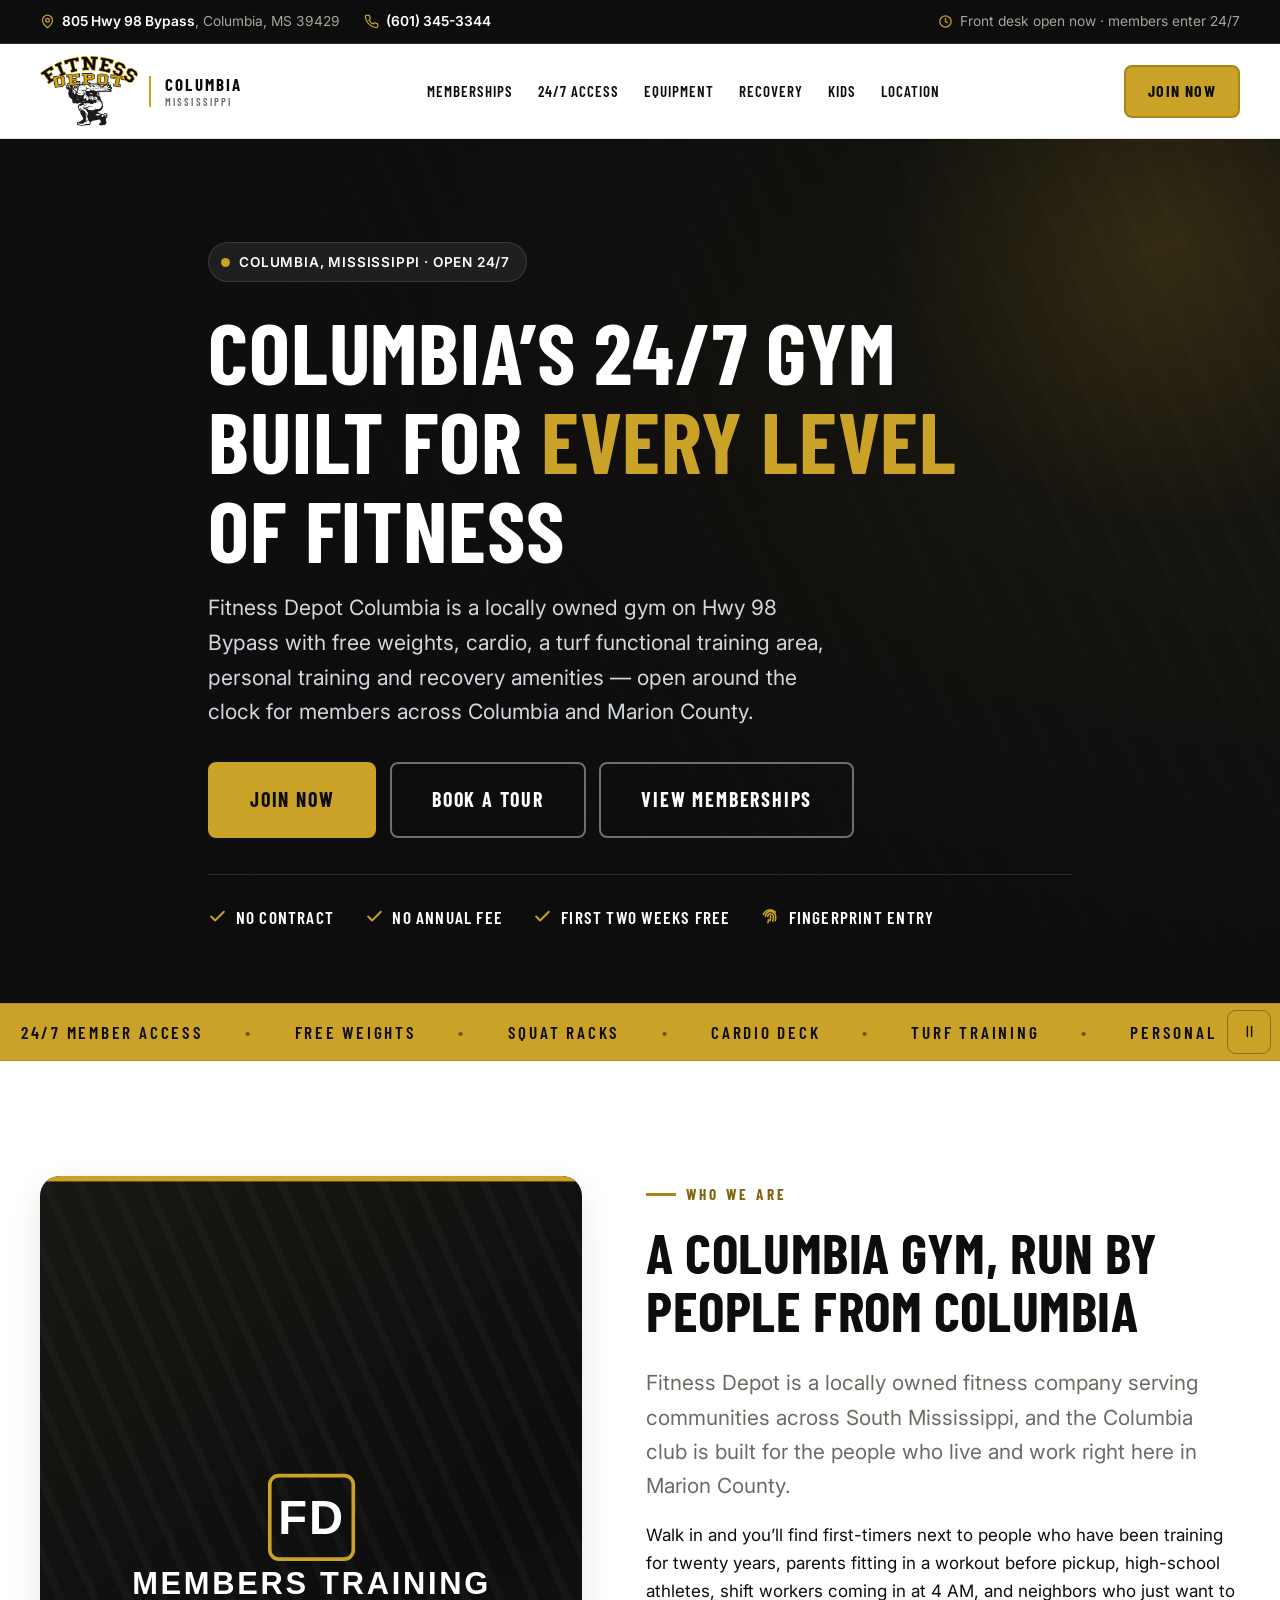
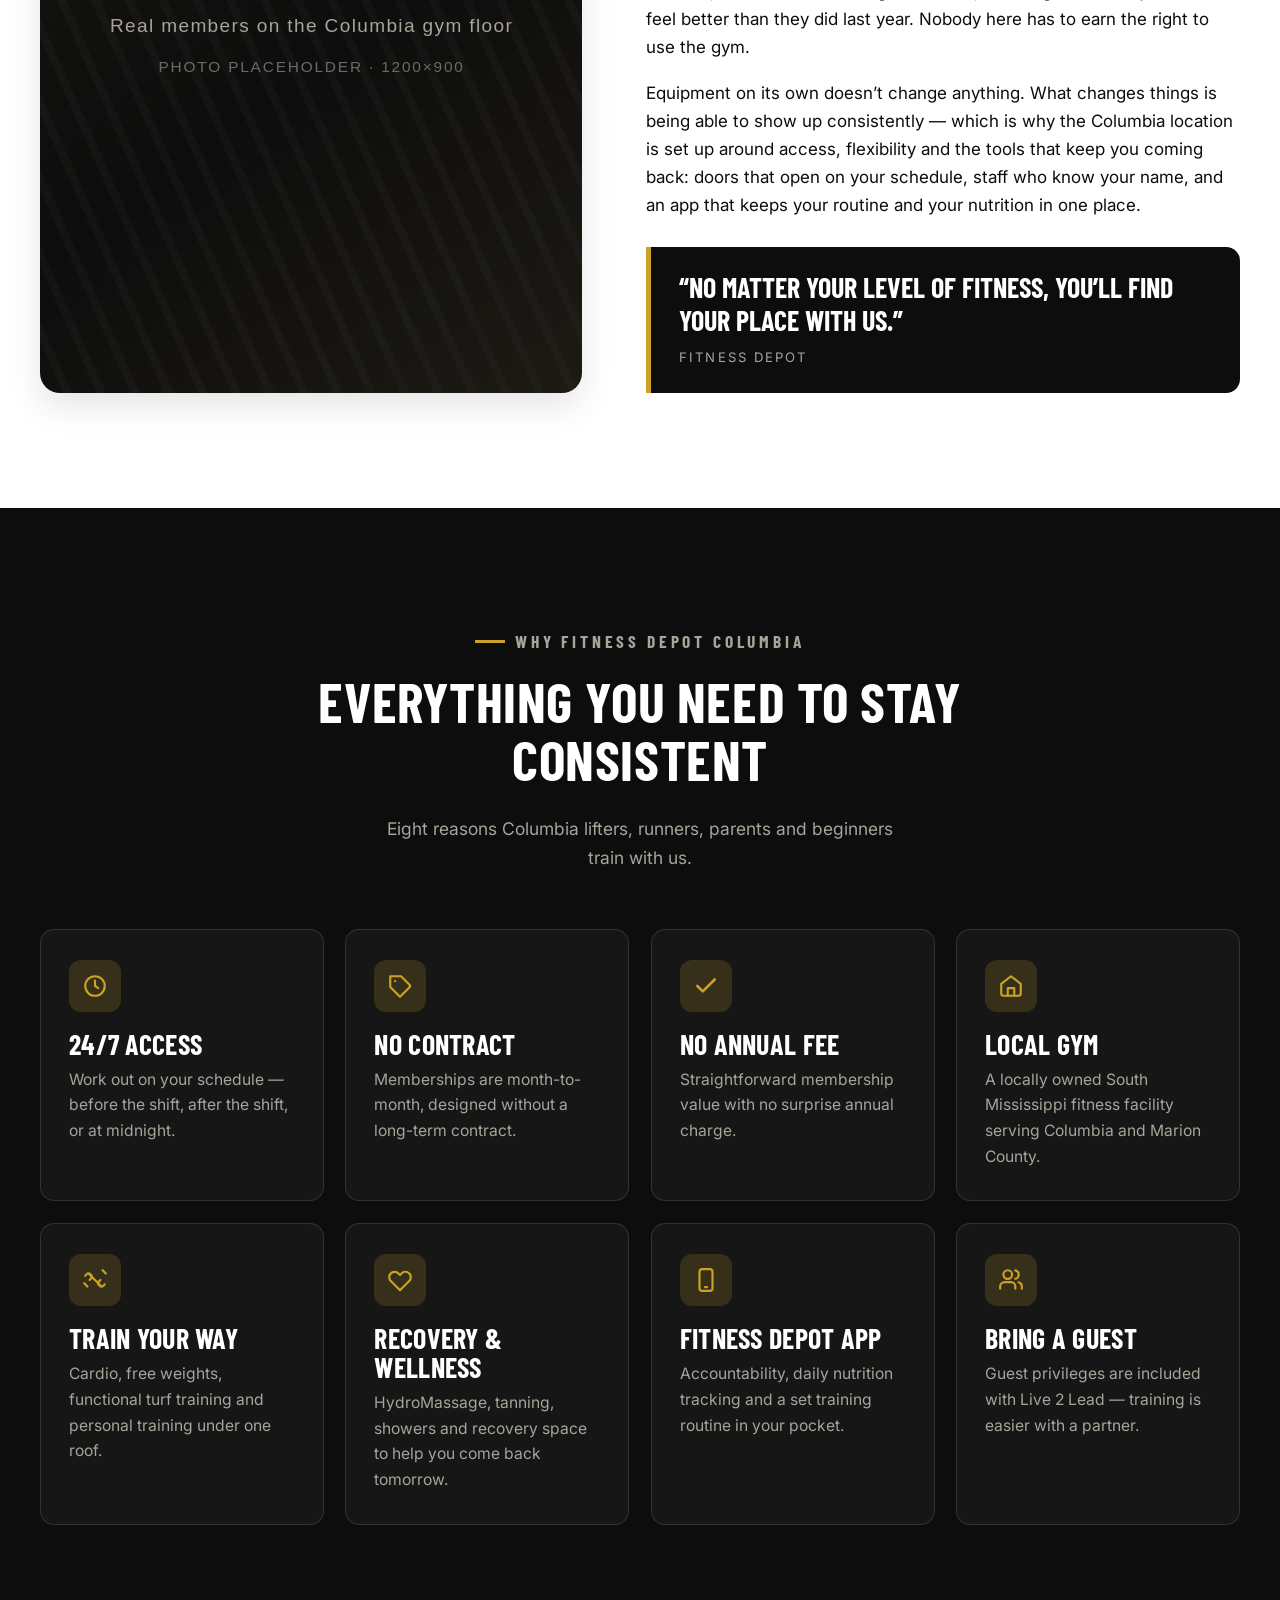
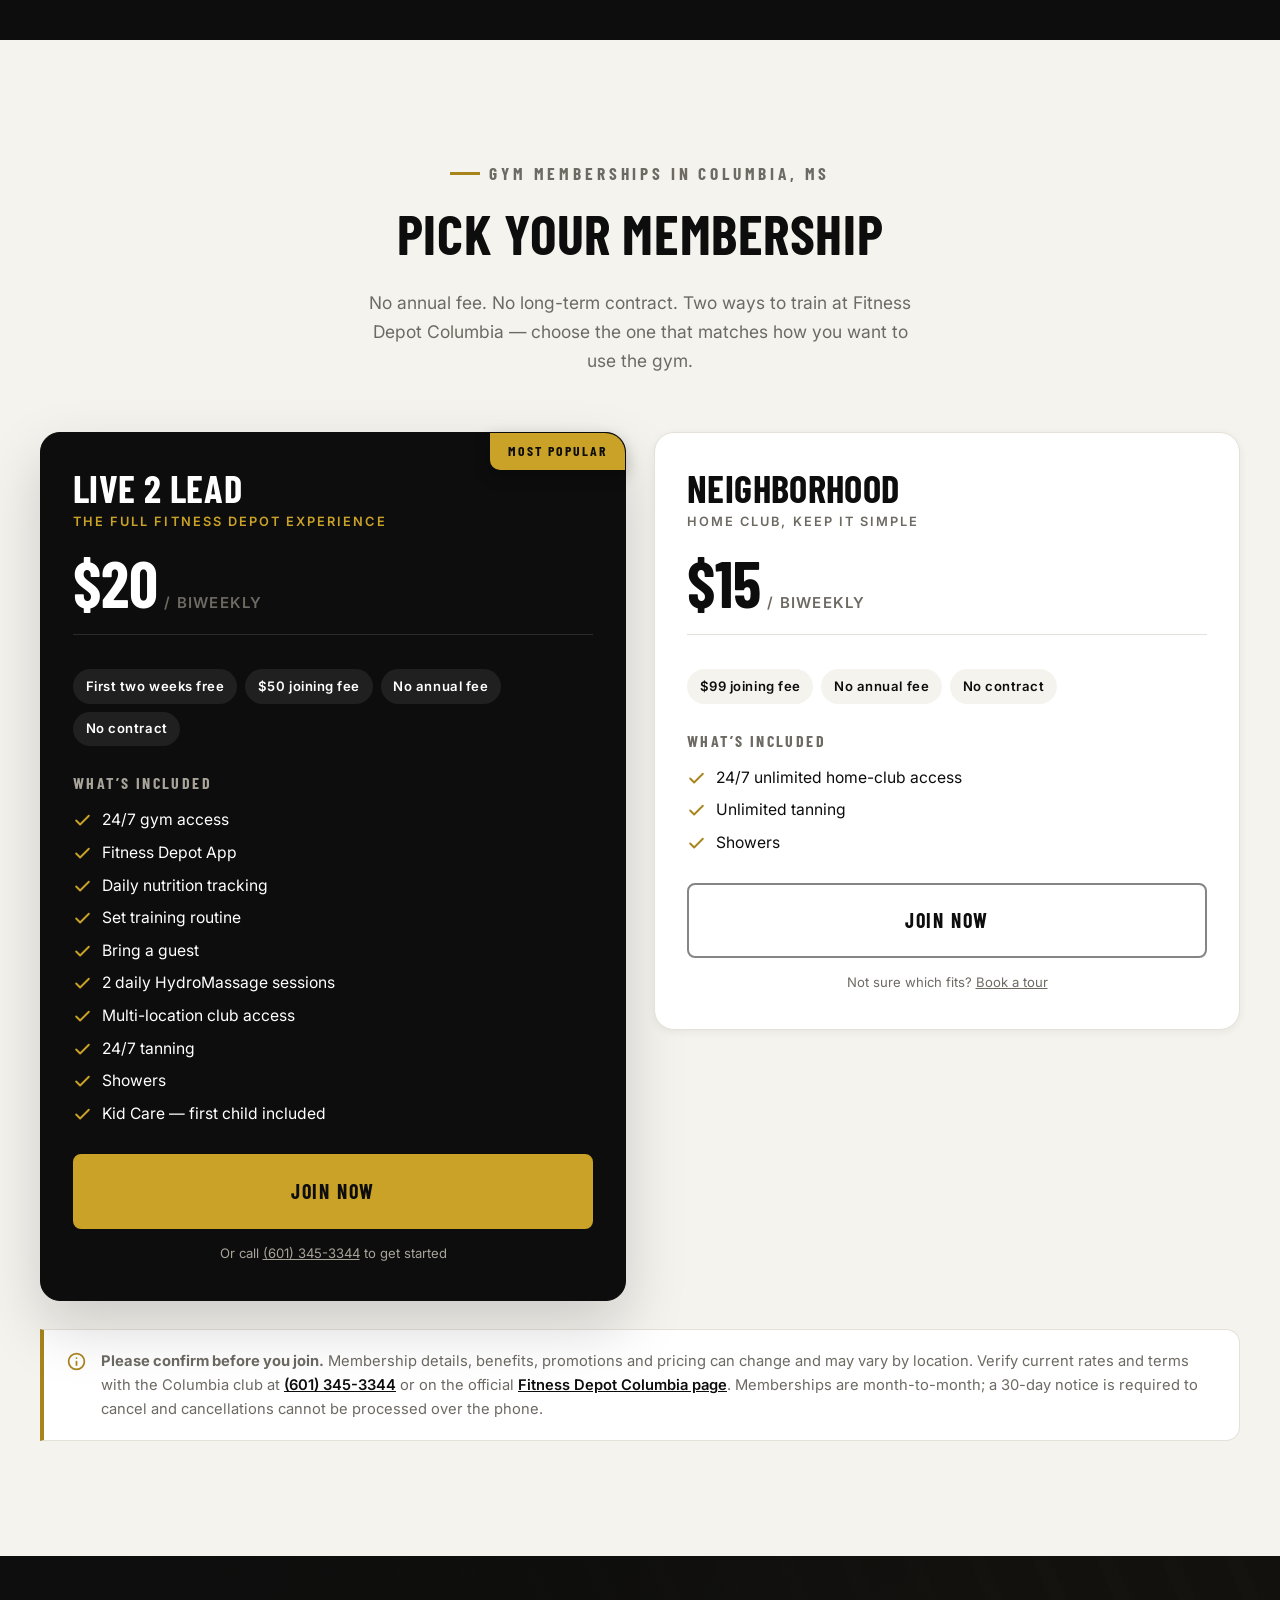
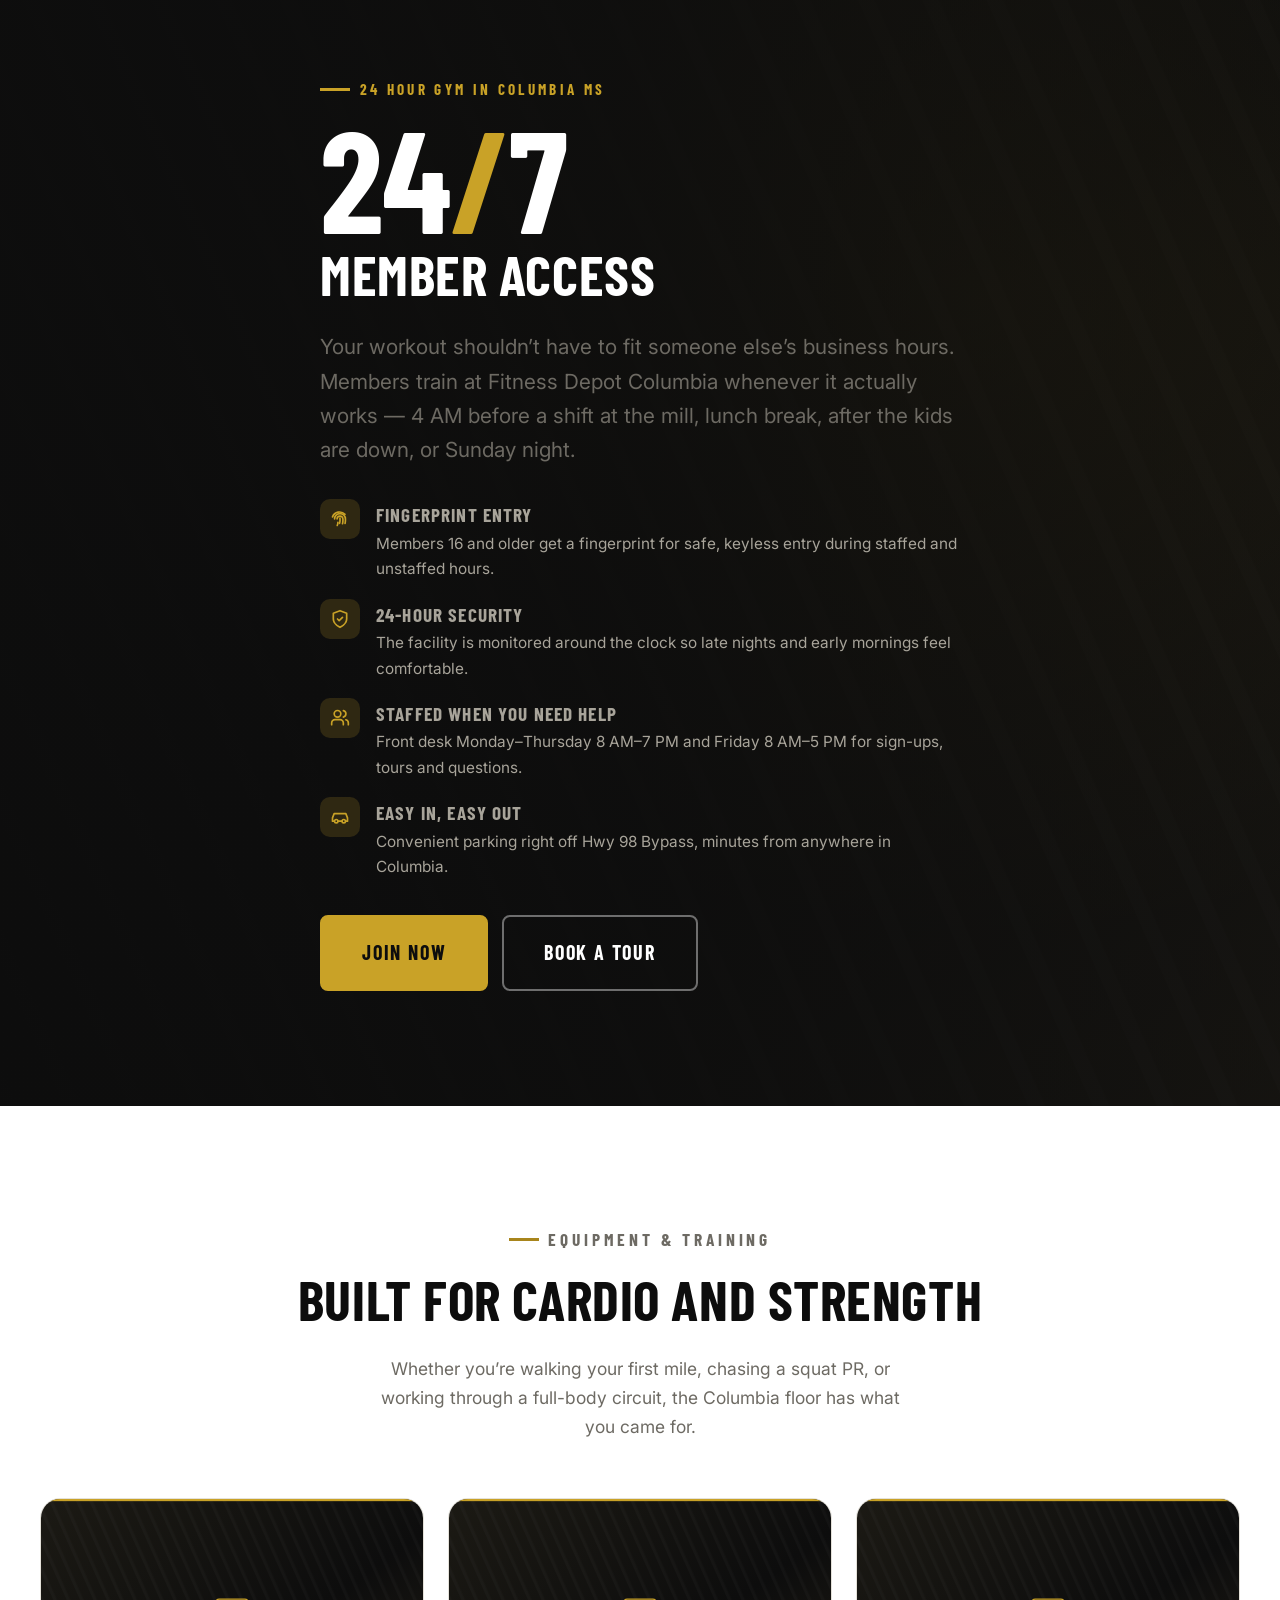
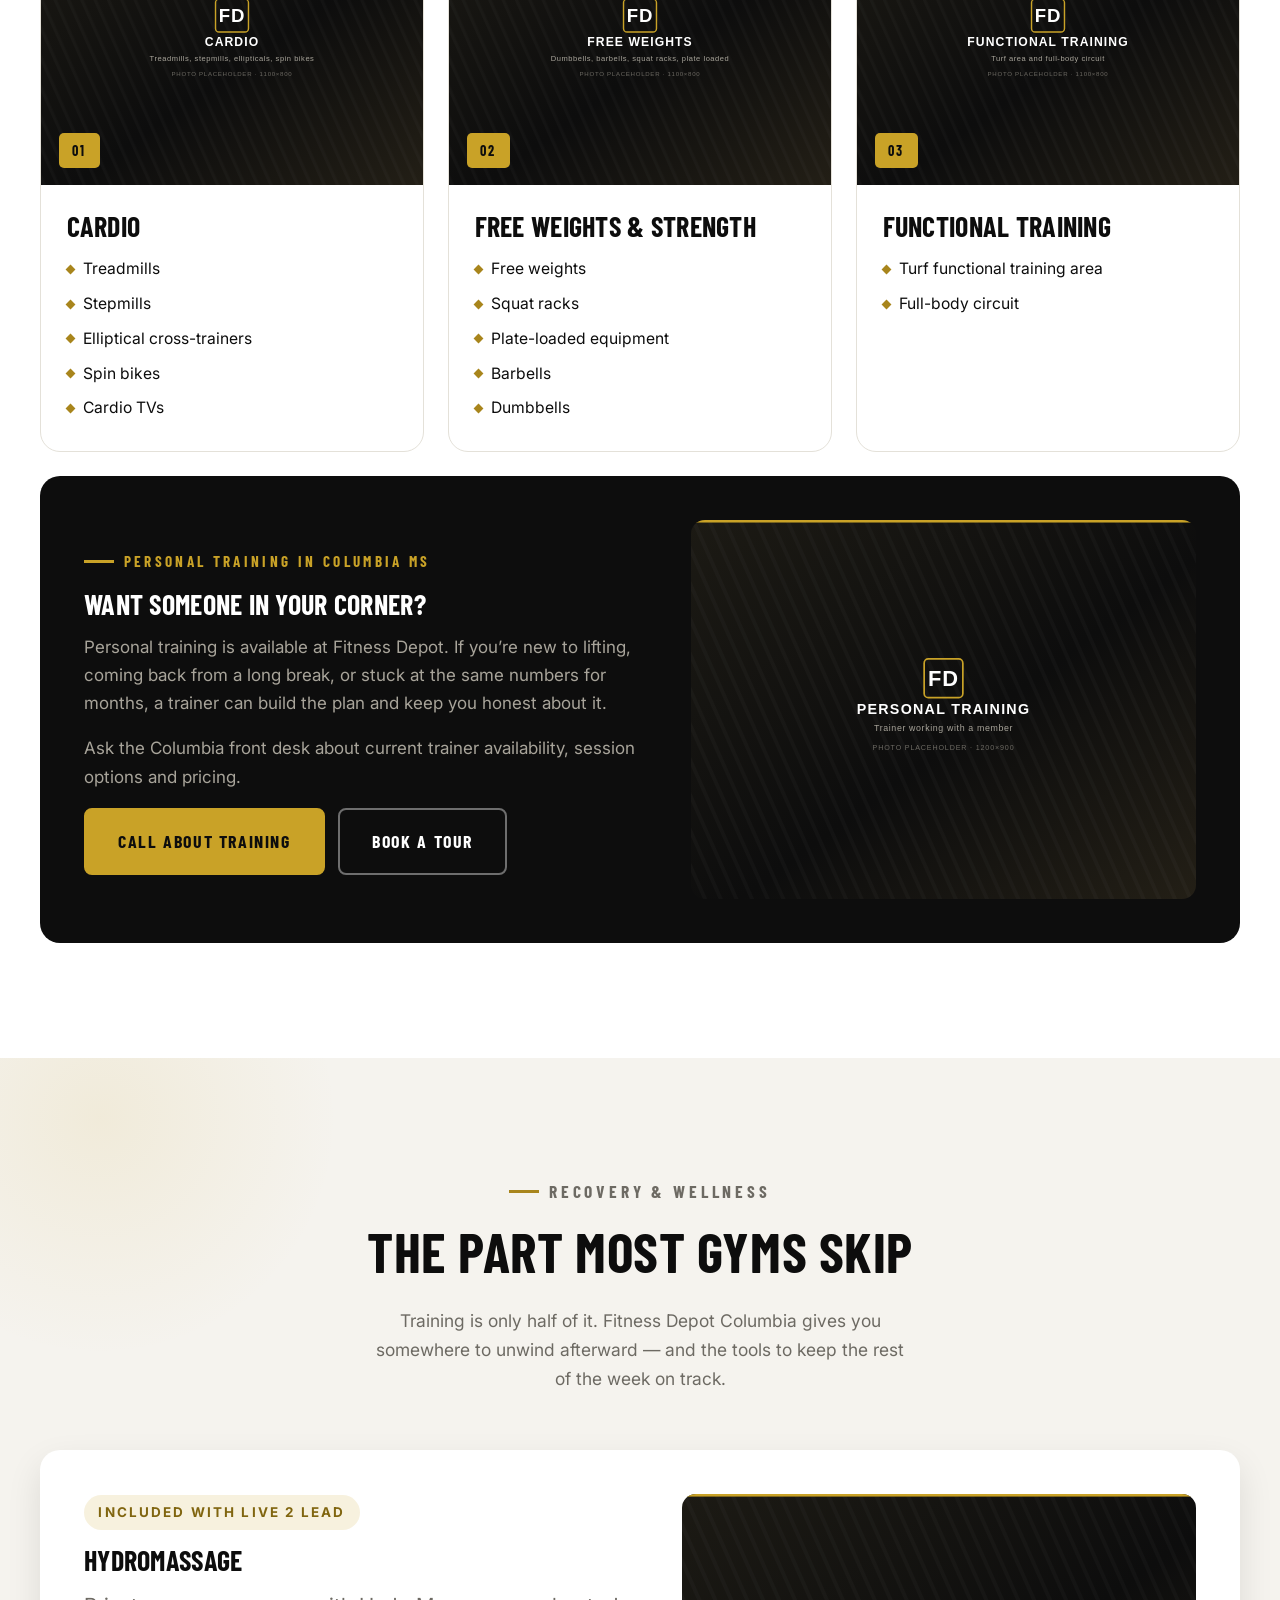
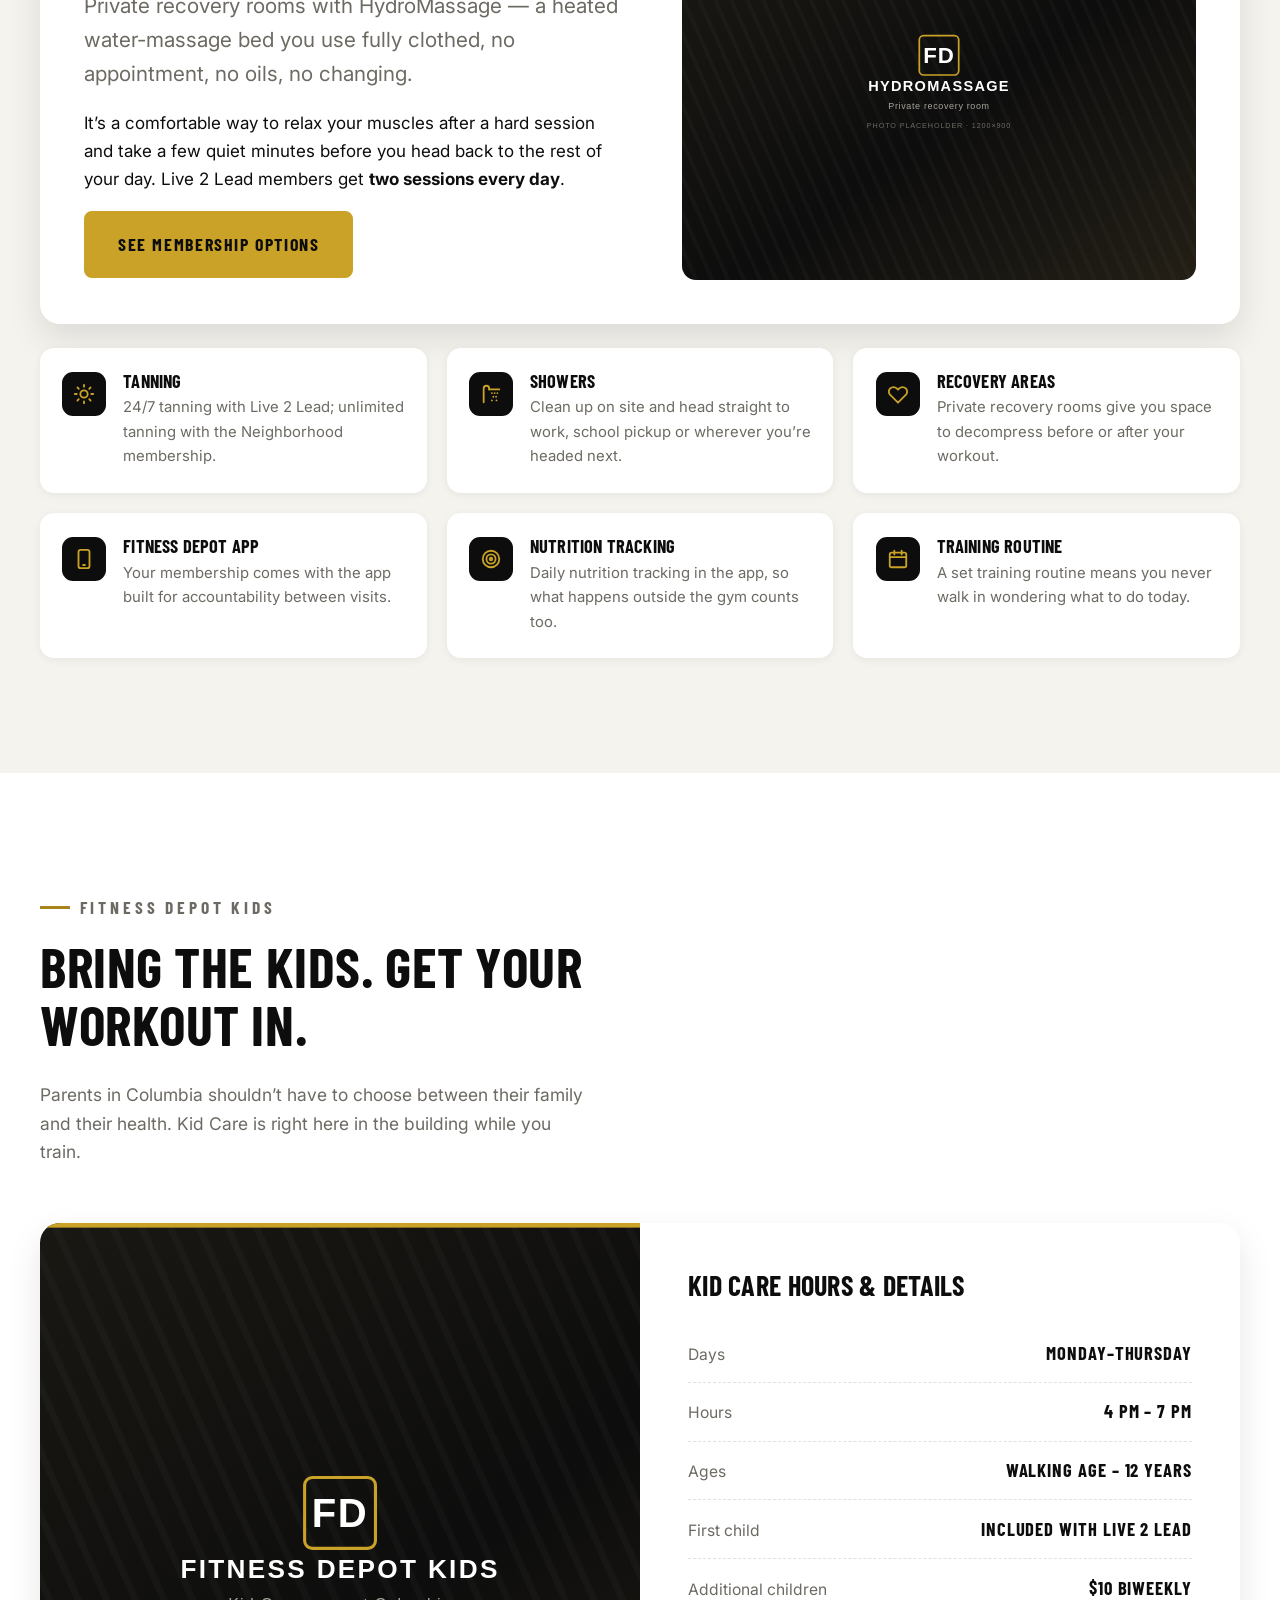
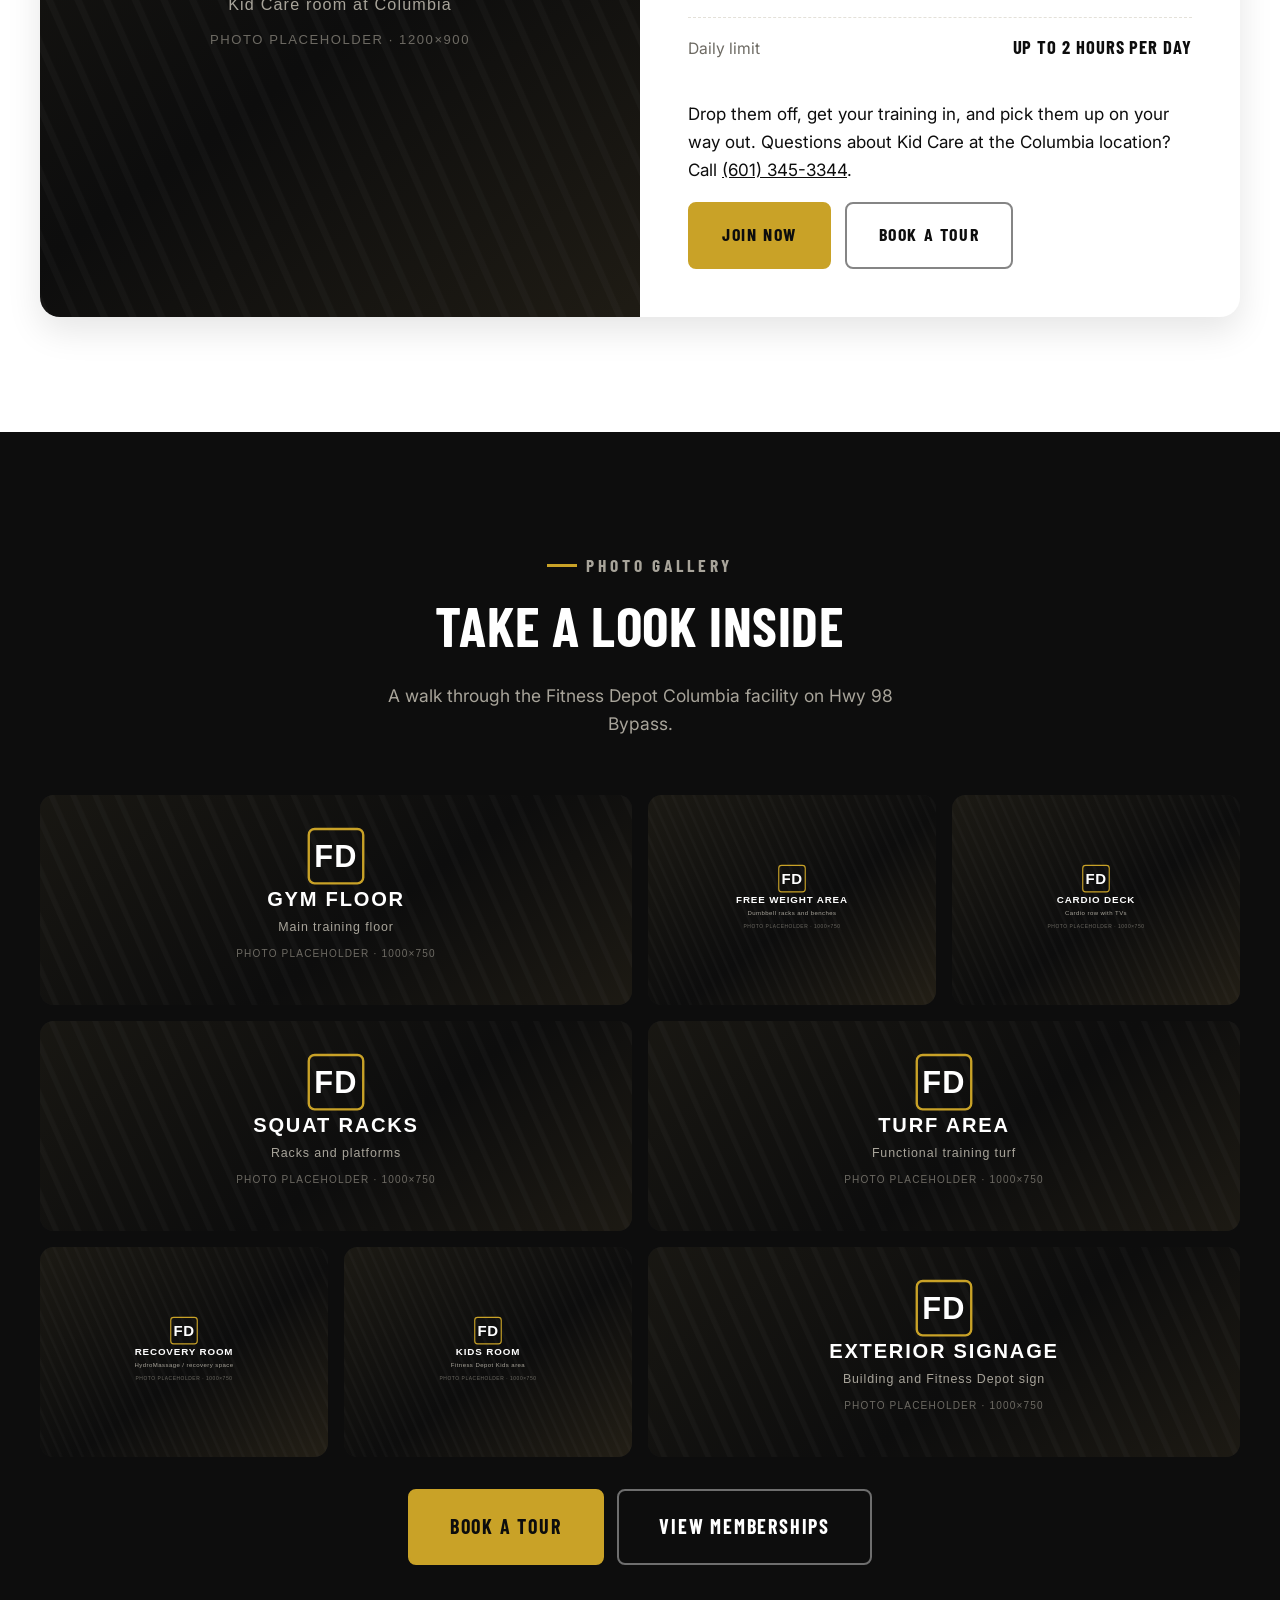
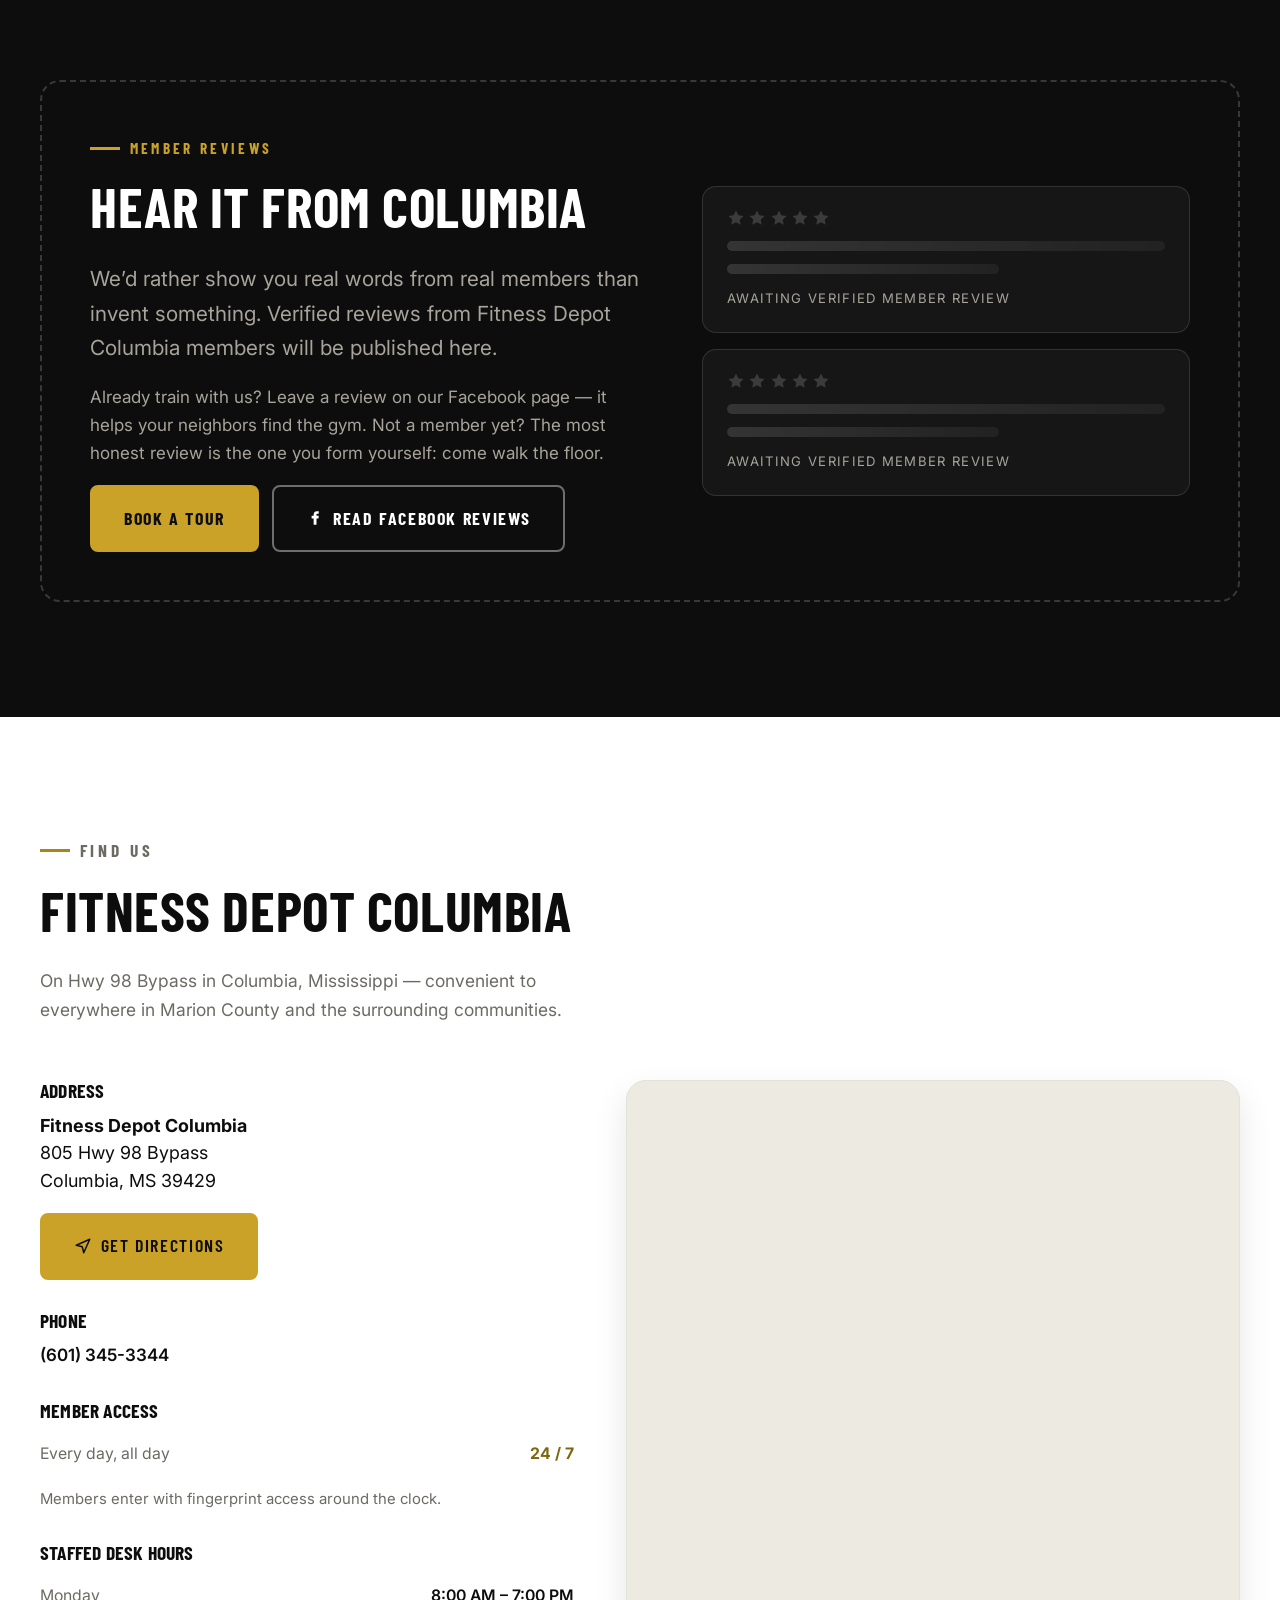
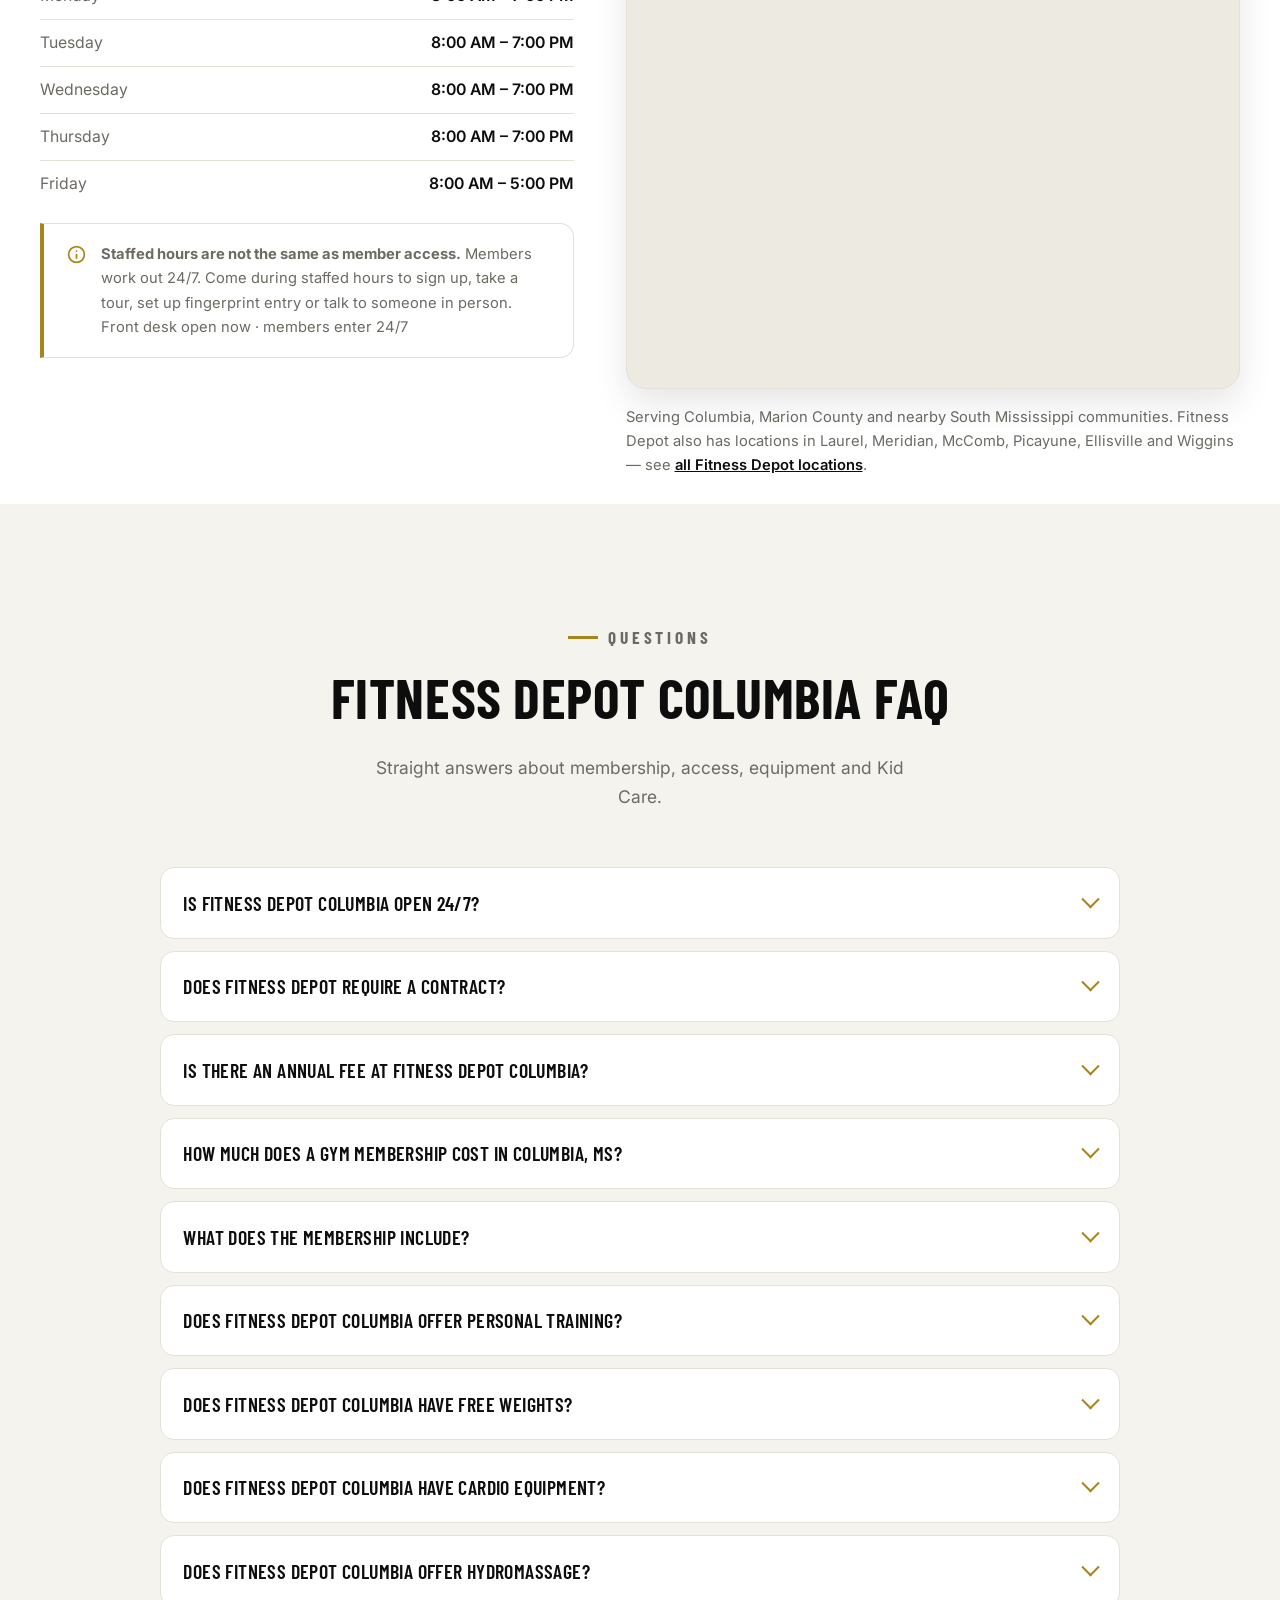
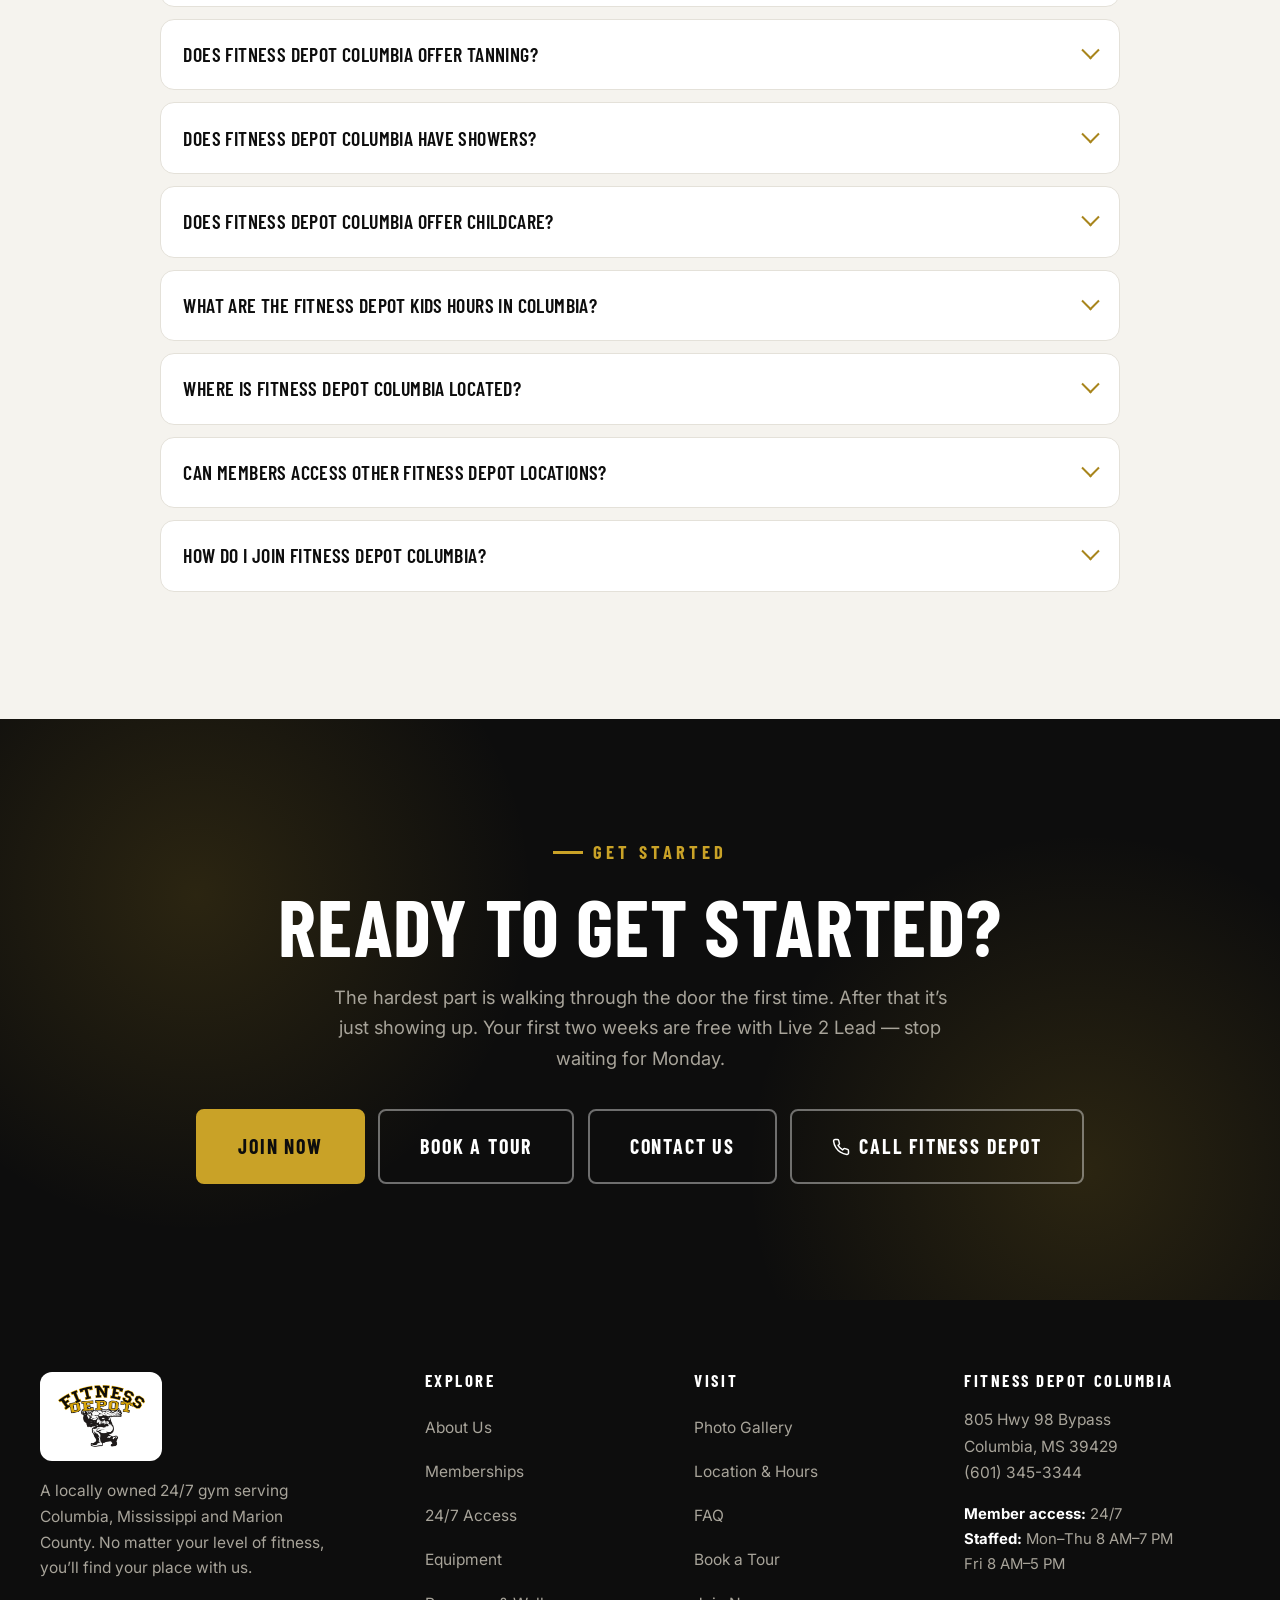
<file: index.html>
<!DOCTYPE html>
<html lang="en">
<head>
<meta charset="utf-8">
<meta name="viewport" content="width=device-width, initial-scale=1">

<!-- ==========================================================================
     BEFORE LAUNCH: replace every occurrence of https://www.fitnessdepotcolumbia.com
     with the live domain (canonical, Open Graph, sitemap.xml, robots.txt, schema).
     See docs/LAUNCH-CHECKLIST.md
     ========================================================================== -->

<title>Fitness Depot Columbia MS | 24/7 Gym in Columbia, Mississippi</title>
<meta name="description" content="Locally owned 24/7 gym in Columbia, MS. Free weights, cardio, turf training, personal training, HydroMassage, tanning and Kid Care. No contract.">
<link rel="canonical" href="https://www.fitnessdepotcolumbia.com/">
<meta name="robots" content="index, follow, max-image-preview:large">
<meta name="theme-color" content="#0d0d0d">
<meta name="geo.region" content="US-MS">
<meta name="geo.placename" content="Columbia, Mississippi">

<!-- Open Graph / social -->
<meta property="og:type" content="website">
<meta property="og:site_name" content="Fitness Depot Columbia">
<meta property="og:title" content="Fitness Depot Columbia MS | 24/7 Gym in Columbia, Mississippi">
<meta property="og:description" content="A locally owned 24/7 gym in Columbia, MS. Free weights, cardio, turf functional training, personal training, HydroMassage, tanning and Kid Care. No contract. No annual fee.">
<meta property="og:url" content="https://www.fitnessdepotcolumbia.com/">
<meta property="og:image" content="https://www.fitnessdepotcolumbia.com/assets/img/og-image.png">
<meta property="og:image:type" content="image/png">
<meta property="og:image:width" content="1200">
<meta property="og:image:height" content="630">
<meta property="og:image:alt" content="Fitness Depot Columbia — 24/7 gym in Columbia, Mississippi">
<meta property="og:locale" content="en_US">
<meta name="twitter:card" content="summary_large_image">
<meta name="twitter:title" content="Fitness Depot Columbia MS | 24/7 Gym in Columbia, Mississippi">
<meta name="twitter:description" content="A locally owned 24/7 gym in Columbia, MS. Strength, cardio, functional training, recovery and Kid Care.">
<meta name="twitter:image" content="https://www.fitnessdepotcolumbia.com/assets/img/og-image.png">
<meta name="twitter:image:alt" content="Fitness Depot Columbia — 24/7 gym in Columbia, Mississippi">

<link rel="icon" href="assets/favicon/favicon-32.png" sizes="32x32" type="image/png">
<link rel="apple-touch-icon" href="assets/favicon/apple-touch-icon.png">
<link rel="manifest" href="site.webmanifest">

<link rel="preconnect" href="https://fonts.googleapis.com">
<link rel="preconnect" href="https://fonts.gstatic.com" crossorigin>
<link rel="stylesheet" href="https://fonts.googleapis.com/css2?family=Barlow+Condensed:wght@600;700&family=Inter:wght@400;600;700&display=swap">
<link rel="stylesheet" href="assets/css/styles.css">
<!-- Hides .reveal blocks before first paint so they can animate in. The flag
     only means "scripting is on", which is not the same as "main.js arrived":
     if the script 404s, is blocked or is truncated, nothing would ever add
     .is-in and the whole page would render as headings over empty space. So
     main.js marks itself ready, and if that mark is missing by load we drop
     the flag and show everything. A failed script costs the animation only. -->
<script>
  document.documentElement.className += " js";
  window.addEventListener("load", function () {
    if (!document.documentElement.hasAttribute("data-reveal-ready")) {
      document.documentElement.className =
        document.documentElement.className.replace(/(^|\s)js(\s|$)/, "$1$2");
    }
  });
</script>
<noscript>
  <!-- Without JS: the reveal must not hide content, and the hamburger cannot
       open anything — so drop it and lay the nav out inline instead. -->
  <style>
    .nav-toggle, .marquee__toggle { display: none !important; }
    @media (max-width: 1160px) {
      .nav {
        position: static !important; visibility: visible !important;
        opacity: 1 !important; transform: none !important;
        max-height: none !important; box-shadow: none !important;
        flex-wrap: wrap !important; padding: 0 !important;
      }
    }
  </style>
</noscript>

<script type="application/ld+json">
{
  "@context": "https://schema.org",
  "@graph": [
    {
      "@type": ["HealthClub", "LocalBusiness"],
      "@id": "https://www.fitnessdepotcolumbia.com/#gym",
      "name": "Fitness Depot Columbia",
      "alternateName": "Fitness Depot Columbia MS",
      "description": "Fitness Depot Columbia is a locally owned 24/7 gym serving Columbia, Mississippi and Marion County. Free weights, squat racks, cardio equipment, a turf functional training area, personal training, HydroMassage recovery, tanning, showers and Fitness Depot Kids care.",
      "url": "https://www.fitnessdepotcolumbia.com/",
      "telephone": "+1-601-345-3344",
      "image": "https://www.fitnessdepotcolumbia.com/assets/img/og-image.png",
      "logo": "https://www.fitnessdepotcolumbia.com/assets/img/logo-fitness-depot.png",
      "priceRange": "$",
      "currenciesAccepted": "USD",
      "address": {
        "@type": "PostalAddress",
        "streetAddress": "805 Hwy 98 Bypass",
        "addressLocality": "Columbia",
        "addressRegion": "MS",
        "postalCode": "39429",
        "addressCountry": "US"
      },
      "hasMap": "https://www.google.com/maps/search/?api=1&query=Fitness%20Depot%20805%20Hwy%2098%20Bypass%20Columbia%20MS%2039429",
      "areaServed": [
        { "@type": "City", "name": "Columbia", "containedInPlace": { "@type": "State", "name": "Mississippi" } },
        { "@type": "AdministrativeArea", "name": "Marion County, Mississippi" }
      ],
      "parentOrganization": {
        "@type": "Organization",
        "name": "Fitness Depot",
        "url": "https://fdgyms.com/"
      },
      "sameAs": [
        "https://fdgyms.com/columbia",
        "https://www.facebook.com/fitnessdepotcolumbia/"
      ],
      "openingHoursSpecification": [
        {
          "@type": "OpeningHoursSpecification",
          "dayOfWeek": ["Monday", "Tuesday", "Wednesday", "Thursday", "Friday", "Saturday", "Sunday"],
          "opens": "00:00",
          "closes": "23:59"
        }
      ],
      "contactPoint": {
        "@type": "ContactPoint",
        "contactType": "customer service",
        "name": "Staffed front desk",
        "telephone": "+1-601-345-3344",
        "hoursAvailable": [
          {
            "@type": "OpeningHoursSpecification",
            "dayOfWeek": ["Monday", "Tuesday", "Wednesday", "Thursday"],
            "opens": "08:00",
            "closes": "19:00"
          },
          {
            "@type": "OpeningHoursSpecification",
            "dayOfWeek": "Friday",
            "opens": "08:00",
            "closes": "17:00"
          }
        ]
      },
      "amenityFeature": [
        { "@type": "LocationFeatureSpecification", "name": "24/7 member access", "value": true },
        { "@type": "LocationFeatureSpecification", "name": "Fingerprint entry", "value": true },
        { "@type": "LocationFeatureSpecification", "name": "24-hour security", "value": true },
        { "@type": "LocationFeatureSpecification", "name": "Free weights and squat racks", "value": true },
        { "@type": "LocationFeatureSpecification", "name": "Cardio equipment", "value": true },
        { "@type": "LocationFeatureSpecification", "name": "Turf functional training area", "value": true },
        { "@type": "LocationFeatureSpecification", "name": "Personal training", "value": true },
        { "@type": "LocationFeatureSpecification", "name": "HydroMassage", "value": true },
        { "@type": "LocationFeatureSpecification", "name": "Tanning", "value": true },
        { "@type": "LocationFeatureSpecification", "name": "Showers", "value": true },
        { "@type": "LocationFeatureSpecification", "name": "Kid Care", "value": true }
      ],
      "makesOffer": [
        {
          "@type": "Offer",
          "name": "Live 2 Lead membership",
          "category": "Gym membership",
          "url": "https://www.fitnessdepotcolumbia.com/#memberships",
          "availability": "https://schema.org/InStock",
          "seller": { "@id": "https://www.fitnessdepotcolumbia.com/#gym" },
          "itemOffered": {
            "@type": "Service",
            "name": "Live 2 Lead gym membership",
            "provider": { "@id": "https://www.fitnessdepotcolumbia.com/#gym" }
          },
          "priceSpecification": {
            "@type": "CompoundPriceSpecification",
            "priceCurrency": "USD",
            "priceComponent": [
              {
                "@type": "UnitPriceSpecification",
                "name": "Membership",
                "price": "20.00",
                "priceCurrency": "USD",
                "referenceQuantity": {
                  "@type": "QuantitativeValue",
                  "value": 2,
                  "unitCode": "WEE"
                }
              },
              {
                "@type": "UnitPriceSpecification",
                "name": "Joining fee",
                "price": "50.00",
                "priceCurrency": "USD",
                "priceType": "https://schema.org/InvoicePrice"
              }
            ]
          }
        },
        {
          "@type": "Offer",
          "name": "Neighborhood membership",
          "category": "Gym membership",
          "url": "https://www.fitnessdepotcolumbia.com/#memberships",
          "availability": "https://schema.org/InStock",
          "seller": { "@id": "https://www.fitnessdepotcolumbia.com/#gym" },
          "itemOffered": {
            "@type": "Service",
            "name": "Neighborhood gym membership",
            "provider": { "@id": "https://www.fitnessdepotcolumbia.com/#gym" }
          },
          "priceSpecification": {
            "@type": "CompoundPriceSpecification",
            "priceCurrency": "USD",
            "priceComponent": [
              {
                "@type": "UnitPriceSpecification",
                "name": "Membership",
                "price": "15.00",
                "priceCurrency": "USD",
                "referenceQuantity": {
                  "@type": "QuantitativeValue",
                  "value": 2,
                  "unitCode": "WEE"
                }
              },
              {
                "@type": "UnitPriceSpecification",
                "name": "Joining fee",
                "price": "99.00",
                "priceCurrency": "USD",
                "priceType": "https://schema.org/InvoicePrice"
              }
            ]
          }
        }
      ]
    },
    {
      "@type": "WebSite",
      "@id": "https://www.fitnessdepotcolumbia.com/#website",
      "url": "https://www.fitnessdepotcolumbia.com/",
      "name": "Fitness Depot Columbia",
      "publisher": { "@id": "https://www.fitnessdepotcolumbia.com/#gym" },
      "inLanguage": "en-US"
    },
    {
      "@type": ["WebPage", "FAQPage"],
      "@id": "https://www.fitnessdepotcolumbia.com/#webpage",
      "url": "https://www.fitnessdepotcolumbia.com/",
      "name": "Fitness Depot Columbia MS | 24/7 Gym in Columbia, Mississippi",
      "isPartOf": { "@id": "https://www.fitnessdepotcolumbia.com/#website" },
      "about": { "@id": "https://www.fitnessdepotcolumbia.com/#gym" },
      "inLanguage": "en-US",
      "mainEntity": [
        {
          "@type": "Question",
          "name": "Is Fitness Depot Columbia open 24/7?",
          "acceptedAnswer": { "@type": "Answer", "text": "Yes. Members have 24/7 access to the Columbia gym using fingerprint entry, and the building has 24-hour security. Staffed front desk hours are Monday through Thursday 8:00 AM to 7:00 PM and Friday 8:00 AM to 5:00 PM." }
        },
        {
          "@type": "Question",
          "name": "Does Fitness Depot require a contract?",
          "acceptedAnswer": { "@type": "Answer", "text": "No. Fitness Depot memberships are month-to-month with no long-term contract. A 30-day notice is required to cancel, and cancellations cannot be handled over the phone." }
        },
        {
          "@type": "Question",
          "name": "Is there an annual fee at Fitness Depot Columbia?",
          "acceptedAnswer": { "@type": "Answer", "text": "No. Both the Live 2 Lead and Neighborhood memberships are advertised with no annual fee." }
        },
        {
          "@type": "Question",
          "name": "How much does a gym membership cost in Columbia, MS?",
          "acceptedAnswer": { "@type": "Answer", "text": "The Live 2 Lead membership is advertised at $20 biweekly with a $50 joining fee and the first two weeks free. The Neighborhood membership is advertised at $15 biweekly with a $99 joining fee. Pricing and promotions can change, so confirm current rates with the Columbia location at (601) 345-3344." }
        },
        {
          "@type": "Question",
          "name": "What does the membership include?",
          "acceptedAnswer": { "@type": "Answer", "text": "Live 2 Lead includes 24/7 gym access, the Fitness Depot App, daily nutrition tracking, a set training routine, bring-a-guest privileges, 2 daily HydroMassage sessions, multi-location club access, 24/7 tanning, showers, and Kid Care with the first child included. The Neighborhood membership includes 24/7 unlimited home-club access, unlimited tanning and showers." }
        },
        {
          "@type": "Question",
          "name": "Does Fitness Depot Columbia offer personal training?",
          "acceptedAnswer": { "@type": "Answer", "text": "Yes. Personal training is available at Fitness Depot. Ask the Columbia front desk about current trainer availability, session options and pricing." }
        },
        {
          "@type": "Question",
          "name": "Does Fitness Depot Columbia have free weights?",
          "acceptedAnswer": { "@type": "Answer", "text": "Yes. The Columbia gym has free weights, dumbbells, barbells, squat racks and plate-loaded equipment." }
        },
        {
          "@type": "Question",
          "name": "Does Fitness Depot Columbia have cardio equipment?",
          "acceptedAnswer": { "@type": "Answer", "text": "Yes. Cardio equipment at the Columbia location includes treadmills, stepmills, elliptical cross-trainers and spin bikes, with cardio TVs on the floor." }
        },
        {
          "@type": "Question",
          "name": "Does Fitness Depot Columbia offer HydroMassage?",
          "acceptedAnswer": { "@type": "Answer", "text": "Yes. The Columbia location has private recovery rooms with HydroMassage. Live 2 Lead members get two HydroMassage sessions per day." }
        },
        {
          "@type": "Question",
          "name": "Does Fitness Depot Columbia offer tanning?",
          "acceptedAnswer": { "@type": "Answer", "text": "Yes. Tanning is included with the Live 2 Lead membership on a 24/7 basis, and the Neighborhood membership includes unlimited tanning." }
        },
        {
          "@type": "Question",
          "name": "Does Fitness Depot Columbia have showers?",
          "acceptedAnswer": { "@type": "Answer", "text": "Yes. Showers are included with both the Live 2 Lead and Neighborhood memberships." }
        },
        {
          "@type": "Question",
          "name": "Does Fitness Depot Columbia offer childcare?",
          "acceptedAnswer": { "@type": "Answer", "text": "Yes. Fitness Depot Kids is available for children from walking age through 12 years old. The first child is included with a Live 2 Lead membership and each additional child is $10 biweekly." }
        },
        {
          "@type": "Question",
          "name": "What are the Fitness Depot Kids hours in Columbia?",
          "acceptedAnswer": { "@type": "Answer", "text": "Fitness Depot Kids at the Columbia location is open Monday through Thursday from 4:00 PM to 7:00 PM. Children can attend for up to two hours each day." }
        },
        {
          "@type": "Question",
          "name": "Where is Fitness Depot Columbia located?",
          "acceptedAnswer": { "@type": "Answer", "text": "Fitness Depot Columbia is at 805 Hwy 98 Bypass, Columbia, MS 39429, serving Columbia and the surrounding Marion County area. Phone: (601) 345-3344." }
        },
        {
          "@type": "Question",
          "name": "Can members access other Fitness Depot locations?",
          "acceptedAnswer": { "@type": "Answer", "text": "Multi-location club access is listed as a Live 2 Lead membership benefit. The Neighborhood membership includes 24/7 access to your home club. Fitness Depot has locations across South Mississippi, so confirm which clubs your membership covers with the Columbia staff." }
        },
        {
          "@type": "Question",
          "name": "How do I join Fitness Depot Columbia?",
          "acceptedAnswer": { "@type": "Answer", "text": "You can start your membership online or stop by the gym. To finish signing up and get set up with fingerprint entry, come by 805 Hwy 98 Bypass during staffed hours with a photo ID. Members 16 and older receive a fingerprint for 24/7 access. Call (601) 345-3344 with any questions." }
        }
      ]
    }
  ]
}
</script>
</head>
<body>

<a class="skip-link" href="#main">Skip to main content</a>

<!-- Icon sprite -->
<svg xmlns="http://www.w3.org/2000/svg" style="display:none" aria-hidden="true" focusable="false">
  <defs>
  </defs>
  <symbol id="i-clock" viewBox="0 0 24 24" fill="none" stroke="currentColor" stroke-width="2" stroke-linecap="round" stroke-linejoin="round"><circle cx="12" cy="12" r="9"/><path d="M12 7v5l3 2"/></symbol>
  <symbol id="i-check" viewBox="0 0 24 24" fill="none" stroke="currentColor" stroke-width="2.4" stroke-linecap="round" stroke-linejoin="round"><path d="M20 6 9 17l-5-5"/></symbol>
  <symbol id="i-pin" viewBox="0 0 24 24" fill="none" stroke="currentColor" stroke-width="2" stroke-linecap="round" stroke-linejoin="round"><path d="M20 10c0 6-8 12-8 12s-8-6-8-12a8 8 0 0 1 16 0Z"/><circle cx="12" cy="10" r="3"/></symbol>
  <symbol id="i-phone" viewBox="0 0 24 24" fill="none" stroke="currentColor" stroke-width="2" stroke-linecap="round" stroke-linejoin="round"><path d="M22 16.9v3a2 2 0 0 1-2.2 2 19.8 19.8 0 0 1-8.6-3.1 19.5 19.5 0 0 1-6-6A19.8 19.8 0 0 1 2.1 4.2 2 2 0 0 1 4.1 2h3a2 2 0 0 1 2 1.7c.1 1 .4 2 .7 2.9a2 2 0 0 1-.4 2.1L8.1 9.9a16 16 0 0 0 6 6l1.2-1.2a2 2 0 0 1 2.1-.5c.9.4 1.9.6 2.9.8a2 2 0 0 1 1.7 2Z"/></symbol>
  <symbol id="i-shield" viewBox="0 0 24 24" fill="none" stroke="currentColor" stroke-width="2" stroke-linecap="round" stroke-linejoin="round"><path d="M12 22s8-4 8-10V5l-8-3-8 3v7c0 6 8 10 8 10Z"/><path d="m9 12 2 2 4-4"/></symbol>
  <symbol id="i-finger" viewBox="0 0 24 24" fill="none" stroke="currentColor" stroke-width="2" stroke-linecap="round" stroke-linejoin="round"><path d="M12 11v3a9 9 0 0 1-.6 3.2"/><path d="M8.5 12a3.5 3.5 0 0 1 7 0v2a13 13 0 0 1-.5 3.6"/><path d="M5.5 12a6.5 6.5 0 0 1 13 0v1.5a17 17 0 0 1-.4 3.8"/><path d="M3 9.5a9 9 0 0 1 15-3"/><path d="M8.7 19.8A9 9 0 0 0 9.5 16"/></symbol>
  <symbol id="i-users" viewBox="0 0 24 24" fill="none" stroke="currentColor" stroke-width="2" stroke-linecap="round" stroke-linejoin="round"><path d="M16 20v-2a4 4 0 0 0-4-4H6a4 4 0 0 0-4 4v2"/><circle cx="9" cy="7" r="4"/><path d="M22 20v-2a4 4 0 0 0-3-3.9"/><path d="M16 3.1a4 4 0 0 1 0 7.8"/></symbol>
  <symbol id="i-sun" viewBox="0 0 24 24" fill="none" stroke="currentColor" stroke-width="2" stroke-linecap="round" stroke-linejoin="round"><circle cx="12" cy="12" r="4"/><path d="M12 2v2M12 20v2M4.9 4.9l1.4 1.4M17.7 17.7l1.4 1.4M2 12h2M20 12h2M4.9 19.1l1.4-1.4M17.7 6.3l1.4-1.4"/></symbol>
  <symbol id="i-shower" viewBox="0 0 24 24" fill="none" stroke="currentColor" stroke-width="2" stroke-linecap="round" stroke-linejoin="round"><path d="M4 21V6a3 3 0 0 1 6 0v1"/><path d="M10 7h11"/><path d="M13 11v.01M16 11v.01M19 11v.01M14.5 15v.01M17.5 15v.01M13 19v.01M18 19v.01"/></symbol>
  <symbol id="i-app" viewBox="0 0 24 24" fill="none" stroke="currentColor" stroke-width="2" stroke-linecap="round" stroke-linejoin="round"><rect x="6" y="2" width="12" height="20" rx="2.5"/><path d="M11 18.5h2"/></symbol>
  <symbol id="i-star" viewBox="0 0 24 24" fill="currentColor" stroke="none"><path d="m12 2 3.1 6.3 6.9 1-5 4.9 1.2 6.9L12 17.8 5.8 21l1.2-6.9-5-4.9 6.9-1Z"/></symbol>
  <symbol id="i-arrow-up" viewBox="0 0 24 24" fill="none" stroke="currentColor" stroke-width="2" stroke-linecap="round" stroke-linejoin="round"><path d="M12 19V5M5 12l7-7 7 7"/></symbol>
  <symbol id="i-menu" viewBox="0 0 24 24" fill="none" stroke="currentColor" stroke-width="2" stroke-linecap="round"><path d="M3 6h18M3 12h18M3 18h18"/></symbol>
  <symbol id="i-close" viewBox="0 0 24 24" fill="none" stroke="currentColor" stroke-width="2" stroke-linecap="round"><path d="M18 6 6 18M6 6l12 12"/></symbol>
  <symbol id="i-pause" viewBox="0 0 24 24" fill="none" stroke="currentColor" stroke-width="2" stroke-linecap="round"><path d="M9 5v14M15 5v14"/></symbol>
  <symbol id="i-play" viewBox="0 0 24 24" fill="currentColor" stroke="none"><path d="M8 5.5v13l11-6.5z"/></symbol>
  <symbol id="i-info" viewBox="0 0 24 24" fill="none" stroke="currentColor" stroke-width="2" stroke-linecap="round" stroke-linejoin="round"><circle cx="12" cy="12" r="9"/><path d="M12 16v-4M12 8h.01"/></symbol>
  <symbol id="i-dumbbell" viewBox="0 0 24 24" fill="none" stroke="currentColor" stroke-width="2" stroke-linecap="round" stroke-linejoin="round"><path d="M6.5 6.5 17.5 17.5"/><path d="m3 8 1.5-1.5a2.1 2.1 0 0 1 3 0l1 1a2.1 2.1 0 0 1 0 3L7 12"/><path d="m21 16-1.5 1.5a2.1 2.1 0 0 1-3 0l-1-1a2.1 2.1 0 0 1 0-3L17 12"/><path d="m2 15 3 3M19 3l3 3"/></symbol>
  <symbol id="i-heart" viewBox="0 0 24 24" fill="none" stroke="currentColor" stroke-width="2" stroke-linecap="round" stroke-linejoin="round"><path d="M20.5 5.9a5 5 0 0 0-7.1 0L12 7.3l-1.4-1.4a5 5 0 1 0-7.1 7.1l8.5 8.5 8.5-8.5a5 5 0 0 0 0-7.1Z"/></symbol>
  <symbol id="i-calendar" viewBox="0 0 24 24" fill="none" stroke="currentColor" stroke-width="2" stroke-linecap="round" stroke-linejoin="round"><rect x="3" y="5" width="18" height="16" rx="2"/><path d="M16 3v4M8 3v4M3 10h18"/></symbol>
  <symbol id="i-tag" viewBox="0 0 24 24" fill="none" stroke="currentColor" stroke-width="2" stroke-linecap="round" stroke-linejoin="round"><path d="M20.6 13.4 12 22l-9-9V3h10l7.6 7.6a2 2 0 0 1 0 2.8Z"/><path d="M7.5 7.5h.01"/></symbol>
  <symbol id="i-home" viewBox="0 0 24 24" fill="none" stroke="currentColor" stroke-width="2" stroke-linecap="round" stroke-linejoin="round"><path d="m3 10 9-7 9 7v9a2 2 0 0 1-2 2H5a2 2 0 0 1-2-2Z"/><path d="M9 21v-7h6v7"/></symbol>
  <symbol id="i-nav" viewBox="0 0 24 24" fill="none" stroke="currentColor" stroke-width="2" stroke-linecap="round" stroke-linejoin="round"><path d="m3 11 18-8-8 18-2-8-8-2Z"/></symbol>
  <symbol id="i-facebook" viewBox="0 0 24 24" fill="currentColor" stroke="none"><path d="M14 9V7.5c0-.8.2-1.2 1.4-1.2H17V3.1A20 20 0 0 0 14.6 3C12 3 10.2 4.6 10.2 7.5V9H7.5v3.5h2.7V21H14v-8.5h2.6l.4-3.5Z"/></symbol>
  <symbol id="i-car" viewBox="0 0 24 24" fill="none" stroke="currentColor" stroke-width="2" stroke-linecap="round" stroke-linejoin="round"><path d="M5 17H3v-4l2-5h14l2 5v4h-2"/><circle cx="7.5" cy="17" r="2"/><circle cx="16.5" cy="17" r="2"/><path d="M9.5 17h5"/></symbol>
  <symbol id="i-target" viewBox="0 0 24 24" fill="none" stroke="currentColor" stroke-width="2" stroke-linecap="round" stroke-linejoin="round"><circle cx="12" cy="12" r="9"/><circle cx="12" cy="12" r="5"/><circle cx="12" cy="12" r="1.4"/></symbol>
</svg>

<!-- ==========================================================================
     Top bar — NAP visible on every screen
     ========================================================================== -->
<div class="topbar">
  <div class="shell topbar__inner">
    <div class="topbar__group">
      <a class="topbar__item" href="https://www.google.com/maps/dir/?api=1&amp;destination=Fitness+Depot%2C+805+Hwy+98+Bypass%2C+Columbia%2C+MS+39429" target="_blank" rel="noopener">
        <svg aria-hidden="true"><use href="#i-pin"></use></svg>
        <span><strong>805 Hwy 98 Bypass</strong>, Columbia, MS 39429</span>
      </a>
      <a class="topbar__item" href="tel:+16013453344">
        <svg aria-hidden="true"><use href="#i-phone"></use></svg>
        <strong>(601) 345-3344</strong>
      </a>
    </div>
    <div class="topbar__group topbar__group--secondary">
      <span class="topbar__item">
        <svg aria-hidden="true"><use href="#i-clock"></use></svg>
        <span data-desk-status>Open 24/7 for members &middot; Staffed Mon&ndash;Thu 8&ndash;7, Fri 8&ndash;5</span>
      </span>
    </div>
  </div>
</div>

<!-- ==========================================================================
     Sticky header
     ========================================================================== -->
<header class="header">
  <div class="shell shell--wide header__inner">
    <a class="logo" href="#top" aria-label="Fitness Depot Columbia — home">
      <img class="logo__img" src="assets/img/logo-fitness-depot.png"
           alt="Fitness Depot Columbia" width="320" height="228" decoding="async">
      <span class="logo__loc">Columbia<span>Mississippi</span></span>
    </a>

    <nav class="nav" id="primary-nav" aria-label="Primary">
      <a href="#memberships">Memberships</a>
      <a href="#access">24/7 Access</a>
      <a href="#equipment">Equipment</a>
      <a href="#recovery">Recovery</a>
      <a href="#kids">Kids</a>
      <a href="#location">Location</a>
    </nav>

    <div class="header__cta">
      <a class="btn btn--outline btn--sm" href="tel:+16013453344">
        <svg width="16" height="16" aria-hidden="true"><use href="#i-phone"></use></svg>
        Call
      </a>
      <a class="btn btn--sm" href="#memberships">Join Now</a>
      <button class="nav-toggle" type="button" aria-expanded="false" aria-controls="primary-nav" aria-label="Menu">
        <svg class="icon-open" aria-hidden="true"><use href="#i-menu"></use></svg>
        <svg class="icon-close" aria-hidden="true"><use href="#i-close"></use></svg>
      </button>
    </div>
  </div>
</header>

<main id="main" tabindex="-1">

<!-- ==========================================================================
     HERO
     ========================================================================== -->
<section class="hero" id="top">
  <div class="hero__media" aria-hidden="true">
    <img src="assets/img/hero-facility.svg" alt="" width="1600" height="1100" fetchpriority="high" decoding="async">
  </div>
  <div class="shell hero__inner">
    <p class="hero__badge">
      <span class="pulse" aria-hidden="true"></span>
      Columbia, Mississippi &middot; Open 24/7
    </p>

    <h1>
      <span class="line">Columbia&rsquo;s 24/7 Gym</span>
      <span class="line">Built For <span class="accent">Every Level</span></span>
      <span class="line">Of Fitness</span>
    </h1>

    <p class="hero__sub">
      Fitness Depot Columbia is a locally owned gym on Hwy 98 Bypass with free weights, cardio,
      a turf functional training area, personal training and recovery amenities &mdash; open around
      the clock for members across Columbia and Marion County.
    </p>

    <div class="btn-row">
      <a class="btn btn--lg" href="#memberships">Join Now</a>
      <a class="btn btn--lg btn--ghost" href="https://fdgyms.com/book-tour" target="_blank" rel="noopener">Book a Tour</a>
      <a class="btn btn--lg btn--ghost" href="#memberships">View Memberships</a>
    </div>

    <ul role="list" class="hero__facts">
      <li><svg aria-hidden="true"><use href="#i-check"></use></svg> No contract</li>
      <li><svg aria-hidden="true"><use href="#i-check"></use></svg> No annual fee</li>
      <li><svg aria-hidden="true"><use href="#i-check"></use></svg> First two weeks free</li>
      <li><svg aria-hidden="true"><use href="#i-finger"></use></svg> Fingerprint entry</li>
    </ul>
  </div>
</section>

<!-- Amenity ticker -->
<div class="marquee">
  <div class="marquee__viewport" aria-hidden="true">
    <div class="marquee__track">
    <ul>
      <li>24/7 Member Access</li><li>Free Weights</li><li>Squat Racks</li><li>Cardio Deck</li>
      <li>Turf Training</li><li>Personal Training</li><li>HydroMassage</li><li>Tanning</li>
      <li>Showers</li><li>Fitness Depot Kids</li>
    </ul>
    <ul>
      <li>24/7 Member Access</li><li>Free Weights</li><li>Squat Racks</li><li>Cardio Deck</li>
      <li>Turf Training</li><li>Personal Training</li><li>HydroMassage</li><li>Tanning</li>
      <li>Showers</li><li>Fitness Depot Kids</li>
    </ul>
    </div>
  </div>
  <button class="marquee__toggle" type="button" data-marquee-toggle aria-pressed="false">
    <svg class="icon-pause" aria-hidden="true"><use href="#i-pause"></use></svg>
    <svg class="icon-play" aria-hidden="true"><use href="#i-play"></use></svg>
    <span class="sr-only">Pause the scrolling amenity list</span>
  </button>
</div>

<!-- ==========================================================================
     ABOUT
     ========================================================================== -->
<section class="section" id="about" aria-labelledby="about-h">
  <div class="shell split split--even">
    <div class="split__media split__media--fill reveal">
      <img src="assets/img/about-community.svg"
           alt="Members training on the gym floor at Fitness Depot Columbia in Columbia, Mississippi"
           width="1200" height="900" loading="lazy" decoding="async">
    </div>

    <div class="reveal" data-delay="1">
      <p class="eyebrow">Who We Are</p>
      <h2 id="about-h">A Columbia Gym, Run By People From Columbia</h2>
      <p class="lead">
        Fitness Depot is a locally owned fitness company serving communities across South Mississippi,
        and the Columbia club is built for the people who live and work right here in Marion County.
      </p>
      <p>
        Walk in and you&rsquo;ll find first-timers next to people who have been training for twenty years,
        parents fitting in a workout before pickup, high-school athletes, shift workers coming in at
        4 AM, and neighbors who just want to feel better than they did last year. Nobody here has to
        earn the right to use the gym.
      </p>
      <p>
        Equipment on its own doesn&rsquo;t change anything. What changes things is being able to show up
        consistently &mdash; which is why the Columbia location is set up around access, flexibility and
        the tools that keep you coming back: doors that open on your schedule, staff who know your
        name, and an app that keeps your routine and your nutrition in one place.
      </p>

      <div class="quote-card">
        <p>&ldquo;No matter your level of fitness, you&rsquo;ll find your place with us.&rdquo;</p>
        <cite>Fitness Depot</cite>
      </div>

    </div>
  </div>
</section>

<!-- ==========================================================================
     WHY CHOOSE FITNESS DEPOT
     ========================================================================== -->
<section class="section section--dark" id="why" aria-labelledby="why-h">
  <div class="shell">
    <div class="section-head section-head--center reveal">
      <p class="eyebrow eyebrow--center">Why Fitness Depot Columbia</p>
      <h2 id="why-h">Everything You Need To Stay Consistent</h2>
      <p>Eight reasons Columbia lifters, runners, parents and beginners train with us.</p>
    </div>

    <div class="grid grid--4">
      <article class="card reveal">
        <div class="card__icon"><svg aria-hidden="true"><use href="#i-clock"></use></svg></div>
        <h3>24/7 Access</h3>
        <p>Work out on your schedule &mdash; before the shift, after the shift, or at midnight.</p>
      </article>

      <article class="card reveal" data-delay="1">
        <div class="card__icon"><svg aria-hidden="true"><use href="#i-tag"></use></svg></div>
        <h3>No Contract</h3>
        <p>Memberships are month-to-month, designed without a long-term contract.</p>
      </article>

      <article class="card reveal" data-delay="2">
        <div class="card__icon"><svg aria-hidden="true"><use href="#i-check"></use></svg></div>
        <h3>No Annual Fee</h3>
        <p>Straightforward membership value with no surprise annual charge.</p>
      </article>

      <article class="card reveal" data-delay="3">
        <div class="card__icon"><svg aria-hidden="true"><use href="#i-home"></use></svg></div>
        <h3>Local Gym</h3>
        <p>A locally owned South Mississippi fitness facility serving Columbia and Marion County.</p>
      </article>

      <article class="card reveal">
        <div class="card__icon"><svg aria-hidden="true"><use href="#i-dumbbell"></use></svg></div>
        <h3>Train Your Way</h3>
        <p>Cardio, free weights, functional turf training and personal training under one roof.</p>
      </article>

      <article class="card reveal" data-delay="1">
        <div class="card__icon"><svg aria-hidden="true"><use href="#i-heart"></use></svg></div>
        <h3>Recovery &amp; Wellness</h3>
        <p>HydroMassage, tanning, showers and recovery space to help you come back tomorrow.</p>
      </article>

      <article class="card reveal" data-delay="2">
        <div class="card__icon"><svg aria-hidden="true"><use href="#i-app"></use></svg></div>
        <h3>Fitness Depot App</h3>
        <p>Accountability, daily nutrition tracking and a set training routine in your pocket.</p>
      </article>

      <article class="card reveal" data-delay="3">
        <div class="card__icon"><svg aria-hidden="true"><use href="#i-users"></use></svg></div>
        <h3>Bring A Guest</h3>
        <p>Guest privileges are included with Live 2 Lead &mdash; training is easier with a partner.</p>
      </article>
    </div>
  </div>
</section>

<!-- ==========================================================================
     MEMBERSHIPS
     ========================================================================== -->
<section class="section section--paper" id="memberships" aria-labelledby="mem-h">
  <div class="shell">
    <div class="section-head section-head--center reveal">
      <p class="eyebrow eyebrow--center">Gym Memberships in Columbia, MS</p>
      <h2 id="mem-h">Pick Your Membership</h2>
      <p>
        No annual fee. No long-term contract. Two ways to train at Fitness Depot Columbia &mdash;
        choose the one that matches how you want to use the gym.
      </p>
    </div>

    <div class="plans">
      <!-- LIVE 2 LEAD -->
      <article class="plan plan--featured reveal" aria-labelledby="plan-l2l">
        <span class="plan__flag">Most Popular</span>
        <h3 class="plan__name" id="plan-l2l">Live 2 Lead</h3>
        <p class="plan__tag">The full Fitness Depot experience</p>

        <p class="plan__price">
          <span class="plan__amount">$20</span>
          <span class="plan__period">/ biweekly</span>
        </p>

        <ul role="list" class="plan__meta">
          <li class="is-highlight">First two weeks free</li>
          <li>$50 joining fee</li>
          <li>No annual fee</li>
          <li>No contract</li>
        </ul>

        <p class="plan__label">What&rsquo;s included</p>
        <ul role="list" class="checklist">
          <li><svg aria-hidden="true"><use href="#i-check"></use></svg> 24/7 gym access</li>
          <li><svg aria-hidden="true"><use href="#i-check"></use></svg> Fitness Depot App</li>
          <li><svg aria-hidden="true"><use href="#i-check"></use></svg> Daily nutrition tracking</li>
          <li><svg aria-hidden="true"><use href="#i-check"></use></svg> Set training routine</li>
          <li><svg aria-hidden="true"><use href="#i-check"></use></svg> Bring a guest</li>
          <li><svg aria-hidden="true"><use href="#i-check"></use></svg> 2 daily HydroMassage sessions</li>
          <li><svg aria-hidden="true"><use href="#i-check"></use></svg> Multi-location club access</li>
          <li><svg aria-hidden="true"><use href="#i-check"></use></svg> 24/7 tanning</li>
          <li><svg aria-hidden="true"><use href="#i-check"></use></svg> Showers</li>
          <li><svg aria-hidden="true"><use href="#i-check"></use></svg> Kid Care &mdash; first child included</li>
        </ul>

        <div class="plan__cta">
          <a class="btn btn--block btn--lg" href="https://fdgyms.com/columbia" target="_blank" rel="noopener">Join Now</a>
          <p class="plan__foot">Or call <a href="tel:+16013453344">(601) 345-3344</a> to get started</p>
        </div>
      </article>

      <!-- NEIGHBORHOOD -->
      <article class="plan reveal" data-delay="1" aria-labelledby="plan-nbh">
        <h3 class="plan__name" id="plan-nbh">Neighborhood</h3>
        <p class="plan__tag">Home club, keep it simple</p>

        <p class="plan__price">
          <span class="plan__amount">$15</span>
          <span class="plan__period">/ biweekly</span>
        </p>

        <ul role="list" class="plan__meta">
          <li>$99 joining fee</li>
          <li>No annual fee</li>
          <li>No contract</li>
        </ul>

        <p class="plan__label">What&rsquo;s included</p>
        <ul role="list" class="checklist">
          <li><svg aria-hidden="true"><use href="#i-check"></use></svg> 24/7 unlimited home-club access</li>
          <li><svg aria-hidden="true"><use href="#i-check"></use></svg> Unlimited tanning</li>
          <li><svg aria-hidden="true"><use href="#i-check"></use></svg> Showers</li>
        </ul>

        <div class="plan__cta">
          <a class="btn btn--block btn--lg btn--outline" href="https://fdgyms.com/columbia" target="_blank" rel="noopener">Join Now</a>
          <p class="plan__foot">Not sure which fits? <a href="https://fdgyms.com/book-tour" target="_blank" rel="noopener">Book a tour</a></p>
        </div>
      </article>
    </div>

    <p class="notice reveal">
      <svg aria-hidden="true"><use href="#i-info"></use></svg>
      <span>
        <strong>Please confirm before you join.</strong>
        Membership details, benefits, promotions and pricing can change and may vary by location.
        Verify current rates and terms with the Columbia club at
        <a href="tel:+16013453344">(601) 345-3344</a> or on the official
        <a href="https://fdgyms.com/columbia" target="_blank" rel="noopener">Fitness Depot Columbia page</a>.
        Memberships are month-to-month; a 30-day notice is required to cancel and cancellations
        cannot be processed over the phone.
      </span>
    </p>
  </div>
</section>

<!-- ==========================================================================
     24/7 ACCESS
     ========================================================================== -->
<section class="band" id="access" aria-labelledby="access-h">
  <div class="band__media" aria-hidden="true">
    <img src="assets/img/access-247.svg" alt="" width="1200" height="900" loading="lazy" decoding="async">
  </div>
  <div class="shell band__inner">
    <p class="eyebrow">24 Hour Gym in Columbia MS</p>
    <p class="clock">24<span>/</span>7</p>
    <h2 id="access-h">Member Access</h2>
    <p class="lead">
      Your workout shouldn&rsquo;t have to fit someone else&rsquo;s business hours. Members train at
      Fitness Depot Columbia whenever it actually works &mdash; 4 AM before a shift at the mill,
      lunch break, after the kids are down, or Sunday night.
    </p>

    <ul role="list" class="feature-list">
      <li>
        <span class="fi"><svg aria-hidden="true"><use href="#i-finger"></use></svg></span>
        <span>
          <strong>Fingerprint entry</strong>
          <span>Members 16 and older get a fingerprint for safe, keyless entry during staffed and unstaffed hours.</span>
        </span>
      </li>
      <li>
        <span class="fi"><svg aria-hidden="true"><use href="#i-shield"></use></svg></span>
        <span>
          <strong>24-hour security</strong>
          <span>The facility is monitored around the clock so late nights and early mornings feel comfortable.</span>
        </span>
      </li>
      <li>
        <span class="fi"><svg aria-hidden="true"><use href="#i-users"></use></svg></span>
        <span>
          <strong>Staffed when you need help</strong>
          <span>Front desk Monday&ndash;Thursday 8 AM&ndash;7 PM and Friday 8 AM&ndash;5 PM for sign-ups, tours and questions.</span>
        </span>
      </li>
      <li>
        <span class="fi"><svg aria-hidden="true"><use href="#i-car"></use></svg></span>
        <span>
          <strong>Easy in, easy out</strong>
          <span>Convenient parking right off Hwy 98 Bypass, minutes from anywhere in Columbia.</span>
        </span>
      </li>
    </ul>

    <div class="btn-row">
      <a class="btn btn--lg" href="#memberships">Join Now</a>
      <a class="btn btn--lg btn--ghost" href="https://fdgyms.com/book-tour" target="_blank" rel="noopener">Book a Tour</a>
    </div>
  </div>
</section>

<!-- ==========================================================================
     EQUIPMENT & TRAINING
     ========================================================================== -->
<section class="section" id="equipment" aria-labelledby="equip-h">
  <div class="shell">
    <div class="section-head section-head--center reveal">
      <p class="eyebrow eyebrow--center">Equipment &amp; Training</p>
      <h2 id="equip-h">Built For Cardio And Strength</h2>
      <p>
        Whether you&rsquo;re walking your first mile, chasing a squat PR, or working through a
        full-body circuit, the Columbia floor has what you came for.
      </p>
    </div>

    <div class="equip">
      <article class="equip__card reveal">
        <div class="equip__media">
          <img src="assets/img/equipment-cardio.svg"
               alt="Cardio equipment including treadmills and ellipticals at Fitness Depot Columbia MS"
               width="1100" height="800" loading="lazy" decoding="async">
          <span class="equip__num">01</span>
        </div>
        <div class="equip__body">
          <h3>Cardio</h3>
          <ul role="list" class="tick">
            <li>Treadmills</li>
            <li>Stepmills</li>
            <li>Elliptical cross-trainers</li>
            <li>Spin bikes</li>
            <li>Cardio TVs</li>
          </ul>
        </div>
      </article>

      <article class="equip__card reveal" data-delay="1">
        <div class="equip__media">
          <img src="assets/img/equipment-strength.svg"
               alt="Free weights, dumbbells and squat racks in the weight lifting area at Fitness Depot Columbia"
               width="1100" height="800" loading="lazy" decoding="async">
          <span class="equip__num">02</span>
        </div>
        <div class="equip__body">
          <h3>Free Weights &amp; Strength</h3>
          <ul role="list" class="tick">
            <li>Free weights</li>
            <li>Squat racks</li>
            <li>Plate-loaded equipment</li>
            <li>Barbells</li>
            <li>Dumbbells</li>
          </ul>
        </div>
      </article>

      <article class="equip__card reveal" data-delay="2">
        <div class="equip__media">
          <img src="assets/img/equipment-functional.svg"
               alt="Turf functional training area at the Fitness Depot gym in Columbia, Mississippi"
               width="1100" height="800" loading="lazy" decoding="async">
          <span class="equip__num">03</span>
        </div>
        <div class="equip__body">
          <h3>Functional Training</h3>
          <ul role="list" class="tick">
            <li>Turf functional training area</li>
            <li>Full-body circuit</li>
          </ul>
        </div>
      </article>
    </div>

    <div class="pt-banner reveal">
      <div>
        <p class="eyebrow">Personal Training in Columbia MS</p>
        <h3>Want Someone In Your Corner?</h3>
        <p>
          Personal training is available at Fitness Depot. If you&rsquo;re new to lifting, coming back
          from a long break, or stuck at the same numbers for months, a trainer can build the plan and
          keep you honest about it.
        </p>
        <p>
          Ask the Columbia front desk about current trainer availability, session options and pricing.
        </p>
        <div class="btn-row">
          <a class="btn" href="tel:+16013453344">Call About Training</a>
          <a class="btn btn--ghost" href="https://fdgyms.com/book-tour" target="_blank" rel="noopener">Book a Tour</a>
        </div>
      </div>
      <img src="assets/img/training-personal.svg"
           alt="Personal trainer working with a member at Fitness Depot Columbia"
           width="1200" height="900" loading="lazy" decoding="async">
    </div>
  </div>
</section>

<!-- ==========================================================================
     RECOVERY & WELLNESS
     ========================================================================== -->
<section class="section recovery" id="recovery" aria-labelledby="rec-h">
  <div class="shell">
    <div class="section-head section-head--center reveal">
      <p class="eyebrow eyebrow--center">Recovery &amp; Wellness</p>
      <h2 id="rec-h">The Part Most Gyms Skip</h2>
      <p>
        Training is only half of it. Fitness Depot Columbia gives you somewhere to unwind afterward
        &mdash; and the tools to keep the rest of the week on track.
      </p>
    </div>

    <div class="recovery__hero reveal">
      <div>
        <span class="pill">Included with Live 2 Lead</span>
        <h3>HydroMassage</h3>
        <p class="lead">
          Private recovery rooms with HydroMassage &mdash; a heated water-massage bed you use fully
          clothed, no appointment, no oils, no changing.
        </p>
        <p>
          It&rsquo;s a comfortable way to relax your muscles after a hard session and take a few quiet
          minutes before you head back to the rest of your day. Live 2 Lead members get
          <strong>two sessions every day</strong>.
        </p>
        <a class="btn" href="#memberships">See Membership Options</a>
      </div>
      <img src="assets/img/recovery-hydromassage.svg"
           alt="Private HydroMassage recovery room at Fitness Depot Columbia, Mississippi"
           width="1200" height="900" loading="lazy" decoding="async">
    </div>

    <div class="tiles">
      <div class="tile reveal">
        <span class="tile__icon"><svg aria-hidden="true"><use href="#i-sun"></use></svg></span>
        <div>
          <h3>Tanning</h3>
          <p>24/7 tanning with Live 2 Lead; unlimited tanning with the Neighborhood membership.</p>
        </div>
      </div>

      <div class="tile reveal" data-delay="1">
        <span class="tile__icon"><svg aria-hidden="true"><use href="#i-shower"></use></svg></span>
        <div>
          <h3>Showers</h3>
          <p>Clean up on site and head straight to work, school pickup or wherever you&rsquo;re headed next.</p>
        </div>
      </div>

      <div class="tile reveal" data-delay="2">
        <span class="tile__icon"><svg aria-hidden="true"><use href="#i-heart"></use></svg></span>
        <div>
          <h3>Recovery Areas</h3>
          <p>Private recovery rooms give you space to decompress before or after your workout.</p>
        </div>
      </div>

      <div class="tile reveal">
        <span class="tile__icon"><svg aria-hidden="true"><use href="#i-app"></use></svg></span>
        <div>
          <h3>Fitness Depot App</h3>
          <p>Your membership comes with the app built for accountability between visits.</p>
        </div>
      </div>

      <div class="tile reveal" data-delay="1">
        <span class="tile__icon"><svg aria-hidden="true"><use href="#i-target"></use></svg></span>
        <div>
          <h3>Nutrition Tracking</h3>
          <p>Daily nutrition tracking in the app, so what happens outside the gym counts too.</p>
        </div>
      </div>

      <div class="tile reveal" data-delay="2">
        <span class="tile__icon"><svg aria-hidden="true"><use href="#i-calendar"></use></svg></span>
        <div>
          <h3>Training Routine</h3>
          <p>A set training routine means you never walk in wondering what to do today.</p>
        </div>
      </div>
    </div>
  </div>
</section>

<!-- ==========================================================================
     FITNESS DEPOT KIDS
     ========================================================================== -->
<section class="section" id="kids" aria-labelledby="kids-h">
  <div class="shell">
    <div class="section-head reveal">
      <p class="eyebrow">Fitness Depot Kids</p>
      <h2 id="kids-h">Bring The Kids. Get Your Workout In.</h2>
      <p>
        Parents in Columbia shouldn&rsquo;t have to choose between their family and their health.
        Kid Care is right here in the building while you train.
      </p>
    </div>

    <div class="kids__panel reveal">
      <div class="kids__media">
        <img src="assets/img/kids-area.svg"
             alt="Fitness Depot Kids care area at the Columbia, Mississippi gym"
             width="1200" height="900" loading="lazy" decoding="async">
      </div>
      <div class="kids__body">
        <h3>Kid Care Hours &amp; Details</h3>
        <ul role="list" class="spec">
          <li><span class="k">Days</span> <span class="v">Monday&ndash;Thursday</span></li>
          <li><span class="k">Hours</span> <span class="v">4 PM &ndash; 7 PM</span></li>
          <li><span class="k">Ages</span> <span class="v">Walking age &ndash; 12 years</span></li>
          <li><span class="k">First child</span> <span class="v">Included with Live 2 Lead</span></li>
          <li><span class="k">Additional children</span> <span class="v">$10 biweekly</span></li>
          <li><span class="k">Daily limit</span> <span class="v">Up to 2 hours per day</span></li>
        </ul>
        <p>
          Drop them off, get your training in, and pick them up on your way out. Questions about
          Kid Care at the Columbia location? Call <a href="tel:+16013453344">(601) 345-3344</a>.
        </p>
        <div class="btn-row">
          <a class="btn" href="#memberships">Join Now</a>
          <a class="btn btn--outline" href="https://fdgyms.com/book-tour" target="_blank" rel="noopener">Book a Tour</a>
        </div>
      </div>
    </div>
  </div>
</section>

<!-- ==========================================================================
     GALLERY
     ========================================================================== -->
<section class="section section--dark" id="gallery" aria-labelledby="gal-h">
  <div class="shell">
    <div class="section-head section-head--center reveal">
      <p class="eyebrow eyebrow--center">Photo Gallery</p>
      <h2 id="gal-h">Take A Look Inside</h2>
      <p>A walk through the Fitness Depot Columbia facility on Hwy 98 Bypass.</p>
    </div>

    <div class="gallery reveal">
      <figure class="gallery__item gallery__item--wide">
        <img src="assets/img/gallery-gym-floor.svg"
             alt="Main gym floor at Fitness Depot Columbia MS" width="1000" height="750" loading="lazy" decoding="async">
        <figcaption class="gallery__cap">Gym Floor</figcaption>
      </figure>
      <figure class="gallery__item">
        <img src="assets/img/gallery-free-weights.svg"
             alt="Free weight area with dumbbells and benches at Fitness Depot Columbia" width="1000" height="750" loading="lazy" decoding="async">
        <figcaption class="gallery__cap">Free Weights</figcaption>
      </figure>
      <figure class="gallery__item">
        <img src="assets/img/gallery-cardio-deck.svg"
             alt="Cardio equipment row with TVs at the Columbia Mississippi gym" width="1000" height="750" loading="lazy" decoding="async">
        <figcaption class="gallery__cap">Cardio Deck</figcaption>
      </figure>
      <figure class="gallery__item gallery__item--wide">
        <img src="assets/img/gallery-squat-racks.svg"
             alt="Squat racks and lifting platforms at Fitness Depot Columbia" width="1000" height="750" loading="lazy" decoding="async">
        <figcaption class="gallery__cap">Squat Racks</figcaption>
      </figure>
      <figure class="gallery__item gallery__item--wide">
        <img src="assets/img/gallery-turf.svg"
             alt="Turf functional training area at Fitness Depot Columbia MS" width="1000" height="750" loading="lazy" decoding="async">
        <figcaption class="gallery__cap">Turf Functional Training</figcaption>
      </figure>
      <figure class="gallery__item">
        <img src="assets/img/gallery-recovery.svg"
             alt="HydroMassage recovery room at Fitness Depot Columbia" width="1000" height="750" loading="lazy" decoding="async">
        <figcaption class="gallery__cap">Recovery Room</figcaption>
      </figure>
      <figure class="gallery__item">
        <img src="assets/img/gallery-kids.svg"
             alt="Fitness Depot Kids room at the Columbia location" width="1000" height="750" loading="lazy" decoding="async">
        <figcaption class="gallery__cap">Fitness Depot Kids</figcaption>
      </figure>
      <figure class="gallery__item gallery__item--wide">
        <img src="assets/img/gallery-exterior.svg"
             alt="Exterior and Fitness Depot signage at 805 Hwy 98 Bypass in Columbia, Mississippi" width="1000" height="750" loading="lazy" decoding="async">
        <figcaption class="gallery__cap">Exterior &amp; Signage</figcaption>
      </figure>
    </div>

    <div class="btn-row btn-row--center reveal" style="margin-top:2rem">
      <a class="btn btn--lg" href="https://fdgyms.com/book-tour" target="_blank" rel="noopener">Book a Tour</a>
      <a class="btn btn--lg btn--ghost" href="#memberships">View Memberships</a>
    </div>
  </div>
</section>

<!-- ==========================================================================
     MEMBER REVIEWS
     Placeholder by design — no testimonials are published here until real,
     verified member reviews are supplied. See docs/CONTENT-SOURCES.md for the
     markup to paste in once you have them.
     ========================================================================== -->
<section class="section section--dark" id="reviews" aria-labelledby="rev-h"
         style="padding-top:0">
  <div class="shell">
    <div class="reviews__panel reveal">
      <div>
        <p class="eyebrow">Member Reviews</p>
        <h2 id="rev-h">Hear It From Columbia</h2>
        <p class="lead">
          We&rsquo;d rather show you real words from real members than invent something.
          Verified reviews from Fitness Depot Columbia members will be published here.
        </p>
        <p style="color:var(--steel-light)">
          Already train with us? Leave a review on our Facebook page &mdash; it helps your
          neighbors find the gym. Not a member yet? The most honest review is the one you
          form yourself: come walk the floor.
        </p>
        <div class="btn-row">
          <a class="btn" href="https://fdgyms.com/book-tour" target="_blank" rel="noopener">Book a Tour</a>
          <a class="btn btn--ghost" href="https://www.facebook.com/fitnessdepotcolumbia/" target="_blank" rel="noopener">
            <svg width="18" height="18" aria-hidden="true"><use href="#i-facebook"></use></svg>
            Read Facebook Reviews
          </a>
        </div>
      </div>

      <div aria-hidden="true">
        <div class="review-slot">
          <div class="review-slot__stars">
            <svg><use href="#i-star"></use></svg><svg><use href="#i-star"></use></svg><svg><use href="#i-star"></use></svg><svg><use href="#i-star"></use></svg><svg><use href="#i-star"></use></svg>
          </div>
          <div class="review-slot__line"></div>
          <div class="review-slot__line review-slot__line--short"></div>
          <p class="review-slot__note">Awaiting verified member review</p>
        </div>
        <div class="review-slot">
          <div class="review-slot__stars">
            <svg><use href="#i-star"></use></svg><svg><use href="#i-star"></use></svg><svg><use href="#i-star"></use></svg><svg><use href="#i-star"></use></svg><svg><use href="#i-star"></use></svg>
          </div>
          <div class="review-slot__line"></div>
          <div class="review-slot__line review-slot__line--short"></div>
          <p class="review-slot__note">Awaiting verified member review</p>
        </div>
      </div>
    </div>
  </div>
</section>

<!-- ==========================================================================
     LOCATION
     ========================================================================== -->
<section class="section" id="location" aria-labelledby="loc-h">
  <div class="shell">
    <div class="section-head reveal">
      <p class="eyebrow">Find Us</p>
      <h2 id="loc-h">Fitness Depot Columbia</h2>
      <p>
        On Hwy 98 Bypass in Columbia, Mississippi &mdash; convenient to everywhere in Marion County
        and the surrounding communities.
      </p>
    </div>

    <div class="location">
      <div class="reveal">
        <div class="info-block">
          <h3>Address</h3>
          <address>
            <strong>Fitness Depot Columbia</strong><br>
            805 Hwy 98 Bypass<br>
            Columbia, MS 39429
          </address>
          <div class="btn-row" style="margin-top:1.1rem">
            <a class="btn" href="https://www.google.com/maps/dir/?api=1&amp;destination=Fitness+Depot%2C+805+Hwy+98+Bypass%2C+Columbia%2C+MS+39429"
               target="_blank" rel="noopener">
              <svg width="18" height="18" aria-hidden="true"><use href="#i-nav"></use></svg>
              Get Directions
            </a>
          </div>
        </div>

        <div class="info-block">
          <h3>Phone</h3>
          <p><a href="tel:+16013453344">(601) 345-3344</a></p>
        </div>

        <div class="info-block">
          <h3>Member Access</h3>
          <ul role="list" class="hours">
            <li><span class="d">Every day, all day</span> <span class="t t--open">24 / 7</span></li>
          </ul>
          <p style="font-size:.93rem;color:var(--steel);margin-top:.6rem">
            Members enter with fingerprint access around the clock.
          </p>
        </div>

        <div class="info-block">
          <h3>Staffed Desk Hours</h3>
          <ul role="list" class="hours">
            <li><span class="d">Monday</span> <span class="t">8:00 AM &ndash; 7:00 PM</span></li>
            <li><span class="d">Tuesday</span> <span class="t">8:00 AM &ndash; 7:00 PM</span></li>
            <li><span class="d">Wednesday</span> <span class="t">8:00 AM &ndash; 7:00 PM</span></li>
            <li><span class="d">Thursday</span> <span class="t">8:00 AM &ndash; 7:00 PM</span></li>
            <li><span class="d">Friday</span> <span class="t">8:00 AM &ndash; 5:00 PM</span></li>
          </ul>
          <p class="notice" style="margin-top:1rem">
            <svg aria-hidden="true"><use href="#i-info"></use></svg>
            <span>
              <strong>Staffed hours are not the same as member access.</strong>
              Members work out 24/7. Come during staffed hours to sign up, take a tour,
              set up fingerprint entry or talk to someone in person.
              <span data-desk-status>Staffed Mon&ndash;Thu 8&ndash;7, Fri 8&ndash;5.</span>
            </span>
          </p>
        </div>
      </div>

      <div class="reveal" data-delay="1">
        <!-- map:start -->
        <div class="map-frame">
          <iframe
            title="Map to Fitness Depot Columbia, 805 Hwy 98 Bypass, Columbia, MS 39429"
            data-map-src="https://www.google.com/maps?q=Fitness+Depot+805+Hwy+98+Bypass+Columbia+MS+39429&amp;output=embed"
            loading="lazy"
            referrerpolicy="no-referrer-when-downgrade"
            allowfullscreen></iframe>
          <noscript>
            <div class="map-fallback">
              <p><strong>Fitness Depot Columbia</strong><br>805 Hwy 98 Bypass<br>Columbia, MS 39429</p>
              <a class="btn btn--sm" href="https://www.google.com/maps/dir/?api=1&amp;destination=Fitness+Depot%2C+805+Hwy+98+Bypass%2C+Columbia%2C+MS+39429" target="_blank" rel="noopener">Open in Google Maps</a>
            </div>
          </noscript>
        </div>
        <!-- map:end -->
        <p style="font-size:.92rem;color:var(--steel);margin-top:1rem">
          Serving Columbia, Marion County and nearby South Mississippi communities.
          Fitness Depot also has locations in Laurel, Meridian, McComb, Picayune, Ellisville and Wiggins &mdash;
          see <a href="https://fdgyms.com/fdlocations" target="_blank" rel="noopener" style="color:var(--fd-ink);font-weight:600">all Fitness Depot locations</a>.
        </p>
      </div>
    </div>
  </div>
</section>

<!-- ==========================================================================
     FAQ
     ========================================================================== -->
<section class="section section--paper" id="faq" aria-labelledby="faq-h">
  <div class="shell">
    <div class="section-head section-head--center reveal">
      <p class="eyebrow eyebrow--center">Questions</p>
      <h2 id="faq-h">Fitness Depot Columbia FAQ</h2>
      <p>Straight answers about membership, access, equipment and Kid Care.</p>
    </div>

    <div class="faq reveal">
      <details class="faq__item">
        <summary>Is Fitness Depot Columbia open 24/7?</summary>
        <div class="faq__answer">
          <p>Yes. Members have 24/7 access using fingerprint entry, and the facility has 24-hour
          security. The staffed front desk is open Monday&ndash;Thursday 8:00 AM&ndash;7:00 PM and
          Friday 8:00 AM&ndash;5:00 PM &mdash; that&rsquo;s when to come by for sign-ups, tours and
          in-person help.</p>
        </div>
      </details>

      <details class="faq__item">
        <summary>Does Fitness Depot require a contract?</summary>
        <div class="faq__answer">
          <p>No. Memberships are month-to-month with no long-term contract. A 30-day notice is
          required to cancel, and cancellations cannot be handled over the phone.</p>
        </div>
      </details>

      <details class="faq__item">
        <summary>Is there an annual fee at Fitness Depot Columbia?</summary>
        <div class="faq__answer">
          <p>No. Both the Live 2 Lead and Neighborhood memberships are advertised with no annual fee.</p>
        </div>
      </details>

      <details class="faq__item">
        <summary>How much does a gym membership cost in Columbia, MS?</summary>
        <div class="faq__answer">
          <p><strong>Live 2 Lead:</strong> $20 biweekly, $50 joining fee, first two weeks free.<br>
          <strong>Neighborhood:</strong> $15 biweekly, $99 joining fee.</p>
          <p>Pricing and promotions can change. Confirm current rates with the Columbia club at
          <a href="tel:+16013453344">(601) 345-3344</a>.</p>
        </div>
      </details>

      <details class="faq__item">
        <summary>What does the membership include?</summary>
        <div class="faq__answer">
          <p>Live 2 Lead includes 24/7 gym access, the Fitness Depot App, daily nutrition tracking,
          a set training routine, bring-a-guest privileges, 2 daily HydroMassage sessions,
          multi-location club access, 24/7 tanning, showers, and Kid Care with the first child
          included. The Neighborhood membership includes 24/7 unlimited home-club access, unlimited
          tanning and showers. <a href="#memberships">Compare both memberships</a>.</p>
        </div>
      </details>

      <details class="faq__item">
        <summary>Does Fitness Depot Columbia offer personal training?</summary>
        <div class="faq__answer">
          <p>Yes, personal training is available at Fitness Depot. Ask the Columbia front desk about
          current trainer availability, session options and pricing.</p>
        </div>
      </details>

      <details class="faq__item">
        <summary>Does Fitness Depot Columbia have free weights?</summary>
        <div class="faq__answer">
          <p>Yes. The Columbia gym has free weights, dumbbells, barbells, squat racks and
          plate-loaded equipment. <a href="#equipment">See the equipment lineup</a>.</p>
        </div>
      </details>

      <details class="faq__item">
        <summary>Does Fitness Depot Columbia have cardio equipment?</summary>
        <div class="faq__answer">
          <p>Yes &mdash; treadmills, stepmills, elliptical cross-trainers and spin bikes, with cardio
          TVs on the floor.</p>
        </div>
      </details>

      <details class="faq__item">
        <summary>Does Fitness Depot Columbia offer HydroMassage?</summary>
        <div class="faq__answer">
          <p>Yes. The Columbia location has private recovery rooms with HydroMassage, and Live 2 Lead
          members get two sessions per day. <a href="#recovery">More about recovery and wellness</a>.</p>
        </div>
      </details>

      <details class="faq__item">
        <summary>Does Fitness Depot Columbia offer tanning?</summary>
        <div class="faq__answer">
          <p>Yes. Live 2 Lead includes 24/7 tanning, and the Neighborhood membership includes
          unlimited tanning.</p>
        </div>
      </details>

      <details class="faq__item">
        <summary>Does Fitness Depot Columbia have showers?</summary>
        <div class="faq__answer">
          <p>Yes. Showers are included with both memberships.</p>
        </div>
      </details>

      <details class="faq__item">
        <summary>Does Fitness Depot Columbia offer childcare?</summary>
        <div class="faq__answer">
          <p>Yes. Fitness Depot Kids is available for children from walking age through 12 years old.
          The first child is included with a Live 2 Lead membership, and each additional child is
          $10 biweekly.</p>
        </div>
      </details>

      <details class="faq__item">
        <summary>What are the Fitness Depot Kids hours in Columbia?</summary>
        <div class="faq__answer">
          <p>Monday&ndash;Thursday, 4:00 PM&ndash;7:00 PM at the Columbia location. Children can attend
          for up to two hours each day. <a href="#kids">See all Kid Care details</a>.</p>
        </div>
      </details>

      <details class="faq__item">
        <summary>Where is Fitness Depot Columbia located?</summary>
        <div class="faq__answer">
          <p>805 Hwy 98 Bypass, Columbia, MS 39429 &mdash; serving Columbia and the surrounding Marion
          County area. Call <a href="tel:+16013453344">(601) 345-3344</a> or
          <a href="#location">get directions</a>.</p>
        </div>
      </details>

      <details class="faq__item">
        <summary>Can members access other Fitness Depot locations?</summary>
        <div class="faq__answer">
          <p>Multi-location club access is listed as a Live 2 Lead benefit; the Neighborhood
          membership covers 24/7 access to your home club. Fitness Depot has locations across South
          Mississippi &mdash; confirm which clubs your membership covers with the Columbia staff.</p>
        </div>
      </details>

      <details class="faq__item">
        <summary>How do I join Fitness Depot Columbia?</summary>
        <div class="faq__answer">
          <p>Start online or stop by the gym. To finish signing up and get set up with fingerprint
          entry, come by 805 Hwy 98 Bypass during staffed hours with a photo ID &mdash; members 16 and
          older receive a fingerprint for 24/7 access. Questions first? Call
          <a href="tel:+16013453344">(601) 345-3344</a> or
          <a href="https://fdgyms.com/book-tour" target="_blank" rel="noopener">book a tour</a>.</p>
        </div>
      </details>
    </div>
  </div>
</section>

<!-- ==========================================================================
     FINAL CTA
     ========================================================================== -->
<section class="cta-final" id="get-started" aria-labelledby="cta-h">
  <div class="shell">
    <p class="eyebrow eyebrow--center">Get Started</p>
    <h2 id="cta-h">Ready To Get Started?</h2>
    <p>
      The hardest part is walking through the door the first time. After that it&rsquo;s just
      showing up. Your first two weeks are free with Live 2 Lead &mdash; stop waiting for Monday.
    </p>
    <div class="btn-row btn-row--center">
      <a class="btn btn--lg" href="https://fdgyms.com/columbia" target="_blank" rel="noopener">Join Now</a>
      <a class="btn btn--lg btn--ghost" href="https://fdgyms.com/book-tour" target="_blank" rel="noopener">Book a Tour</a>
      <a class="btn btn--lg btn--ghost" href="#location">Contact Us</a>
      <a class="btn btn--lg btn--ghost" href="tel:+16013453344">
        <svg width="18" height="18" aria-hidden="true"><use href="#i-phone"></use></svg>
        Call Fitness Depot
      </a>
    </div>
  </div>
</section>

</main>

<!-- ==========================================================================
     FOOTER
     ========================================================================== -->
<footer class="footer">
  <div class="shell">
    <div class="footer__grid">
      <div>
        <a class="logo logo--plate" href="#top" aria-label="Fitness Depot Columbia — home">
          <img src="assets/img/logo-fitness-depot.png" alt="Fitness Depot Columbia"
               width="320" height="228" loading="lazy" decoding="async">
        </a>
        <p style="font-size:.97rem;max-width:30ch">
          A locally owned 24/7 gym serving Columbia, Mississippi and Marion County.
          No matter your level of fitness, you&rsquo;ll find your place with us.
        </p>
        <div class="footer__social">
          <a href="https://www.facebook.com/fitnessdepotcolumbia/" target="_blank" rel="noopener" aria-label="Fitness Depot Columbia on Facebook">
            <svg aria-hidden="true"><use href="#i-facebook"></use></svg>
          </a>
          <a href="tel:+16013453344" aria-label="Call Fitness Depot Columbia">
            <svg aria-hidden="true"><use href="#i-phone"></use></svg>
          </a>
          <a href="https://www.google.com/maps/dir/?api=1&amp;destination=Fitness+Depot%2C+805+Hwy+98+Bypass%2C+Columbia%2C+MS+39429" target="_blank" rel="noopener" aria-label="Directions to Fitness Depot Columbia">
            <svg aria-hidden="true"><use href="#i-nav"></use></svg>
          </a>
        </div>
      </div>

      <div>
        <h3>Explore</h3>
        <ul>
          <li><a href="#about">About Us</a></li>
          <li><a href="#memberships">Memberships</a></li>
          <li><a href="#access">24/7 Access</a></li>
          <li><a href="#equipment">Equipment</a></li>
          <li><a href="#recovery">Recovery &amp; Wellness</a></li>
          <li><a href="#kids">Fitness Depot Kids</a></li>
        </ul>
      </div>

      <div>
        <h3>Visit</h3>
        <ul>
          <li><a href="#gallery">Photo Gallery</a></li>
          <li><a href="#location">Location &amp; Hours</a></li>
          <li><a href="#faq">FAQ</a></li>
          <li><a href="https://fdgyms.com/book-tour" target="_blank" rel="noopener">Book a Tour</a></li>
          <li><a href="https://fdgyms.com/columbia" target="_blank" rel="noopener">Join Now</a></li>
          <li><a href="https://fdgyms.com/fdlocations" target="_blank" rel="noopener">All Fitness Depot Locations</a></li>
        </ul>
      </div>

      <div>
        <h3>Fitness Depot Columbia</h3>
        <address>
          805 Hwy 98 Bypass<br>
          Columbia, MS 39429<br>
          <a href="tel:+16013453344">(601) 345-3344</a>
        </address>
        <p style="margin-top:1rem;font-size:.93rem">
          <strong style="color:#fff">Member access:</strong> 24/7<br>
          <strong style="color:#fff">Staffed:</strong> Mon&ndash;Thu 8 AM&ndash;7 PM<br>
          Fri 8 AM&ndash;5 PM
        </p>
      </div>
    </div>

    <div class="footer__bar">
      <p>&copy; <span data-year>2026</span> Fitness Depot Columbia. All rights reserved.</p>
      <p id="footer-tagline">
        Locally owned and operated in Columbia, Mississippi &middot; open 24/7 for members
      </p>
    </div>
  </div>
</footer>

<!-- Sticky mobile conversion bar -->
<div class="mobile-cta">
  <a class="btn" href="#memberships">Join Now</a>
  <a class="btn btn--ghost" href="tel:+16013453344" aria-label="Call Fitness Depot Columbia">
    <svg width="20" height="20" aria-hidden="true"><use href="#i-phone"></use></svg>
  </a>
</div>

<button class="to-top" type="button" aria-label="Back to top">
  <svg aria-hidden="true"><use href="#i-arrow-up"></use></svg>
</button>

<script src="assets/js/main.js" defer></script>
</body>
</html>
</file>
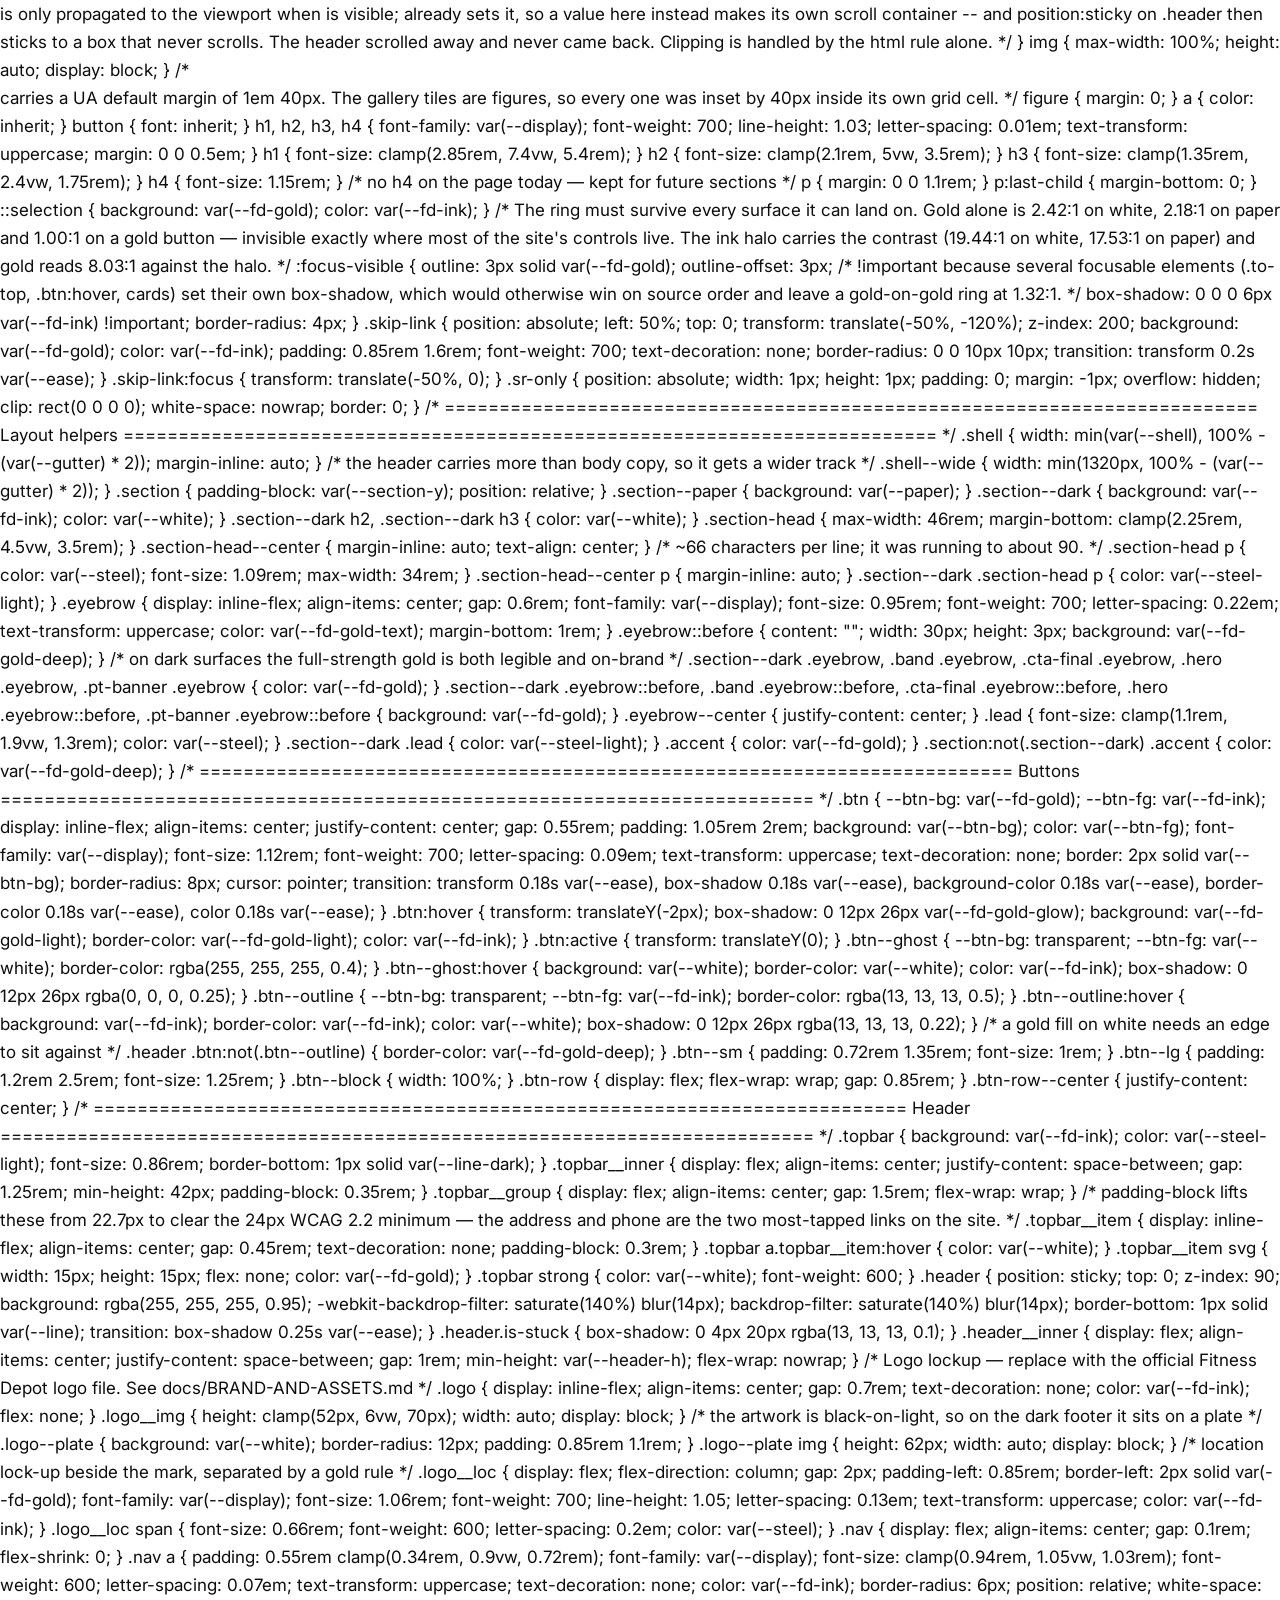
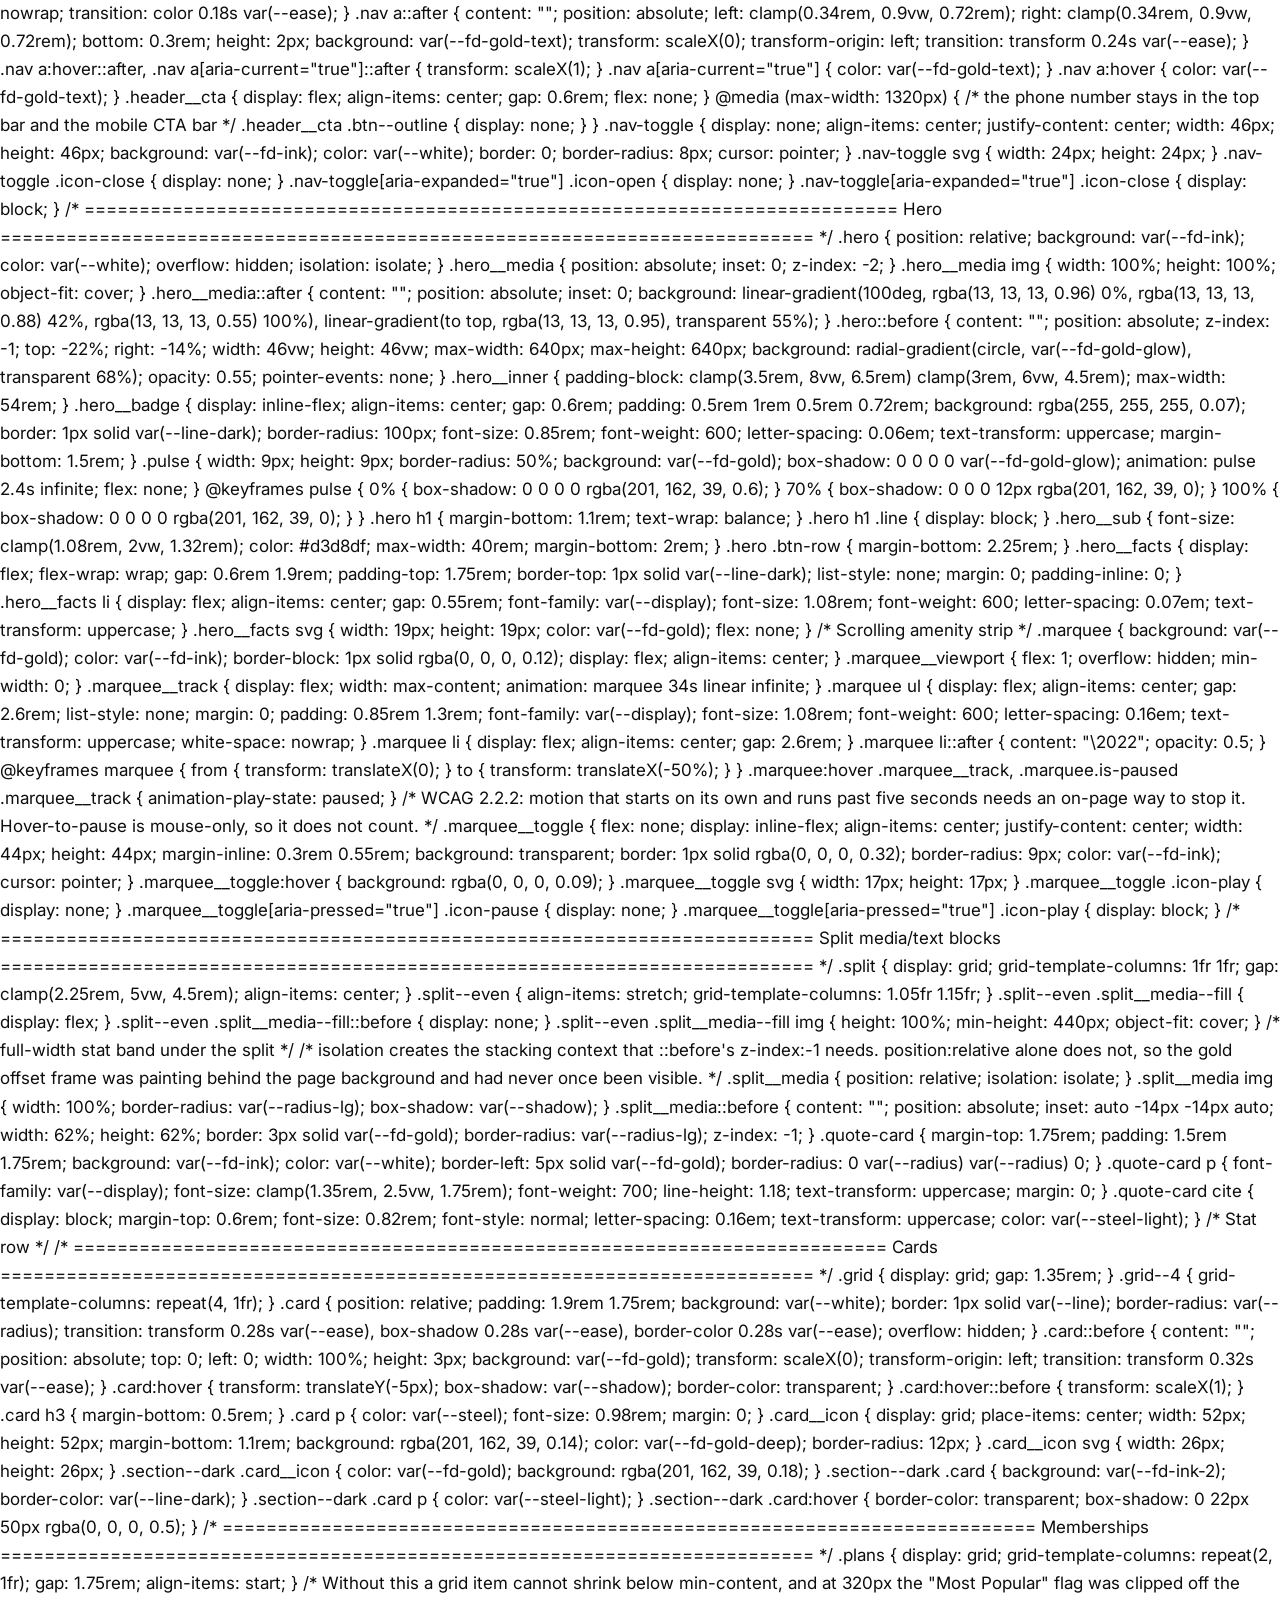
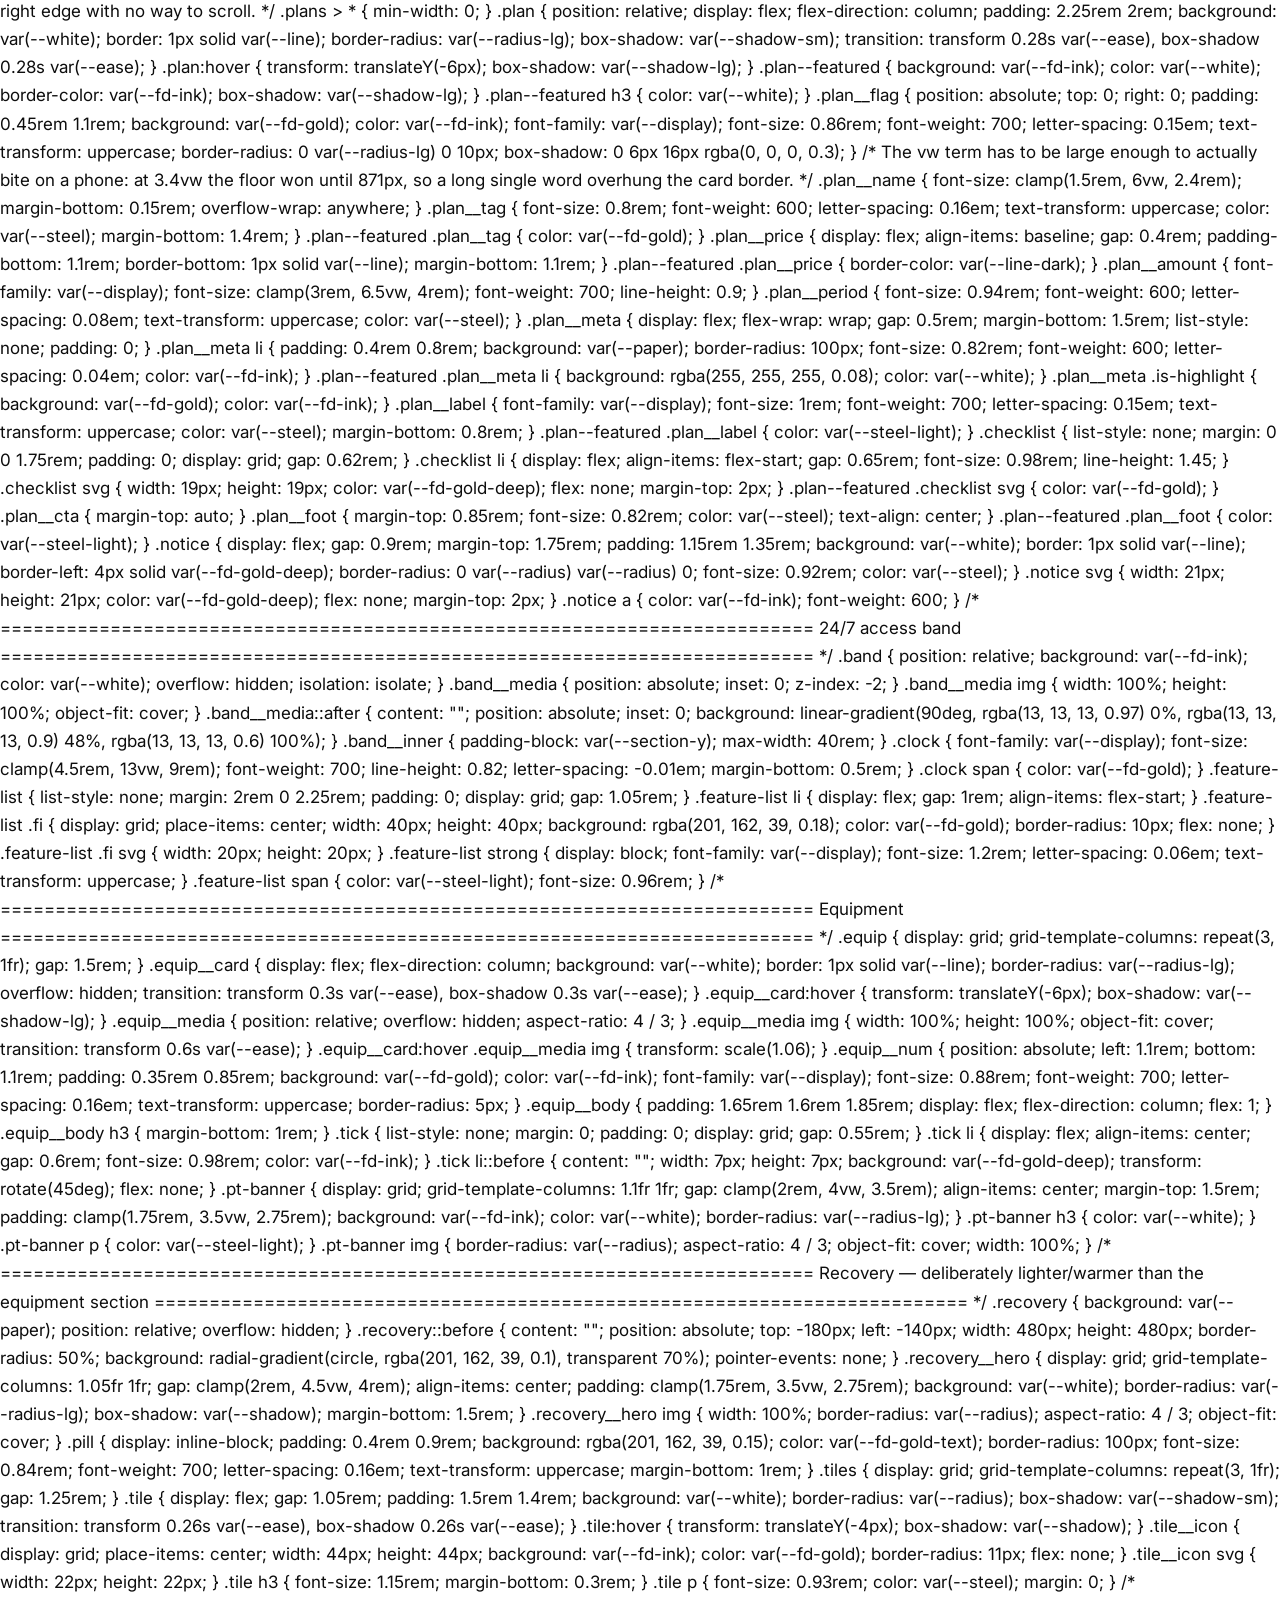
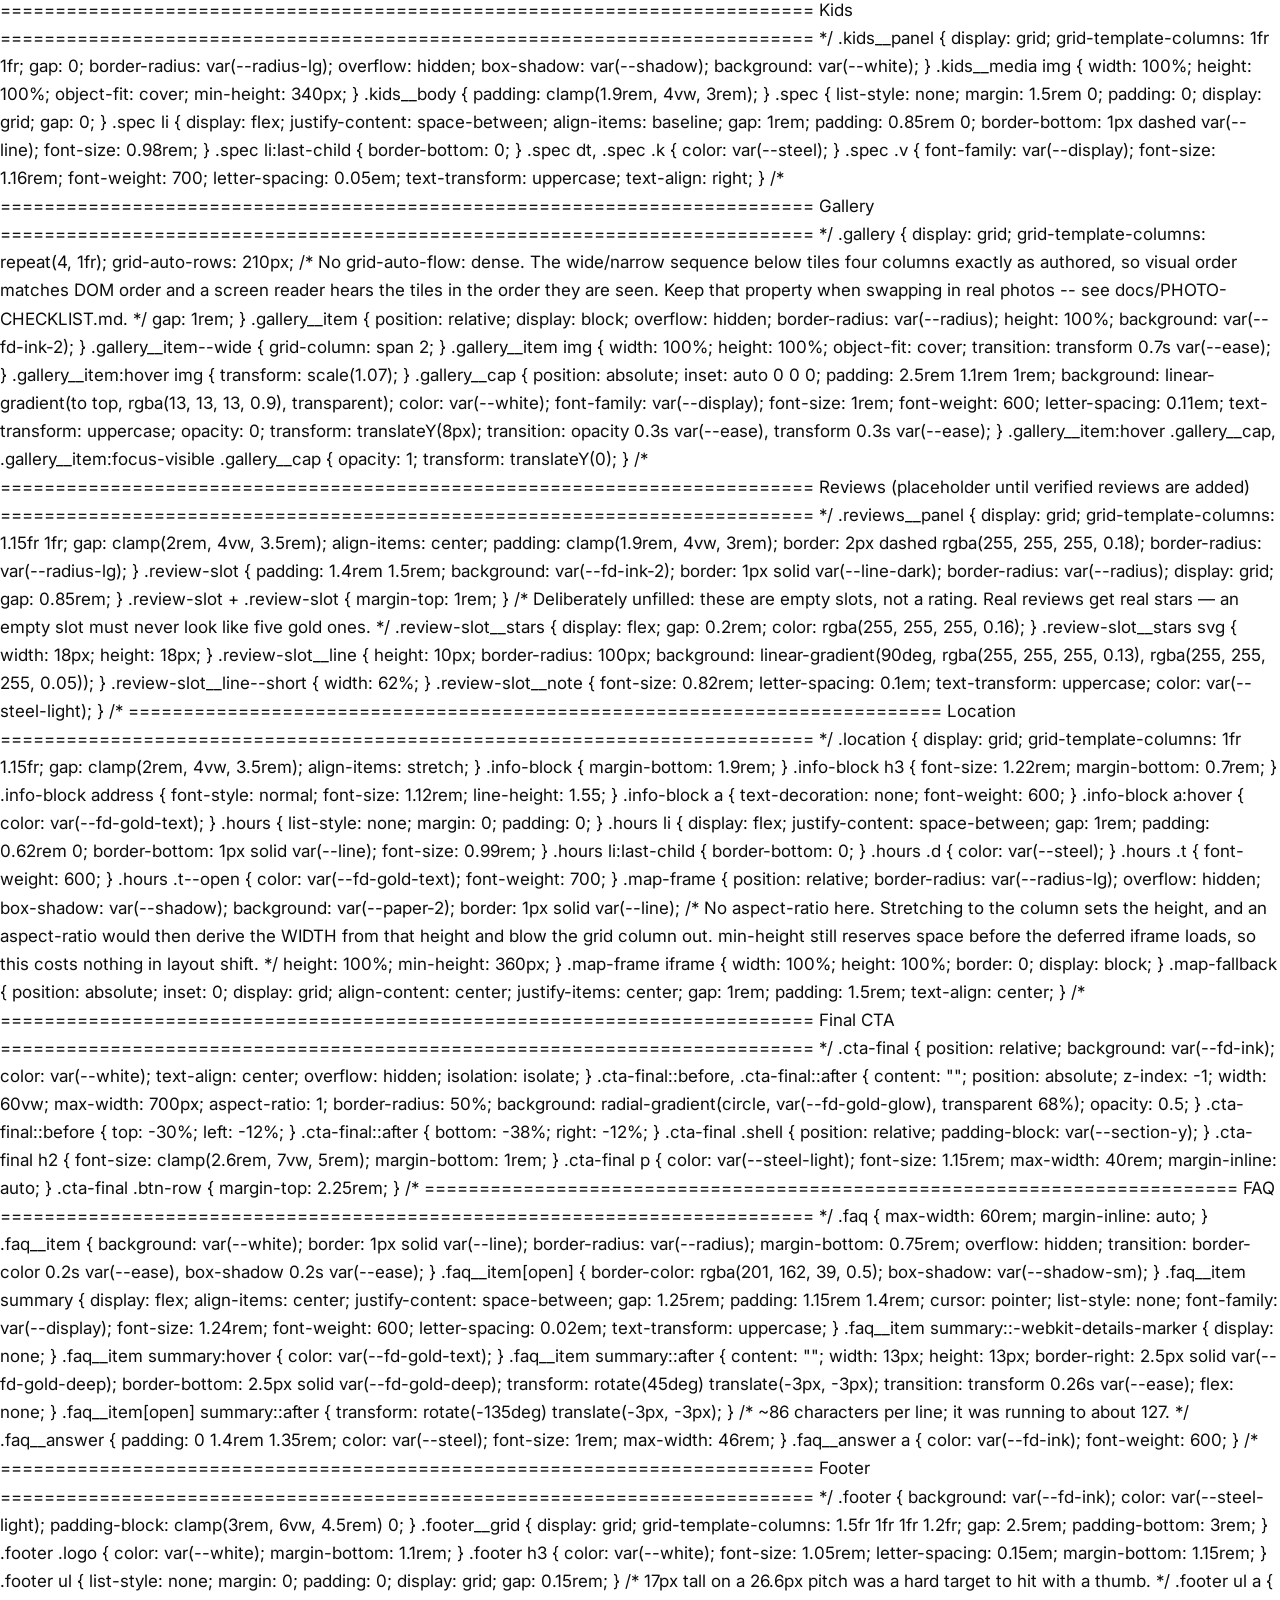
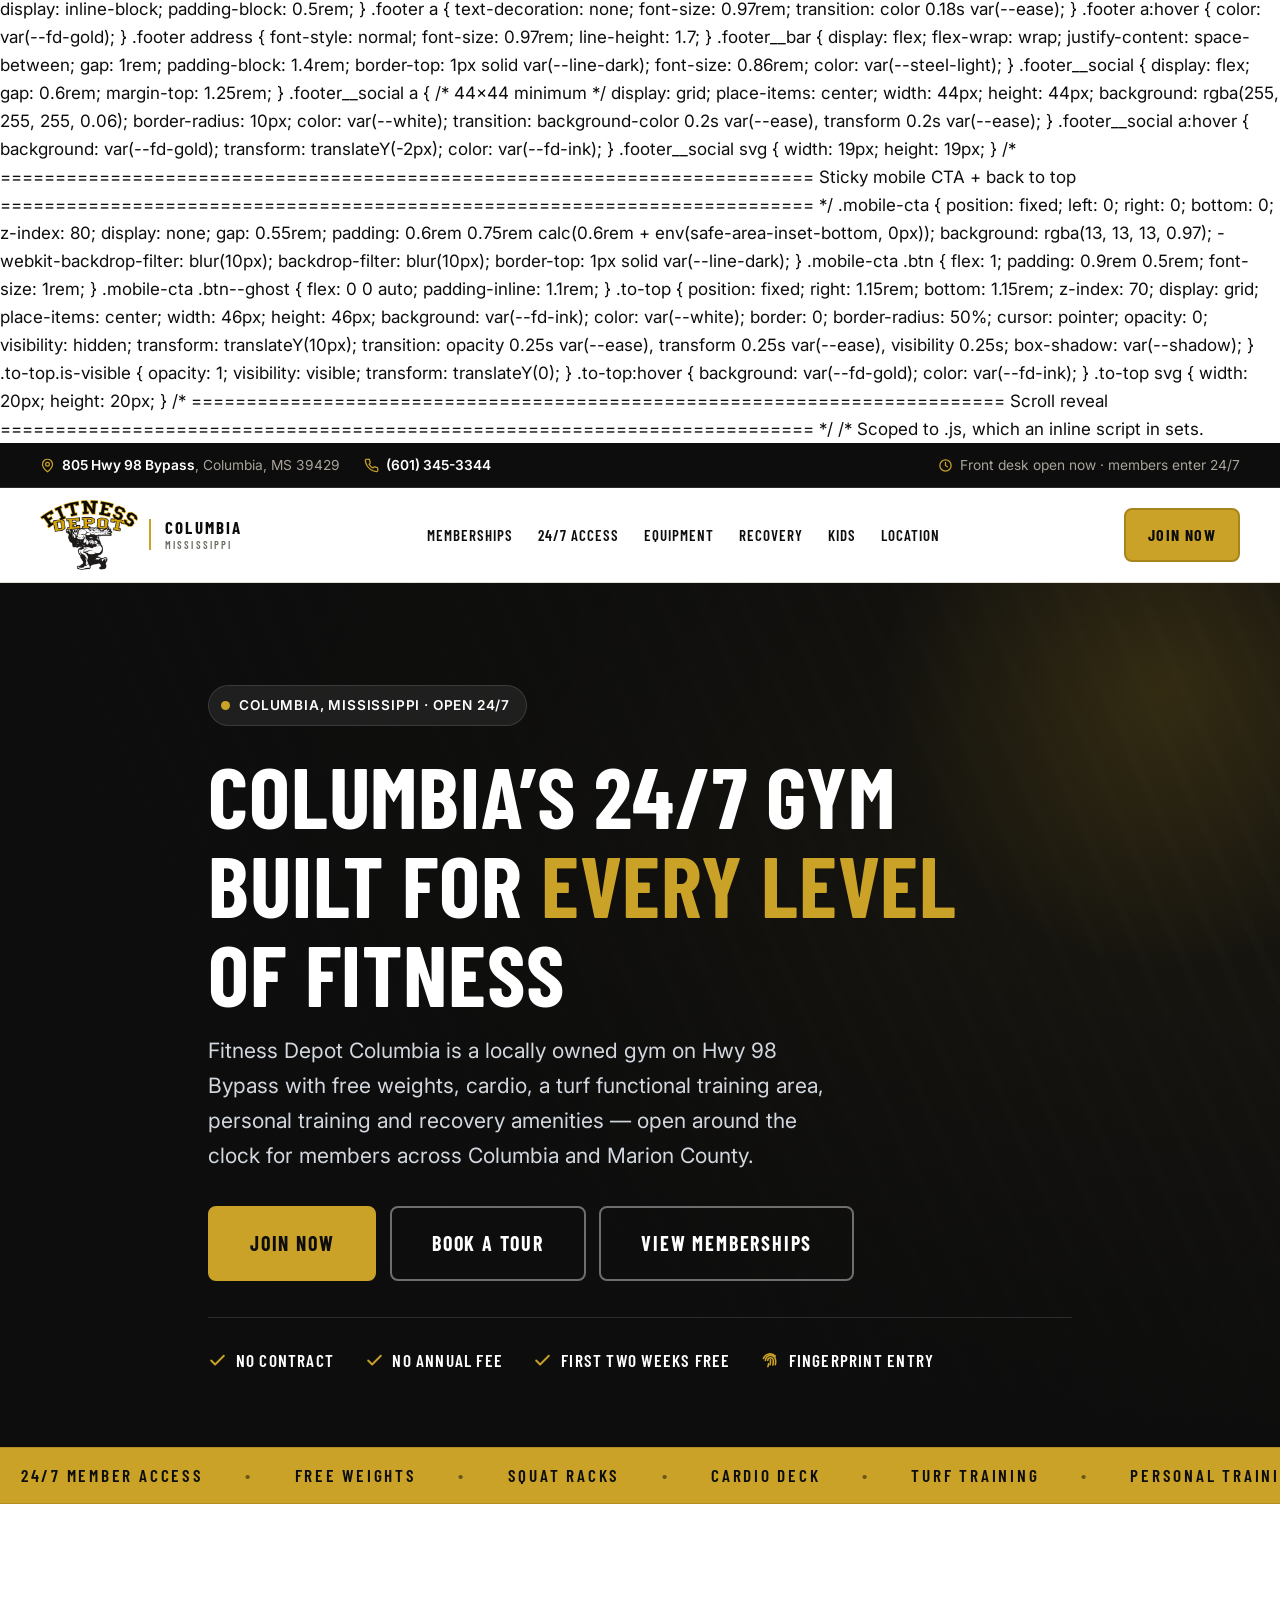
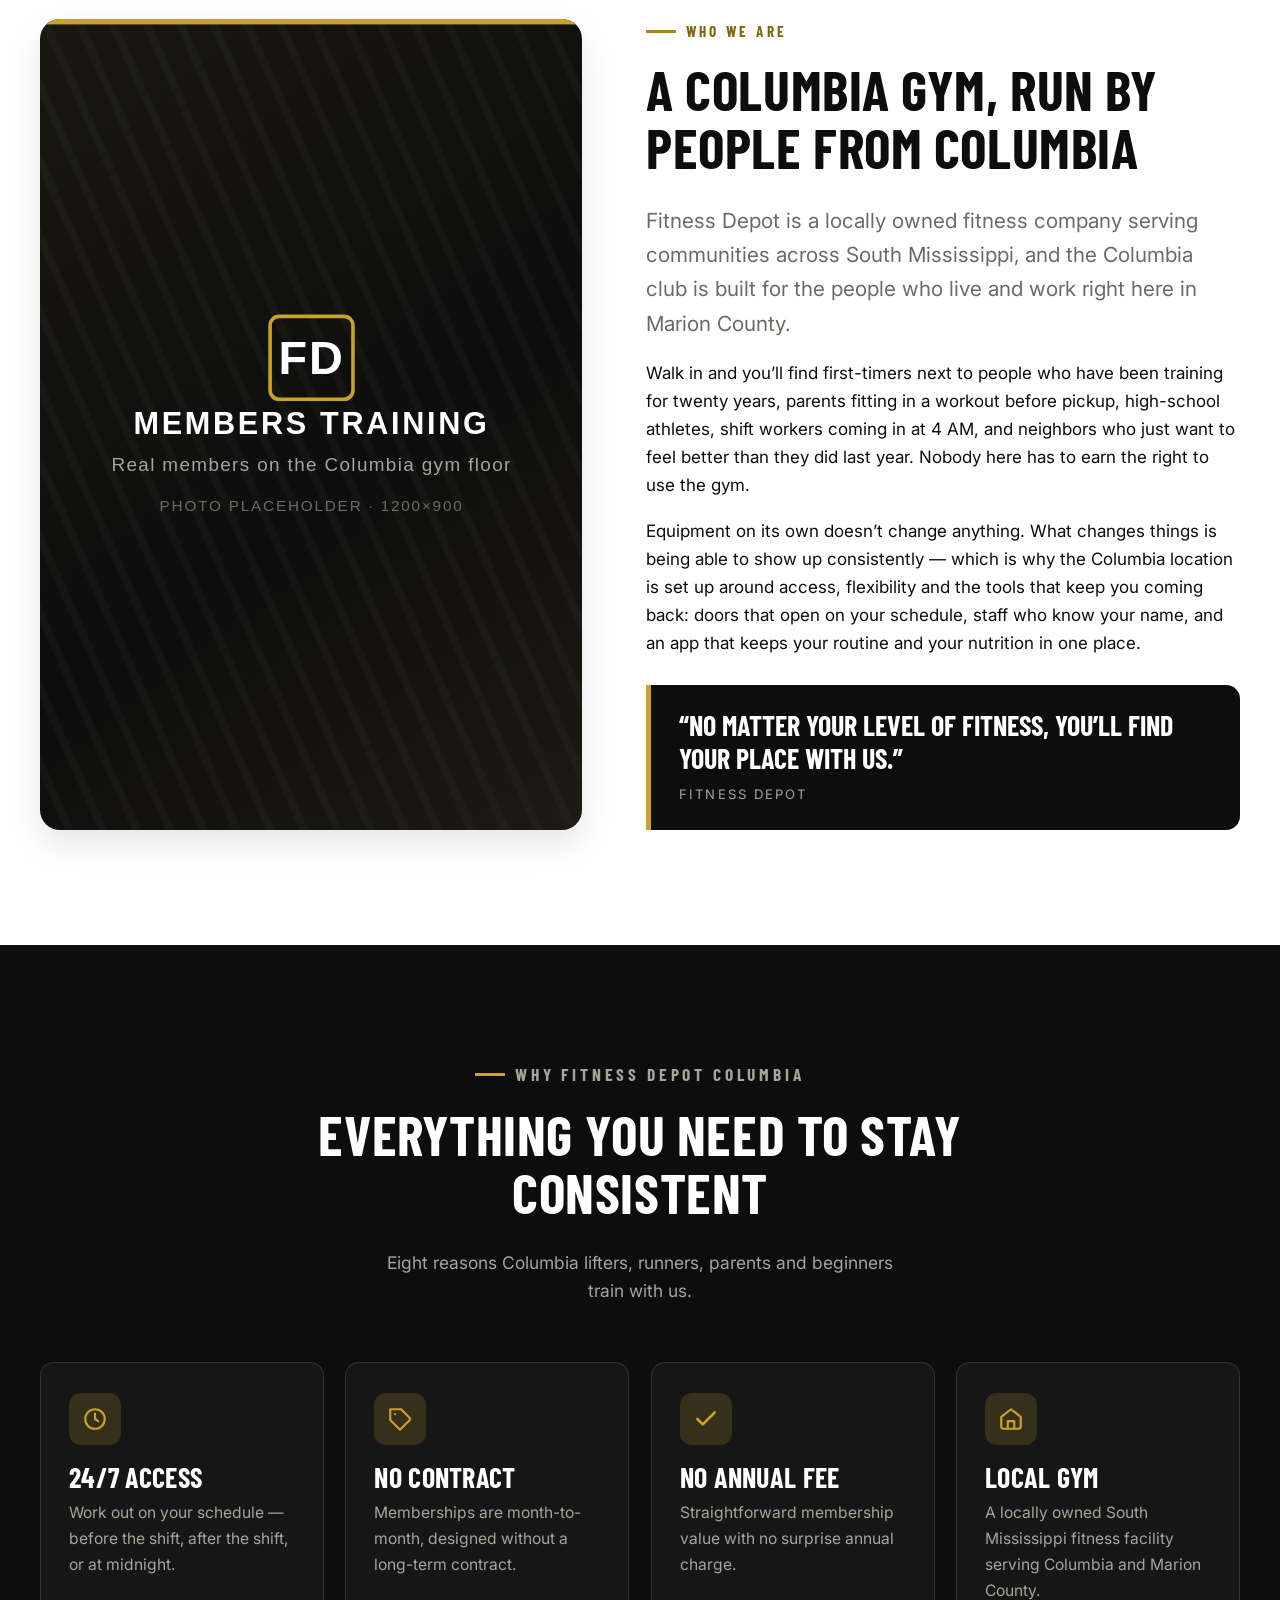
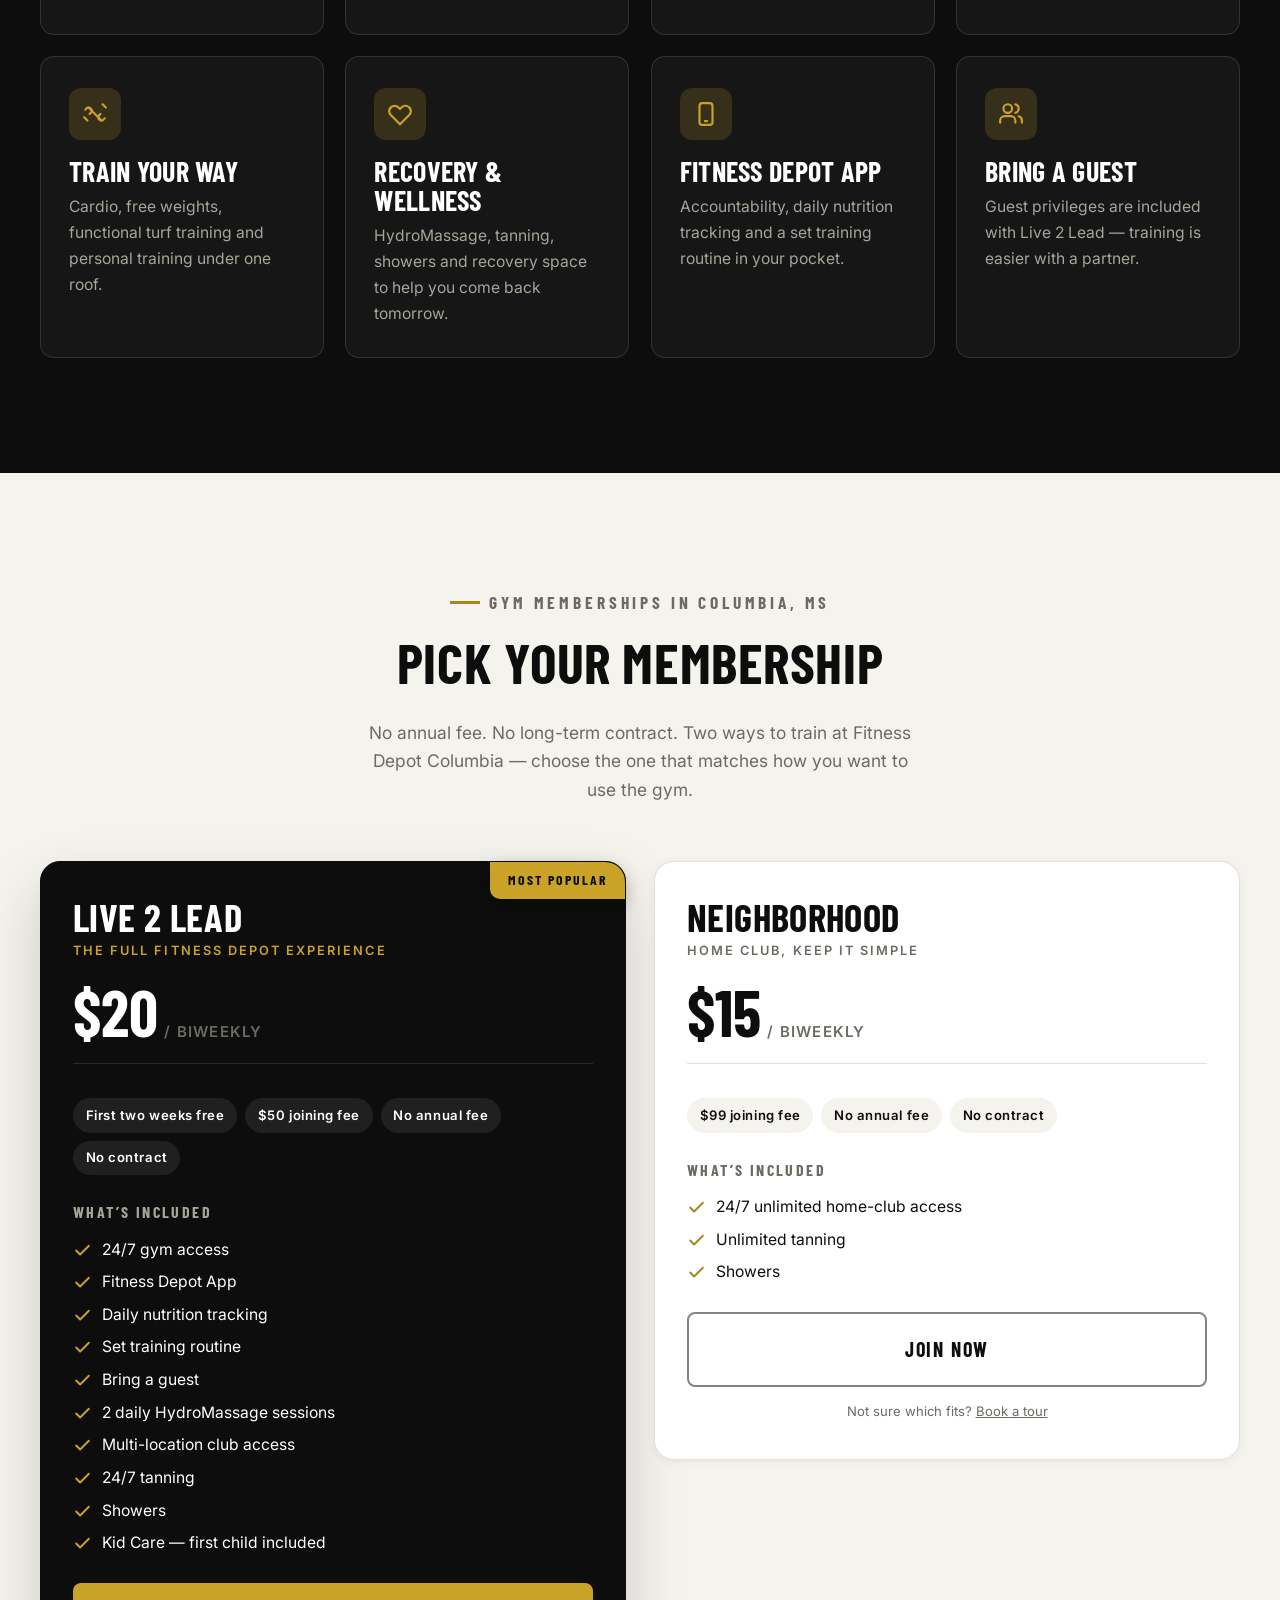
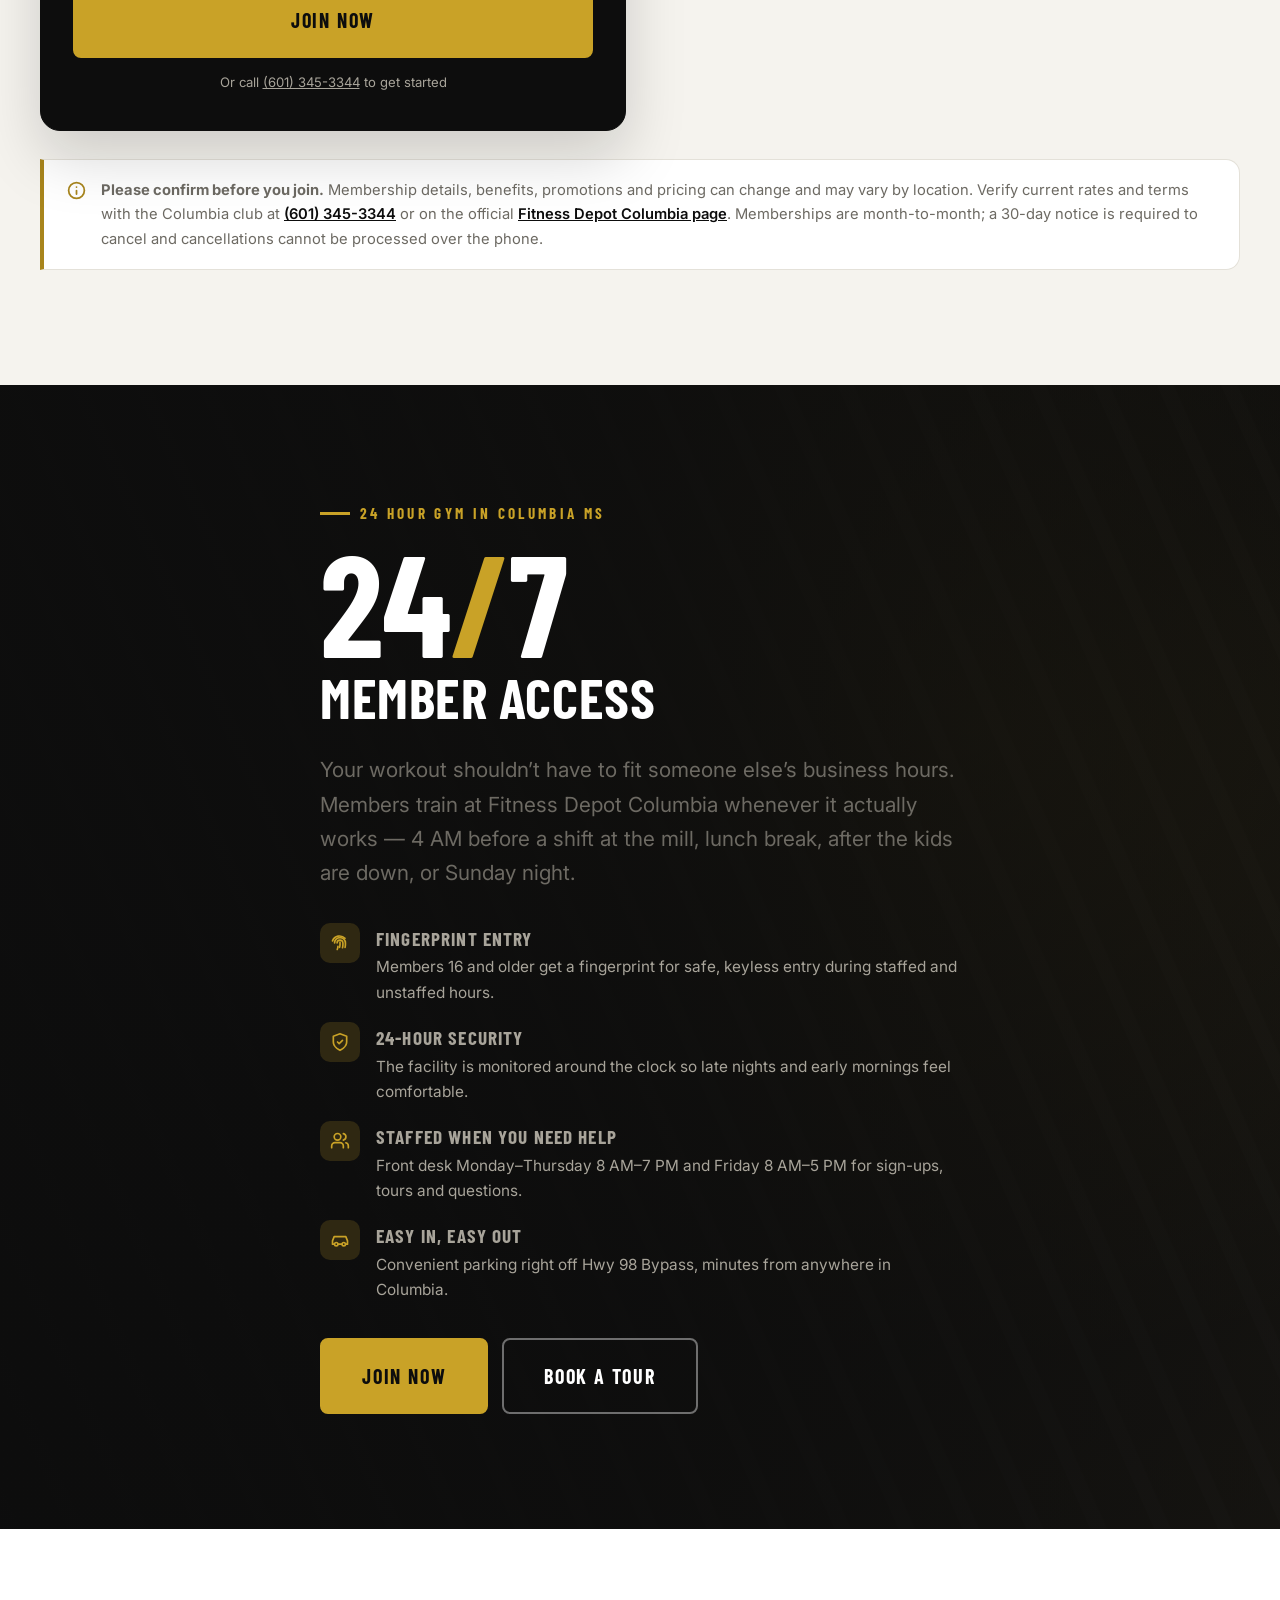
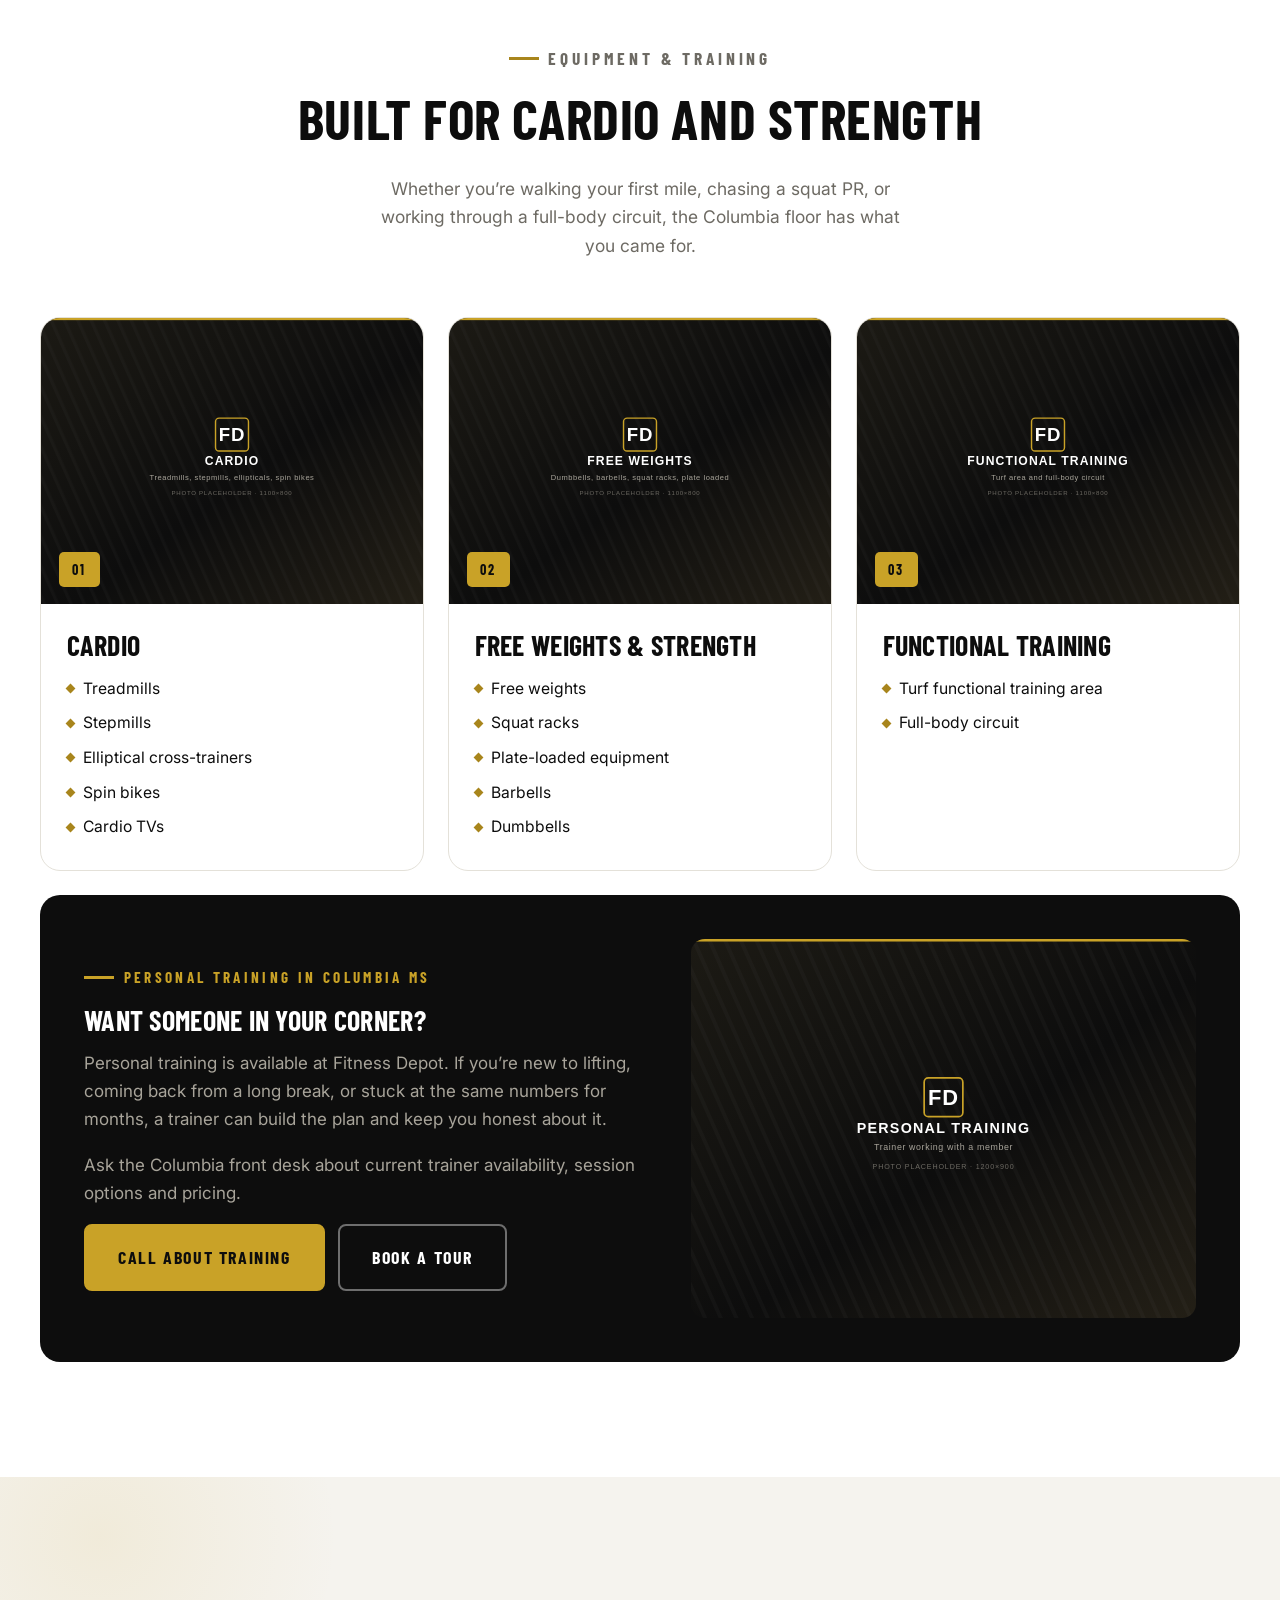
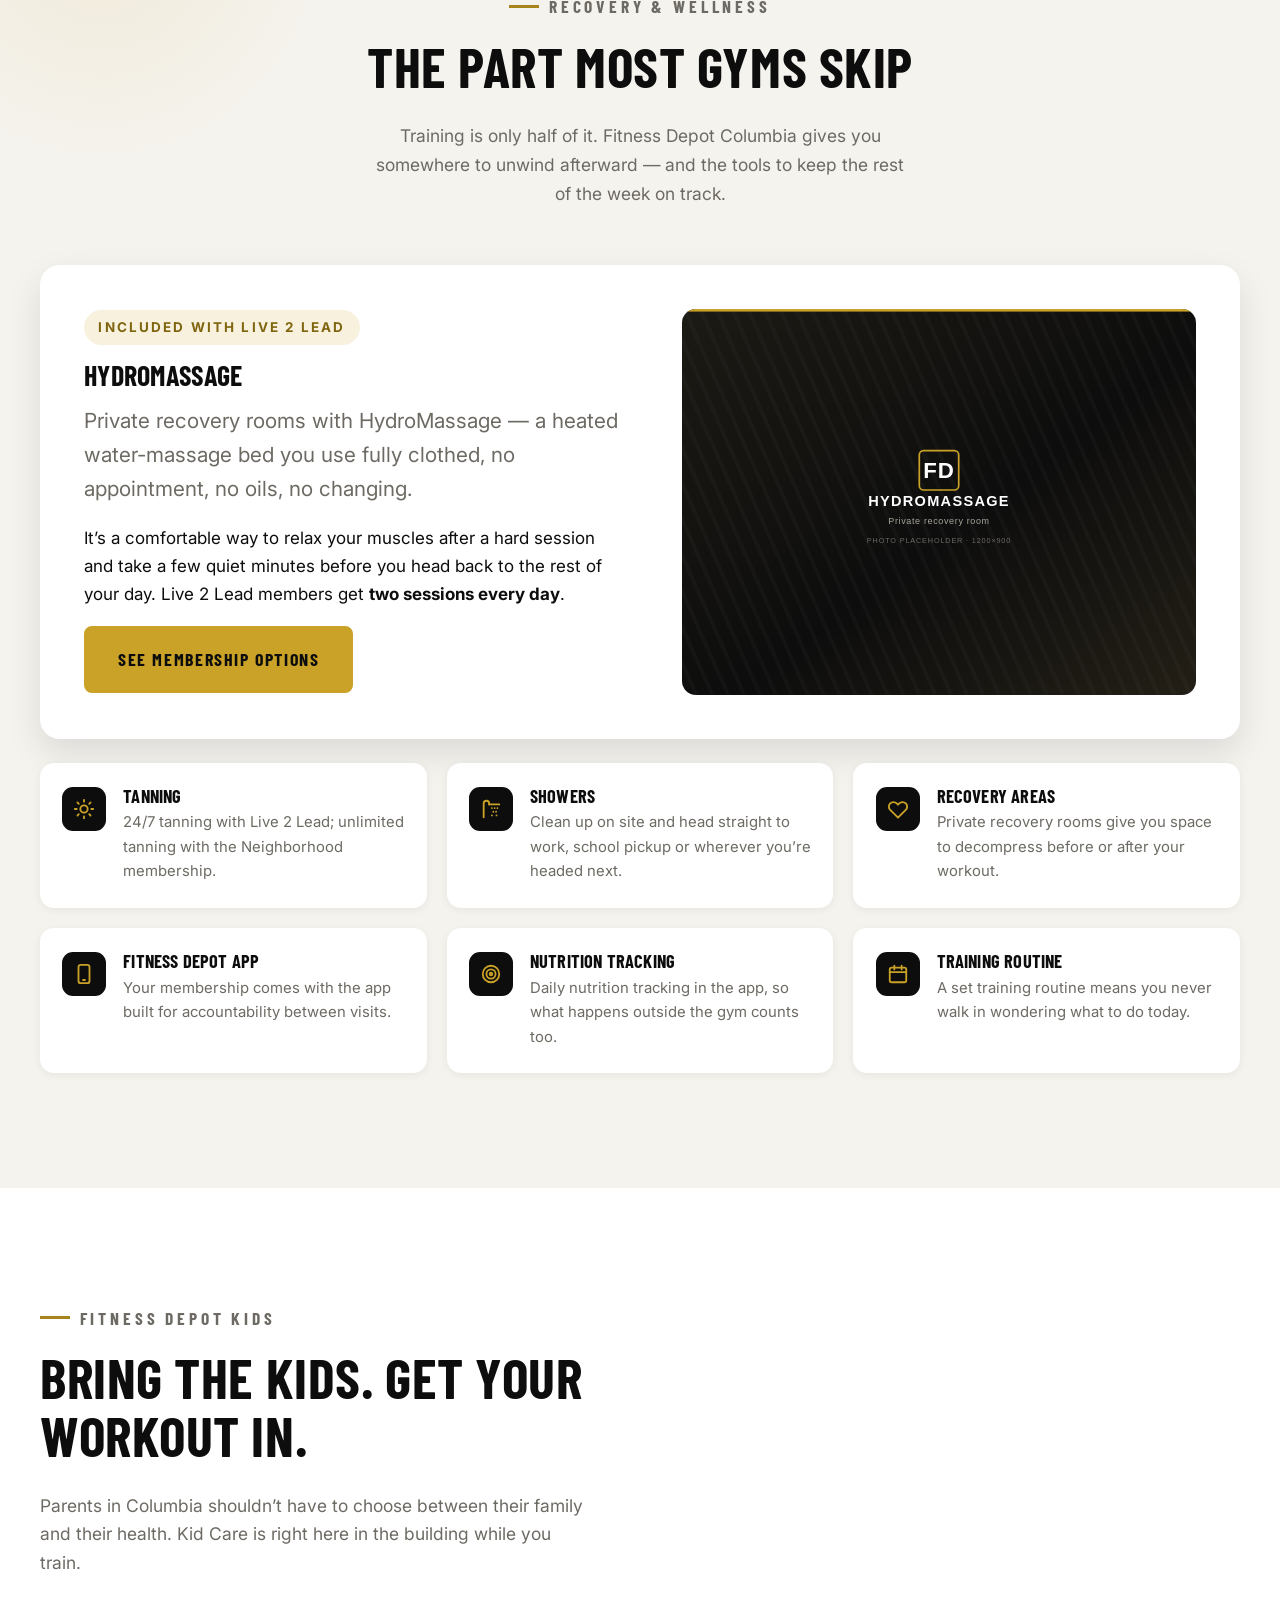
<file: demo/artifact-fitness-depot-columbia.html>
<title>Fitness Depot Columbia</title>
<link rel="stylesheet" href="https://fonts.googleapis.com/css2?family=Barlow+Condensed:wght@600;700&family=Inter:wght@400;600;700&display=swap">
<style>
/* ==========================================================================
   Fitness Depot Columbia — stylesheet
   --------------------------------------------------------------------------
   Brand tokens live in :root and carry the official Fitness Depot gold and
   black, taken from the logo. Change them there and the whole site follows —
   nothing else needs to change. Read the three-golds note below first.
   ========================================================================== */

:root {
  /* ---- Brand: Fitness Depot gold + black, taken from the official logo ----
     Gold is legible on black (8:1) but NOT as text on white (2.4:1), so:
       --fd-gold       fills, borders, icons, and accents on dark surfaces
       --fd-gold-deep  hover fills, and LARGE gold text on light surfaces
       --fd-gold-text  small gold text on light surfaces (5.0:1 on paper,
                       5.6:1 on white — checked against BOTH, not just white)
     Gold buttons always take BLACK text, never white. ---------------------- */
  --fd-gold: #c9a227;
  --fd-gold-deep: #a8851c;
  --fd-gold-text: #80650f;
  --fd-gold-light: #e0bc4a;
  --fd-gold-glow: rgba(201, 162, 39, 0.32);

  --fd-ink: #0d0d0d;
  --fd-ink-2: #161616;

  /* ---- Neutrals (warmed slightly to sit with the gold) ---- */
  --steel: #6d6a63;
  --steel-light: #a8a49a;
  --line: #e4e1d9;
  --line-dark: rgba(255, 255, 255, 0.12);
  --paper: #f5f3ee;
  --paper-2: #edeae2;
  --white: #fff;

  /* ---- Type ---- */
  --display: "Barlow Condensed", "Arial Narrow", "Helvetica Neue", Arial, sans-serif;
  --body: "Inter", -apple-system, BlinkMacSystemFont, "Segoe UI", Roboto, Helvetica, Arial, sans-serif;

  /* ---- Layout ---- */
  --shell: 1220px;
  --gutter: clamp(1.15rem, 4vw, 2.5rem);
  --section-y: clamp(4rem, 9vw, 7.5rem);
  --radius: 14px;
  --radius-lg: 20px;

  /* ---- Elevation ---- */
  --shadow-sm: 0 2px 8px rgba(13, 13, 13, 0.06);
  --shadow: 0 14px 34px rgba(13, 13, 13, 0.1);
  --shadow-lg: 0 26px 60px rgba(13, 13, 13, 0.17);

  --header-h: 94px;
  --cta-h: 86px; /* sticky mobile CTA bar; see the reserve in the media query */
  --ease: cubic-bezier(0.22, 0.68, 0.28, 1);
}

/* ==========================================================================
   Base
   ========================================================================== */

*,
*::before,
*::after { box-sizing: border-box; }

html {
  scroll-behavior: smooth;
  overflow-x: hidden;
  /* keep anchored sections clear of the sticky header */
  scroll-padding-top: calc(var(--header-h) + 16px);
  -webkit-text-size-adjust: 100%;
}

body {
  margin: 0;
  background: var(--white);
  color: var(--fd-ink);
  font-family: var(--body);
  font-size: 1.0625rem;
  line-height: 1.65;
  -webkit-font-smoothing: antialiased;
  /* NO overflow-x here. overflow on <body> is only propagated to the viewport
     when <html> is visible; <html> already sets it, so a value here instead
     makes <body> its own scroll container -- and position:sticky on .header
     then sticks to a box that never scrolls. The header scrolled away and
     never came back. Clipping is handled by the html rule alone. */
}

img { max-width: 100%; height: auto; display: block; }
/* <figure> carries a UA default margin of 1em 40px. The gallery tiles are
   figures, so every one was inset by 40px inside its own grid cell. */
figure { margin: 0; }
a { color: inherit; }
button { font: inherit; }

h1, h2, h3, h4 {
  font-family: var(--display);
  font-weight: 700;
  line-height: 1.03;
  letter-spacing: 0.01em;
  text-transform: uppercase;
  margin: 0 0 0.5em;
}

h1 { font-size: clamp(2.85rem, 7.4vw, 5.4rem); }
h2 { font-size: clamp(2.1rem, 5vw, 3.5rem); }
h3 { font-size: clamp(1.35rem, 2.4vw, 1.75rem); }
h4 { font-size: 1.15rem; }  /* no h4 on the page today — kept for future sections */
p { margin: 0 0 1.1rem; }
p:last-child { margin-bottom: 0; }

::selection { background: var(--fd-gold); color: var(--fd-ink); }

/* The ring must survive every surface it can land on. Gold alone is 2.42:1 on
   white, 2.18:1 on paper and 1.00:1 on a gold button — invisible exactly where
   most of the site's controls live. The ink halo carries the contrast (19.44:1
   on white, 17.53:1 on paper) and gold reads 8.03:1 against the halo. */
:focus-visible {
  outline: 3px solid var(--fd-gold);
  outline-offset: 3px;
  /* !important because several focusable elements (.to-top, .btn:hover, cards)
     set their own box-shadow, which would otherwise win on source order and
     leave a gold-on-gold ring at 1.32:1. */
  box-shadow: 0 0 0 6px var(--fd-ink) !important;
  border-radius: 4px;
}

.skip-link {
  position: absolute;
  left: 50%;
  top: 0;
  transform: translate(-50%, -120%);
  z-index: 200;
  background: var(--fd-gold);
  color: var(--fd-ink);
  padding: 0.85rem 1.6rem;
  font-weight: 700;
  text-decoration: none;
  border-radius: 0 0 10px 10px;
  transition: transform 0.2s var(--ease);
}
.skip-link:focus { transform: translate(-50%, 0); }

.sr-only {
  position: absolute;
  width: 1px; height: 1px;
  padding: 0; margin: -1px;
  overflow: hidden;
  clip: rect(0 0 0 0);
  white-space: nowrap;
  border: 0;
}

/* ==========================================================================
   Layout helpers
   ========================================================================== */

.shell {
  width: min(var(--shell), 100% - (var(--gutter) * 2));
  margin-inline: auto;
}
/* the header carries more than body copy, so it gets a wider track */
.shell--wide { width: min(1320px, 100% - (var(--gutter) * 2)); }

.section { padding-block: var(--section-y); position: relative; }
.section--paper { background: var(--paper); }
.section--dark { background: var(--fd-ink); color: var(--white); }
.section--dark h2, .section--dark h3 { color: var(--white); }

.section-head { max-width: 46rem; margin-bottom: clamp(2.25rem, 4.5vw, 3.5rem); }
.section-head--center { margin-inline: auto; text-align: center; }
/* ~66 characters per line; it was running to about 90. */
.section-head p { color: var(--steel); font-size: 1.09rem; max-width: 34rem; }
.section-head--center p { margin-inline: auto; }
.section--dark .section-head p { color: var(--steel-light); }

.eyebrow {
  display: inline-flex;
  align-items: center;
  gap: 0.6rem;
  font-family: var(--display);
  font-size: 0.95rem;
  font-weight: 700;
  letter-spacing: 0.22em;
  text-transform: uppercase;
  color: var(--fd-gold-text);
  margin-bottom: 1rem;
}
.eyebrow::before {
  content: "";
  width: 30px;
  height: 3px;
  background: var(--fd-gold-deep);
}
/* on dark surfaces the full-strength gold is both legible and on-brand */
.section--dark .eyebrow,
.band .eyebrow,
.cta-final .eyebrow,
.hero .eyebrow,
.pt-banner .eyebrow { color: var(--fd-gold); }
.section--dark .eyebrow::before,
.band .eyebrow::before,
.cta-final .eyebrow::before,
.hero .eyebrow::before,
.pt-banner .eyebrow::before { background: var(--fd-gold); }
.eyebrow--center { justify-content: center; }

.lead { font-size: clamp(1.1rem, 1.9vw, 1.3rem); color: var(--steel); }
.section--dark .lead { color: var(--steel-light); }

.accent { color: var(--fd-gold); }
.section:not(.section--dark) .accent { color: var(--fd-gold-deep); }

/* ==========================================================================
   Buttons
   ========================================================================== */

.btn {
  --btn-bg: var(--fd-gold);
  --btn-fg: var(--fd-ink);
  display: inline-flex;
  align-items: center;
  justify-content: center;
  gap: 0.55rem;
  padding: 1.05rem 2rem;
  background: var(--btn-bg);
  color: var(--btn-fg);
  font-family: var(--display);
  font-size: 1.12rem;
  font-weight: 700;
  letter-spacing: 0.09em;
  text-transform: uppercase;
  text-decoration: none;
  border: 2px solid var(--btn-bg);
  border-radius: 8px;
  cursor: pointer;
  transition: transform 0.18s var(--ease), box-shadow 0.18s var(--ease),
              background-color 0.18s var(--ease), border-color 0.18s var(--ease),
              color 0.18s var(--ease);
}
.btn:hover {
  transform: translateY(-2px);
  box-shadow: 0 12px 26px var(--fd-gold-glow);
  background: var(--fd-gold-light);
  border-color: var(--fd-gold-light);
  color: var(--fd-ink);
}
.btn:active { transform: translateY(0); }

.btn--ghost {
  --btn-bg: transparent;
  --btn-fg: var(--white);
  border-color: rgba(255, 255, 255, 0.4);
}
.btn--ghost:hover {
  background: var(--white);
  border-color: var(--white);
  color: var(--fd-ink);
  box-shadow: 0 12px 26px rgba(0, 0, 0, 0.25);
}

.btn--outline {
  --btn-bg: transparent;
  --btn-fg: var(--fd-ink);
  border-color: rgba(13, 13, 13, 0.5);
}
.btn--outline:hover {
  background: var(--fd-ink);
  border-color: var(--fd-ink);
  color: var(--white);
  box-shadow: 0 12px 26px rgba(13, 13, 13, 0.22);
}
/* a gold fill on white needs an edge to sit against */
.header .btn:not(.btn--outline) { border-color: var(--fd-gold-deep); }

.btn--sm { padding: 0.72rem 1.35rem; font-size: 1rem; }
.btn--lg { padding: 1.2rem 2.5rem; font-size: 1.25rem; }
.btn--block { width: 100%; }

.btn-row {
  display: flex;
  flex-wrap: wrap;
  gap: 0.85rem;
}
.btn-row--center { justify-content: center; }

/* ==========================================================================
   Header
   ========================================================================== */

.topbar {
  background: var(--fd-ink);
  color: var(--steel-light);
  font-size: 0.86rem;
  border-bottom: 1px solid var(--line-dark);
}
.topbar__inner {
  display: flex;
  align-items: center;
  justify-content: space-between;
  gap: 1.25rem;
  min-height: 42px;
  padding-block: 0.35rem;
}
.topbar__group { display: flex; align-items: center; gap: 1.5rem; flex-wrap: wrap; }
/* padding-block lifts these from 22.7px to clear the 24px WCAG 2.2 minimum —
   the address and phone are the two most-tapped links on the site. */
.topbar__item { display: inline-flex; align-items: center; gap: 0.45rem; text-decoration: none; padding-block: 0.3rem; }
.topbar a.topbar__item:hover { color: var(--white); }
.topbar__item svg { width: 15px; height: 15px; flex: none; color: var(--fd-gold); }
.topbar strong { color: var(--white); font-weight: 600; }

.header {
  position: sticky;
  top: 0;
  z-index: 90;
  background: rgba(255, 255, 255, 0.95);
  -webkit-backdrop-filter: saturate(140%) blur(14px);
  backdrop-filter: saturate(140%) blur(14px);
  border-bottom: 1px solid var(--line);
  transition: box-shadow 0.25s var(--ease);
}
.header.is-stuck { box-shadow: 0 4px 20px rgba(13, 13, 13, 0.1); }

.header__inner {
  display: flex;
  align-items: center;
  justify-content: space-between;
  gap: 1rem;
  min-height: var(--header-h);
  flex-wrap: nowrap;
}

/* Logo lockup — replace with the official Fitness Depot logo file.
   See docs/BRAND-AND-ASSETS.md */
.logo {
  display: inline-flex;
  align-items: center;
  gap: 0.7rem;
  text-decoration: none;
  color: var(--fd-ink);
  flex: none;
}
.logo__img {
  height: clamp(52px, 6vw, 70px);
  width: auto;
  display: block;
}
/* the artwork is black-on-light, so on the dark footer it sits on a plate */
.logo--plate {
  background: var(--white);
  border-radius: 12px;
  padding: 0.85rem 1.1rem;
}
.logo--plate img { height: 62px; width: auto; display: block; }
/* location lock-up beside the mark, separated by a gold rule */
.logo__loc {
  display: flex;
  flex-direction: column;
  gap: 2px;
  padding-left: 0.85rem;
  border-left: 2px solid var(--fd-gold);
  font-family: var(--display);
  font-size: 1.06rem;
  font-weight: 700;
  line-height: 1.05;
  letter-spacing: 0.13em;
  text-transform: uppercase;
  color: var(--fd-ink);
}
.logo__loc span {
  font-size: 0.66rem;
  font-weight: 600;
  letter-spacing: 0.2em;
  color: var(--steel);
}

.nav { display: flex; align-items: center; gap: 0.1rem; flex-shrink: 0; }
.nav a {
  padding: 0.55rem clamp(0.34rem, 0.9vw, 0.72rem);
  font-family: var(--display);
  font-size: clamp(0.94rem, 1.05vw, 1.03rem);
  font-weight: 600;
  letter-spacing: 0.07em;
  text-transform: uppercase;
  text-decoration: none;
  color: var(--fd-ink);
  border-radius: 6px;
  position: relative;
  white-space: nowrap;
  transition: color 0.18s var(--ease);
}
.nav a::after {
  content: "";
  position: absolute;
  left: clamp(0.34rem, 0.9vw, 0.72rem);
  right: clamp(0.34rem, 0.9vw, 0.72rem);
  bottom: 0.3rem;
  height: 2px;
  background: var(--fd-gold-text);
  transform: scaleX(0);
  transform-origin: left;
  transition: transform 0.24s var(--ease);
}
.nav a:hover::after,
.nav a[aria-current="true"]::after { transform: scaleX(1); }
.nav a[aria-current="true"] { color: var(--fd-gold-text); }
.nav a:hover { color: var(--fd-gold-text); }

.header__cta { display: flex; align-items: center; gap: 0.6rem; flex: none; }

@media (max-width: 1320px) {
  /* the phone number stays in the top bar and the mobile CTA bar */
  .header__cta .btn--outline { display: none; }
}

.nav-toggle {
  display: none;
  align-items: center;
  justify-content: center;
  width: 46px;
  height: 46px;
  background: var(--fd-ink);
  color: var(--white);
  border: 0;
  border-radius: 8px;
  cursor: pointer;
}
.nav-toggle svg { width: 24px; height: 24px; }
.nav-toggle .icon-close { display: none; }
.nav-toggle[aria-expanded="true"] .icon-open { display: none; }
.nav-toggle[aria-expanded="true"] .icon-close { display: block; }

/* ==========================================================================
   Hero
   ========================================================================== */

.hero {
  position: relative;
  background: var(--fd-ink);
  color: var(--white);
  overflow: hidden;
  isolation: isolate;
}
.hero__media { position: absolute; inset: 0; z-index: -2; }
.hero__media img { width: 100%; height: 100%; object-fit: cover; }
.hero__media::after {
  content: "";
  position: absolute;
  inset: 0;
  background:
    linear-gradient(100deg, rgba(13, 13, 13, 0.96) 0%, rgba(13, 13, 13, 0.88) 42%, rgba(13, 13, 13, 0.55) 100%),
    linear-gradient(to top, rgba(13, 13, 13, 0.95), transparent 55%);
}
.hero::before {
  content: "";
  position: absolute;
  z-index: -1;
  top: -22%;
  right: -14%;
  width: 46vw;
  height: 46vw;
  max-width: 640px;
  max-height: 640px;
  background: radial-gradient(circle, var(--fd-gold-glow), transparent 68%);
  opacity: 0.55;
  pointer-events: none;
}

.hero__inner {
  padding-block: clamp(3.5rem, 8vw, 6.5rem) clamp(3rem, 6vw, 4.5rem);
  max-width: 54rem;
}

.hero__badge {
  display: inline-flex;
  align-items: center;
  gap: 0.6rem;
  padding: 0.5rem 1rem 0.5rem 0.72rem;
  background: rgba(255, 255, 255, 0.07);
  border: 1px solid var(--line-dark);
  border-radius: 100px;
  font-size: 0.85rem;
  font-weight: 600;
  letter-spacing: 0.06em;
  text-transform: uppercase;
  margin-bottom: 1.5rem;
}
.pulse {
  width: 9px;
  height: 9px;
  border-radius: 50%;
  background: var(--fd-gold);
  box-shadow: 0 0 0 0 var(--fd-gold-glow);
  animation: pulse 2.4s infinite;
  flex: none;
}
@keyframes pulse {
  0% { box-shadow: 0 0 0 0 rgba(201, 162, 39, 0.6); }
  70% { box-shadow: 0 0 0 12px rgba(201, 162, 39, 0); }
  100% { box-shadow: 0 0 0 0 rgba(201, 162, 39, 0); }
}

.hero h1 { margin-bottom: 1.1rem; text-wrap: balance; }
.hero h1 .line { display: block; }

.hero__sub {
  font-size: clamp(1.08rem, 2vw, 1.32rem);
  color: #d3d8df;
  max-width: 40rem;
  margin-bottom: 2rem;
}

.hero .btn-row { margin-bottom: 2.25rem; }

.hero__facts {
  display: flex;
  flex-wrap: wrap;
  gap: 0.6rem 1.9rem;
  padding-top: 1.75rem;
  border-top: 1px solid var(--line-dark);
  list-style: none;
  margin: 0;
  padding-inline: 0;
}
.hero__facts li {
  display: flex;
  align-items: center;
  gap: 0.55rem;
  font-family: var(--display);
  font-size: 1.08rem;
  font-weight: 600;
  letter-spacing: 0.07em;
  text-transform: uppercase;
}
.hero__facts svg { width: 19px; height: 19px; color: var(--fd-gold); flex: none; }

/* Scrolling amenity strip */
.marquee {
  background: var(--fd-gold);
  color: var(--fd-ink);
  border-block: 1px solid rgba(0, 0, 0, 0.12);
  display: flex;
  align-items: center;
}
.marquee__viewport { flex: 1; overflow: hidden; min-width: 0; }
.marquee__track {
  display: flex;
  width: max-content;
  animation: marquee 34s linear infinite;
}
.marquee ul {
  display: flex;
  align-items: center;
  gap: 2.6rem;
  list-style: none;
  margin: 0;
  padding: 0.85rem 1.3rem;
  font-family: var(--display);
  font-size: 1.08rem;
  font-weight: 600;
  letter-spacing: 0.16em;
  text-transform: uppercase;
  white-space: nowrap;
}
.marquee li { display: flex; align-items: center; gap: 2.6rem; }
.marquee li::after { content: "\2022"; opacity: 0.5; }
@keyframes marquee {
  from { transform: translateX(0); }
  to { transform: translateX(-50%); }
}
.marquee:hover .marquee__track,
.marquee.is-paused .marquee__track { animation-play-state: paused; }

/* WCAG 2.2.2: motion that starts on its own and runs past five seconds needs an
   on-page way to stop it. Hover-to-pause is mouse-only, so it does not count. */
.marquee__toggle {
  flex: none;
  display: inline-flex;
  align-items: center;
  justify-content: center;
  width: 44px;
  height: 44px;
  margin-inline: 0.3rem 0.55rem;
  background: transparent;
  border: 1px solid rgba(0, 0, 0, 0.32);
  border-radius: 9px;
  color: var(--fd-ink);
  cursor: pointer;
}
.marquee__toggle:hover { background: rgba(0, 0, 0, 0.09); }
.marquee__toggle svg { width: 17px; height: 17px; }
.marquee__toggle .icon-play { display: none; }
.marquee__toggle[aria-pressed="true"] .icon-pause { display: none; }
.marquee__toggle[aria-pressed="true"] .icon-play { display: block; }

/* ==========================================================================
   Split media/text blocks
   ========================================================================== */

.split {
  display: grid;
  grid-template-columns: 1fr 1fr;
  gap: clamp(2.25rem, 5vw, 4.5rem);
  align-items: center;
}
.split--even { align-items: stretch; grid-template-columns: 1.05fr 1.15fr; }
.split--even .split__media--fill { display: flex; }
.split--even .split__media--fill::before { display: none; }
.split--even .split__media--fill img {
  height: 100%;
  min-height: 440px;
  object-fit: cover;
}

/* full-width stat band under the split */

/* isolation creates the stacking context that ::before's z-index:-1 needs.
   position:relative alone does not, so the gold offset frame was painting
   behind the page background and had never once been visible. */
.split__media { position: relative; isolation: isolate; }
.split__media img {
  width: 100%;
  border-radius: var(--radius-lg);
  box-shadow: var(--shadow);
}
.split__media::before {
  content: "";
  position: absolute;
  inset: auto -14px -14px auto;
  width: 62%;
  height: 62%;
  border: 3px solid var(--fd-gold);
  border-radius: var(--radius-lg);
  z-index: -1;
}

.quote-card {
  margin-top: 1.75rem;
  padding: 1.5rem 1.75rem;
  background: var(--fd-ink);
  color: var(--white);
  border-left: 5px solid var(--fd-gold);
  border-radius: 0 var(--radius) var(--radius) 0;
}
.quote-card p {
  font-family: var(--display);
  font-size: clamp(1.35rem, 2.5vw, 1.75rem);
  font-weight: 700;
  line-height: 1.18;
  text-transform: uppercase;
  margin: 0;
}
.quote-card cite {
  display: block;
  margin-top: 0.6rem;
  font-size: 0.82rem;
  font-style: normal;
  letter-spacing: 0.16em;
  text-transform: uppercase;
  color: var(--steel-light);
}

/* Stat row */

/* ==========================================================================
   Cards
   ========================================================================== */

.grid { display: grid; gap: 1.35rem; }
.grid--4 { grid-template-columns: repeat(4, 1fr); }

.card {
  position: relative;
  padding: 1.9rem 1.75rem;
  background: var(--white);
  border: 1px solid var(--line);
  border-radius: var(--radius);
  transition: transform 0.28s var(--ease), box-shadow 0.28s var(--ease),
              border-color 0.28s var(--ease);
  overflow: hidden;
}
.card::before {
  content: "";
  position: absolute;
  top: 0;
  left: 0;
  width: 100%;
  height: 3px;
  background: var(--fd-gold);
  transform: scaleX(0);
  transform-origin: left;
  transition: transform 0.32s var(--ease);
}
.card:hover {
  transform: translateY(-5px);
  box-shadow: var(--shadow);
  border-color: transparent;
}
.card:hover::before { transform: scaleX(1); }
.card h3 { margin-bottom: 0.5rem; }
.card p { color: var(--steel); font-size: 0.98rem; margin: 0; }

.card__icon {
  display: grid;
  place-items: center;
  width: 52px;
  height: 52px;
  margin-bottom: 1.1rem;
  background: rgba(201, 162, 39, 0.14);
  color: var(--fd-gold-deep);
  border-radius: 12px;
}
.card__icon svg { width: 26px; height: 26px; }

.section--dark .card__icon { color: var(--fd-gold); background: rgba(201, 162, 39, 0.18); }
.section--dark .card {
  background: var(--fd-ink-2);
  border-color: var(--line-dark);
}
.section--dark .card p { color: var(--steel-light); }
.section--dark .card:hover { border-color: transparent; box-shadow: 0 22px 50px rgba(0, 0, 0, 0.5); }

/* ==========================================================================
   Memberships
   ========================================================================== */

.plans {
  display: grid;
  grid-template-columns: repeat(2, 1fr);
  gap: 1.75rem;
  align-items: start;
}
/* Without this a grid item cannot shrink below min-content, and at 320px the
   "Most Popular" flag was clipped off the right edge with no way to scroll. */
.plans > * { min-width: 0; }

.plan {
  position: relative;
  display: flex;
  flex-direction: column;
  padding: 2.25rem 2rem;
  background: var(--white);
  border: 1px solid var(--line);
  border-radius: var(--radius-lg);
  box-shadow: var(--shadow-sm);
  transition: transform 0.28s var(--ease), box-shadow 0.28s var(--ease);
}
.plan:hover { transform: translateY(-6px); box-shadow: var(--shadow-lg); }

.plan--featured {
  background: var(--fd-ink);
  color: var(--white);
  border-color: var(--fd-ink);
  box-shadow: var(--shadow-lg);
}
.plan--featured h3 { color: var(--white); }

.plan__flag {
  position: absolute;
  top: 0;
  right: 0;
  padding: 0.45rem 1.1rem;
  background: var(--fd-gold);
  color: var(--fd-ink);
  font-family: var(--display);
  font-size: 0.86rem;
  font-weight: 700;
  letter-spacing: 0.15em;
  text-transform: uppercase;
  border-radius: 0 var(--radius-lg) 0 10px;
  box-shadow: 0 6px 16px rgba(0, 0, 0, 0.3);
}

/* The vw term has to be large enough to actually bite on a phone: at 3.4vw the
   floor won until 871px, so a long single word overhung the card border. */
.plan__name {
  font-size: clamp(1.5rem, 6vw, 2.4rem);
  margin-bottom: 0.15rem;
  overflow-wrap: anywhere;
}
.plan__tag {
  font-size: 0.8rem;
  font-weight: 600;
  letter-spacing: 0.16em;
  text-transform: uppercase;
  color: var(--steel);
  margin-bottom: 1.4rem;
}
.plan--featured .plan__tag { color: var(--fd-gold); }

.plan__price {
  display: flex;
  align-items: baseline;
  gap: 0.4rem;
  padding-bottom: 1.1rem;
  border-bottom: 1px solid var(--line);
  margin-bottom: 1.1rem;
}
.plan--featured .plan__price { border-color: var(--line-dark); }
.plan__amount {
  font-family: var(--display);
  font-size: clamp(3rem, 6.5vw, 4rem);
  font-weight: 700;
  line-height: 0.9;
}
.plan__period {
  font-size: 0.94rem;
  font-weight: 600;
  letter-spacing: 0.08em;
  text-transform: uppercase;
  color: var(--steel);
}

.plan__meta {
  display: flex;
  flex-wrap: wrap;
  gap: 0.5rem;
  margin-bottom: 1.5rem;
  list-style: none;
  padding: 0;
}
.plan__meta li {
  padding: 0.4rem 0.8rem;
  background: var(--paper);
  border-radius: 100px;
  font-size: 0.82rem;
  font-weight: 600;
  letter-spacing: 0.04em;
  color: var(--fd-ink);
}
.plan--featured .plan__meta li {
  background: rgba(255, 255, 255, 0.08);
  color: var(--white);
}
.plan__meta .is-highlight { background: var(--fd-gold); color: var(--fd-ink); }

.plan__label {
  font-family: var(--display);
  font-size: 1rem;
  font-weight: 700;
  letter-spacing: 0.15em;
  text-transform: uppercase;
  color: var(--steel);
  margin-bottom: 0.8rem;
}
.plan--featured .plan__label { color: var(--steel-light); }

.checklist { list-style: none; margin: 0 0 1.75rem; padding: 0; display: grid; gap: 0.62rem; }
.checklist li {
  display: flex;
  align-items: flex-start;
  gap: 0.65rem;
  font-size: 0.98rem;
  line-height: 1.45;
}
.checklist svg { width: 19px; height: 19px; color: var(--fd-gold-deep); flex: none; margin-top: 2px; }
.plan--featured .checklist svg { color: var(--fd-gold); }

.plan__cta { margin-top: auto; }
.plan__foot {
  margin-top: 0.85rem;
  font-size: 0.82rem;
  color: var(--steel);
  text-align: center;
}
.plan--featured .plan__foot { color: var(--steel-light); }

.notice {
  display: flex;
  gap: 0.9rem;
  margin-top: 1.75rem;
  padding: 1.15rem 1.35rem;
  background: var(--white);
  border: 1px solid var(--line);
  border-left: 4px solid var(--fd-gold-deep);
  border-radius: 0 var(--radius) var(--radius) 0;
  font-size: 0.92rem;
  color: var(--steel);
}
.notice svg { width: 21px; height: 21px; color: var(--fd-gold-deep); flex: none; margin-top: 2px; }
.notice a { color: var(--fd-ink); font-weight: 600; }

/* ==========================================================================
   24/7 access band
   ========================================================================== */

.band {
  position: relative;
  background: var(--fd-ink);
  color: var(--white);
  overflow: hidden;
  isolation: isolate;
}
.band__media { position: absolute; inset: 0; z-index: -2; }
.band__media img { width: 100%; height: 100%; object-fit: cover; }
.band__media::after {
  content: "";
  position: absolute;
  inset: 0;
  background: linear-gradient(90deg, rgba(13, 13, 13, 0.97) 0%, rgba(13, 13, 13, 0.9) 48%, rgba(13, 13, 13, 0.6) 100%);
}
.band__inner { padding-block: var(--section-y); max-width: 40rem; }

.clock {
  font-family: var(--display);
  font-size: clamp(4.5rem, 13vw, 9rem);
  font-weight: 700;
  line-height: 0.82;
  letter-spacing: -0.01em;
  margin-bottom: 0.5rem;
}
.clock span { color: var(--fd-gold); }

.feature-list { list-style: none; margin: 2rem 0 2.25rem; padding: 0; display: grid; gap: 1.05rem; }
.feature-list li { display: flex; gap: 1rem; align-items: flex-start; }
.feature-list .fi {
  display: grid;
  place-items: center;
  width: 40px;
  height: 40px;
  background: rgba(201, 162, 39, 0.18);
  color: var(--fd-gold);
  border-radius: 10px;
  flex: none;
}
.feature-list .fi svg { width: 20px; height: 20px; }
.feature-list strong {
  display: block;
  font-family: var(--display);
  font-size: 1.2rem;
  letter-spacing: 0.06em;
  text-transform: uppercase;
}
.feature-list span { color: var(--steel-light); font-size: 0.96rem; }

/* ==========================================================================
   Equipment
   ========================================================================== */

.equip { display: grid; grid-template-columns: repeat(3, 1fr); gap: 1.5rem; }

.equip__card {
  display: flex;
  flex-direction: column;
  background: var(--white);
  border: 1px solid var(--line);
  border-radius: var(--radius-lg);
  overflow: hidden;
  transition: transform 0.3s var(--ease), box-shadow 0.3s var(--ease);
}
.equip__card:hover { transform: translateY(-6px); box-shadow: var(--shadow-lg); }

.equip__media { position: relative; overflow: hidden; aspect-ratio: 4 / 3; }
.equip__media img {
  width: 100%;
  height: 100%;
  object-fit: cover;
  transition: transform 0.6s var(--ease);
}
.equip__card:hover .equip__media img { transform: scale(1.06); }
.equip__num {
  position: absolute;
  left: 1.1rem;
  bottom: 1.1rem;
  padding: 0.35rem 0.85rem;
  background: var(--fd-gold);
  color: var(--fd-ink);
  font-family: var(--display);
  font-size: 0.88rem;
  font-weight: 700;
  letter-spacing: 0.16em;
  text-transform: uppercase;
  border-radius: 5px;
}

.equip__body { padding: 1.65rem 1.6rem 1.85rem; display: flex; flex-direction: column; flex: 1; }
.equip__body h3 { margin-bottom: 1rem; }
.tick { list-style: none; margin: 0; padding: 0; display: grid; gap: 0.55rem; }
.tick li {
  display: flex;
  align-items: center;
  gap: 0.6rem;
  font-size: 0.98rem;
  color: var(--fd-ink);
}
.tick li::before {
  content: "";
  width: 7px;
  height: 7px;
  background: var(--fd-gold-deep);
  transform: rotate(45deg);
  flex: none;
}

.pt-banner {
  display: grid;
  grid-template-columns: 1.1fr 1fr;
  gap: clamp(2rem, 4vw, 3.5rem);
  align-items: center;
  margin-top: 1.5rem;
  padding: clamp(1.75rem, 3.5vw, 2.75rem);
  background: var(--fd-ink);
  color: var(--white);
  border-radius: var(--radius-lg);
}
.pt-banner h3 { color: var(--white); }
.pt-banner p { color: var(--steel-light); }
.pt-banner img { border-radius: var(--radius); aspect-ratio: 4 / 3; object-fit: cover; width: 100%; }

/* ==========================================================================
   Recovery — deliberately lighter/warmer than the equipment section
   ========================================================================== */

.recovery { background: var(--paper); position: relative; overflow: hidden; }
.recovery::before {
  content: "";
  position: absolute;
  top: -180px;
  left: -140px;
  width: 480px;
  height: 480px;
  border-radius: 50%;
  background: radial-gradient(circle, rgba(201, 162, 39, 0.1), transparent 70%);
  pointer-events: none;
}

.recovery__hero {
  display: grid;
  grid-template-columns: 1.05fr 1fr;
  gap: clamp(2rem, 4.5vw, 4rem);
  align-items: center;
  padding: clamp(1.75rem, 3.5vw, 2.75rem);
  background: var(--white);
  border-radius: var(--radius-lg);
  box-shadow: var(--shadow);
  margin-bottom: 1.5rem;
}
.recovery__hero img {
  width: 100%;
  border-radius: var(--radius);
  aspect-ratio: 4 / 3;
  object-fit: cover;
}
.pill {
  display: inline-block;
  padding: 0.4rem 0.9rem;
  background: rgba(201, 162, 39, 0.15);
  color: var(--fd-gold-text);
  border-radius: 100px;
  font-size: 0.84rem;
  font-weight: 700;
  letter-spacing: 0.16em;
  text-transform: uppercase;
  margin-bottom: 1rem;
}

.tiles { display: grid; grid-template-columns: repeat(3, 1fr); gap: 1.25rem; }
.tile {
  display: flex;
  gap: 1.05rem;
  padding: 1.5rem 1.4rem;
  background: var(--white);
  border-radius: var(--radius);
  box-shadow: var(--shadow-sm);
  transition: transform 0.26s var(--ease), box-shadow 0.26s var(--ease);
}
.tile:hover { transform: translateY(-4px); box-shadow: var(--shadow); }
.tile__icon {
  display: grid;
  place-items: center;
  width: 44px;
  height: 44px;
  background: var(--fd-ink);
  color: var(--fd-gold);
  border-radius: 11px;
  flex: none;
}
.tile__icon svg { width: 22px; height: 22px; }
.tile h3 { font-size: 1.15rem; margin-bottom: 0.3rem; }
.tile p { font-size: 0.93rem; color: var(--steel); margin: 0; }

/* ==========================================================================
   Kids
   ========================================================================== */

.kids__panel {
  display: grid;
  grid-template-columns: 1fr 1fr;
  gap: 0;
  border-radius: var(--radius-lg);
  overflow: hidden;
  box-shadow: var(--shadow);
  background: var(--white);
}
.kids__media img { width: 100%; height: 100%; object-fit: cover; min-height: 340px; }
.kids__body { padding: clamp(1.9rem, 4vw, 3rem); }

.spec { list-style: none; margin: 1.5rem 0; padding: 0; display: grid; gap: 0; }
.spec li {
  display: flex;
  justify-content: space-between;
  align-items: baseline;
  gap: 1rem;
  padding: 0.85rem 0;
  border-bottom: 1px dashed var(--line);
  font-size: 0.98rem;
}
.spec li:last-child { border-bottom: 0; }
.spec dt, .spec .k { color: var(--steel); }
.spec .v {
  font-family: var(--display);
  font-size: 1.16rem;
  font-weight: 700;
  letter-spacing: 0.05em;
  text-transform: uppercase;
  text-align: right;
}

/* ==========================================================================
   Gallery
   ========================================================================== */

.gallery {
  display: grid;
  grid-template-columns: repeat(4, 1fr);
  grid-auto-rows: 210px;
  /* No grid-auto-flow: dense. The wide/narrow sequence below tiles four
     columns exactly as authored, so visual order matches DOM order and a
     screen reader hears the tiles in the order they are seen. Keep that
     property when swapping in real photos -- see docs/PHOTO-CHECKLIST.md. */
  gap: 1rem;
}
.gallery__item {
  position: relative;
  display: block;
  overflow: hidden;
  border-radius: var(--radius);
  height: 100%;
  background: var(--fd-ink-2);
}
.gallery__item--wide { grid-column: span 2; }
.gallery__item img {
  width: 100%;
  height: 100%;
  object-fit: cover;
  transition: transform 0.7s var(--ease);
}
.gallery__item:hover img { transform: scale(1.07); }
.gallery__cap {
  position: absolute;
  inset: auto 0 0 0;
  padding: 2.5rem 1.1rem 1rem;
  background: linear-gradient(to top, rgba(13, 13, 13, 0.9), transparent);
  color: var(--white);
  font-family: var(--display);
  font-size: 1rem;
  font-weight: 600;
  letter-spacing: 0.11em;
  text-transform: uppercase;
  opacity: 0;
  transform: translateY(8px);
  transition: opacity 0.3s var(--ease), transform 0.3s var(--ease);
}
.gallery__item:hover .gallery__cap,
.gallery__item:focus-visible .gallery__cap { opacity: 1; transform: translateY(0); }

/* ==========================================================================
   Reviews (placeholder until verified reviews are added)
   ========================================================================== */

.reviews__panel {
  display: grid;
  grid-template-columns: 1.15fr 1fr;
  gap: clamp(2rem, 4vw, 3.5rem);
  align-items: center;
  padding: clamp(1.9rem, 4vw, 3rem);
  border: 2px dashed rgba(255, 255, 255, 0.18);
  border-radius: var(--radius-lg);
}
.review-slot {
  padding: 1.4rem 1.5rem;
  background: var(--fd-ink-2);
  border: 1px solid var(--line-dark);
  border-radius: var(--radius);
  display: grid;
  gap: 0.85rem;
}
.review-slot + .review-slot { margin-top: 1rem; }
/* Deliberately unfilled: these are empty slots, not a rating. Real reviews
   get real stars — an empty slot must never look like five gold ones. */
.review-slot__stars { display: flex; gap: 0.2rem; color: rgba(255, 255, 255, 0.16); }
.review-slot__stars svg { width: 18px; height: 18px; }
.review-slot__line {
  height: 10px;
  border-radius: 100px;
  background: linear-gradient(90deg, rgba(255, 255, 255, 0.13), rgba(255, 255, 255, 0.05));
}
.review-slot__line--short { width: 62%; }
.review-slot__note {
  font-size: 0.82rem;
  letter-spacing: 0.1em;
  text-transform: uppercase;
  color: var(--steel-light);
}

/* ==========================================================================
   Location
   ========================================================================== */

.location {
  display: grid;
  grid-template-columns: 1fr 1.15fr;
  gap: clamp(2rem, 4vw, 3.5rem);
  align-items: stretch;
}

.info-block { margin-bottom: 1.9rem; }
.info-block h3 { font-size: 1.22rem; margin-bottom: 0.7rem; }
.info-block address { font-style: normal; font-size: 1.12rem; line-height: 1.55; }
.info-block a { text-decoration: none; font-weight: 600; }
.info-block a:hover { color: var(--fd-gold-text); }

.hours { list-style: none; margin: 0; padding: 0; }
.hours li {
  display: flex;
  justify-content: space-between;
  gap: 1rem;
  padding: 0.62rem 0;
  border-bottom: 1px solid var(--line);
  font-size: 0.99rem;
}
.hours li:last-child { border-bottom: 0; }
.hours .d { color: var(--steel); }
.hours .t { font-weight: 600; }
.hours .t--open { color: var(--fd-gold-text); font-weight: 700; }

.map-frame {
  position: relative;
  border-radius: var(--radius-lg);
  overflow: hidden;
  box-shadow: var(--shadow);
  background: var(--paper-2);
  border: 1px solid var(--line);
  /* No aspect-ratio here. Stretching to the column sets the height, and an
     aspect-ratio would then derive the WIDTH from that height and blow the
     grid column out. min-height still reserves space before the deferred
     iframe loads, so this costs nothing in layout shift. */
  height: 100%;
  min-height: 360px;
}
.map-frame iframe { width: 100%; height: 100%; border: 0; display: block; }
.map-fallback {
  position: absolute;
  inset: 0;
  display: grid;
  align-content: center;
  justify-items: center;
  gap: 1rem;
  padding: 1.5rem;
  text-align: center;
}

/* ==========================================================================
   Final CTA
   ========================================================================== */

.cta-final {
  position: relative;
  background: var(--fd-ink);
  color: var(--white);
  text-align: center;
  overflow: hidden;
  isolation: isolate;
}
.cta-final::before,
.cta-final::after {
  content: "";
  position: absolute;
  z-index: -1;
  width: 60vw;
  max-width: 700px;
  aspect-ratio: 1;
  border-radius: 50%;
  background: radial-gradient(circle, var(--fd-gold-glow), transparent 68%);
  opacity: 0.5;
}
.cta-final::before { top: -30%; left: -12%; }
.cta-final::after { bottom: -38%; right: -12%; }
.cta-final .shell { position: relative; padding-block: var(--section-y); }
.cta-final h2 { font-size: clamp(2.6rem, 7vw, 5rem); margin-bottom: 1rem; }
.cta-final p { color: var(--steel-light); font-size: 1.15rem; max-width: 40rem; margin-inline: auto; }
.cta-final .btn-row { margin-top: 2.25rem; }

/* ==========================================================================
   FAQ
   ========================================================================== */

.faq { max-width: 60rem; margin-inline: auto; }
.faq__item {
  background: var(--white);
  border: 1px solid var(--line);
  border-radius: var(--radius);
  margin-bottom: 0.75rem;
  overflow: hidden;
  transition: border-color 0.2s var(--ease), box-shadow 0.2s var(--ease);
}
.faq__item[open] { border-color: rgba(201, 162, 39, 0.5); box-shadow: var(--shadow-sm); }
.faq__item summary {
  display: flex;
  align-items: center;
  justify-content: space-between;
  gap: 1.25rem;
  padding: 1.15rem 1.4rem;
  cursor: pointer;
  list-style: none;
  font-family: var(--display);
  font-size: 1.24rem;
  font-weight: 600;
  letter-spacing: 0.02em;
  text-transform: uppercase;
}
.faq__item summary::-webkit-details-marker { display: none; }
.faq__item summary:hover { color: var(--fd-gold-text); }
.faq__item summary::after {
  content: "";
  width: 13px;
  height: 13px;
  border-right: 2.5px solid var(--fd-gold-deep);
  border-bottom: 2.5px solid var(--fd-gold-deep);
  transform: rotate(45deg) translate(-3px, -3px);
  transition: transform 0.26s var(--ease);
  flex: none;
}
.faq__item[open] summary::after { transform: rotate(-135deg) translate(-3px, -3px); }
/* ~86 characters per line; it was running to about 127. */
.faq__answer { padding: 0 1.4rem 1.35rem; color: var(--steel); font-size: 1rem; max-width: 46rem; }
.faq__answer a { color: var(--fd-ink); font-weight: 600; }

/* ==========================================================================
   Footer
   ========================================================================== */

.footer { background: var(--fd-ink); color: var(--steel-light); padding-block: clamp(3rem, 6vw, 4.5rem) 0; }
.footer__grid {
  display: grid;
  grid-template-columns: 1.5fr 1fr 1fr 1.2fr;
  gap: 2.5rem;
  padding-bottom: 3rem;
}
.footer .logo { color: var(--white); margin-bottom: 1.1rem; }
.footer h3 {
  color: var(--white);
  font-size: 1.05rem;
  letter-spacing: 0.15em;
  margin-bottom: 1.15rem;
}
.footer ul { list-style: none; margin: 0; padding: 0; display: grid; gap: 0.15rem; }
/* 17px tall on a 26.6px pitch was a hard target to hit with a thumb. */
.footer ul a { display: inline-block; padding-block: 0.5rem; }
.footer a { text-decoration: none; font-size: 0.97rem; transition: color 0.18s var(--ease); }
.footer a:hover { color: var(--fd-gold); }
.footer address { font-style: normal; font-size: 0.97rem; line-height: 1.7; }
.footer__bar {
  display: flex;
  flex-wrap: wrap;
  justify-content: space-between;
  gap: 1rem;
  padding-block: 1.4rem;
  border-top: 1px solid var(--line-dark);
  font-size: 0.86rem;
  color: var(--steel-light);
}
.footer__social { display: flex; gap: 0.6rem; margin-top: 1.25rem; }
.footer__social a { /* 44x44 minimum */
  display: grid;
  place-items: center;
  width: 44px;
  height: 44px;
  background: rgba(255, 255, 255, 0.06);
  border-radius: 10px;
  color: var(--white);
  transition: background-color 0.2s var(--ease), transform 0.2s var(--ease);
}
.footer__social a:hover { background: var(--fd-gold); transform: translateY(-2px); color: var(--fd-ink); }
.footer__social svg { width: 19px; height: 19px; }

/* ==========================================================================
   Sticky mobile CTA + back to top
   ========================================================================== */

.mobile-cta {
  position: fixed;
  left: 0;
  right: 0;
  bottom: 0;
  z-index: 80;
  display: none;
  gap: 0.55rem;
  padding: 0.6rem 0.75rem calc(0.6rem + env(safe-area-inset-bottom, 0px));
  background: rgba(13, 13, 13, 0.97);
  -webkit-backdrop-filter: blur(10px);
  backdrop-filter: blur(10px);
  border-top: 1px solid var(--line-dark);
}
.mobile-cta .btn { flex: 1; padding: 0.9rem 0.5rem; font-size: 1rem; }
.mobile-cta .btn--ghost { flex: 0 0 auto; padding-inline: 1.1rem; }

.to-top {
  position: fixed;
  right: 1.15rem;
  bottom: 1.15rem;
  z-index: 70;
  display: grid;
  place-items: center;
  width: 46px;
  height: 46px;
  background: var(--fd-ink);
  color: var(--white);
  border: 0;
  border-radius: 50%;
  cursor: pointer;
  opacity: 0;
  visibility: hidden;
  transform: translateY(10px);
  transition: opacity 0.25s var(--ease), transform 0.25s var(--ease), visibility 0.25s;
  box-shadow: var(--shadow);
}
.to-top.is-visible { opacity: 1; visibility: visible; transform: translateY(0); }
.to-top:hover { background: var(--fd-gold); color: var(--fd-ink); }
.to-top svg { width: 20px; height: 20px; }

/* ==========================================================================
   Scroll reveal
   ========================================================================== */

/* Scoped to .js, which an inline script in <head> sets. <noscript> only fires
   when scripting is DISABLED -- it does nothing if main.js 404s, is blocked by
   an extension or arrives truncated, and in those cases every one of these
   blocks stayed at opacity 0 and the page rendered as headings over empty
   space. Defaulting to visible means a failed script costs the animation,
   never the content. */
.js .reveal {
  opacity: 0;
  transform: translateY(22px);
  transition: opacity 0.7s var(--ease), transform 0.7s var(--ease);
}
.js .reveal.is-in { opacity: 1; transform: none; }
.js .reveal[data-delay="1"] { transition-delay: 0.08s; }
.js .reveal[data-delay="2"] { transition-delay: 0.16s; }
.js .reveal[data-delay="3"] { transition-delay: 0.24s; }

/* ==========================================================================
   Responsive
   ========================================================================== */

@media (max-width: 1080px) {
  .footer__grid { grid-template-columns: 1fr 1fr; }
  .grid--4 { grid-template-columns: repeat(2, 1fr); }
}

@media (max-width: 1160px) {
  :root { --header-h: 74px; }

  .nav {
    /* Absolute against .header, which is sticky and therefore positioned. It
       used to be position:fixed and only landed here because backdrop-filter
       on .header makes it a containing block for fixed descendants -- layout
       depending on a visual effect. top:100% also drops the assumption that
       the header is exactly --header-h tall and starts at the viewport top,
       which is false while the topbar is still on screen. */
    position: absolute;
    top: 100%;
    left: 0;
    right: 0;
    flex-direction: column;
    align-items: stretch;
    gap: 0;
    padding: 0.75rem var(--gutter) 1.5rem;
    background: var(--white);
    border-bottom: 1px solid var(--line);
    box-shadow: 0 18px 40px rgba(13, 13, 13, 0.16);
    /* Fallback only. main.js measures the real space below the panel's top
       edge on open; without that this over-allocates by the topbar height and
       the last item falls off a short phone with no way to scroll to it. */
    max-height: calc(100dvh - var(--header-h));
    overflow-y: auto;
    overscroll-behavior: contain;
    transform: translateY(-8px);
    opacity: 0;
    visibility: hidden;
    /* visibility is delayed only on the way OUT, so the panel stays visible
       while it fades. On the way in it flips at once -- otherwise the links
       are unfocusable for 240ms and moving focus into the menu silently fails. */
    transition: opacity 0.24s var(--ease), transform 0.24s var(--ease), visibility 0s 0.24s;
  }
  .nav.is-open {
    opacity: 1;
    visibility: visible;
    transform: none;
    transition: opacity 0.24s var(--ease), transform 0.24s var(--ease), visibility 0s 0s;
  }
  .nav a { padding: 0.95rem 0.25rem; font-size: 1.22rem; border-bottom: 1px solid var(--line); }
  .nav a::after { display: none; }

  .nav-toggle { display: inline-flex; }
  .header__cta .btn { display: none; }

  .split, .recovery__hero, .pt-banner, .kids__panel,
  .location, .reviews__panel { grid-template-columns: 1fr; }
    .split__media::before { display: none; }
  .kids__media img { min-height: 260px; }

  .equip, .tiles { grid-template-columns: repeat(2, 1fr); }
  .plans { grid-template-columns: 1fr; }

  .gallery { grid-template-columns: repeat(2, 1fr); }
  .gallery__item--wide { grid-column: span 2; }

  .mobile-cta { display: flex; }
  /* The bar measures ~79px, so the old 74px reserve left the last slice of the
     footer under it -- and ~39px under it on a phone with a home indicator.
     --cta-h is the reserve; .to-top clears it by a gap. */
  body { padding-bottom: calc(var(--cta-h) + env(safe-area-inset-bottom, 0px)); }
  .to-top { bottom: calc(var(--cta-h) + 0.75rem + env(safe-area-inset-bottom, 0px)); }

  .topbar__group--secondary { display: none; }
}

@media (max-width: 640px) {
  .grid--4, .equip, .tiles { grid-template-columns: 1fr; }
  .split__media::before { display: none; }
  .gallery { grid-template-columns: 1fr; }
  .gallery__item--wide { grid-column: span 1; }
  .btn { width: 100%; }
  .btn-row { flex-direction: column; align-items: stretch; }
  .mobile-cta .btn { width: auto; }
  .header__cta .btn { width: auto; }
  .hero__facts { gap: 0.55rem 1.2rem; }
  .footer__grid { grid-template-columns: 1fr; gap: 2rem; }
  .plan__flag { font-size: 0.84rem; padding: 0.4rem 0.85rem; }
}

@media (prefers-reduced-motion: reduce) {
  html { scroll-behavior: auto; }
  *, *::before, *::after {
    animation-duration: 0.001ms !important;
    animation-iteration-count: 1 !important;
    transition-duration: 0.001ms !important;
  }
  .js .reveal { opacity: 1; transform: none; }
  .marquee__track { animation: none; }
  /* nothing is moving, so there is nothing to pause */
  .marquee__toggle { display: none; }
}

@media print {
  .header, .topbar, .mobile-cta, .to-top, .marquee, .nav-toggle { display: none !important; }
  body { color: #000; }
  .section--dark, .band, .cta-final, .hero { background: #fff !important; color: #000 !important; }
}


/* preview-only: static stand-in for the interactive map */
.map-frame--static { background: var(--fd-ink); border-color: var(--fd-ink); }
.map-static {
  height: 100%;
  display: flex;
  flex-direction: column;
  align-items: center;
  justify-content: center;
  gap: 0.85rem;
  padding: 2rem 1.5rem;
  text-align: center;
  color: var(--white);
}
.map-static svg { color: var(--fd-gold); }
.map-static__addr {
  font-family: var(--display);
  font-size: 1.5rem;
  font-weight: 700;
  letter-spacing: 0.04em;
  text-transform: uppercase;
  margin: 0;
}
.map-static__note { color: var(--steel-light); font-size: 0.9rem; margin: 0 0 0.4rem; }
.preview-note { color: var(--fd-gold); }
</style>
<style>
    .nav-toggle, .marquee__toggle { display: none !important; }
    @media (max-width: 1160px) {
      .nav {
        position: static !important; visibility: visible !important;
        opacity: 1 !important; transform: none !important;
        max-height: none !important; box-shadow: none !important;
        flex-wrap: wrap !important; padding: 0 !important;
      }
    }
  </style>
<noscript> only fires
   when scripting is DISABLED -- it does nothing if main.js 404s, is blocked by
   an extension or arrives truncated, and in those cases every one of these
   blocks stayed at opacity 0 and the page rendered as headings over empty
   space. Defaulting to visible means a failed script costs the animation,
   never the content. */
.js .reveal {
  opacity: 0;
  transform: translateY(22px);
  transition: opacity 0.7s var(--ease), transform 0.7s var(--ease);
}
.js .reveal.is-in { opacity: 1; transform: none; }
.js .reveal[data-delay="1"] { transition-delay: 0.08s; }
.js .reveal[data-delay="2"] { transition-delay: 0.16s; }
.js .reveal[data-delay="3"] { transition-delay: 0.24s; }

/* ==========================================================================
   Responsive
   ========================================================================== */

@media (max-width: 1080px) {
  .footer__grid { grid-template-columns: 1fr 1fr; }
  .grid--4 { grid-template-columns: repeat(2, 1fr); }
}

@media (max-width: 1160px) {
  :root { --header-h: 74px; }

  .nav {
    /* Absolute against .header, which is sticky and therefore positioned. It
       used to be position:fixed and only landed here because backdrop-filter
       on .header makes it a containing block for fixed descendants -- layout
       depending on a visual effect. top:100% also drops the assumption that
       the header is exactly --header-h tall and starts at the viewport top,
       which is false while the topbar is still on screen. */
    position: absolute;
    top: 100%;
    left: 0;
    right: 0;
    flex-direction: column;
    align-items: stretch;
    gap: 0;
    padding: 0.75rem var(--gutter) 1.5rem;
    background: var(--white);
    border-bottom: 1px solid var(--line);
    box-shadow: 0 18px 40px rgba(13, 13, 13, 0.16);
    /* Fallback only. main.js measures the real space below the panel's top
       edge on open; without that this over-allocates by the topbar height and
       the last item falls off a short phone with no way to scroll to it. */
    max-height: calc(100dvh - var(--header-h));
    overflow-y: auto;
    overscroll-behavior: contain;
    transform: translateY(-8px);
    opacity: 0;
    visibility: hidden;
    /* visibility is delayed only on the way OUT, so the panel stays visible
       while it fades. On the way in it flips at once -- otherwise the links
       are unfocusable for 240ms and moving focus into the menu silently fails. */
    transition: opacity 0.24s var(--ease), transform 0.24s var(--ease), visibility 0s 0.24s;
  }
  .nav.is-open {
    opacity: 1;
    visibility: visible;
    transform: none;
    transition: opacity 0.24s var(--ease), transform 0.24s var(--ease), visibility 0s 0s;
  }
  .nav a { padding: 0.95rem 0.25rem; font-size: 1.22rem; border-bottom: 1px solid var(--line); }
  .nav a::after { display: none; }

  .nav-toggle { display: inline-flex; }
  .header__cta .btn { display: none; }

  .split, .recovery__hero, .pt-banner, .kids__panel,
  .location, .reviews__panel { grid-template-columns: 1fr; }
    .split__media::before { display: none; }
  .kids__media img { min-height: 260px; }

  .equip, .tiles { grid-template-columns: repeat(2, 1fr); }
  .plans { grid-template-columns: 1fr; }

  .gallery { grid-template-columns: repeat(2, 1fr); }
  .gallery__item--wide { grid-column: span 2; }

  .mobile-cta { display: flex; }
  /* The bar measures ~79px, so the old 74px reserve left the last slice of the
     footer under it -- and ~39px under it on a phone with a home indicator.
     --cta-h is the reserve; .to-top clears it by a gap. */
  body { padding-bottom: calc(var(--cta-h) + env(safe-area-inset-bottom, 0px)); }
  .to-top { bottom: calc(var(--cta-h) + 0.75rem + env(safe-area-inset-bottom, 0px)); }

  .topbar__group--secondary { display: none; }
}

@media (max-width: 640px) {
  .grid--4, .equip, .tiles { grid-template-columns: 1fr; }
  .split__media::before { display: none; }
  .gallery { grid-template-columns: 1fr; }
  .gallery__item--wide { grid-column: span 1; }
  .btn { width: 100%; }
  .btn-row { flex-direction: column; align-items: stretch; }
  .mobile-cta .btn { width: auto; }
  .header__cta .btn { width: auto; }
  .hero__facts { gap: 0.55rem 1.2rem; }
  .footer__grid { grid-template-columns: 1fr; gap: 2rem; }
  .plan__flag { font-size: 0.84rem; padding: 0.4rem 0.85rem; }
}

@media (prefers-reduced-motion: reduce) {
  html { scroll-behavior: auto; }
  *, *::before, *::after {
    animation-duration: 0.001ms !important;
    animation-iteration-count: 1 !important;
    transition-duration: 0.001ms !important;
  }
  .js .reveal { opacity: 1; transform: none; }
  .marquee__track { animation: none; }
  /* nothing is moving, so there is nothing to pause */
  .marquee__toggle { display: none; }
}

@media print {
  .header, .topbar, .mobile-cta, .to-top, .marquee, .nav-toggle { display: none !important; }
  body { color: #000; }
  .section--dark, .band, .cta-final, .hero { background: #fff !important; color: #000 !important; }
}


/* preview-only: static stand-in for the interactive map */
.map-frame--static { background: var(--fd-ink); border-color: var(--fd-ink); }
.map-static {
  height: 100%;
  display: flex;
  flex-direction: column;
  align-items: center;
  justify-content: center;
  gap: 0.85rem;
  padding: 2rem 1.5rem;
  text-align: center;
  color: var(--white);
}
.map-static svg { color: var(--fd-gold); }
.map-static__addr {
  font-family: var(--display);
  font-size: 1.5rem;
  font-weight: 700;
  letter-spacing: 0.04em;
  text-transform: uppercase;
  margin: 0;
}
.map-static__note { color: var(--steel-light); font-size: 0.9rem; margin: 0 0 0.4rem; }
.preview-note { color: var(--fd-gold); }
</style>
<!-- Hides .reveal blocks before first paint so they can animate in. The flag
     only means "scripting is on", which is not the same as "main.js arrived":
     if the script 404s, is blocked or is truncated, nothing would ever add
     .is-in and the whole page would render as headings over empty space. So
     main.js marks itself ready, and if that mark is missing by load we drop
     the flag and show everything. A failed script costs the animation only. -->
<script>
  document.documentElement.className += " js";
  window.addEventListener("load", function () {
    if (!document.documentElement.hasAttribute("data-reveal-ready")) {
      document.documentElement.className =
        document.documentElement.className.replace(/(^|\s)js(\s|$)/, "$1$2");
    }
  });
</script>
<noscript>
  <!-- Without JS: the reveal must not hide content, and the hamburger cannot
       open anything — so drop it and lay the nav out inline instead. -->
  <style>
    .nav-toggle, .marquee__toggle { display: none !important; }
    @media (max-width: 1160px) {
      .nav {
        position: static !important; visibility: visible !important;
        opacity: 1 !important; transform: none !important;
        max-height: none !important; box-shadow: none !important;
        flex-wrap: wrap !important; padding: 0 !important;
      }
    }
  </style>
</noscript>
is only propagated to the viewport
     when <html> is visible; <html> already sets it, so a value here instead
     makes <body> its own scroll container -- and position:sticky on .header
     then sticks to a box that never scrolls. The header scrolled away and
     never came back. Clipping is handled by the html rule alone. */
}

img { max-width: 100%; height: auto; display: block; }
/* <figure> carries a UA default margin of 1em 40px. The gallery tiles are
   figures, so every one was inset by 40px inside its own grid cell. */
figure { margin: 0; }
a { color: inherit; }
button { font: inherit; }

h1, h2, h3, h4 {
  font-family: var(--display);
  font-weight: 700;
  line-height: 1.03;
  letter-spacing: 0.01em;
  text-transform: uppercase;
  margin: 0 0 0.5em;
}

h1 { font-size: clamp(2.85rem, 7.4vw, 5.4rem); }
h2 { font-size: clamp(2.1rem, 5vw, 3.5rem); }
h3 { font-size: clamp(1.35rem, 2.4vw, 1.75rem); }
h4 { font-size: 1.15rem; }  /* no h4 on the page today — kept for future sections */
p { margin: 0 0 1.1rem; }
p:last-child { margin-bottom: 0; }

::selection { background: var(--fd-gold); color: var(--fd-ink); }

/* The ring must survive every surface it can land on. Gold alone is 2.42:1 on
   white, 2.18:1 on paper and 1.00:1 on a gold button — invisible exactly where
   most of the site's controls live. The ink halo carries the contrast (19.44:1
   on white, 17.53:1 on paper) and gold reads 8.03:1 against the halo. */
:focus-visible {
  outline: 3px solid var(--fd-gold);
  outline-offset: 3px;
  /* !important because several focusable elements (.to-top, .btn:hover, cards)
     set their own box-shadow, which would otherwise win on source order and
     leave a gold-on-gold ring at 1.32:1. */
  box-shadow: 0 0 0 6px var(--fd-ink) !important;
  border-radius: 4px;
}

.skip-link {
  position: absolute;
  left: 50%;
  top: 0;
  transform: translate(-50%, -120%);
  z-index: 200;
  background: var(--fd-gold);
  color: var(--fd-ink);
  padding: 0.85rem 1.6rem;
  font-weight: 700;
  text-decoration: none;
  border-radius: 0 0 10px 10px;
  transition: transform 0.2s var(--ease);
}
.skip-link:focus { transform: translate(-50%, 0); }

.sr-only {
  position: absolute;
  width: 1px; height: 1px;
  padding: 0; margin: -1px;
  overflow: hidden;
  clip: rect(0 0 0 0);
  white-space: nowrap;
  border: 0;
}

/* ==========================================================================
   Layout helpers
   ========================================================================== */

.shell {
  width: min(var(--shell), 100% - (var(--gutter) * 2));
  margin-inline: auto;
}
/* the header carries more than body copy, so it gets a wider track */
.shell--wide { width: min(1320px, 100% - (var(--gutter) * 2)); }

.section { padding-block: var(--section-y); position: relative; }
.section--paper { background: var(--paper); }
.section--dark { background: var(--fd-ink); color: var(--white); }
.section--dark h2, .section--dark h3 { color: var(--white); }

.section-head { max-width: 46rem; margin-bottom: clamp(2.25rem, 4.5vw, 3.5rem); }
.section-head--center { margin-inline: auto; text-align: center; }
/* ~66 characters per line; it was running to about 90. */
.section-head p { color: var(--steel); font-size: 1.09rem; max-width: 34rem; }
.section-head--center p { margin-inline: auto; }
.section--dark .section-head p { color: var(--steel-light); }

.eyebrow {
  display: inline-flex;
  align-items: center;
  gap: 0.6rem;
  font-family: var(--display);
  font-size: 0.95rem;
  font-weight: 700;
  letter-spacing: 0.22em;
  text-transform: uppercase;
  color: var(--fd-gold-text);
  margin-bottom: 1rem;
}
.eyebrow::before {
  content: "";
  width: 30px;
  height: 3px;
  background: var(--fd-gold-deep);
}
/* on dark surfaces the full-strength gold is both legible and on-brand */
.section--dark .eyebrow,
.band .eyebrow,
.cta-final .eyebrow,
.hero .eyebrow,
.pt-banner .eyebrow { color: var(--fd-gold); }
.section--dark .eyebrow::before,
.band .eyebrow::before,
.cta-final .eyebrow::before,
.hero .eyebrow::before,
.pt-banner .eyebrow::before { background: var(--fd-gold); }
.eyebrow--center { justify-content: center; }

.lead { font-size: clamp(1.1rem, 1.9vw, 1.3rem); color: var(--steel); }
.section--dark .lead { color: var(--steel-light); }

.accent { color: var(--fd-gold); }
.section:not(.section--dark) .accent { color: var(--fd-gold-deep); }

/* ==========================================================================
   Buttons
   ========================================================================== */

.btn {
  --btn-bg: var(--fd-gold);
  --btn-fg: var(--fd-ink);
  display: inline-flex;
  align-items: center;
  justify-content: center;
  gap: 0.55rem;
  padding: 1.05rem 2rem;
  background: var(--btn-bg);
  color: var(--btn-fg);
  font-family: var(--display);
  font-size: 1.12rem;
  font-weight: 700;
  letter-spacing: 0.09em;
  text-transform: uppercase;
  text-decoration: none;
  border: 2px solid var(--btn-bg);
  border-radius: 8px;
  cursor: pointer;
  transition: transform 0.18s var(--ease), box-shadow 0.18s var(--ease),
              background-color 0.18s var(--ease), border-color 0.18s var(--ease),
              color 0.18s var(--ease);
}
.btn:hover {
  transform: translateY(-2px);
  box-shadow: 0 12px 26px var(--fd-gold-glow);
  background: var(--fd-gold-light);
  border-color: var(--fd-gold-light);
  color: var(--fd-ink);
}
.btn:active { transform: translateY(0); }

.btn--ghost {
  --btn-bg: transparent;
  --btn-fg: var(--white);
  border-color: rgba(255, 255, 255, 0.4);
}
.btn--ghost:hover {
  background: var(--white);
  border-color: var(--white);
  color: var(--fd-ink);
  box-shadow: 0 12px 26px rgba(0, 0, 0, 0.25);
}

.btn--outline {
  --btn-bg: transparent;
  --btn-fg: var(--fd-ink);
  border-color: rgba(13, 13, 13, 0.5);
}
.btn--outline:hover {
  background: var(--fd-ink);
  border-color: var(--fd-ink);
  color: var(--white);
  box-shadow: 0 12px 26px rgba(13, 13, 13, 0.22);
}
/* a gold fill on white needs an edge to sit against */
.header .btn:not(.btn--outline) { border-color: var(--fd-gold-deep); }

.btn--sm { padding: 0.72rem 1.35rem; font-size: 1rem; }
.btn--lg { padding: 1.2rem 2.5rem; font-size: 1.25rem; }
.btn--block { width: 100%; }

.btn-row {
  display: flex;
  flex-wrap: wrap;
  gap: 0.85rem;
}
.btn-row--center { justify-content: center; }

/* ==========================================================================
   Header
   ========================================================================== */

.topbar {
  background: var(--fd-ink);
  color: var(--steel-light);
  font-size: 0.86rem;
  border-bottom: 1px solid var(--line-dark);
}
.topbar__inner {
  display: flex;
  align-items: center;
  justify-content: space-between;
  gap: 1.25rem;
  min-height: 42px;
  padding-block: 0.35rem;
}
.topbar__group { display: flex; align-items: center; gap: 1.5rem; flex-wrap: wrap; }
/* padding-block lifts these from 22.7px to clear the 24px WCAG 2.2 minimum —
   the address and phone are the two most-tapped links on the site. */
.topbar__item { display: inline-flex; align-items: center; gap: 0.45rem; text-decoration: none; padding-block: 0.3rem; }
.topbar a.topbar__item:hover { color: var(--white); }
.topbar__item svg { width: 15px; height: 15px; flex: none; color: var(--fd-gold); }
.topbar strong { color: var(--white); font-weight: 600; }

.header {
  position: sticky;
  top: 0;
  z-index: 90;
  background: rgba(255, 255, 255, 0.95);
  -webkit-backdrop-filter: saturate(140%) blur(14px);
  backdrop-filter: saturate(140%) blur(14px);
  border-bottom: 1px solid var(--line);
  transition: box-shadow 0.25s var(--ease);
}
.header.is-stuck { box-shadow: 0 4px 20px rgba(13, 13, 13, 0.1); }

.header__inner {
  display: flex;
  align-items: center;
  justify-content: space-between;
  gap: 1rem;
  min-height: var(--header-h);
  flex-wrap: nowrap;
}

/* Logo lockup — replace with the official Fitness Depot logo file.
   See docs/BRAND-AND-ASSETS.md */
.logo {
  display: inline-flex;
  align-items: center;
  gap: 0.7rem;
  text-decoration: none;
  color: var(--fd-ink);
  flex: none;
}
.logo__img {
  height: clamp(52px, 6vw, 70px);
  width: auto;
  display: block;
}
/* the artwork is black-on-light, so on the dark footer it sits on a plate */
.logo--plate {
  background: var(--white);
  border-radius: 12px;
  padding: 0.85rem 1.1rem;
}
.logo--plate img { height: 62px; width: auto; display: block; }
/* location lock-up beside the mark, separated by a gold rule */
.logo__loc {
  display: flex;
  flex-direction: column;
  gap: 2px;
  padding-left: 0.85rem;
  border-left: 2px solid var(--fd-gold);
  font-family: var(--display);
  font-size: 1.06rem;
  font-weight: 700;
  line-height: 1.05;
  letter-spacing: 0.13em;
  text-transform: uppercase;
  color: var(--fd-ink);
}
.logo__loc span {
  font-size: 0.66rem;
  font-weight: 600;
  letter-spacing: 0.2em;
  color: var(--steel);
}

.nav { display: flex; align-items: center; gap: 0.1rem; flex-shrink: 0; }
.nav a {
  padding: 0.55rem clamp(0.34rem, 0.9vw, 0.72rem);
  font-family: var(--display);
  font-size: clamp(0.94rem, 1.05vw, 1.03rem);
  font-weight: 600;
  letter-spacing: 0.07em;
  text-transform: uppercase;
  text-decoration: none;
  color: var(--fd-ink);
  border-radius: 6px;
  position: relative;
  white-space: nowrap;
  transition: color 0.18s var(--ease);
}
.nav a::after {
  content: "";
  position: absolute;
  left: clamp(0.34rem, 0.9vw, 0.72rem);
  right: clamp(0.34rem, 0.9vw, 0.72rem);
  bottom: 0.3rem;
  height: 2px;
  background: var(--fd-gold-text);
  transform: scaleX(0);
  transform-origin: left;
  transition: transform 0.24s var(--ease);
}
.nav a:hover::after,
.nav a[aria-current="true"]::after { transform: scaleX(1); }
.nav a[aria-current="true"] { color: var(--fd-gold-text); }
.nav a:hover { color: var(--fd-gold-text); }

.header__cta { display: flex; align-items: center; gap: 0.6rem; flex: none; }

@media (max-width: 1320px) {
  /* the phone number stays in the top bar and the mobile CTA bar */
  .header__cta .btn--outline { display: none; }
}

.nav-toggle {
  display: none;
  align-items: center;
  justify-content: center;
  width: 46px;
  height: 46px;
  background: var(--fd-ink);
  color: var(--white);
  border: 0;
  border-radius: 8px;
  cursor: pointer;
}
.nav-toggle svg { width: 24px; height: 24px; }
.nav-toggle .icon-close { display: none; }
.nav-toggle[aria-expanded="true"] .icon-open { display: none; }
.nav-toggle[aria-expanded="true"] .icon-close { display: block; }

/* ==========================================================================
   Hero
   ========================================================================== */

.hero {
  position: relative;
  background: var(--fd-ink);
  color: var(--white);
  overflow: hidden;
  isolation: isolate;
}
.hero__media { position: absolute; inset: 0; z-index: -2; }
.hero__media img { width: 100%; height: 100%; object-fit: cover; }
.hero__media::after {
  content: "";
  position: absolute;
  inset: 0;
  background:
    linear-gradient(100deg, rgba(13, 13, 13, 0.96) 0%, rgba(13, 13, 13, 0.88) 42%, rgba(13, 13, 13, 0.55) 100%),
    linear-gradient(to top, rgba(13, 13, 13, 0.95), transparent 55%);
}
.hero::before {
  content: "";
  position: absolute;
  z-index: -1;
  top: -22%;
  right: -14%;
  width: 46vw;
  height: 46vw;
  max-width: 640px;
  max-height: 640px;
  background: radial-gradient(circle, var(--fd-gold-glow), transparent 68%);
  opacity: 0.55;
  pointer-events: none;
}

.hero__inner {
  padding-block: clamp(3.5rem, 8vw, 6.5rem) clamp(3rem, 6vw, 4.5rem);
  max-width: 54rem;
}

.hero__badge {
  display: inline-flex;
  align-items: center;
  gap: 0.6rem;
  padding: 0.5rem 1rem 0.5rem 0.72rem;
  background: rgba(255, 255, 255, 0.07);
  border: 1px solid var(--line-dark);
  border-radius: 100px;
  font-size: 0.85rem;
  font-weight: 600;
  letter-spacing: 0.06em;
  text-transform: uppercase;
  margin-bottom: 1.5rem;
}
.pulse {
  width: 9px;
  height: 9px;
  border-radius: 50%;
  background: var(--fd-gold);
  box-shadow: 0 0 0 0 var(--fd-gold-glow);
  animation: pulse 2.4s infinite;
  flex: none;
}
@keyframes pulse {
  0% { box-shadow: 0 0 0 0 rgba(201, 162, 39, 0.6); }
  70% { box-shadow: 0 0 0 12px rgba(201, 162, 39, 0); }
  100% { box-shadow: 0 0 0 0 rgba(201, 162, 39, 0); }
}

.hero h1 { margin-bottom: 1.1rem; text-wrap: balance; }
.hero h1 .line { display: block; }

.hero__sub {
  font-size: clamp(1.08rem, 2vw, 1.32rem);
  color: #d3d8df;
  max-width: 40rem;
  margin-bottom: 2rem;
}

.hero .btn-row { margin-bottom: 2.25rem; }

.hero__facts {
  display: flex;
  flex-wrap: wrap;
  gap: 0.6rem 1.9rem;
  padding-top: 1.75rem;
  border-top: 1px solid var(--line-dark);
  list-style: none;
  margin: 0;
  padding-inline: 0;
}
.hero__facts li {
  display: flex;
  align-items: center;
  gap: 0.55rem;
  font-family: var(--display);
  font-size: 1.08rem;
  font-weight: 600;
  letter-spacing: 0.07em;
  text-transform: uppercase;
}
.hero__facts svg { width: 19px; height: 19px; color: var(--fd-gold); flex: none; }

/* Scrolling amenity strip */
.marquee {
  background: var(--fd-gold);
  color: var(--fd-ink);
  border-block: 1px solid rgba(0, 0, 0, 0.12);
  display: flex;
  align-items: center;
}
.marquee__viewport { flex: 1; overflow: hidden; min-width: 0; }
.marquee__track {
  display: flex;
  width: max-content;
  animation: marquee 34s linear infinite;
}
.marquee ul {
  display: flex;
  align-items: center;
  gap: 2.6rem;
  list-style: none;
  margin: 0;
  padding: 0.85rem 1.3rem;
  font-family: var(--display);
  font-size: 1.08rem;
  font-weight: 600;
  letter-spacing: 0.16em;
  text-transform: uppercase;
  white-space: nowrap;
}
.marquee li { display: flex; align-items: center; gap: 2.6rem; }
.marquee li::after { content: "\2022"; opacity: 0.5; }
@keyframes marquee {
  from { transform: translateX(0); }
  to { transform: translateX(-50%); }
}
.marquee:hover .marquee__track,
.marquee.is-paused .marquee__track { animation-play-state: paused; }

/* WCAG 2.2.2: motion that starts on its own and runs past five seconds needs an
   on-page way to stop it. Hover-to-pause is mouse-only, so it does not count. */
.marquee__toggle {
  flex: none;
  display: inline-flex;
  align-items: center;
  justify-content: center;
  width: 44px;
  height: 44px;
  margin-inline: 0.3rem 0.55rem;
  background: transparent;
  border: 1px solid rgba(0, 0, 0, 0.32);
  border-radius: 9px;
  color: var(--fd-ink);
  cursor: pointer;
}
.marquee__toggle:hover { background: rgba(0, 0, 0, 0.09); }
.marquee__toggle svg { width: 17px; height: 17px; }
.marquee__toggle .icon-play { display: none; }
.marquee__toggle[aria-pressed="true"] .icon-pause { display: none; }
.marquee__toggle[aria-pressed="true"] .icon-play { display: block; }

/* ==========================================================================
   Split media/text blocks
   ========================================================================== */

.split {
  display: grid;
  grid-template-columns: 1fr 1fr;
  gap: clamp(2.25rem, 5vw, 4.5rem);
  align-items: center;
}
.split--even { align-items: stretch; grid-template-columns: 1.05fr 1.15fr; }
.split--even .split__media--fill { display: flex; }
.split--even .split__media--fill::before { display: none; }
.split--even .split__media--fill img {
  height: 100%;
  min-height: 440px;
  object-fit: cover;
}

/* full-width stat band under the split */

/* isolation creates the stacking context that ::before's z-index:-1 needs.
   position:relative alone does not, so the gold offset frame was painting
   behind the page background and had never once been visible. */
.split__media { position: relative; isolation: isolate; }
.split__media img {
  width: 100%;
  border-radius: var(--radius-lg);
  box-shadow: var(--shadow);
}
.split__media::before {
  content: "";
  position: absolute;
  inset: auto -14px -14px auto;
  width: 62%;
  height: 62%;
  border: 3px solid var(--fd-gold);
  border-radius: var(--radius-lg);
  z-index: -1;
}

.quote-card {
  margin-top: 1.75rem;
  padding: 1.5rem 1.75rem;
  background: var(--fd-ink);
  color: var(--white);
  border-left: 5px solid var(--fd-gold);
  border-radius: 0 var(--radius) var(--radius) 0;
}
.quote-card p {
  font-family: var(--display);
  font-size: clamp(1.35rem, 2.5vw, 1.75rem);
  font-weight: 700;
  line-height: 1.18;
  text-transform: uppercase;
  margin: 0;
}
.quote-card cite {
  display: block;
  margin-top: 0.6rem;
  font-size: 0.82rem;
  font-style: normal;
  letter-spacing: 0.16em;
  text-transform: uppercase;
  color: var(--steel-light);
}

/* Stat row */

/* ==========================================================================
   Cards
   ========================================================================== */

.grid { display: grid; gap: 1.35rem; }
.grid--4 { grid-template-columns: repeat(4, 1fr); }

.card {
  position: relative;
  padding: 1.9rem 1.75rem;
  background: var(--white);
  border: 1px solid var(--line);
  border-radius: var(--radius);
  transition: transform 0.28s var(--ease), box-shadow 0.28s var(--ease),
              border-color 0.28s var(--ease);
  overflow: hidden;
}
.card::before {
  content: "";
  position: absolute;
  top: 0;
  left: 0;
  width: 100%;
  height: 3px;
  background: var(--fd-gold);
  transform: scaleX(0);
  transform-origin: left;
  transition: transform 0.32s var(--ease);
}
.card:hover {
  transform: translateY(-5px);
  box-shadow: var(--shadow);
  border-color: transparent;
}
.card:hover::before { transform: scaleX(1); }
.card h3 { margin-bottom: 0.5rem; }
.card p { color: var(--steel); font-size: 0.98rem; margin: 0; }

.card__icon {
  display: grid;
  place-items: center;
  width: 52px;
  height: 52px;
  margin-bottom: 1.1rem;
  background: rgba(201, 162, 39, 0.14);
  color: var(--fd-gold-deep);
  border-radius: 12px;
}
.card__icon svg { width: 26px; height: 26px; }

.section--dark .card__icon { color: var(--fd-gold); background: rgba(201, 162, 39, 0.18); }
.section--dark .card {
  background: var(--fd-ink-2);
  border-color: var(--line-dark);
}
.section--dark .card p { color: var(--steel-light); }
.section--dark .card:hover { border-color: transparent; box-shadow: 0 22px 50px rgba(0, 0, 0, 0.5); }

/* ==========================================================================
   Memberships
   ========================================================================== */

.plans {
  display: grid;
  grid-template-columns: repeat(2, 1fr);
  gap: 1.75rem;
  align-items: start;
}
/* Without this a grid item cannot shrink below min-content, and at 320px the
   "Most Popular" flag was clipped off the right edge with no way to scroll. */
.plans > * { min-width: 0; }

.plan {
  position: relative;
  display: flex;
  flex-direction: column;
  padding: 2.25rem 2rem;
  background: var(--white);
  border: 1px solid var(--line);
  border-radius: var(--radius-lg);
  box-shadow: var(--shadow-sm);
  transition: transform 0.28s var(--ease), box-shadow 0.28s var(--ease);
}
.plan:hover { transform: translateY(-6px); box-shadow: var(--shadow-lg); }

.plan--featured {
  background: var(--fd-ink);
  color: var(--white);
  border-color: var(--fd-ink);
  box-shadow: var(--shadow-lg);
}
.plan--featured h3 { color: var(--white); }

.plan__flag {
  position: absolute;
  top: 0;
  right: 0;
  padding: 0.45rem 1.1rem;
  background: var(--fd-gold);
  color: var(--fd-ink);
  font-family: var(--display);
  font-size: 0.86rem;
  font-weight: 700;
  letter-spacing: 0.15em;
  text-transform: uppercase;
  border-radius: 0 var(--radius-lg) 0 10px;
  box-shadow: 0 6px 16px rgba(0, 0, 0, 0.3);
}

/* The vw term has to be large enough to actually bite on a phone: at 3.4vw the
   floor won until 871px, so a long single word overhung the card border. */
.plan__name {
  font-size: clamp(1.5rem, 6vw, 2.4rem);
  margin-bottom: 0.15rem;
  overflow-wrap: anywhere;
}
.plan__tag {
  font-size: 0.8rem;
  font-weight: 600;
  letter-spacing: 0.16em;
  text-transform: uppercase;
  color: var(--steel);
  margin-bottom: 1.4rem;
}
.plan--featured .plan__tag { color: var(--fd-gold); }

.plan__price {
  display: flex;
  align-items: baseline;
  gap: 0.4rem;
  padding-bottom: 1.1rem;
  border-bottom: 1px solid var(--line);
  margin-bottom: 1.1rem;
}
.plan--featured .plan__price { border-color: var(--line-dark); }
.plan__amount {
  font-family: var(--display);
  font-size: clamp(3rem, 6.5vw, 4rem);
  font-weight: 700;
  line-height: 0.9;
}
.plan__period {
  font-size: 0.94rem;
  font-weight: 600;
  letter-spacing: 0.08em;
  text-transform: uppercase;
  color: var(--steel);
}

.plan__meta {
  display: flex;
  flex-wrap: wrap;
  gap: 0.5rem;
  margin-bottom: 1.5rem;
  list-style: none;
  padding: 0;
}
.plan__meta li {
  padding: 0.4rem 0.8rem;
  background: var(--paper);
  border-radius: 100px;
  font-size: 0.82rem;
  font-weight: 600;
  letter-spacing: 0.04em;
  color: var(--fd-ink);
}
.plan--featured .plan__meta li {
  background: rgba(255, 255, 255, 0.08);
  color: var(--white);
}
.plan__meta .is-highlight { background: var(--fd-gold); color: var(--fd-ink); }

.plan__label {
  font-family: var(--display);
  font-size: 1rem;
  font-weight: 700;
  letter-spacing: 0.15em;
  text-transform: uppercase;
  color: var(--steel);
  margin-bottom: 0.8rem;
}
.plan--featured .plan__label { color: var(--steel-light); }

.checklist { list-style: none; margin: 0 0 1.75rem; padding: 0; display: grid; gap: 0.62rem; }
.checklist li {
  display: flex;
  align-items: flex-start;
  gap: 0.65rem;
  font-size: 0.98rem;
  line-height: 1.45;
}
.checklist svg { width: 19px; height: 19px; color: var(--fd-gold-deep); flex: none; margin-top: 2px; }
.plan--featured .checklist svg { color: var(--fd-gold); }

.plan__cta { margin-top: auto; }
.plan__foot {
  margin-top: 0.85rem;
  font-size: 0.82rem;
  color: var(--steel);
  text-align: center;
}
.plan--featured .plan__foot { color: var(--steel-light); }

.notice {
  display: flex;
  gap: 0.9rem;
  margin-top: 1.75rem;
  padding: 1.15rem 1.35rem;
  background: var(--white);
  border: 1px solid var(--line);
  border-left: 4px solid var(--fd-gold-deep);
  border-radius: 0 var(--radius) var(--radius) 0;
  font-size: 0.92rem;
  color: var(--steel);
}
.notice svg { width: 21px; height: 21px; color: var(--fd-gold-deep); flex: none; margin-top: 2px; }
.notice a { color: var(--fd-ink); font-weight: 600; }

/* ==========================================================================
   24/7 access band
   ========================================================================== */

.band {
  position: relative;
  background: var(--fd-ink);
  color: var(--white);
  overflow: hidden;
  isolation: isolate;
}
.band__media { position: absolute; inset: 0; z-index: -2; }
.band__media img { width: 100%; height: 100%; object-fit: cover; }
.band__media::after {
  content: "";
  position: absolute;
  inset: 0;
  background: linear-gradient(90deg, rgba(13, 13, 13, 0.97) 0%, rgba(13, 13, 13, 0.9) 48%, rgba(13, 13, 13, 0.6) 100%);
}
.band__inner { padding-block: var(--section-y); max-width: 40rem; }

.clock {
  font-family: var(--display);
  font-size: clamp(4.5rem, 13vw, 9rem);
  font-weight: 700;
  line-height: 0.82;
  letter-spacing: -0.01em;
  margin-bottom: 0.5rem;
}
.clock span { color: var(--fd-gold); }

.feature-list { list-style: none; margin: 2rem 0 2.25rem; padding: 0; display: grid; gap: 1.05rem; }
.feature-list li { display: flex; gap: 1rem; align-items: flex-start; }
.feature-list .fi {
  display: grid;
  place-items: center;
  width: 40px;
  height: 40px;
  background: rgba(201, 162, 39, 0.18);
  color: var(--fd-gold);
  border-radius: 10px;
  flex: none;
}
.feature-list .fi svg { width: 20px; height: 20px; }
.feature-list strong {
  display: block;
  font-family: var(--display);
  font-size: 1.2rem;
  letter-spacing: 0.06em;
  text-transform: uppercase;
}
.feature-list span { color: var(--steel-light); font-size: 0.96rem; }

/* ==========================================================================
   Equipment
   ========================================================================== */

.equip { display: grid; grid-template-columns: repeat(3, 1fr); gap: 1.5rem; }

.equip__card {
  display: flex;
  flex-direction: column;
  background: var(--white);
  border: 1px solid var(--line);
  border-radius: var(--radius-lg);
  overflow: hidden;
  transition: transform 0.3s var(--ease), box-shadow 0.3s var(--ease);
}
.equip__card:hover { transform: translateY(-6px); box-shadow: var(--shadow-lg); }

.equip__media { position: relative; overflow: hidden; aspect-ratio: 4 / 3; }
.equip__media img {
  width: 100%;
  height: 100%;
  object-fit: cover;
  transition: transform 0.6s var(--ease);
}
.equip__card:hover .equip__media img { transform: scale(1.06); }
.equip__num {
  position: absolute;
  left: 1.1rem;
  bottom: 1.1rem;
  padding: 0.35rem 0.85rem;
  background: var(--fd-gold);
  color: var(--fd-ink);
  font-family: var(--display);
  font-size: 0.88rem;
  font-weight: 700;
  letter-spacing: 0.16em;
  text-transform: uppercase;
  border-radius: 5px;
}

.equip__body { padding: 1.65rem 1.6rem 1.85rem; display: flex; flex-direction: column; flex: 1; }
.equip__body h3 { margin-bottom: 1rem; }
.tick { list-style: none; margin: 0; padding: 0; display: grid; gap: 0.55rem; }
.tick li {
  display: flex;
  align-items: center;
  gap: 0.6rem;
  font-size: 0.98rem;
  color: var(--fd-ink);
}
.tick li::before {
  content: "";
  width: 7px;
  height: 7px;
  background: var(--fd-gold-deep);
  transform: rotate(45deg);
  flex: none;
}

.pt-banner {
  display: grid;
  grid-template-columns: 1.1fr 1fr;
  gap: clamp(2rem, 4vw, 3.5rem);
  align-items: center;
  margin-top: 1.5rem;
  padding: clamp(1.75rem, 3.5vw, 2.75rem);
  background: var(--fd-ink);
  color: var(--white);
  border-radius: var(--radius-lg);
}
.pt-banner h3 { color: var(--white); }
.pt-banner p { color: var(--steel-light); }
.pt-banner img { border-radius: var(--radius); aspect-ratio: 4 / 3; object-fit: cover; width: 100%; }

/* ==========================================================================
   Recovery — deliberately lighter/warmer than the equipment section
   ========================================================================== */

.recovery { background: var(--paper); position: relative; overflow: hidden; }
.recovery::before {
  content: "";
  position: absolute;
  top: -180px;
  left: -140px;
  width: 480px;
  height: 480px;
  border-radius: 50%;
  background: radial-gradient(circle, rgba(201, 162, 39, 0.1), transparent 70%);
  pointer-events: none;
}

.recovery__hero {
  display: grid;
  grid-template-columns: 1.05fr 1fr;
  gap: clamp(2rem, 4.5vw, 4rem);
  align-items: center;
  padding: clamp(1.75rem, 3.5vw, 2.75rem);
  background: var(--white);
  border-radius: var(--radius-lg);
  box-shadow: var(--shadow);
  margin-bottom: 1.5rem;
}
.recovery__hero img {
  width: 100%;
  border-radius: var(--radius);
  aspect-ratio: 4 / 3;
  object-fit: cover;
}
.pill {
  display: inline-block;
  padding: 0.4rem 0.9rem;
  background: rgba(201, 162, 39, 0.15);
  color: var(--fd-gold-text);
  border-radius: 100px;
  font-size: 0.84rem;
  font-weight: 700;
  letter-spacing: 0.16em;
  text-transform: uppercase;
  margin-bottom: 1rem;
}

.tiles { display: grid; grid-template-columns: repeat(3, 1fr); gap: 1.25rem; }
.tile {
  display: flex;
  gap: 1.05rem;
  padding: 1.5rem 1.4rem;
  background: var(--white);
  border-radius: var(--radius);
  box-shadow: var(--shadow-sm);
  transition: transform 0.26s var(--ease), box-shadow 0.26s var(--ease);
}
.tile:hover { transform: translateY(-4px); box-shadow: var(--shadow); }
.tile__icon {
  display: grid;
  place-items: center;
  width: 44px;
  height: 44px;
  background: var(--fd-ink);
  color: var(--fd-gold);
  border-radius: 11px;
  flex: none;
}
.tile__icon svg { width: 22px; height: 22px; }
.tile h3 { font-size: 1.15rem; margin-bottom: 0.3rem; }
.tile p { font-size: 0.93rem; color: var(--steel); margin: 0; }

/* ==========================================================================
   Kids
   ========================================================================== */

.kids__panel {
  display: grid;
  grid-template-columns: 1fr 1fr;
  gap: 0;
  border-radius: var(--radius-lg);
  overflow: hidden;
  box-shadow: var(--shadow);
  background: var(--white);
}
.kids__media img { width: 100%; height: 100%; object-fit: cover; min-height: 340px; }
.kids__body { padding: clamp(1.9rem, 4vw, 3rem); }

.spec { list-style: none; margin: 1.5rem 0; padding: 0; display: grid; gap: 0; }
.spec li {
  display: flex;
  justify-content: space-between;
  align-items: baseline;
  gap: 1rem;
  padding: 0.85rem 0;
  border-bottom: 1px dashed var(--line);
  font-size: 0.98rem;
}
.spec li:last-child { border-bottom: 0; }
.spec dt, .spec .k { color: var(--steel); }
.spec .v {
  font-family: var(--display);
  font-size: 1.16rem;
  font-weight: 700;
  letter-spacing: 0.05em;
  text-transform: uppercase;
  text-align: right;
}

/* ==========================================================================
   Gallery
   ========================================================================== */

.gallery {
  display: grid;
  grid-template-columns: repeat(4, 1fr);
  grid-auto-rows: 210px;
  /* No grid-auto-flow: dense. The wide/narrow sequence below tiles four
     columns exactly as authored, so visual order matches DOM order and a
     screen reader hears the tiles in the order they are seen. Keep that
     property when swapping in real photos -- see docs/PHOTO-CHECKLIST.md. */
  gap: 1rem;
}
.gallery__item {
  position: relative;
  display: block;
  overflow: hidden;
  border-radius: var(--radius);
  height: 100%;
  background: var(--fd-ink-2);
}
.gallery__item--wide { grid-column: span 2; }
.gallery__item img {
  width: 100%;
  height: 100%;
  object-fit: cover;
  transition: transform 0.7s var(--ease);
}
.gallery__item:hover img { transform: scale(1.07); }
.gallery__cap {
  position: absolute;
  inset: auto 0 0 0;
  padding: 2.5rem 1.1rem 1rem;
  background: linear-gradient(to top, rgba(13, 13, 13, 0.9), transparent);
  color: var(--white);
  font-family: var(--display);
  font-size: 1rem;
  font-weight: 600;
  letter-spacing: 0.11em;
  text-transform: uppercase;
  opacity: 0;
  transform: translateY(8px);
  transition: opacity 0.3s var(--ease), transform 0.3s var(--ease);
}
.gallery__item:hover .gallery__cap,
.gallery__item:focus-visible .gallery__cap { opacity: 1; transform: translateY(0); }

/* ==========================================================================
   Reviews (placeholder until verified reviews are added)
   ========================================================================== */

.reviews__panel {
  display: grid;
  grid-template-columns: 1.15fr 1fr;
  gap: clamp(2rem, 4vw, 3.5rem);
  align-items: center;
  padding: clamp(1.9rem, 4vw, 3rem);
  border: 2px dashed rgba(255, 255, 255, 0.18);
  border-radius: var(--radius-lg);
}
.review-slot {
  padding: 1.4rem 1.5rem;
  background: var(--fd-ink-2);
  border: 1px solid var(--line-dark);
  border-radius: var(--radius);
  display: grid;
  gap: 0.85rem;
}
.review-slot + .review-slot { margin-top: 1rem; }
/* Deliberately unfilled: these are empty slots, not a rating. Real reviews
   get real stars — an empty slot must never look like five gold ones. */
.review-slot__stars { display: flex; gap: 0.2rem; color: rgba(255, 255, 255, 0.16); }
.review-slot__stars svg { width: 18px; height: 18px; }
.review-slot__line {
  height: 10px;
  border-radius: 100px;
  background: linear-gradient(90deg, rgba(255, 255, 255, 0.13), rgba(255, 255, 255, 0.05));
}
.review-slot__line--short { width: 62%; }
.review-slot__note {
  font-size: 0.82rem;
  letter-spacing: 0.1em;
  text-transform: uppercase;
  color: var(--steel-light);
}

/* ==========================================================================
   Location
   ========================================================================== */

.location {
  display: grid;
  grid-template-columns: 1fr 1.15fr;
  gap: clamp(2rem, 4vw, 3.5rem);
  align-items: stretch;
}

.info-block { margin-bottom: 1.9rem; }
.info-block h3 { font-size: 1.22rem; margin-bottom: 0.7rem; }
.info-block address { font-style: normal; font-size: 1.12rem; line-height: 1.55; }
.info-block a { text-decoration: none; font-weight: 600; }
.info-block a:hover { color: var(--fd-gold-text); }

.hours { list-style: none; margin: 0; padding: 0; }
.hours li {
  display: flex;
  justify-content: space-between;
  gap: 1rem;
  padding: 0.62rem 0;
  border-bottom: 1px solid var(--line);
  font-size: 0.99rem;
}
.hours li:last-child { border-bottom: 0; }
.hours .d { color: var(--steel); }
.hours .t { font-weight: 600; }
.hours .t--open { color: var(--fd-gold-text); font-weight: 700; }

.map-frame {
  position: relative;
  border-radius: var(--radius-lg);
  overflow: hidden;
  box-shadow: var(--shadow);
  background: var(--paper-2);
  border: 1px solid var(--line);
  /* No aspect-ratio here. Stretching to the column sets the height, and an
     aspect-ratio would then derive the WIDTH from that height and blow the
     grid column out. min-height still reserves space before the deferred
     iframe loads, so this costs nothing in layout shift. */
  height: 100%;
  min-height: 360px;
}
.map-frame iframe { width: 100%; height: 100%; border: 0; display: block; }
.map-fallback {
  position: absolute;
  inset: 0;
  display: grid;
  align-content: center;
  justify-items: center;
  gap: 1rem;
  padding: 1.5rem;
  text-align: center;
}

/* ==========================================================================
   Final CTA
   ========================================================================== */

.cta-final {
  position: relative;
  background: var(--fd-ink);
  color: var(--white);
  text-align: center;
  overflow: hidden;
  isolation: isolate;
}
.cta-final::before,
.cta-final::after {
  content: "";
  position: absolute;
  z-index: -1;
  width: 60vw;
  max-width: 700px;
  aspect-ratio: 1;
  border-radius: 50%;
  background: radial-gradient(circle, var(--fd-gold-glow), transparent 68%);
  opacity: 0.5;
}
.cta-final::before { top: -30%; left: -12%; }
.cta-final::after { bottom: -38%; right: -12%; }
.cta-final .shell { position: relative; padding-block: var(--section-y); }
.cta-final h2 { font-size: clamp(2.6rem, 7vw, 5rem); margin-bottom: 1rem; }
.cta-final p { color: var(--steel-light); font-size: 1.15rem; max-width: 40rem; margin-inline: auto; }
.cta-final .btn-row { margin-top: 2.25rem; }

/* ==========================================================================
   FAQ
   ========================================================================== */

.faq { max-width: 60rem; margin-inline: auto; }
.faq__item {
  background: var(--white);
  border: 1px solid var(--line);
  border-radius: var(--radius);
  margin-bottom: 0.75rem;
  overflow: hidden;
  transition: border-color 0.2s var(--ease), box-shadow 0.2s var(--ease);
}
.faq__item[open] { border-color: rgba(201, 162, 39, 0.5); box-shadow: var(--shadow-sm); }
.faq__item summary {
  display: flex;
  align-items: center;
  justify-content: space-between;
  gap: 1.25rem;
  padding: 1.15rem 1.4rem;
  cursor: pointer;
  list-style: none;
  font-family: var(--display);
  font-size: 1.24rem;
  font-weight: 600;
  letter-spacing: 0.02em;
  text-transform: uppercase;
}
.faq__item summary::-webkit-details-marker { display: none; }
.faq__item summary:hover { color: var(--fd-gold-text); }
.faq__item summary::after {
  content: "";
  width: 13px;
  height: 13px;
  border-right: 2.5px solid var(--fd-gold-deep);
  border-bottom: 2.5px solid var(--fd-gold-deep);
  transform: rotate(45deg) translate(-3px, -3px);
  transition: transform 0.26s var(--ease);
  flex: none;
}
.faq__item[open] summary::after { transform: rotate(-135deg) translate(-3px, -3px); }
/* ~86 characters per line; it was running to about 127. */
.faq__answer { padding: 0 1.4rem 1.35rem; color: var(--steel); font-size: 1rem; max-width: 46rem; }
.faq__answer a { color: var(--fd-ink); font-weight: 600; }

/* ==========================================================================
   Footer
   ========================================================================== */

.footer { background: var(--fd-ink); color: var(--steel-light); padding-block: clamp(3rem, 6vw, 4.5rem) 0; }
.footer__grid {
  display: grid;
  grid-template-columns: 1.5fr 1fr 1fr 1.2fr;
  gap: 2.5rem;
  padding-bottom: 3rem;
}
.footer .logo { color: var(--white); margin-bottom: 1.1rem; }
.footer h3 {
  color: var(--white);
  font-size: 1.05rem;
  letter-spacing: 0.15em;
  margin-bottom: 1.15rem;
}
.footer ul { list-style: none; margin: 0; padding: 0; display: grid; gap: 0.15rem; }
/* 17px tall on a 26.6px pitch was a hard target to hit with a thumb. */
.footer ul a { display: inline-block; padding-block: 0.5rem; }
.footer a { text-decoration: none; font-size: 0.97rem; transition: color 0.18s var(--ease); }
.footer a:hover { color: var(--fd-gold); }
.footer address { font-style: normal; font-size: 0.97rem; line-height: 1.7; }
.footer__bar {
  display: flex;
  flex-wrap: wrap;
  justify-content: space-between;
  gap: 1rem;
  padding-block: 1.4rem;
  border-top: 1px solid var(--line-dark);
  font-size: 0.86rem;
  color: var(--steel-light);
}
.footer__social { display: flex; gap: 0.6rem; margin-top: 1.25rem; }
.footer__social a { /* 44x44 minimum */
  display: grid;
  place-items: center;
  width: 44px;
  height: 44px;
  background: rgba(255, 255, 255, 0.06);
  border-radius: 10px;
  color: var(--white);
  transition: background-color 0.2s var(--ease), transform 0.2s var(--ease);
}
.footer__social a:hover { background: var(--fd-gold); transform: translateY(-2px); color: var(--fd-ink); }
.footer__social svg { width: 19px; height: 19px; }

/* ==========================================================================
   Sticky mobile CTA + back to top
   ========================================================================== */

.mobile-cta {
  position: fixed;
  left: 0;
  right: 0;
  bottom: 0;
  z-index: 80;
  display: none;
  gap: 0.55rem;
  padding: 0.6rem 0.75rem calc(0.6rem + env(safe-area-inset-bottom, 0px));
  background: rgba(13, 13, 13, 0.97);
  -webkit-backdrop-filter: blur(10px);
  backdrop-filter: blur(10px);
  border-top: 1px solid var(--line-dark);
}
.mobile-cta .btn { flex: 1; padding: 0.9rem 0.5rem; font-size: 1rem; }
.mobile-cta .btn--ghost { flex: 0 0 auto; padding-inline: 1.1rem; }

.to-top {
  position: fixed;
  right: 1.15rem;
  bottom: 1.15rem;
  z-index: 70;
  display: grid;
  place-items: center;
  width: 46px;
  height: 46px;
  background: var(--fd-ink);
  color: var(--white);
  border: 0;
  border-radius: 50%;
  cursor: pointer;
  opacity: 0;
  visibility: hidden;
  transform: translateY(10px);
  transition: opacity 0.25s var(--ease), transform 0.25s var(--ease), visibility 0.25s;
  box-shadow: var(--shadow);
}
.to-top.is-visible { opacity: 1; visibility: visible; transform: translateY(0); }
.to-top:hover { background: var(--fd-gold); color: var(--fd-ink); }
.to-top svg { width: 20px; height: 20px; }

/* ==========================================================================
   Scroll reveal
   ========================================================================== */

/* Scoped to .js, which an inline script in <head> sets. <noscript> only fires
   when scripting is DISABLED -- it does nothing if main.js 404s, is blocked by
   an extension or arrives truncated, and in those cases every one of these
   blocks stayed at opacity 0 and the page rendered as headings over empty
   space. Defaulting to visible means a failed script costs the animation,
   never the content. */
.js .reveal {
  opacity: 0;
  transform: translateY(22px);
  transition: opacity 0.7s var(--ease), transform 0.7s var(--ease);
}
.js .reveal.is-in { opacity: 1; transform: none; }
.js .reveal[data-delay="1"] { transition-delay: 0.08s; }
.js .reveal[data-delay="2"] { transition-delay: 0.16s; }
.js .reveal[data-delay="3"] { transition-delay: 0.24s; }

/* ==========================================================================
   Responsive
   ========================================================================== */

@media (max-width: 1080px) {
  .footer__grid { grid-template-columns: 1fr 1fr; }
  .grid--4 { grid-template-columns: repeat(2, 1fr); }
}

@media (max-width: 1160px) {
  :root { --header-h: 74px; }

  .nav {
    /* Absolute against .header, which is sticky and therefore positioned. It
       used to be position:fixed and only landed here because backdrop-filter
       on .header makes it a containing block for fixed descendants -- layout
       depending on a visual effect. top:100% also drops the assumption that
       the header is exactly --header-h tall and starts at the viewport top,
       which is false while the topbar is still on screen. */
    position: absolute;
    top: 100%;
    left: 0;
    right: 0;
    flex-direction: column;
    align-items: stretch;
    gap: 0;
    padding: 0.75rem var(--gutter) 1.5rem;
    background: var(--white);
    border-bottom: 1px solid var(--line);
    box-shadow: 0 18px 40px rgba(13, 13, 13, 0.16);
    /* Fallback only. main.js measures the real space below the panel's top
       edge on open; without that this over-allocates by the topbar height and
       the last item falls off a short phone with no way to scroll to it. */
    max-height: calc(100dvh - var(--header-h));
    overflow-y: auto;
    overscroll-behavior: contain;
    transform: translateY(-8px);
    opacity: 0;
    visibility: hidden;
    /* visibility is delayed only on the way OUT, so the panel stays visible
       while it fades. On the way in it flips at once -- otherwise the links
       are unfocusable for 240ms and moving focus into the menu silently fails. */
    transition: opacity 0.24s var(--ease), transform 0.24s var(--ease), visibility 0s 0.24s;
  }
  .nav.is-open {
    opacity: 1;
    visibility: visible;
    transform: none;
    transition: opacity 0.24s var(--ease), transform 0.24s var(--ease), visibility 0s 0s;
  }
  .nav a { padding: 0.95rem 0.25rem; font-size: 1.22rem; border-bottom: 1px solid var(--line); }
  .nav a::after { display: none; }

  .nav-toggle { display: inline-flex; }
  .header__cta .btn { display: none; }

  .split, .recovery__hero, .pt-banner, .kids__panel,
  .location, .reviews__panel { grid-template-columns: 1fr; }
    .split__media::before { display: none; }
  .kids__media img { min-height: 260px; }

  .equip, .tiles { grid-template-columns: repeat(2, 1fr); }
  .plans { grid-template-columns: 1fr; }

  .gallery { grid-template-columns: repeat(2, 1fr); }
  .gallery__item--wide { grid-column: span 2; }

  .mobile-cta { display: flex; }
  /* The bar measures ~79px, so the old 74px reserve left the last slice of the
     footer under it -- and ~39px under it on a phone with a home indicator.
     --cta-h is the reserve; .to-top clears it by a gap. */
  body { padding-bottom: calc(var(--cta-h) + env(safe-area-inset-bottom, 0px)); }
  .to-top { bottom: calc(var(--cta-h) + 0.75rem + env(safe-area-inset-bottom, 0px)); }

  .topbar__group--secondary { display: none; }
}

@media (max-width: 640px) {
  .grid--4, .equip, .tiles { grid-template-columns: 1fr; }
  .split__media::before { display: none; }
  .gallery { grid-template-columns: 1fr; }
  .gallery__item--wide { grid-column: span 1; }
  .btn { width: 100%; }
  .btn-row { flex-direction: column; align-items: stretch; }
  .mobile-cta .btn { width: auto; }
  .header__cta .btn { width: auto; }
  .hero__facts { gap: 0.55rem 1.2rem; }
  .footer__grid { grid-template-columns: 1fr; gap: 2rem; }
  .plan__flag { font-size: 0.84rem; padding: 0.4rem 0.85rem; }
}

@media (prefers-reduced-motion: reduce) {
  html { scroll-behavior: auto; }
  *, *::before, *::after {
    animation-duration: 0.001ms !important;
    animation-iteration-count: 1 !important;
    transition-duration: 0.001ms !important;
  }
  .js .reveal { opacity: 1; transform: none; }
  .marquee__track { animation: none; }
  /* nothing is moving, so there is nothing to pause */
  .marquee__toggle { display: none; }
}

@media print {
  .header, .topbar, .mobile-cta, .to-top, .marquee, .nav-toggle { display: none !important; }
  body { color: #000; }
  .section--dark, .band, .cta-final, .hero { background: #fff !important; color: #000 !important; }
}


/* preview-only: static stand-in for the interactive map */
.map-frame--static { background: var(--fd-ink); border-color: var(--fd-ink); }
.map-static {
  height: 100%;
  display: flex;
  flex-direction: column;
  align-items: center;
  justify-content: center;
  gap: 0.85rem;
  padding: 2rem 1.5rem;
  text-align: center;
  color: var(--white);
}
.map-static svg { color: var(--fd-gold); }
.map-static__addr {
  font-family: var(--display);
  font-size: 1.5rem;
  font-weight: 700;
  letter-spacing: 0.04em;
  text-transform: uppercase;
  margin: 0;
}
.map-static__note { color: var(--steel-light); font-size: 0.9rem; margin: 0 0 0.4rem; }
.preview-note { color: var(--fd-gold); }
</style>
<!-- Hides .reveal blocks before first paint so they can animate in. The flag
     only means "scripting is on", which is not the same as "main.js arrived":
     if the script 404s, is blocked or is truncated, nothing would ever add
     .is-in and the whole page would render as headings over empty space. So
     main.js marks itself ready, and if that mark is missing by load we drop
     the flag and show everything. A failed script costs the animation only. -->
<script>
  document.documentElement.className += " js";
  window.addEventListener("load", function () {
    if (!document.documentElement.hasAttribute("data-reveal-ready")) {
      document.documentElement.className =
        document.documentElement.className.replace(/(^|\s)js(\s|$)/, "$1$2");
    }
  });
</script>
<noscript>
  <!-- Without JS: the reveal must not hide content, and the hamburger cannot
       open anything — so drop it and lay the nav out inline instead. -->
  <style>
    .nav-toggle, .marquee__toggle { display: none !important; }
    @media (max-width: 1160px) {
      .nav {
        position: static !important; visibility: visible !important;
        opacity: 1 !important; transform: none !important;
        max-height: none !important; box-shadow: none !important;
        flex-wrap: wrap !important; padding: 0 !important;
      }
    }
  </style>
</noscript>

<script type="application/ld+json">
{
  "@context": "https://schema.org",
  "@graph": [
    {
      "@type": ["HealthClub", "LocalBusiness"],
      "@id": "https://www.fitnessdepotcolumbia.com/#gym",
      "name": "Fitness Depot Columbia",
      "alternateName": "Fitness Depot Columbia MS",
      "description": "Fitness Depot Columbia is a locally owned 24/7 gym serving Columbia, Mississippi and Marion County. Free weights, squat racks, cardio equipment, a turf functional training area, personal training, HydroMassage recovery, tanning, showers and Fitness Depot Kids care.",
      "url": "https://www.fitnessdepotcolumbia.com/",
      "telephone": "+1-601-345-3344",
      "image": "https://www.fitnessdepotcolumbia.com/assets/img/og-image.png",
      "logo": "https://www.fitnessdepotcolumbia.com/assets/img/logo-fitness-depot.png",
      "priceRange": "$",
      "currenciesAccepted": "USD",
      "address": {
        "@type": "PostalAddress",
        "streetAddress": "805 Hwy 98 Bypass",
        "addressLocality": "Columbia",
        "addressRegion": "MS",
        "postalCode": "39429",
        "addressCountry": "US"
      },
      "hasMap": "https://www.google.com/maps/search/?api=1&query=Fitness%20Depot%20805%20Hwy%2098%20Bypass%20Columbia%20MS%2039429",
      "areaServed": [
        { "@type": "City", "name": "Columbia", "containedInPlace": { "@type": "State", "name": "Mississippi" } },
        { "@type": "AdministrativeArea", "name": "Marion County, Mississippi" }
      ],
      "parentOrganization": {
        "@type": "Organization",
        "name": "Fitness Depot",
        "url": "https://fdgyms.com/"
      },
      "sameAs": [
        "https://fdgyms.com/columbia",
        "https://www.facebook.com/fitnessdepotcolumbia/"
      ],
      "openingHoursSpecification": [
        {
          "@type": "OpeningHoursSpecification",
          "dayOfWeek": ["Monday", "Tuesday", "Wednesday", "Thursday", "Friday", "Saturday", "Sunday"],
          "opens": "00:00",
          "closes": "23:59"
        }
      ],
      "contactPoint": {
        "@type": "ContactPoint",
        "contactType": "customer service",
        "name": "Staffed front desk",
        "telephone": "+1-601-345-3344",
        "hoursAvailable": [
          {
            "@type": "OpeningHoursSpecification",
            "dayOfWeek": ["Monday", "Tuesday", "Wednesday", "Thursday"],
            "opens": "08:00",
            "closes": "19:00"
          },
          {
            "@type": "OpeningHoursSpecification",
            "dayOfWeek": "Friday",
            "opens": "08:00",
            "closes": "17:00"
          }
        ]
      },
      "amenityFeature": [
        { "@type": "LocationFeatureSpecification", "name": "24/7 member access", "value": true },
        { "@type": "LocationFeatureSpecification", "name": "Fingerprint entry", "value": true },
        { "@type": "LocationFeatureSpecification", "name": "24-hour security", "value": true },
        { "@type": "LocationFeatureSpecification", "name": "Free weights and squat racks", "value": true },
        { "@type": "LocationFeatureSpecification", "name": "Cardio equipment", "value": true },
        { "@type": "LocationFeatureSpecification", "name": "Turf functional training area", "value": true },
        { "@type": "LocationFeatureSpecification", "name": "Personal training", "value": true },
        { "@type": "LocationFeatureSpecification", "name": "HydroMassage", "value": true },
        { "@type": "LocationFeatureSpecification", "name": "Tanning", "value": true },
        { "@type": "LocationFeatureSpecification", "name": "Showers", "value": true },
        { "@type": "LocationFeatureSpecification", "name": "Kid Care", "value": true }
      ],
      "makesOffer": [
        {
          "@type": "Offer",
          "name": "Live 2 Lead membership",
          "category": "Gym membership",
          "url": "https://www.fitnessdepotcolumbia.com/#memberships",
          "availability": "https://schema.org/InStock",
          "seller": { "@id": "https://www.fitnessdepotcolumbia.com/#gym" },
          "itemOffered": {
            "@type": "Service",
            "name": "Live 2 Lead gym membership",
            "provider": { "@id": "https://www.fitnessdepotcolumbia.com/#gym" }
          },
          "priceSpecification": {
            "@type": "CompoundPriceSpecification",
            "priceCurrency": "USD",
            "priceComponent": [
              {
                "@type": "UnitPriceSpecification",
                "name": "Membership",
                "price": "20.00",
                "priceCurrency": "USD",
                "referenceQuantity": {
                  "@type": "QuantitativeValue",
                  "value": 2,
                  "unitCode": "WEE"
                }
              },
              {
                "@type": "UnitPriceSpecification",
                "name": "Joining fee",
                "price": "50.00",
                "priceCurrency": "USD",
                "priceType": "https://schema.org/InvoicePrice"
              }
            ]
          }
        },
        {
          "@type": "Offer",
          "name": "Neighborhood membership",
          "category": "Gym membership",
          "url": "https://www.fitnessdepotcolumbia.com/#memberships",
          "availability": "https://schema.org/InStock",
          "seller": { "@id": "https://www.fitnessdepotcolumbia.com/#gym" },
          "itemOffered": {
            "@type": "Service",
            "name": "Neighborhood gym membership",
            "provider": { "@id": "https://www.fitnessdepotcolumbia.com/#gym" }
          },
          "priceSpecification": {
            "@type": "CompoundPriceSpecification",
            "priceCurrency": "USD",
            "priceComponent": [
              {
                "@type": "UnitPriceSpecification",
                "name": "Membership",
                "price": "15.00",
                "priceCurrency": "USD",
                "referenceQuantity": {
                  "@type": "QuantitativeValue",
                  "value": 2,
                  "unitCode": "WEE"
                }
              },
              {
                "@type": "UnitPriceSpecification",
                "name": "Joining fee",
                "price": "99.00",
                "priceCurrency": "USD",
                "priceType": "https://schema.org/InvoicePrice"
              }
            ]
          }
        }
      ]
    },
    {
      "@type": "WebSite",
      "@id": "https://www.fitnessdepotcolumbia.com/#website",
      "url": "https://www.fitnessdepotcolumbia.com/",
      "name": "Fitness Depot Columbia",
      "publisher": { "@id": "https://www.fitnessdepotcolumbia.com/#gym" },
      "inLanguage": "en-US"
    },
    {
      "@type": ["WebPage", "FAQPage"],
      "@id": "https://www.fitnessdepotcolumbia.com/#webpage",
      "url": "https://www.fitnessdepotcolumbia.com/",
      "name": "Fitness Depot Columbia MS | 24/7 Gym in Columbia, Mississippi",
      "isPartOf": { "@id": "https://www.fitnessdepotcolumbia.com/#website" },
      "about": { "@id": "https://www.fitnessdepotcolumbia.com/#gym" },
      "inLanguage": "en-US",
      "mainEntity": [
        {
          "@type": "Question",
          "name": "Is Fitness Depot Columbia open 24/7?",
          "acceptedAnswer": { "@type": "Answer", "text": "Yes. Members have 24/7 access to the Columbia gym using fingerprint entry, and the building has 24-hour security. Staffed front desk hours are Monday through Thursday 8:00 AM to 7:00 PM and Friday 8:00 AM to 5:00 PM." }
        },
        {
          "@type": "Question",
          "name": "Does Fitness Depot require a contract?",
          "acceptedAnswer": { "@type": "Answer", "text": "No. Fitness Depot memberships are month-to-month with no long-term contract. A 30-day notice is required to cancel, and cancellations cannot be handled over the phone." }
        },
        {
          "@type": "Question",
          "name": "Is there an annual fee at Fitness Depot Columbia?",
          "acceptedAnswer": { "@type": "Answer", "text": "No. Both the Live 2 Lead and Neighborhood memberships are advertised with no annual fee." }
        },
        {
          "@type": "Question",
          "name": "How much does a gym membership cost in Columbia, MS?",
          "acceptedAnswer": { "@type": "Answer", "text": "The Live 2 Lead membership is advertised at $20 biweekly with a $50 joining fee and the first two weeks free. The Neighborhood membership is advertised at $15 biweekly with a $99 joining fee. Pricing and promotions can change, so confirm current rates with the Columbia location at (601) 345-3344." }
        },
        {
          "@type": "Question",
          "name": "What does the membership include?",
          "acceptedAnswer": { "@type": "Answer", "text": "Live 2 Lead includes 24/7 gym access, the Fitness Depot App, daily nutrition tracking, a set training routine, bring-a-guest privileges, 2 daily HydroMassage sessions, multi-location club access, 24/7 tanning, showers, and Kid Care with the first child included. The Neighborhood membership includes 24/7 unlimited home-club access, unlimited tanning and showers." }
        },
        {
          "@type": "Question",
          "name": "Does Fitness Depot Columbia offer personal training?",
          "acceptedAnswer": { "@type": "Answer", "text": "Yes. Personal training is available at Fitness Depot. Ask the Columbia front desk about current trainer availability, session options and pricing." }
        },
        {
          "@type": "Question",
          "name": "Does Fitness Depot Columbia have free weights?",
          "acceptedAnswer": { "@type": "Answer", "text": "Yes. The Columbia gym has free weights, dumbbells, barbells, squat racks and plate-loaded equipment." }
        },
        {
          "@type": "Question",
          "name": "Does Fitness Depot Columbia have cardio equipment?",
          "acceptedAnswer": { "@type": "Answer", "text": "Yes. Cardio equipment at the Columbia location includes treadmills, stepmills, elliptical cross-trainers and spin bikes, with cardio TVs on the floor." }
        },
        {
          "@type": "Question",
          "name": "Does Fitness Depot Columbia offer HydroMassage?",
          "acceptedAnswer": { "@type": "Answer", "text": "Yes. The Columbia location has private recovery rooms with HydroMassage. Live 2 Lead members get two HydroMassage sessions per day." }
        },
        {
          "@type": "Question",
          "name": "Does Fitness Depot Columbia offer tanning?",
          "acceptedAnswer": { "@type": "Answer", "text": "Yes. Tanning is included with the Live 2 Lead membership on a 24/7 basis, and the Neighborhood membership includes unlimited tanning." }
        },
        {
          "@type": "Question",
          "name": "Does Fitness Depot Columbia have showers?",
          "acceptedAnswer": { "@type": "Answer", "text": "Yes. Showers are included with both the Live 2 Lead and Neighborhood memberships." }
        },
        {
          "@type": "Question",
          "name": "Does Fitness Depot Columbia offer childcare?",
          "acceptedAnswer": { "@type": "Answer", "text": "Yes. Fitness Depot Kids is available for children from walking age through 12 years old. The first child is included with a Live 2 Lead membership and each additional child is $10 biweekly." }
        },
        {
          "@type": "Question",
          "name": "What are the Fitness Depot Kids hours in Columbia?",
          "acceptedAnswer": { "@type": "Answer", "text": "Fitness Depot Kids at the Columbia location is open Monday through Thursday from 4:00 PM to 7:00 PM. Children can attend for up to two hours each day." }
        },
        {
          "@type": "Question",
          "name": "Where is Fitness Depot Columbia located?",
          "acceptedAnswer": { "@type": "Answer", "text": "Fitness Depot Columbia is at 805 Hwy 98 Bypass, Columbia, MS 39429, serving Columbia and the surrounding Marion County area. Phone: (601) 345-3344." }
        },
        {
          "@type": "Question",
          "name": "Can members access other Fitness Depot locations?",
          "acceptedAnswer": { "@type": "Answer", "text": "Multi-location club access is listed as a Live 2 Lead membership benefit. The Neighborhood membership includes 24/7 access to your home club. Fitness Depot has locations across South Mississippi, so confirm which clubs your membership covers with the Columbia staff." }
        },
        {
          "@type": "Question",
          "name": "How do I join Fitness Depot Columbia?",
          "acceptedAnswer": { "@type": "Answer", "text": "You can start your membership online or stop by the gym. To finish signing up and get set up with fingerprint entry, come by 805 Hwy 98 Bypass during staffed hours with a photo ID. Members 16 and older receive a fingerprint for 24/7 access. Call (601) 345-3344 with any questions." }
        }
      ]
    }
  ]
}
</script>
</head>
<body>

<a class="skip-link" href="#main">Skip to main content</a>

<!-- Icon sprite -->
<svg xmlns="http://www.w3.org/2000/svg" style="display:none" aria-hidden="true" focusable="false">
  <defs>
  </defs>
  <symbol id="i-clock" viewBox="0 0 24 24" fill="none" stroke="currentColor" stroke-width="2" stroke-linecap="round" stroke-linejoin="round"><circle cx="12" cy="12" r="9"/><path d="M12 7v5l3 2"/></symbol>
  <symbol id="i-check" viewBox="0 0 24 24" fill="none" stroke="currentColor" stroke-width="2.4" stroke-linecap="round" stroke-linejoin="round"><path d="M20 6 9 17l-5-5"/></symbol>
  <symbol id="i-pin" viewBox="0 0 24 24" fill="none" stroke="currentColor" stroke-width="2" stroke-linecap="round" stroke-linejoin="round"><path d="M20 10c0 6-8 12-8 12s-8-6-8-12a8 8 0 0 1 16 0Z"/><circle cx="12" cy="10" r="3"/></symbol>
  <symbol id="i-phone" viewBox="0 0 24 24" fill="none" stroke="currentColor" stroke-width="2" stroke-linecap="round" stroke-linejoin="round"><path d="M22 16.9v3a2 2 0 0 1-2.2 2 19.8 19.8 0 0 1-8.6-3.1 19.5 19.5 0 0 1-6-6A19.8 19.8 0 0 1 2.1 4.2 2 2 0 0 1 4.1 2h3a2 2 0 0 1 2 1.7c.1 1 .4 2 .7 2.9a2 2 0 0 1-.4 2.1L8.1 9.9a16 16 0 0 0 6 6l1.2-1.2a2 2 0 0 1 2.1-.5c.9.4 1.9.6 2.9.8a2 2 0 0 1 1.7 2Z"/></symbol>
  <symbol id="i-shield" viewBox="0 0 24 24" fill="none" stroke="currentColor" stroke-width="2" stroke-linecap="round" stroke-linejoin="round"><path d="M12 22s8-4 8-10V5l-8-3-8 3v7c0 6 8 10 8 10Z"/><path d="m9 12 2 2 4-4"/></symbol>
  <symbol id="i-finger" viewBox="0 0 24 24" fill="none" stroke="currentColor" stroke-width="2" stroke-linecap="round" stroke-linejoin="round"><path d="M12 11v3a9 9 0 0 1-.6 3.2"/><path d="M8.5 12a3.5 3.5 0 0 1 7 0v2a13 13 0 0 1-.5 3.6"/><path d="M5.5 12a6.5 6.5 0 0 1 13 0v1.5a17 17 0 0 1-.4 3.8"/><path d="M3 9.5a9 9 0 0 1 15-3"/><path d="M8.7 19.8A9 9 0 0 0 9.5 16"/></symbol>
  <symbol id="i-users" viewBox="0 0 24 24" fill="none" stroke="currentColor" stroke-width="2" stroke-linecap="round" stroke-linejoin="round"><path d="M16 20v-2a4 4 0 0 0-4-4H6a4 4 0 0 0-4 4v2"/><circle cx="9" cy="7" r="4"/><path d="M22 20v-2a4 4 0 0 0-3-3.9"/><path d="M16 3.1a4 4 0 0 1 0 7.8"/></symbol>
  <symbol id="i-sun" viewBox="0 0 24 24" fill="none" stroke="currentColor" stroke-width="2" stroke-linecap="round" stroke-linejoin="round"><circle cx="12" cy="12" r="4"/><path d="M12 2v2M12 20v2M4.9 4.9l1.4 1.4M17.7 17.7l1.4 1.4M2 12h2M20 12h2M4.9 19.1l1.4-1.4M17.7 6.3l1.4-1.4"/></symbol>
  <symbol id="i-shower" viewBox="0 0 24 24" fill="none" stroke="currentColor" stroke-width="2" stroke-linecap="round" stroke-linejoin="round"><path d="M4 21V6a3 3 0 0 1 6 0v1"/><path d="M10 7h11"/><path d="M13 11v.01M16 11v.01M19 11v.01M14.5 15v.01M17.5 15v.01M13 19v.01M18 19v.01"/></symbol>
  <symbol id="i-app" viewBox="0 0 24 24" fill="none" stroke="currentColor" stroke-width="2" stroke-linecap="round" stroke-linejoin="round"><rect x="6" y="2" width="12" height="20" rx="2.5"/><path d="M11 18.5h2"/></symbol>
  <symbol id="i-star" viewBox="0 0 24 24" fill="currentColor" stroke="none"><path d="m12 2 3.1 6.3 6.9 1-5 4.9 1.2 6.9L12 17.8 5.8 21l1.2-6.9-5-4.9 6.9-1Z"/></symbol>
  <symbol id="i-arrow-up" viewBox="0 0 24 24" fill="none" stroke="currentColor" stroke-width="2" stroke-linecap="round" stroke-linejoin="round"><path d="M12 19V5M5 12l7-7 7 7"/></symbol>
  <symbol id="i-menu" viewBox="0 0 24 24" fill="none" stroke="currentColor" stroke-width="2" stroke-linecap="round"><path d="M3 6h18M3 12h18M3 18h18"/></symbol>
  <symbol id="i-close" viewBox="0 0 24 24" fill="none" stroke="currentColor" stroke-width="2" stroke-linecap="round"><path d="M18 6 6 18M6 6l12 12"/></symbol>
  <symbol id="i-pause" viewBox="0 0 24 24" fill="none" stroke="currentColor" stroke-width="2" stroke-linecap="round"><path d="M9 5v14M15 5v14"/></symbol>
  <symbol id="i-play" viewBox="0 0 24 24" fill="currentColor" stroke="none"><path d="M8 5.5v13l11-6.5z"/></symbol>
  <symbol id="i-info" viewBox="0 0 24 24" fill="none" stroke="currentColor" stroke-width="2" stroke-linecap="round" stroke-linejoin="round"><circle cx="12" cy="12" r="9"/><path d="M12 16v-4M12 8h.01"/></symbol>
  <symbol id="i-dumbbell" viewBox="0 0 24 24" fill="none" stroke="currentColor" stroke-width="2" stroke-linecap="round" stroke-linejoin="round"><path d="M6.5 6.5 17.5 17.5"/><path d="m3 8 1.5-1.5a2.1 2.1 0 0 1 3 0l1 1a2.1 2.1 0 0 1 0 3L7 12"/><path d="m21 16-1.5 1.5a2.1 2.1 0 0 1-3 0l-1-1a2.1 2.1 0 0 1 0-3L17 12"/><path d="m2 15 3 3M19 3l3 3"/></symbol>
  <symbol id="i-heart" viewBox="0 0 24 24" fill="none" stroke="currentColor" stroke-width="2" stroke-linecap="round" stroke-linejoin="round"><path d="M20.5 5.9a5 5 0 0 0-7.1 0L12 7.3l-1.4-1.4a5 5 0 1 0-7.1 7.1l8.5 8.5 8.5-8.5a5 5 0 0 0 0-7.1Z"/></symbol>
  <symbol id="i-calendar" viewBox="0 0 24 24" fill="none" stroke="currentColor" stroke-width="2" stroke-linecap="round" stroke-linejoin="round"><rect x="3" y="5" width="18" height="16" rx="2"/><path d="M16 3v4M8 3v4M3 10h18"/></symbol>
  <symbol id="i-tag" viewBox="0 0 24 24" fill="none" stroke="currentColor" stroke-width="2" stroke-linecap="round" stroke-linejoin="round"><path d="M20.6 13.4 12 22l-9-9V3h10l7.6 7.6a2 2 0 0 1 0 2.8Z"/><path d="M7.5 7.5h.01"/></symbol>
  <symbol id="i-home" viewBox="0 0 24 24" fill="none" stroke="currentColor" stroke-width="2" stroke-linecap="round" stroke-linejoin="round"><path d="m3 10 9-7 9 7v9a2 2 0 0 1-2 2H5a2 2 0 0 1-2-2Z"/><path d="M9 21v-7h6v7"/></symbol>
  <symbol id="i-nav" viewBox="0 0 24 24" fill="none" stroke="currentColor" stroke-width="2" stroke-linecap="round" stroke-linejoin="round"><path d="m3 11 18-8-8 18-2-8-8-2Z"/></symbol>
  <symbol id="i-facebook" viewBox="0 0 24 24" fill="currentColor" stroke="none"><path d="M14 9V7.5c0-.8.2-1.2 1.4-1.2H17V3.1A20 20 0 0 0 14.6 3C12 3 10.2 4.6 10.2 7.5V9H7.5v3.5h2.7V21H14v-8.5h2.6l.4-3.5Z"/></symbol>
  <symbol id="i-car" viewBox="0 0 24 24" fill="none" stroke="currentColor" stroke-width="2" stroke-linecap="round" stroke-linejoin="round"><path d="M5 17H3v-4l2-5h14l2 5v4h-2"/><circle cx="7.5" cy="17" r="2"/><circle cx="16.5" cy="17" r="2"/><path d="M9.5 17h5"/></symbol>
  <symbol id="i-target" viewBox="0 0 24 24" fill="none" stroke="currentColor" stroke-width="2" stroke-linecap="round" stroke-linejoin="round"><circle cx="12" cy="12" r="9"/><circle cx="12" cy="12" r="5"/><circle cx="12" cy="12" r="1.4"/></symbol>
</svg>

<!-- ==========================================================================
     Top bar — NAP visible on every screen
     ========================================================================== -->
<div class="topbar">
  <div class="shell topbar__inner">
    <div class="topbar__group">
      <a class="topbar__item" href="https://www.google.com/maps/dir/?api=1&amp;destination=Fitness+Depot%2C+805+Hwy+98+Bypass%2C+Columbia%2C+MS+39429" target="_blank" rel="noopener">
        <svg aria-hidden="true"><use href="#i-pin"></use></svg>
        <span><strong>805 Hwy 98 Bypass</strong>, Columbia, MS 39429</span>
      </a>
      <a class="topbar__item" href="tel:+16013453344">
        <svg aria-hidden="true"><use href="#i-phone"></use></svg>
        <strong>(601) 345-3344</strong>
      </a>
    </div>
    <div class="topbar__group topbar__group--secondary">
      <span class="topbar__item">
        <svg aria-hidden="true"><use href="#i-clock"></use></svg>
        <span data-desk-status>Open 24/7 for members &middot; Staffed Mon&ndash;Thu 8&ndash;7, Fri 8&ndash;5</span>
      </span>
    </div>
  </div>
</div>

<!-- ==========================================================================
     Sticky header
     ========================================================================== -->
<header class="header">
  <div class="shell shell--wide header__inner">
    <a class="logo" href="#top" aria-label="Fitness Depot Columbia — home">
      <img class="logo__img" src="[data-uri]"
           alt="Fitness Depot Columbia" width="320" height="228" decoding="async">
      <span class="logo__loc">Columbia<span>Mississippi</span></span>
    </a>

    <nav class="nav" id="primary-nav" aria-label="Primary">
      <a href="#memberships">Memberships</a>
      <a href="#access">24/7 Access</a>
      <a href="#equipment">Equipment</a>
      <a href="#recovery">Recovery</a>
      <a href="#kids">Kids</a>
      <a href="#location">Location</a>
    </nav>

    <div class="header__cta">
      <a class="btn btn--outline btn--sm" href="tel:+16013453344">
        <svg width="16" height="16" aria-hidden="true"><use href="#i-phone"></use></svg>
        Call
      </a>
      <a class="btn btn--sm" href="#memberships">Join Now</a>
      <button class="nav-toggle" type="button" aria-expanded="false" aria-controls="primary-nav" aria-label="Menu">
        <svg class="icon-open" aria-hidden="true"><use href="#i-menu"></use></svg>
        <svg class="icon-close" aria-hidden="true"><use href="#i-close"></use></svg>
      </button>
    </div>
  </div>
</header>

<main id="main" tabindex="-1">

<!-- ==========================================================================
     HERO
     ========================================================================== -->
<section class="hero" id="top">
  <div class="hero__media" aria-hidden="true">
    <img src="[data-uri]" alt="" width="1600" height="1100" fetchpriority="high" decoding="async">
  </div>
  <div class="shell hero__inner">
    <p class="hero__badge">
      <span class="pulse" aria-hidden="true"></span>
      Columbia, Mississippi &middot; Open 24/7
    </p>

    <h1>
      <span class="line">Columbia&rsquo;s 24/7 Gym</span>
      <span class="line">Built For <span class="accent">Every Level</span></span>
      <span class="line">Of Fitness</span>
    </h1>

    <p class="hero__sub">
      Fitness Depot Columbia is a locally owned gym on Hwy 98 Bypass with free weights, cardio,
      a turf functional training area, personal training and recovery amenities &mdash; open around
      the clock for members across Columbia and Marion County.
    </p>

    <div class="btn-row">
      <a class="btn btn--lg" href="#memberships">Join Now</a>
      <a class="btn btn--lg btn--ghost" href="https://fdgyms.com/book-tour" target="_blank" rel="noopener">Book a Tour</a>
      <a class="btn btn--lg btn--ghost" href="#memberships">View Memberships</a>
    </div>

    <ul role="list" class="hero__facts">
      <li><svg aria-hidden="true"><use href="#i-check"></use></svg> No contract</li>
      <li><svg aria-hidden="true"><use href="#i-check"></use></svg> No annual fee</li>
      <li><svg aria-hidden="true"><use href="#i-check"></use></svg> First two weeks free</li>
      <li><svg aria-hidden="true"><use href="#i-finger"></use></svg> Fingerprint entry</li>
    </ul>
  </div>
</section>

<!-- Amenity ticker -->
<div class="marquee">
  <div class="marquee__viewport" aria-hidden="true">
    <div class="marquee__track">
    <ul>
      <li>24/7 Member Access</li><li>Free Weights</li><li>Squat Racks</li><li>Cardio Deck</li>
      <li>Turf Training</li><li>Personal Training</li><li>HydroMassage</li><li>Tanning</li>
      <li>Showers</li><li>Fitness Depot Kids</li>
    </ul>
    <ul>
      <li>24/7 Member Access</li><li>Free Weights</li><li>Squat Racks</li><li>Cardio Deck</li>
      <li>Turf Training</li><li>Personal Training</li><li>HydroMassage</li><li>Tanning</li>
      <li>Showers</li><li>Fitness Depot Kids</li>
    </ul>
    </div>
  </div>
  <button class="marquee__toggle" type="button" data-marquee-toggle aria-pressed="false">
    <svg class="icon-pause" aria-hidden="true"><use href="#i-pause"></use></svg>
    <svg class="icon-play" aria-hidden="true"><use href="#i-play"></use></svg>
    <span class="sr-only">Pause the scrolling amenity list</span>
  </button>
</div>

<!-- ==========================================================================
     ABOUT
     ========================================================================== -->
<section class="section" id="about" aria-labelledby="about-h">
  <div class="shell split split--even">
    <div class="split__media split__media--fill reveal">
      <img src="[data-uri]"
           alt="Members training on the gym floor at Fitness Depot Columbia in Columbia, Mississippi"
           width="1200" height="900" loading="lazy" decoding="async">
    </div>

    <div class="reveal" data-delay="1">
      <p class="eyebrow">Who We Are</p>
      <h2 id="about-h">A Columbia Gym, Run By People From Columbia</h2>
      <p class="lead">
        Fitness Depot is a locally owned fitness company serving communities across South Mississippi,
        and the Columbia club is built for the people who live and work right here in Marion County.
      </p>
      <p>
        Walk in and you&rsquo;ll find first-timers next to people who have been training for twenty years,
        parents fitting in a workout before pickup, high-school athletes, shift workers coming in at
        4 AM, and neighbors who just want to feel better than they did last year. Nobody here has to
        earn the right to use the gym.
      </p>
      <p>
        Equipment on its own doesn&rsquo;t change anything. What changes things is being able to show up
        consistently &mdash; which is why the Columbia location is set up around access, flexibility and
        the tools that keep you coming back: doors that open on your schedule, staff who know your
        name, and an app that keeps your routine and your nutrition in one place.
      </p>

      <div class="quote-card">
        <p>&ldquo;No matter your level of fitness, you&rsquo;ll find your place with us.&rdquo;</p>
        <cite>Fitness Depot</cite>
      </div>

    </div>
  </div>
</section>

<!-- ==========================================================================
     WHY CHOOSE FITNESS DEPOT
     ========================================================================== -->
<section class="section section--dark" id="why" aria-labelledby="why-h">
  <div class="shell">
    <div class="section-head section-head--center reveal">
      <p class="eyebrow eyebrow--center">Why Fitness Depot Columbia</p>
      <h2 id="why-h">Everything You Need To Stay Consistent</h2>
      <p>Eight reasons Columbia lifters, runners, parents and beginners train with us.</p>
    </div>

    <div class="grid grid--4">
      <article class="card reveal">
        <div class="card__icon"><svg aria-hidden="true"><use href="#i-clock"></use></svg></div>
        <h3>24/7 Access</h3>
        <p>Work out on your schedule &mdash; before the shift, after the shift, or at midnight.</p>
      </article>

      <article class="card reveal" data-delay="1">
        <div class="card__icon"><svg aria-hidden="true"><use href="#i-tag"></use></svg></div>
        <h3>No Contract</h3>
        <p>Memberships are month-to-month, designed without a long-term contract.</p>
      </article>

      <article class="card reveal" data-delay="2">
        <div class="card__icon"><svg aria-hidden="true"><use href="#i-check"></use></svg></div>
        <h3>No Annual Fee</h3>
        <p>Straightforward membership value with no surprise annual charge.</p>
      </article>

      <article class="card reveal" data-delay="3">
        <div class="card__icon"><svg aria-hidden="true"><use href="#i-home"></use></svg></div>
        <h3>Local Gym</h3>
        <p>A locally owned South Mississippi fitness facility serving Columbia and Marion County.</p>
      </article>

      <article class="card reveal">
        <div class="card__icon"><svg aria-hidden="true"><use href="#i-dumbbell"></use></svg></div>
        <h3>Train Your Way</h3>
        <p>Cardio, free weights, functional turf training and personal training under one roof.</p>
      </article>

      <article class="card reveal" data-delay="1">
        <div class="card__icon"><svg aria-hidden="true"><use href="#i-heart"></use></svg></div>
        <h3>Recovery &amp; Wellness</h3>
        <p>HydroMassage, tanning, showers and recovery space to help you come back tomorrow.</p>
      </article>

      <article class="card reveal" data-delay="2">
        <div class="card__icon"><svg aria-hidden="true"><use href="#i-app"></use></svg></div>
        <h3>Fitness Depot App</h3>
        <p>Accountability, daily nutrition tracking and a set training routine in your pocket.</p>
      </article>

      <article class="card reveal" data-delay="3">
        <div class="card__icon"><svg aria-hidden="true"><use href="#i-users"></use></svg></div>
        <h3>Bring A Guest</h3>
        <p>Guest privileges are included with Live 2 Lead &mdash; training is easier with a partner.</p>
      </article>
    </div>
  </div>
</section>

<!-- ==========================================================================
     MEMBERSHIPS
     ========================================================================== -->
<section class="section section--paper" id="memberships" aria-labelledby="mem-h">
  <div class="shell">
    <div class="section-head section-head--center reveal">
      <p class="eyebrow eyebrow--center">Gym Memberships in Columbia, MS</p>
      <h2 id="mem-h">Pick Your Membership</h2>
      <p>
        No annual fee. No long-term contract. Two ways to train at Fitness Depot Columbia &mdash;
        choose the one that matches how you want to use the gym.
      </p>
    </div>

    <div class="plans">
      <!-- LIVE 2 LEAD -->
      <article class="plan plan--featured reveal" aria-labelledby="plan-l2l">
        <span class="plan__flag">Most Popular</span>
        <h3 class="plan__name" id="plan-l2l">Live 2 Lead</h3>
        <p class="plan__tag">The full Fitness Depot experience</p>

        <p class="plan__price">
          <span class="plan__amount">$20</span>
          <span class="plan__period">/ biweekly</span>
        </p>

        <ul role="list" class="plan__meta">
          <li class="is-highlight">First two weeks free</li>
          <li>$50 joining fee</li>
          <li>No annual fee</li>
          <li>No contract</li>
        </ul>

        <p class="plan__label">What&rsquo;s included</p>
        <ul role="list" class="checklist">
          <li><svg aria-hidden="true"><use href="#i-check"></use></svg> 24/7 gym access</li>
          <li><svg aria-hidden="true"><use href="#i-check"></use></svg> Fitness Depot App</li>
          <li><svg aria-hidden="true"><use href="#i-check"></use></svg> Daily nutrition tracking</li>
          <li><svg aria-hidden="true"><use href="#i-check"></use></svg> Set training routine</li>
          <li><svg aria-hidden="true"><use href="#i-check"></use></svg> Bring a guest</li>
          <li><svg aria-hidden="true"><use href="#i-check"></use></svg> 2 daily HydroMassage sessions</li>
          <li><svg aria-hidden="true"><use href="#i-check"></use></svg> Multi-location club access</li>
          <li><svg aria-hidden="true"><use href="#i-check"></use></svg> 24/7 tanning</li>
          <li><svg aria-hidden="true"><use href="#i-check"></use></svg> Showers</li>
          <li><svg aria-hidden="true"><use href="#i-check"></use></svg> Kid Care &mdash; first child included</li>
        </ul>

        <div class="plan__cta">
          <a class="btn btn--block btn--lg" href="https://fdgyms.com/columbia" target="_blank" rel="noopener">Join Now</a>
          <p class="plan__foot">Or call <a href="tel:+16013453344">(601) 345-3344</a> to get started</p>
        </div>
      </article>

      <!-- NEIGHBORHOOD -->
      <article class="plan reveal" data-delay="1" aria-labelledby="plan-nbh">
        <h3 class="plan__name" id="plan-nbh">Neighborhood</h3>
        <p class="plan__tag">Home club, keep it simple</p>

        <p class="plan__price">
          <span class="plan__amount">$15</span>
          <span class="plan__period">/ biweekly</span>
        </p>

        <ul role="list" class="plan__meta">
          <li>$99 joining fee</li>
          <li>No annual fee</li>
          <li>No contract</li>
        </ul>

        <p class="plan__label">What&rsquo;s included</p>
        <ul role="list" class="checklist">
          <li><svg aria-hidden="true"><use href="#i-check"></use></svg> 24/7 unlimited home-club access</li>
          <li><svg aria-hidden="true"><use href="#i-check"></use></svg> Unlimited tanning</li>
          <li><svg aria-hidden="true"><use href="#i-check"></use></svg> Showers</li>
        </ul>

        <div class="plan__cta">
          <a class="btn btn--block btn--lg btn--outline" href="https://fdgyms.com/columbia" target="_blank" rel="noopener">Join Now</a>
          <p class="plan__foot">Not sure which fits? <a href="https://fdgyms.com/book-tour" target="_blank" rel="noopener">Book a tour</a></p>
        </div>
      </article>
    </div>

    <p class="notice reveal">
      <svg aria-hidden="true"><use href="#i-info"></use></svg>
      <span>
        <strong>Please confirm before you join.</strong>
        Membership details, benefits, promotions and pricing can change and may vary by location.
        Verify current rates and terms with the Columbia club at
        <a href="tel:+16013453344">(601) 345-3344</a> or on the official
        <a href="https://fdgyms.com/columbia" target="_blank" rel="noopener">Fitness Depot Columbia page</a>.
        Memberships are month-to-month; a 30-day notice is required to cancel and cancellations
        cannot be processed over the phone.
      </span>
    </p>
  </div>
</section>

<!-- ==========================================================================
     24/7 ACCESS
     ========================================================================== -->
<section class="band" id="access" aria-labelledby="access-h">
  <div class="band__media" aria-hidden="true">
    <img src="[data-uri]" alt="" width="1200" height="900" loading="lazy" decoding="async">
  </div>
  <div class="shell band__inner">
    <p class="eyebrow">24 Hour Gym in Columbia MS</p>
    <p class="clock">24<span>/</span>7</p>
    <h2 id="access-h">Member Access</h2>
    <p class="lead">
      Your workout shouldn&rsquo;t have to fit someone else&rsquo;s business hours. Members train at
      Fitness Depot Columbia whenever it actually works &mdash; 4 AM before a shift at the mill,
      lunch break, after the kids are down, or Sunday night.
    </p>

    <ul role="list" class="feature-list">
      <li>
        <span class="fi"><svg aria-hidden="true"><use href="#i-finger"></use></svg></span>
        <span>
          <strong>Fingerprint entry</strong>
          <span>Members 16 and older get a fingerprint for safe, keyless entry during staffed and unstaffed hours.</span>
        </span>
      </li>
      <li>
        <span class="fi"><svg aria-hidden="true"><use href="#i-shield"></use></svg></span>
        <span>
          <strong>24-hour security</strong>
          <span>The facility is monitored around the clock so late nights and early mornings feel comfortable.</span>
        </span>
      </li>
      <li>
        <span class="fi"><svg aria-hidden="true"><use href="#i-users"></use></svg></span>
        <span>
          <strong>Staffed when you need help</strong>
          <span>Front desk Monday&ndash;Thursday 8 AM&ndash;7 PM and Friday 8 AM&ndash;5 PM for sign-ups, tours and questions.</span>
        </span>
      </li>
      <li>
        <span class="fi"><svg aria-hidden="true"><use href="#i-car"></use></svg></span>
        <span>
          <strong>Easy in, easy out</strong>
          <span>Convenient parking right off Hwy 98 Bypass, minutes from anywhere in Columbia.</span>
        </span>
      </li>
    </ul>

    <div class="btn-row">
      <a class="btn btn--lg" href="#memberships">Join Now</a>
      <a class="btn btn--lg btn--ghost" href="https://fdgyms.com/book-tour" target="_blank" rel="noopener">Book a Tour</a>
    </div>
  </div>
</section>

<!-- ==========================================================================
     EQUIPMENT & TRAINING
     ========================================================================== -->
<section class="section" id="equipment" aria-labelledby="equip-h">
  <div class="shell">
    <div class="section-head section-head--center reveal">
      <p class="eyebrow eyebrow--center">Equipment &amp; Training</p>
      <h2 id="equip-h">Built For Cardio And Strength</h2>
      <p>
        Whether you&rsquo;re walking your first mile, chasing a squat PR, or working through a
        full-body circuit, the Columbia floor has what you came for.
      </p>
    </div>

    <div class="equip">
      <article class="equip__card reveal">
        <div class="equip__media">
          <img src="[data-uri]"
               alt="Cardio equipment including treadmills and ellipticals at Fitness Depot Columbia MS"
               width="1100" height="800" loading="lazy" decoding="async">
          <span class="equip__num">01</span>
        </div>
        <div class="equip__body">
          <h3>Cardio</h3>
          <ul role="list" class="tick">
            <li>Treadmills</li>
            <li>Stepmills</li>
            <li>Elliptical cross-trainers</li>
            <li>Spin bikes</li>
            <li>Cardio TVs</li>
          </ul>
        </div>
      </article>

      <article class="equip__card reveal" data-delay="1">
        <div class="equip__media">
          <img src="[data-uri]"
               alt="Free weights, dumbbells and squat racks in the weight lifting area at Fitness Depot Columbia"
               width="1100" height="800" loading="lazy" decoding="async">
          <span class="equip__num">02</span>
        </div>
        <div class="equip__body">
          <h3>Free Weights &amp; Strength</h3>
          <ul role="list" class="tick">
            <li>Free weights</li>
            <li>Squat racks</li>
            <li>Plate-loaded equipment</li>
            <li>Barbells</li>
            <li>Dumbbells</li>
          </ul>
        </div>
      </article>

      <article class="equip__card reveal" data-delay="2">
        <div class="equip__media">
          <img src="[data-uri]"
               alt="Turf functional training area at the Fitness Depot gym in Columbia, Mississippi"
               width="1100" height="800" loading="lazy" decoding="async">
          <span class="equip__num">03</span>
        </div>
        <div class="equip__body">
          <h3>Functional Training</h3>
          <ul role="list" class="tick">
            <li>Turf functional training area</li>
            <li>Full-body circuit</li>
          </ul>
        </div>
      </article>
    </div>

    <div class="pt-banner reveal">
      <div>
        <p class="eyebrow">Personal Training in Columbia MS</p>
        <h3>Want Someone In Your Corner?</h3>
        <p>
          Personal training is available at Fitness Depot. If you&rsquo;re new to lifting, coming back
          from a long break, or stuck at the same numbers for months, a trainer can build the plan and
          keep you honest about it.
        </p>
        <p>
          Ask the Columbia front desk about current trainer availability, session options and pricing.
        </p>
        <div class="btn-row">
          <a class="btn" href="tel:+16013453344">Call About Training</a>
          <a class="btn btn--ghost" href="https://fdgyms.com/book-tour" target="_blank" rel="noopener">Book a Tour</a>
        </div>
      </div>
      <img src="[data-uri]"
           alt="Personal trainer working with a member at Fitness Depot Columbia"
           width="1200" height="900" loading="lazy" decoding="async">
    </div>
  </div>
</section>

<!-- ==========================================================================
     RECOVERY & WELLNESS
     ========================================================================== -->
<section class="section recovery" id="recovery" aria-labelledby="rec-h">
  <div class="shell">
    <div class="section-head section-head--center reveal">
      <p class="eyebrow eyebrow--center">Recovery &amp; Wellness</p>
      <h2 id="rec-h">The Part Most Gyms Skip</h2>
      <p>
        Training is only half of it. Fitness Depot Columbia gives you somewhere to unwind afterward
        &mdash; and the tools to keep the rest of the week on track.
      </p>
    </div>

    <div class="recovery__hero reveal">
      <div>
        <span class="pill">Included with Live 2 Lead</span>
        <h3>HydroMassage</h3>
        <p class="lead">
          Private recovery rooms with HydroMassage &mdash; a heated water-massage bed you use fully
          clothed, no appointment, no oils, no changing.
        </p>
        <p>
          It&rsquo;s a comfortable way to relax your muscles after a hard session and take a few quiet
          minutes before you head back to the rest of your day. Live 2 Lead members get
          <strong>two sessions every day</strong>.
        </p>
        <a class="btn" href="#memberships">See Membership Options</a>
      </div>
      <img src="[data-uri]"
           alt="Private HydroMassage recovery room at Fitness Depot Columbia, Mississippi"
           width="1200" height="900" loading="lazy" decoding="async">
    </div>

    <div class="tiles">
      <div class="tile reveal">
        <span class="tile__icon"><svg aria-hidden="true"><use href="#i-sun"></use></svg></span>
        <div>
          <h3>Tanning</h3>
          <p>24/7 tanning with Live 2 Lead; unlimited tanning with the Neighborhood membership.</p>
        </div>
      </div>

      <div class="tile reveal" data-delay="1">
        <span class="tile__icon"><svg aria-hidden="true"><use href="#i-shower"></use></svg></span>
        <div>
          <h3>Showers</h3>
          <p>Clean up on site and head straight to work, school pickup or wherever you&rsquo;re headed next.</p>
        </div>
      </div>

      <div class="tile reveal" data-delay="2">
        <span class="tile__icon"><svg aria-hidden="true"><use href="#i-heart"></use></svg></span>
        <div>
          <h3>Recovery Areas</h3>
          <p>Private recovery rooms give you space to decompress before or after your workout.</p>
        </div>
      </div>

      <div class="tile reveal">
        <span class="tile__icon"><svg aria-hidden="true"><use href="#i-app"></use></svg></span>
        <div>
          <h3>Fitness Depot App</h3>
          <p>Your membership comes with the app built for accountability between visits.</p>
        </div>
      </div>

      <div class="tile reveal" data-delay="1">
        <span class="tile__icon"><svg aria-hidden="true"><use href="#i-target"></use></svg></span>
        <div>
          <h3>Nutrition Tracking</h3>
          <p>Daily nutrition tracking in the app, so what happens outside the gym counts too.</p>
        </div>
      </div>

      <div class="tile reveal" data-delay="2">
        <span class="tile__icon"><svg aria-hidden="true"><use href="#i-calendar"></use></svg></span>
        <div>
          <h3>Training Routine</h3>
          <p>A set training routine means you never walk in wondering what to do today.</p>
        </div>
      </div>
    </div>
  </div>
</section>

<!-- ==========================================================================
     FITNESS DEPOT KIDS
     ========================================================================== -->
<section class="section" id="kids" aria-labelledby="kids-h">
  <div class="shell">
    <div class="section-head reveal">
      <p class="eyebrow">Fitness Depot Kids</p>
      <h2 id="kids-h">Bring The Kids. Get Your Workout In.</h2>
      <p>
        Parents in Columbia shouldn&rsquo;t have to choose between their family and their health.
        Kid Care is right here in the building while you train.
      </p>
    </div>

    <div class="kids__panel reveal">
      <div class="kids__media">
        <img src="[data-uri]"
             alt="Fitness Depot Kids care area at the Columbia, Mississippi gym"
             width="1200" height="900" loading="lazy" decoding="async">
      </div>
      <div class="kids__body">
        <h3>Kid Care Hours &amp; Details</h3>
        <ul role="list" class="spec">
          <li><span class="k">Days</span> <span class="v">Monday&ndash;Thursday</span></li>
          <li><span class="k">Hours</span> <span class="v">4 PM &ndash; 7 PM</span></li>
          <li><span class="k">Ages</span> <span class="v">Walking age &ndash; 12 years</span></li>
          <li><span class="k">First child</span> <span class="v">Included with Live 2 Lead</span></li>
          <li><span class="k">Additional children</span> <span class="v">$10 biweekly</span></li>
          <li><span class="k">Daily limit</span> <span class="v">Up to 2 hours per day</span></li>
        </ul>
        <p>
          Drop them off, get your training in, and pick them up on your way out. Questions about
          Kid Care at the Columbia location? Call <a href="tel:+16013453344">(601) 345-3344</a>.
        </p>
        <div class="btn-row">
          <a class="btn" href="#memberships">Join Now</a>
          <a class="btn btn--outline" href="https://fdgyms.com/book-tour" target="_blank" rel="noopener">Book a Tour</a>
        </div>
      </div>
    </div>
  </div>
</section>

<!-- ==========================================================================
     GALLERY
     ========================================================================== -->
<section class="section section--dark" id="gallery" aria-labelledby="gal-h">
  <div class="shell">
    <div class="section-head section-head--center reveal">
      <p class="eyebrow eyebrow--center">Photo Gallery</p>
      <h2 id="gal-h">Take A Look Inside</h2>
      <p>A walk through the Fitness Depot Columbia facility on Hwy 98 Bypass.</p>
    </div>

    <div class="gallery reveal">
      <figure class="gallery__item gallery__item--wide">
        <img src="[data-uri]"
             alt="Main gym floor at Fitness Depot Columbia MS" width="1000" height="750" loading="lazy" decoding="async">
        <figcaption class="gallery__cap">Gym Floor</figcaption>
      </figure>
      <figure class="gallery__item">
        <img src="[data-uri]"
             alt="Free weight area with dumbbells and benches at Fitness Depot Columbia" width="1000" height="750" loading="lazy" decoding="async">
        <figcaption class="gallery__cap">Free Weights</figcaption>
      </figure>
      <figure class="gallery__item">
        <img src="[data-uri]"
             alt="Cardio equipment row with TVs at the Columbia Mississippi gym" width="1000" height="750" loading="lazy" decoding="async">
        <figcaption class="gallery__cap">Cardio Deck</figcaption>
      </figure>
      <figure class="gallery__item gallery__item--wide">
        <img src="[data-uri]"
             alt="Squat racks and lifting platforms at Fitness Depot Columbia" width="1000" height="750" loading="lazy" decoding="async">
        <figcaption class="gallery__cap">Squat Racks</figcaption>
      </figure>
      <figure class="gallery__item gallery__item--wide">
        <img src="[data-uri]"
             alt="Turf functional training area at Fitness Depot Columbia MS" width="1000" height="750" loading="lazy" decoding="async">
        <figcaption class="gallery__cap">Turf Functional Training</figcaption>
      </figure>
      <figure class="gallery__item">
        <img src="[data-uri]"
             alt="HydroMassage recovery room at Fitness Depot Columbia" width="1000" height="750" loading="lazy" decoding="async">
        <figcaption class="gallery__cap">Recovery Room</figcaption>
      </figure>
      <figure class="gallery__item">
        <img src="[data-uri]"
             alt="Fitness Depot Kids room at the Columbia location" width="1000" height="750" loading="lazy" decoding="async">
        <figcaption class="gallery__cap">Fitness Depot Kids</figcaption>
      </figure>
      <figure class="gallery__item gallery__item--wide">
        <img src="[data-uri]"
             alt="Exterior and Fitness Depot signage at 805 Hwy 98 Bypass in Columbia, Mississippi" width="1000" height="750" loading="lazy" decoding="async">
        <figcaption class="gallery__cap">Exterior &amp; Signage</figcaption>
      </figure>
    </div>

    <div class="btn-row btn-row--center reveal" style="margin-top:2rem">
      <a class="btn btn--lg" href="https://fdgyms.com/book-tour" target="_blank" rel="noopener">Book a Tour</a>
      <a class="btn btn--lg btn--ghost" href="#memberships">View Memberships</a>
    </div>
  </div>
</section>

<!-- ==========================================================================
     MEMBER REVIEWS
     Placeholder by design — no testimonials are published here until real,
     verified member reviews are supplied. See docs/CONTENT-SOURCES.md for the
     markup to paste in once you have them.
     ========================================================================== -->
<section class="section section--dark" id="reviews" aria-labelledby="rev-h"
         style="padding-top:0">
  <div class="shell">
    <div class="reviews__panel reveal">
      <div>
        <p class="eyebrow">Member Reviews</p>
        <h2 id="rev-h">Hear It From Columbia</h2>
        <p class="lead">
          We&rsquo;d rather show you real words from real members than invent something.
          Verified reviews from Fitness Depot Columbia members will be published here.
        </p>
        <p style="color:var(--steel-light)">
          Already train with us? Leave a review on our Facebook page &mdash; it helps your
          neighbors find the gym. Not a member yet? The most honest review is the one you
          form yourself: come walk the floor.
        </p>
        <div class="btn-row">
          <a class="btn" href="https://fdgyms.com/book-tour" target="_blank" rel="noopener">Book a Tour</a>
          <a class="btn btn--ghost" href="https://www.facebook.com/fitnessdepotcolumbia/" target="_blank" rel="noopener">
            <svg width="18" height="18" aria-hidden="true"><use href="#i-facebook"></use></svg>
            Read Facebook Reviews
          </a>
        </div>
      </div>

      <div aria-hidden="true">
        <div class="review-slot">
          <div class="review-slot__stars">
            <svg><use href="#i-star"></use></svg><svg><use href="#i-star"></use></svg><svg><use href="#i-star"></use></svg><svg><use href="#i-star"></use></svg><svg><use href="#i-star"></use></svg>
          </div>
          <div class="review-slot__line"></div>
          <div class="review-slot__line review-slot__line--short"></div>
          <p class="review-slot__note">Awaiting verified member review</p>
        </div>
        <div class="review-slot">
          <div class="review-slot__stars">
            <svg><use href="#i-star"></use></svg><svg><use href="#i-star"></use></svg><svg><use href="#i-star"></use></svg><svg><use href="#i-star"></use></svg><svg><use href="#i-star"></use></svg>
          </div>
          <div class="review-slot__line"></div>
          <div class="review-slot__line review-slot__line--short"></div>
          <p class="review-slot__note">Awaiting verified member review</p>
        </div>
      </div>
    </div>
  </div>
</section>

<!-- ==========================================================================
     LOCATION
     ========================================================================== -->
<section class="section" id="location" aria-labelledby="loc-h">
  <div class="shell">
    <div class="section-head reveal">
      <p class="eyebrow">Find Us</p>
      <h2 id="loc-h">Fitness Depot Columbia</h2>
      <p>
        On Hwy 98 Bypass in Columbia, Mississippi &mdash; convenient to everywhere in Marion County
        and the surrounding communities.
      </p>
    </div>

    <div class="location">
      <div class="reveal">
        <div class="info-block">
          <h3>Address</h3>
          <address>
            <strong>Fitness Depot Columbia</strong><br>
            805 Hwy 98 Bypass<br>
            Columbia, MS 39429
          </address>
          <div class="btn-row" style="margin-top:1.1rem">
            <a class="btn" href="https://www.google.com/maps/dir/?api=1&amp;destination=Fitness+Depot%2C+805+Hwy+98+Bypass%2C+Columbia%2C+MS+39429"
               target="_blank" rel="noopener">
              <svg width="18" height="18" aria-hidden="true"><use href="#i-nav"></use></svg>
              Get Directions
            </a>
          </div>
        </div>

        <div class="info-block">
          <h3>Phone</h3>
          <p><a href="tel:+16013453344">(601) 345-3344</a></p>
        </div>

        <div class="info-block">
          <h3>Member Access</h3>
          <ul role="list" class="hours">
            <li><span class="d">Every day, all day</span> <span class="t t--open">24 / 7</span></li>
          </ul>
          <p style="font-size:.93rem;color:var(--steel);margin-top:.6rem">
            Members enter with fingerprint access around the clock.
          </p>
        </div>

        <div class="info-block">
          <h3>Staffed Desk Hours</h3>
          <ul role="list" class="hours">
            <li><span class="d">Monday</span> <span class="t">8:00 AM &ndash; 7:00 PM</span></li>
            <li><span class="d">Tuesday</span> <span class="t">8:00 AM &ndash; 7:00 PM</span></li>
            <li><span class="d">Wednesday</span> <span class="t">8:00 AM &ndash; 7:00 PM</span></li>
            <li><span class="d">Thursday</span> <span class="t">8:00 AM &ndash; 7:00 PM</span></li>
            <li><span class="d">Friday</span> <span class="t">8:00 AM &ndash; 5:00 PM</span></li>
          </ul>
          <p class="notice" style="margin-top:1rem">
            <svg aria-hidden="true"><use href="#i-info"></use></svg>
            <span>
              <strong>Staffed hours are not the same as member access.</strong>
              Members work out 24/7. Come during staffed hours to sign up, take a tour,
              set up fingerprint entry or talk to someone in person.
              <span data-desk-status>Staffed Mon&ndash;Thu 8&ndash;7, Fri 8&ndash;5.</span>
            </span>
          </p>
        </div>
      </div>

      <div class="reveal" data-delay="1">
        <div class="map-frame map-frame--static">
            <div class="map-static">
              <svg width="34" height="34" aria-hidden="true"><use href="#i-pin"></use></svg>
              <p class="map-static__addr">805 Hwy 98 Bypass<br>Columbia, MS 39429</p>
              <p class="map-static__note">The live site shows an interactive map here.</p>
              <a class="btn btn--sm" href="https://www.google.com/maps/dir/?api=1&amp;destination=Fitness+Depot%2C+805+Hwy+98+Bypass%2C+Columbia%2C+MS+39429" target="_blank" rel="noopener">Get Directions</a>
            </div>
          </div>
        <p style="font-size:.92rem;color:var(--steel);margin-top:1rem">
          Serving Columbia, Marion County and nearby South Mississippi communities.
          Fitness Depot also has locations in Laurel, Meridian, McComb, Picayune, Ellisville and Wiggins &mdash;
          see <a href="https://fdgyms.com/fdlocations" target="_blank" rel="noopener" style="color:var(--fd-ink);font-weight:600">all Fitness Depot locations</a>.
        </p>
      </div>
    </div>
  </div>
</section>

<!-- ==========================================================================
     FAQ
     ========================================================================== -->
<section class="section section--paper" id="faq" aria-labelledby="faq-h">
  <div class="shell">
    <div class="section-head section-head--center reveal">
      <p class="eyebrow eyebrow--center">Questions</p>
      <h2 id="faq-h">Fitness Depot Columbia FAQ</h2>
      <p>Straight answers about membership, access, equipment and Kid Care.</p>
    </div>

    <div class="faq reveal">
      <details class="faq__item">
        <summary>Is Fitness Depot Columbia open 24/7?</summary>
        <div class="faq__answer">
          <p>Yes. Members have 24/7 access using fingerprint entry, and the facility has 24-hour
          security. The staffed front desk is open Monday&ndash;Thursday 8:00 AM&ndash;7:00 PM and
          Friday 8:00 AM&ndash;5:00 PM &mdash; that&rsquo;s when to come by for sign-ups, tours and
          in-person help.</p>
        </div>
      </details>

      <details class="faq__item">
        <summary>Does Fitness Depot require a contract?</summary>
        <div class="faq__answer">
          <p>No. Memberships are month-to-month with no long-term contract. A 30-day notice is
          required to cancel, and cancellations cannot be handled over the phone.</p>
        </div>
      </details>

      <details class="faq__item">
        <summary>Is there an annual fee at Fitness Depot Columbia?</summary>
        <div class="faq__answer">
          <p>No. Both the Live 2 Lead and Neighborhood memberships are advertised with no annual fee.</p>
        </div>
      </details>

      <details class="faq__item">
        <summary>How much does a gym membership cost in Columbia, MS?</summary>
        <div class="faq__answer">
          <p><strong>Live 2 Lead:</strong> $20 biweekly, $50 joining fee, first two weeks free.<br>
          <strong>Neighborhood:</strong> $15 biweekly, $99 joining fee.</p>
          <p>Pricing and promotions can change. Confirm current rates with the Columbia club at
          <a href="tel:+16013453344">(601) 345-3344</a>.</p>
        </div>
      </details>

      <details class="faq__item">
        <summary>What does the membership include?</summary>
        <div class="faq__answer">
          <p>Live 2 Lead includes 24/7 gym access, the Fitness Depot App, daily nutrition tracking,
          a set training routine, bring-a-guest privileges, 2 daily HydroMassage sessions,
          multi-location club access, 24/7 tanning, showers, and Kid Care with the first child
          included. The Neighborhood membership includes 24/7 unlimited home-club access, unlimited
          tanning and showers. <a href="#memberships">Compare both memberships</a>.</p>
        </div>
      </details>

      <details class="faq__item">
        <summary>Does Fitness Depot Columbia offer personal training?</summary>
        <div class="faq__answer">
          <p>Yes, personal training is available at Fitness Depot. Ask the Columbia front desk about
          current trainer availability, session options and pricing.</p>
        </div>
      </details>

      <details class="faq__item">
        <summary>Does Fitness Depot Columbia have free weights?</summary>
        <div class="faq__answer">
          <p>Yes. The Columbia gym has free weights, dumbbells, barbells, squat racks and
          plate-loaded equipment. <a href="#equipment">See the equipment lineup</a>.</p>
        </div>
      </details>

      <details class="faq__item">
        <summary>Does Fitness Depot Columbia have cardio equipment?</summary>
        <div class="faq__answer">
          <p>Yes &mdash; treadmills, stepmills, elliptical cross-trainers and spin bikes, with cardio
          TVs on the floor.</p>
        </div>
      </details>

      <details class="faq__item">
        <summary>Does Fitness Depot Columbia offer HydroMassage?</summary>
        <div class="faq__answer">
          <p>Yes. The Columbia location has private recovery rooms with HydroMassage, and Live 2 Lead
          members get two sessions per day. <a href="#recovery">More about recovery and wellness</a>.</p>
        </div>
      </details>

      <details class="faq__item">
        <summary>Does Fitness Depot Columbia offer tanning?</summary>
        <div class="faq__answer">
          <p>Yes. Live 2 Lead includes 24/7 tanning, and the Neighborhood membership includes
          unlimited tanning.</p>
        </div>
      </details>

      <details class="faq__item">
        <summary>Does Fitness Depot Columbia have showers?</summary>
        <div class="faq__answer">
          <p>Yes. Showers are included with both memberships.</p>
        </div>
      </details>

      <details class="faq__item">
        <summary>Does Fitness Depot Columbia offer childcare?</summary>
        <div class="faq__answer">
          <p>Yes. Fitness Depot Kids is available for children from walking age through 12 years old.
          The first child is included with a Live 2 Lead membership, and each additional child is
          $10 biweekly.</p>
        </div>
      </details>

      <details class="faq__item">
        <summary>What are the Fitness Depot Kids hours in Columbia?</summary>
        <div class="faq__answer">
          <p>Monday&ndash;Thursday, 4:00 PM&ndash;7:00 PM at the Columbia location. Children can attend
          for up to two hours each day. <a href="#kids">See all Kid Care details</a>.</p>
        </div>
      </details>

      <details class="faq__item">
        <summary>Where is Fitness Depot Columbia located?</summary>
        <div class="faq__answer">
          <p>805 Hwy 98 Bypass, Columbia, MS 39429 &mdash; serving Columbia and the surrounding Marion
          County area. Call <a href="tel:+16013453344">(601) 345-3344</a> or
          <a href="#location">get directions</a>.</p>
        </div>
      </details>

      <details class="faq__item">
        <summary>Can members access other Fitness Depot locations?</summary>
        <div class="faq__answer">
          <p>Multi-location club access is listed as a Live 2 Lead benefit; the Neighborhood
          membership covers 24/7 access to your home club. Fitness Depot has locations across South
          Mississippi &mdash; confirm which clubs your membership covers with the Columbia staff.</p>
        </div>
      </details>

      <details class="faq__item">
        <summary>How do I join Fitness Depot Columbia?</summary>
        <div class="faq__answer">
          <p>Start online or stop by the gym. To finish signing up and get set up with fingerprint
          entry, come by 805 Hwy 98 Bypass during staffed hours with a photo ID &mdash; members 16 and
          older receive a fingerprint for 24/7 access. Questions first? Call
          <a href="tel:+16013453344">(601) 345-3344</a> or
          <a href="https://fdgyms.com/book-tour" target="_blank" rel="noopener">book a tour</a>.</p>
        </div>
      </details>
    </div>
  </div>
</section>

<!-- ==========================================================================
     FINAL CTA
     ========================================================================== -->
<section class="cta-final" id="get-started" aria-labelledby="cta-h">
  <div class="shell">
    <p class="eyebrow eyebrow--center">Get Started</p>
    <h2 id="cta-h">Ready To Get Started?</h2>
    <p>
      The hardest part is walking through the door the first time. After that it&rsquo;s just
      showing up. Your first two weeks are free with Live 2 Lead &mdash; stop waiting for Monday.
    </p>
    <div class="btn-row btn-row--center">
      <a class="btn btn--lg" href="https://fdgyms.com/columbia" target="_blank" rel="noopener">Join Now</a>
      <a class="btn btn--lg btn--ghost" href="https://fdgyms.com/book-tour" target="_blank" rel="noopener">Book a Tour</a>
      <a class="btn btn--lg btn--ghost" href="#location">Contact Us</a>
      <a class="btn btn--lg btn--ghost" href="tel:+16013453344">
        <svg width="18" height="18" aria-hidden="true"><use href="#i-phone"></use></svg>
        Call Fitness Depot
      </a>
    </div>
  </div>
</section>

</main>

<!-- ==========================================================================
     FOOTER
     ========================================================================== -->
<footer class="footer">
  <div class="shell">
    <div class="footer__grid">
      <div>
        <a class="logo logo--plate" href="#top" aria-label="Fitness Depot Columbia — home">
          <img src="[data-uri]" alt="Fitness Depot Columbia"
               width="320" height="228" loading="lazy" decoding="async">
        </a>
        <p style="font-size:.97rem;max-width:30ch">
          A locally owned 24/7 gym serving Columbia, Mississippi and Marion County.
          No matter your level of fitness, you&rsquo;ll find your place with us.
        </p>
        <div class="footer__social">
          <a href="https://www.facebook.com/fitnessdepotcolumbia/" target="_blank" rel="noopener" aria-label="Fitness Depot Columbia on Facebook">
            <svg aria-hidden="true"><use href="#i-facebook"></use></svg>
          </a>
          <a href="tel:+16013453344" aria-label="Call Fitness Depot Columbia">
            <svg aria-hidden="true"><use href="#i-phone"></use></svg>
          </a>
          <a href="https://www.google.com/maps/dir/?api=1&amp;destination=Fitness+Depot%2C+805+Hwy+98+Bypass%2C+Columbia%2C+MS+39429" target="_blank" rel="noopener" aria-label="Directions to Fitness Depot Columbia">
            <svg aria-hidden="true"><use href="#i-nav"></use></svg>
          </a>
        </div>
      </div>

      <div>
        <h3>Explore</h3>
        <ul>
          <li><a href="#about">About Us</a></li>
          <li><a href="#memberships">Memberships</a></li>
          <li><a href="#access">24/7 Access</a></li>
          <li><a href="#equipment">Equipment</a></li>
          <li><a href="#recovery">Recovery &amp; Wellness</a></li>
          <li><a href="#kids">Fitness Depot Kids</a></li>
        </ul>
      </div>

      <div>
        <h3>Visit</h3>
        <ul>
          <li><a href="#gallery">Photo Gallery</a></li>
          <li><a href="#location">Location &amp; Hours</a></li>
          <li><a href="#faq">FAQ</a></li>
          <li><a href="https://fdgyms.com/book-tour" target="_blank" rel="noopener">Book a Tour</a></li>
          <li><a href="https://fdgyms.com/columbia" target="_blank" rel="noopener">Join Now</a></li>
          <li><a href="https://fdgyms.com/fdlocations" target="_blank" rel="noopener">All Fitness Depot Locations</a></li>
        </ul>
      </div>

      <div>
        <h3>Fitness Depot Columbia</h3>
        <address>
          805 Hwy 98 Bypass<br>
          Columbia, MS 39429<br>
          <a href="tel:+16013453344">(601) 345-3344</a>
        </address>
        <p style="margin-top:1rem;font-size:.93rem">
          <strong style="color:#fff">Member access:</strong> 24/7<br>
          <strong style="color:#fff">Staffed:</strong> Mon&ndash;Thu 8 AM&ndash;7 PM<br>
          Fri 8 AM&ndash;5 PM
        </p>
      </div>
    </div>

    <div class="footer__bar">
      <p>&copy; <span data-year>2026</span> Fitness Depot Columbia. All rights reserved.</p>
      <p class="preview-note">Design preview &mdash; not the live Fitness Depot website.</p>
    </div>
  </div>
</footer>

<!-- Sticky mobile conversion bar -->
<div class="mobile-cta">
  <a class="btn" href="#memberships">Join Now</a>
  <a class="btn btn--ghost" href="tel:+16013453344" aria-label="Call Fitness Depot Columbia">
    <svg width="20" height="20" aria-hidden="true"><use href="#i-phone"></use></svg>
  </a>
</div>

<button class="to-top" type="button" aria-label="Back to top">
  <svg aria-hidden="true"><use href="#i-arrow-up"></use></svg>
</button>

<script>
/* Fitness Depot Columbia — site behaviour
   Progressive enhancement only: every section works with JS disabled. */
(function () {
  "use strict";

  // Tells the inline head script that this file actually ran, so it leaves the
  // .js flag (and therefore the hidden .reveal blocks) in place.
  document.documentElement.setAttribute("data-reveal-ready", "");

  var reduceMotion = window.matchMedia("(prefers-reduced-motion: reduce)").matches;

  /* ---------------------------------------------------------------------
     Mobile navigation
     --------------------------------------------------------------------- */
  var toggle = document.querySelector(".nav-toggle");
  var nav = document.getElementById("primary-nav");

  if (toggle && nav) {
    var navIsOpen = function () {
      return toggle.getAttribute("aria-expanded") === "true";
    };

    var closeNav = function () {
      if (!navIsOpen()) return;
      // The panel is about to become visibility:hidden. If focus is inside it,
      // hand focus back to the toggle rather than letting it fall to <body>,
      // which would restart tabbing from the top of the document.
      var focusInside = nav.contains(document.activeElement);
      nav.classList.remove("is-open");
      nav.style.maxHeight = "";
      toggle.setAttribute("aria-expanded", "false");
      if (focusInside) toggle.focus();
    };

    toggle.addEventListener("click", function () {
      if (navIsOpen()) {
        closeNav();
        return;
      }
      nav.classList.add("is-open");
      toggle.setAttribute("aria-expanded", "true");
      // Size the panel to the space actually below it. The CSS fallback assumes
      // the header sits at the top of the viewport, which is not true while the
      // topbar is still on screen -- on a short phone that over-allocated and
      // pushed the last link off the bottom with no way to scroll to it.
      nav.style.maxHeight =
        Math.max(160, window.innerHeight - nav.getBoundingClientRect().top - 12) + "px";
      // The toggle sits after the panel in source order, so without this the
      // next Tab would skip the menu entirely and land behind the overlay.
      // The panel is coming out of visibility:hidden and focus() is a no-op
      // until the browser has recomputed it as visible, hence the frame wait.
      var first = nav.querySelector("a");
      if (first) {
        window.requestAnimationFrame(function () {
          first.focus();
        });
      }
    });

    nav.addEventListener("click", function (e) {
      if (e.target.closest("a")) closeNav();
    });

    document.addEventListener("keydown", function (e) {
      if (e.key === "Escape" && navIsOpen()) closeNav();
    });

    // Read the SAME media query the stylesheet uses. window.innerWidth counts
    // the classic scrollbar and the media query does not, so on a desktop with
    // a ~15px scrollbar the two disagree between 1161 and 1176 and the menu
    // snapped shut while the user was still dragging the window edge.
    var mobileNav = window.matchMedia("(max-width: 1160px)");
    var onBreakpointChange = function (e) {
      if (!e.matches) closeNav();
    };
    if (mobileNav.addEventListener) {
      mobileNav.addEventListener("change", onBreakpointChange);
    } else if (mobileNav.addListener) {
      mobileNav.addListener(onBreakpointChange);
    }
  }

  /* ---------------------------------------------------------------------
     Header shadow once the page scrolls
     --------------------------------------------------------------------- */
  var header = document.querySelector(".header");
  var toTop = document.querySelector(".to-top");

  var onScroll = function () {
    var y = window.scrollY || window.pageYOffset;
    if (header) header.classList.toggle("is-stuck", y > 8);
    if (toTop) toTop.classList.toggle("is-visible", y > 700);
  };
  window.addEventListener("scroll", onScroll, { passive: true });
  onScroll();

  if (toTop) {
    toTop.addEventListener("click", function () {
      window.scrollTo({ top: 0, behavior: reduceMotion ? "auto" : "smooth" });
    });
  }

  /* ---------------------------------------------------------------------
     Scroll reveal
     --------------------------------------------------------------------- */
  var revealables = document.querySelectorAll(".reveal");

  if (!("IntersectionObserver" in window) || reduceMotion) {
    Array.prototype.forEach.call(revealables, function (el) {
      el.classList.add("is-in");
    });
  } else {
    var pending = Array.prototype.slice.call(revealables);

    var show = function (el) {
      el.classList.add("is-in");
      revealer.unobserve(el);
      var at = pending.indexOf(el);
      if (at !== -1) pending.splice(at, 1);
    };

    var revealer = new IntersectionObserver(
      function (entries) {
        entries.forEach(function (entry) {
          if (entry.isIntersecting) show(entry.target);
        });
      },
      { rootMargin: "0px 0px -8% 0px", threshold: 0.08 }
    );

    Array.prototype.forEach.call(revealables, function (el) {
      revealer.observe(el);
    });

    // Safety sweep. A fast fling can carry an element from below the viewport
    // to above it between two frames; the observer never sees it intersecting,
    // so its state never CHANGES and no callback ever fires for it. Nothing
    // removes .is-in, so that block would stay invisible for the rest of the
    // session. Runs only once scrolling has settled, and only over what is
    // still hidden, so it costs nothing on a normal scroll.
    var sweepTimer;
    var sweep = function () {
      if (!pending.length) return;
      var limit = window.innerHeight;
      pending.slice().forEach(function (el) {
        if (el.getBoundingClientRect().top < limit) show(el);
      });
    };

    window.addEventListener(
      "scroll",
      function () {
        if (!pending.length) return;
        window.clearTimeout(sweepTimer);
        sweepTimer = window.setTimeout(sweep, 140);
      },
      { passive: true }
    );
  }

  /* ---------------------------------------------------------------------
     Nav scrollspy
     --------------------------------------------------------------------- */
  var navLinks = nav ? nav.querySelectorAll('a[href^="#"]') : [];
  var sections = [];

  Array.prototype.forEach.call(navLinks, function (link) {
    var target = document.getElementById(link.getAttribute("href").slice(1));
    if (target) sections.push({ link: link, target: target });
  });

  if (sections.length && "IntersectionObserver" in window) {
    // Track what is actually in the band. Setting aria-current only when a
    // section enters leaves the last one marked after you scroll back to the
    // hero, where no section is in the band and the nav should be quiet.
    var inBand = [];

    var paint = function () {
      sections.forEach(function (s) {
        s.link.removeAttribute("aria-current");
      });
      if (inBand.length) {
        inBand[inBand.length - 1].link.setAttribute("aria-current", "true");
      }
    };

    var spy = new IntersectionObserver(
      function (entries) {
        entries.forEach(function (entry) {
          var match = sections.filter(function (s) {
            return s.target === entry.target;
          })[0];
          if (!match) return;
          var at = inBand.indexOf(match);
          if (entry.isIntersecting) {
            if (at === -1) inBand.push(match);
          } else if (at !== -1) {
            inBand.splice(at, 1);
          }
        });
        paint();
      },
      { rootMargin: "-45% 0px -50% 0px", threshold: 0 }
    );
    sections.forEach(function (s) {
      spy.observe(s.target);
    });
  }

  /* ---------------------------------------------------------------------
     Amenity ticker pause control (WCAG 2.2.2)
     --------------------------------------------------------------------- */
  var tickerToggle = document.querySelector("[data-marquee-toggle]");

  if (tickerToggle) {
    var strip = tickerToggle.parentNode;
    var tickerLabel = tickerToggle.querySelector(".sr-only");

    tickerToggle.addEventListener("click", function () {
      var paused = tickerToggle.getAttribute("aria-pressed") === "true";
      tickerToggle.setAttribute("aria-pressed", String(!paused));
      strip.classList.toggle("is-paused", !paused);
      if (tickerLabel) {
        tickerLabel.textContent = paused
          ? "Pause the scrolling amenity list"
          : "Resume the scrolling amenity list";
      }
    });
  }

  /* ---------------------------------------------------------------------
     Defer the map iframe until it is close to the viewport
     --------------------------------------------------------------------- */
  var map = document.querySelector("[data-map-src]");
  if (map) {
    var loadMap = function () {
      if (map.getAttribute("src")) return;
      map.setAttribute("src", map.getAttribute("data-map-src"));
    };
    if ("IntersectionObserver" in window) {
      var mapObserver = new IntersectionObserver(
        function (entries) {
          if (entries[0].isIntersecting) {
            loadMap();
            mapObserver.disconnect();
          }
        },
        { rootMargin: "400px" }
      );
      mapObserver.observe(map);
    } else {
      loadMap();
    }
  }

  /* ---------------------------------------------------------------------
     Front-desk status.
     Staffed desk hours (Central time): Mon-Thu 8:00am-7:00pm, Fri 8:00am-5:00pm.
     Member access is 24/7, so the "closed" state says exactly that.
     --------------------------------------------------------------------- */
  var statusEls = document.querySelectorAll("[data-desk-status]");

  if (statusEls.length) {
    // day index -> [openHour, closeHour] in 24h Central time; absent = unstaffed
    var STAFFED = { 1: [8, 19], 2: [8, 19], 3: [8, 19], 4: [8, 19], 5: [8, 17] };

    var centralNow = function () {
      try {
        var parts = new Intl.DateTimeFormat("en-US", {
          timeZone: "America/Chicago",
          weekday: "short",
          hour: "numeric",
          minute: "numeric",
          hour12: false
        }).formatToParts(new Date());

        var get = function (type) {
          var p = parts.filter(function (x) {
            return x.type === type;
          })[0];
          return p ? p.value : null;
        };

        var days = { Sun: 0, Mon: 1, Tue: 2, Wed: 3, Thu: 4, Fri: 5, Sat: 6 };
        var hour = parseInt(get("hour"), 10);
        return {
          day: days[get("weekday")],
          minutes: (hour === 24 ? 0 : hour) * 60 + parseInt(get("minute"), 10)
        };
      } catch (err) {
        return null;
      }
    };

    // Recomputed on a timer and whenever the tab is shown again. Computing it
    // once meant a page left open past 7pm -- or a phone waking from sleep --
    // still read "Front desk open now" and sent someone to a locked desk.
    var renderDeskStatus = function () {
      var now = centralNow();
      if (!now) return;

      var window_ = STAFFED[now.day];
      var staffed =
        !!window_ && now.minutes >= window_[0] * 60 && now.minutes < window_[1] * 60;

      Array.prototype.forEach.call(statusEls, function (el) {
        el.textContent = staffed
          ? "Front desk open now · members enter 24/7"
          : "Front desk closed — members have 24/7 access";
      });
    };

    renderDeskStatus();
    window.setInterval(renderDeskStatus, 60000);
    document.addEventListener("visibilitychange", function () {
      if (!document.hidden) renderDeskStatus();
    });
  }

  /* ---------------------------------------------------------------------
     Current year in the footer
     --------------------------------------------------------------------- */
  var year = document.querySelector("[data-year]");
  if (year) year.textContent = String(new Date().getFullYear());
})();

</script>
</file>
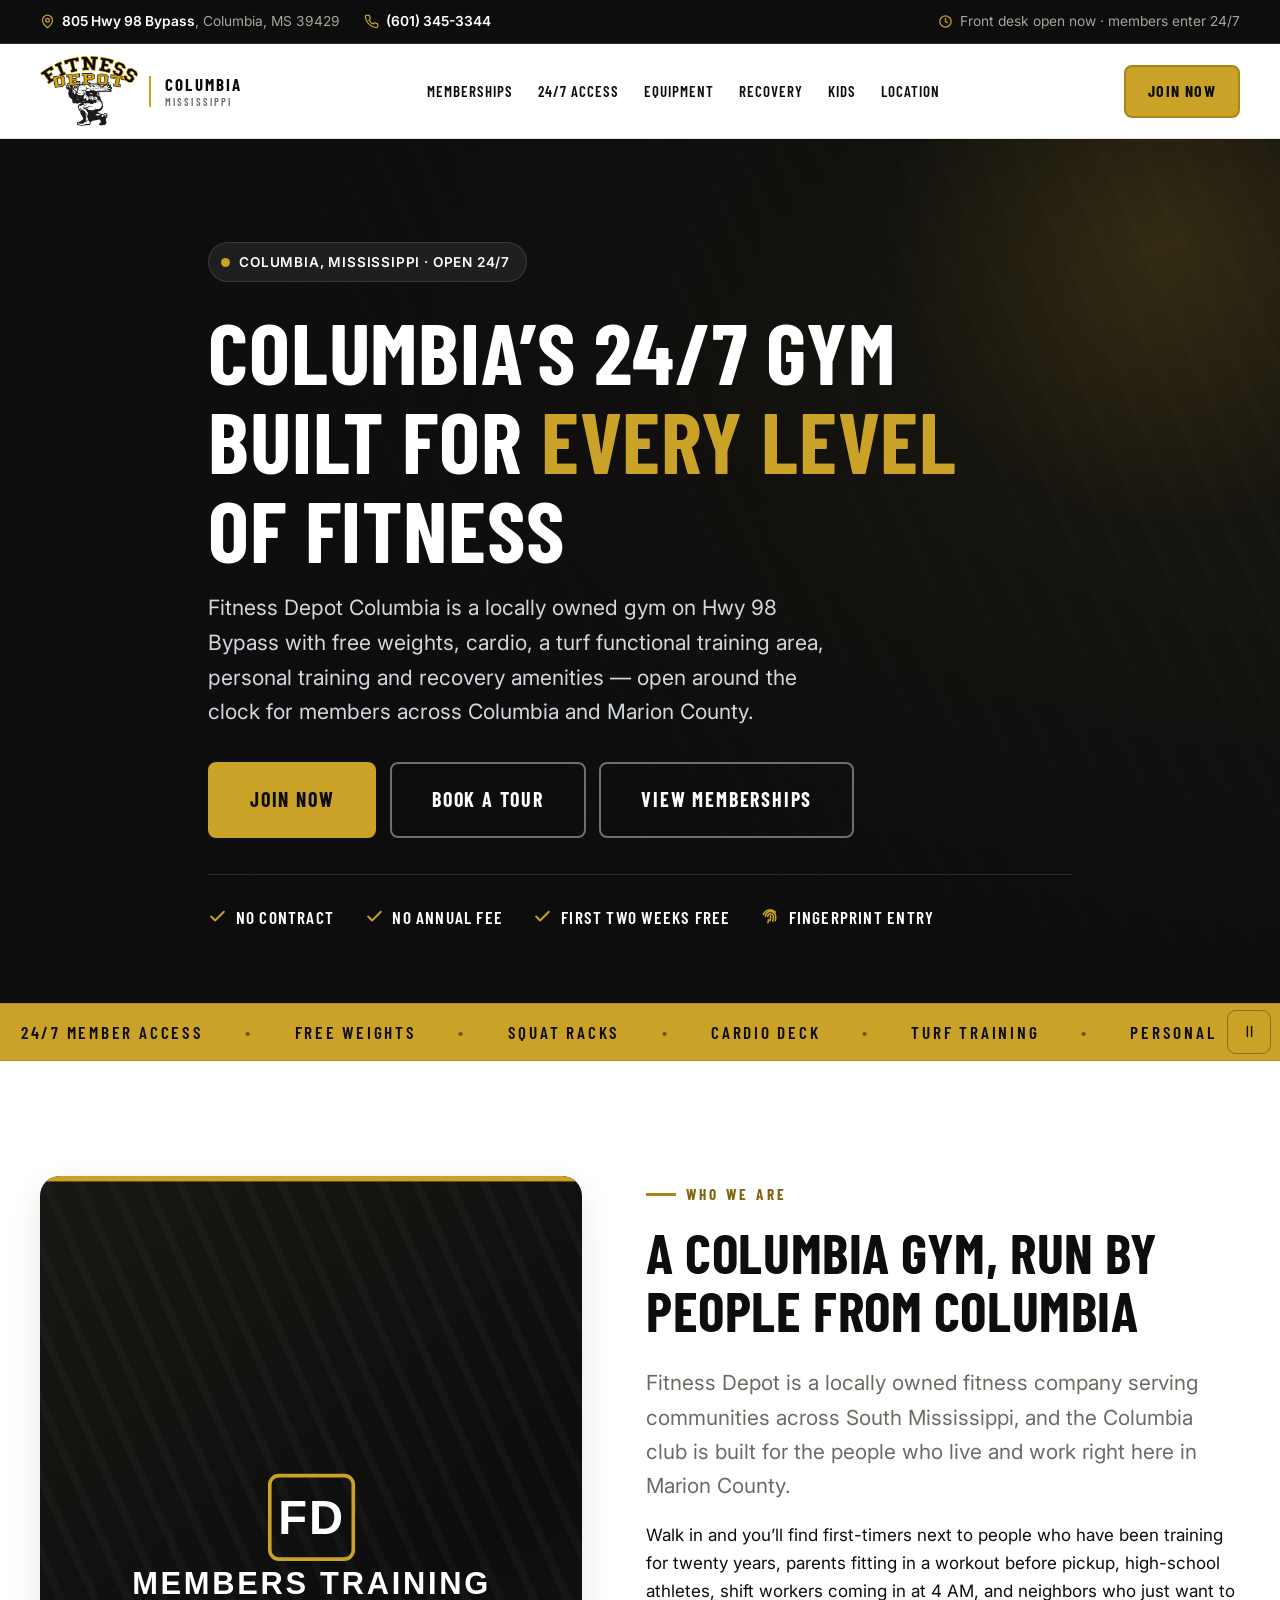
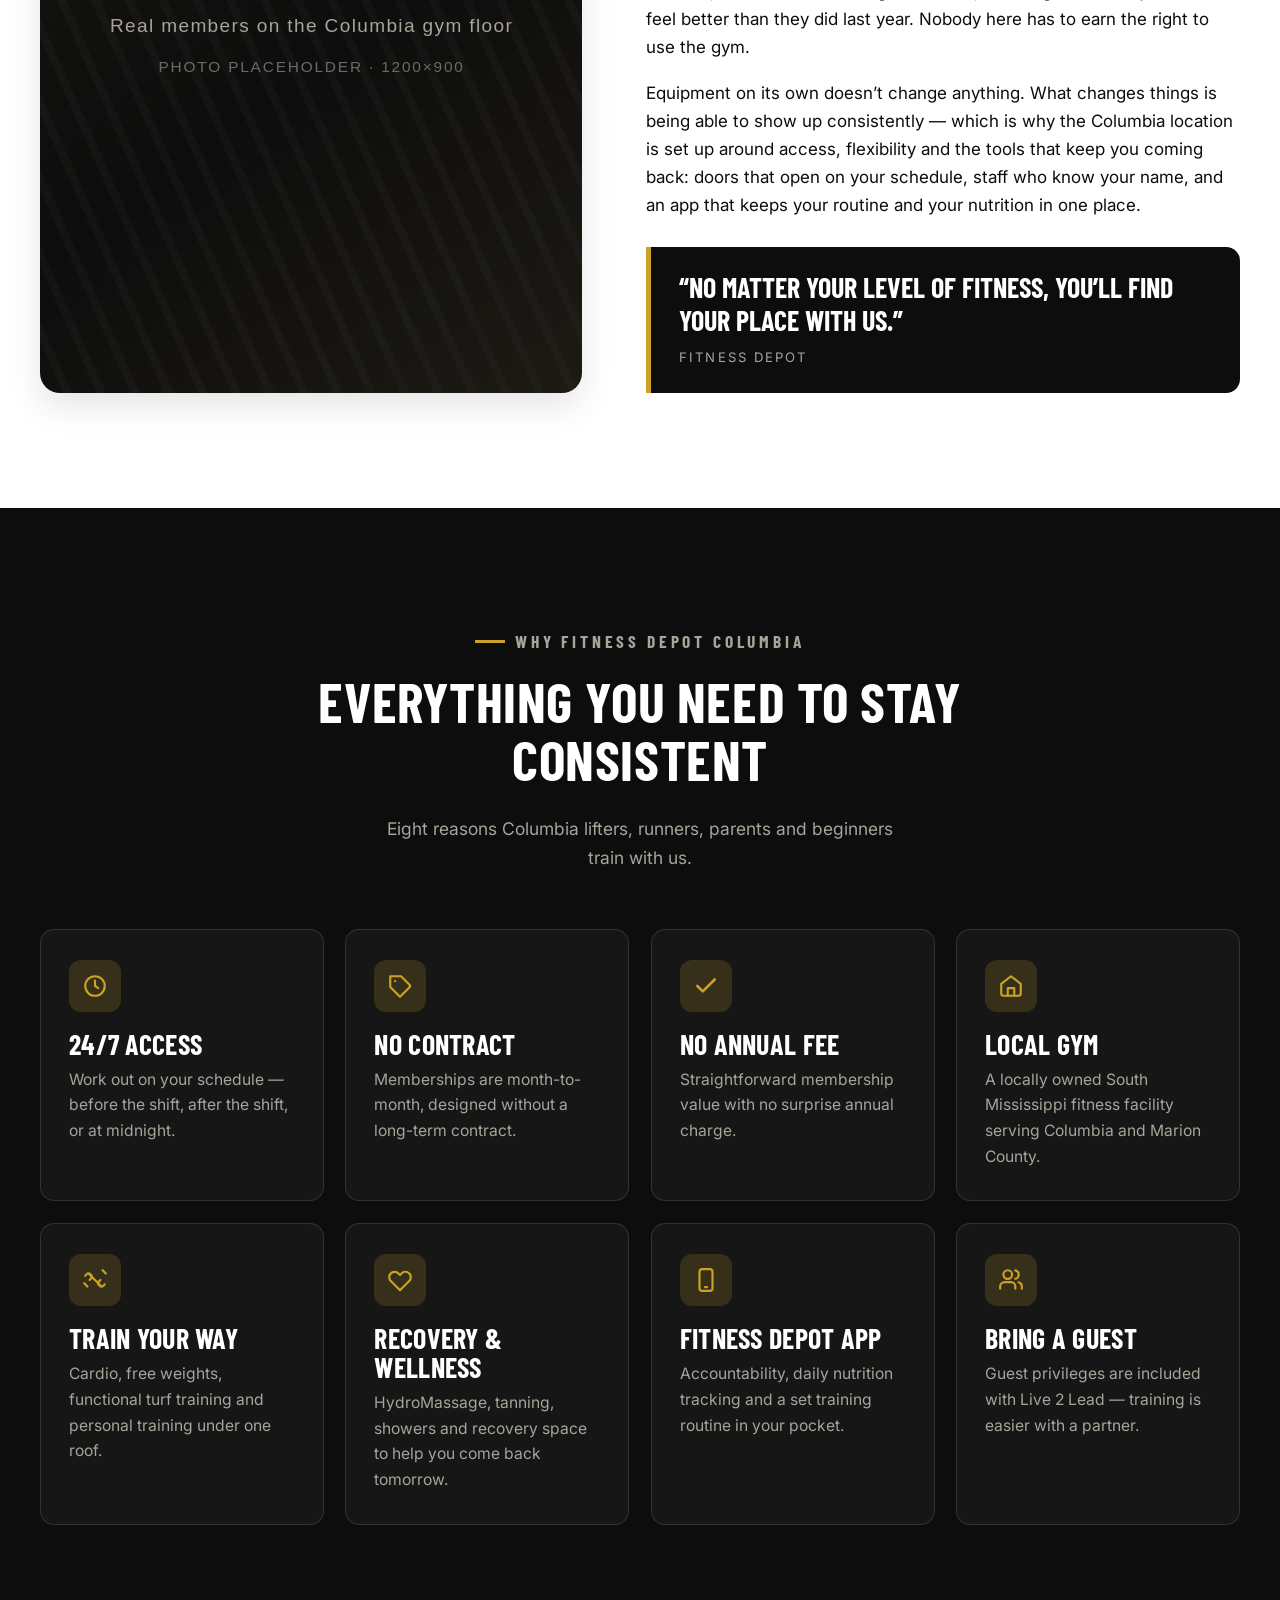
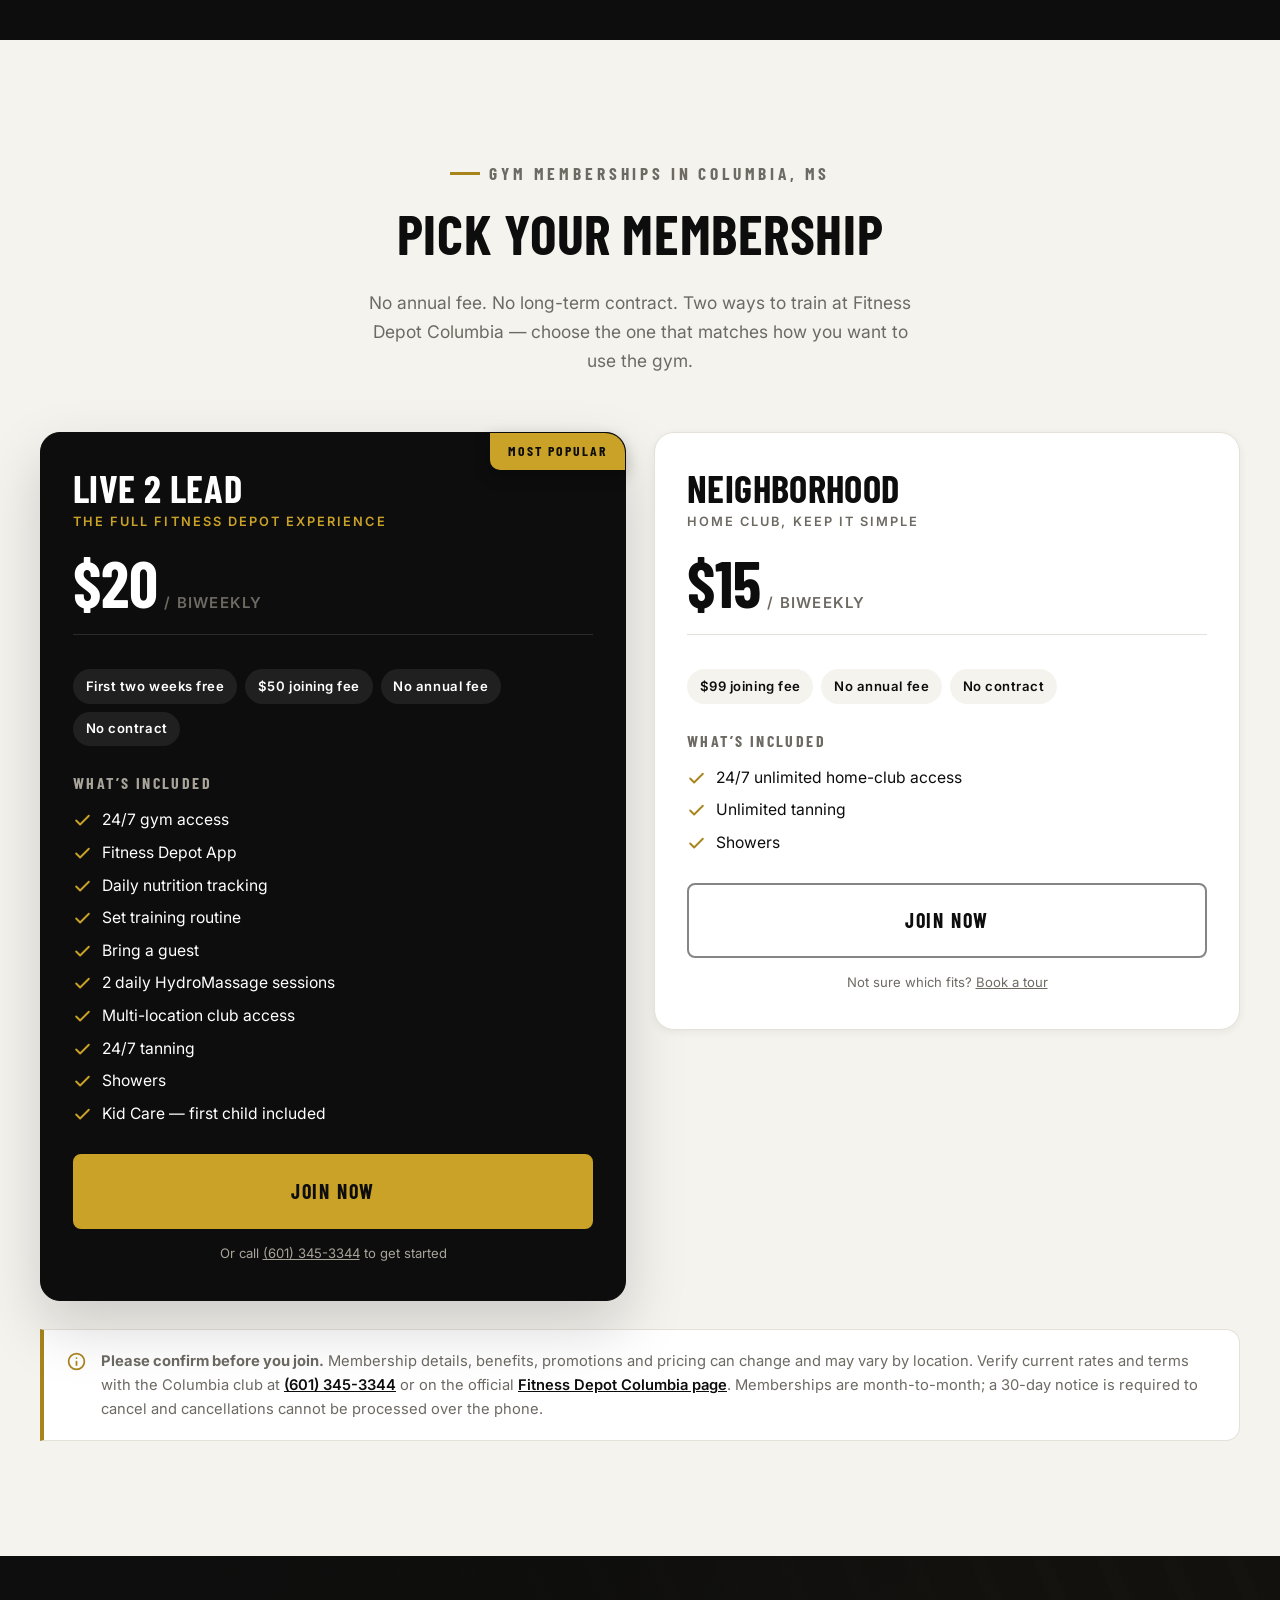
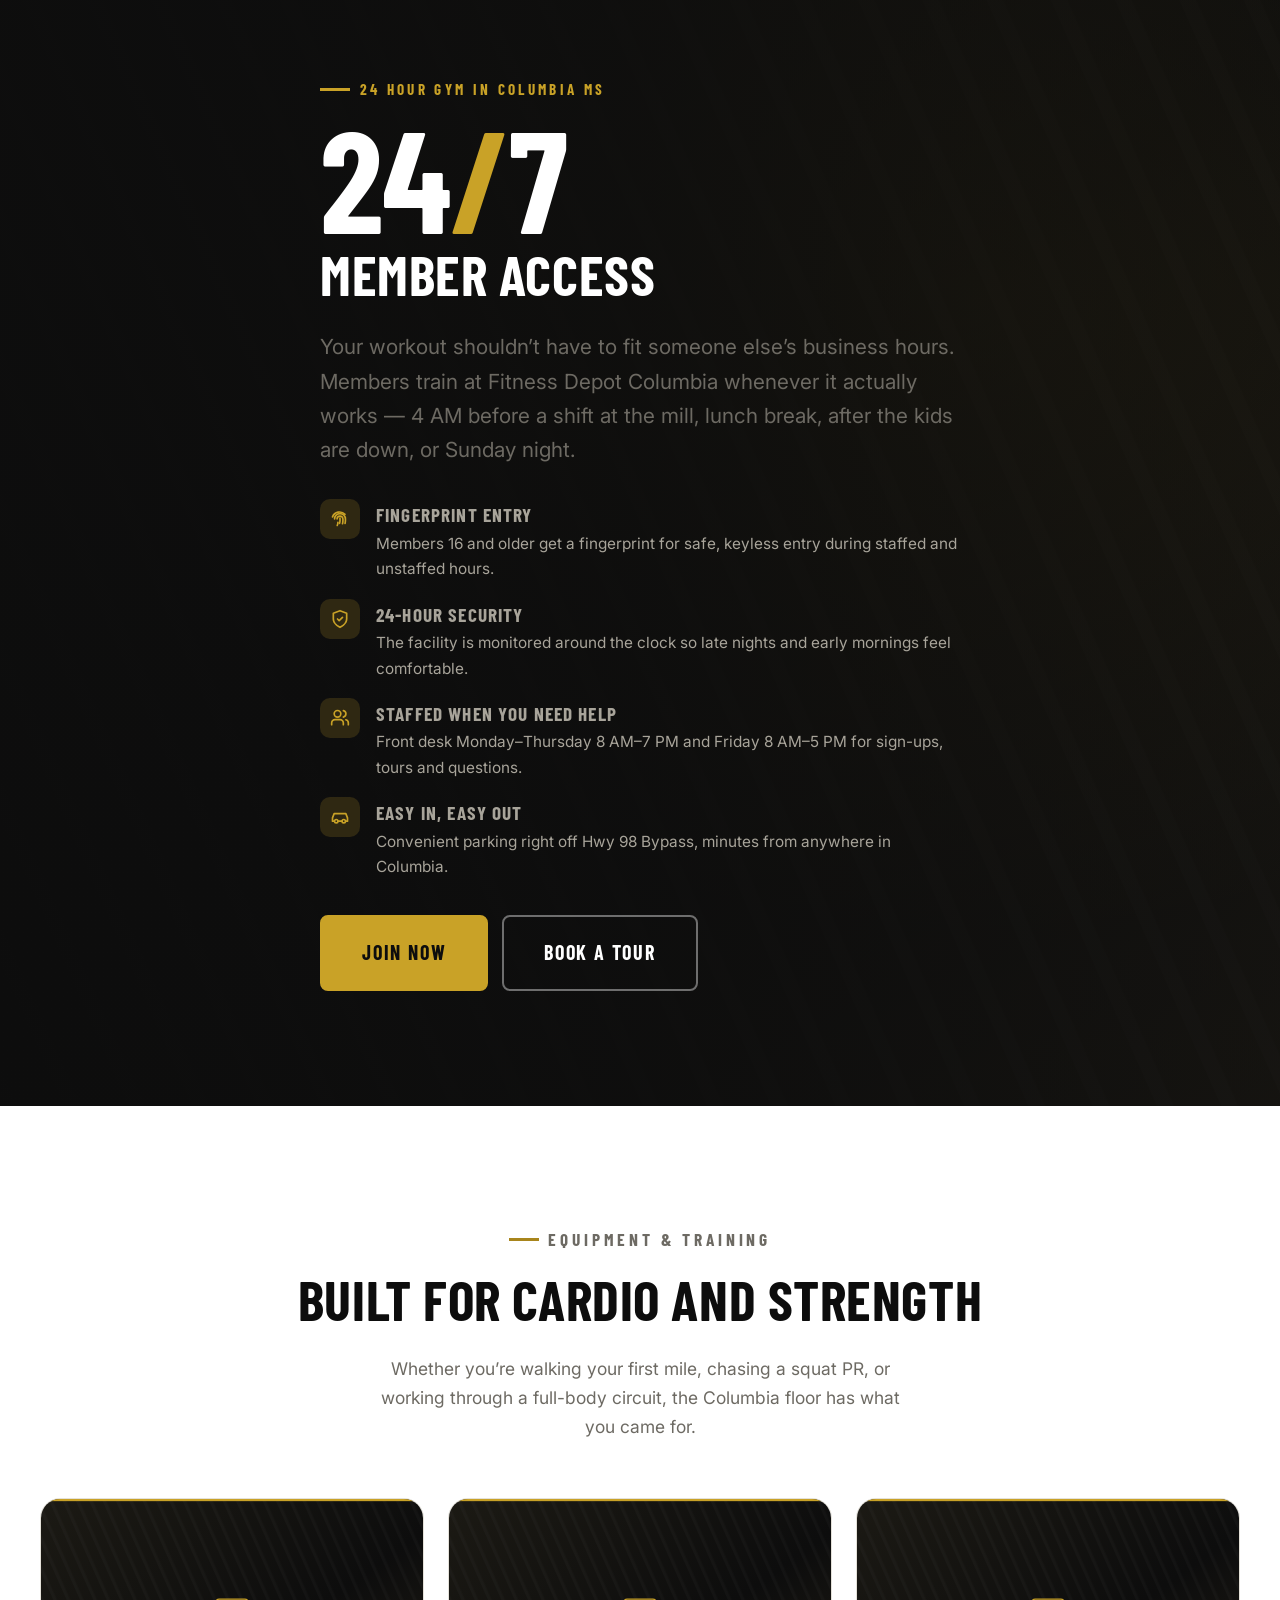
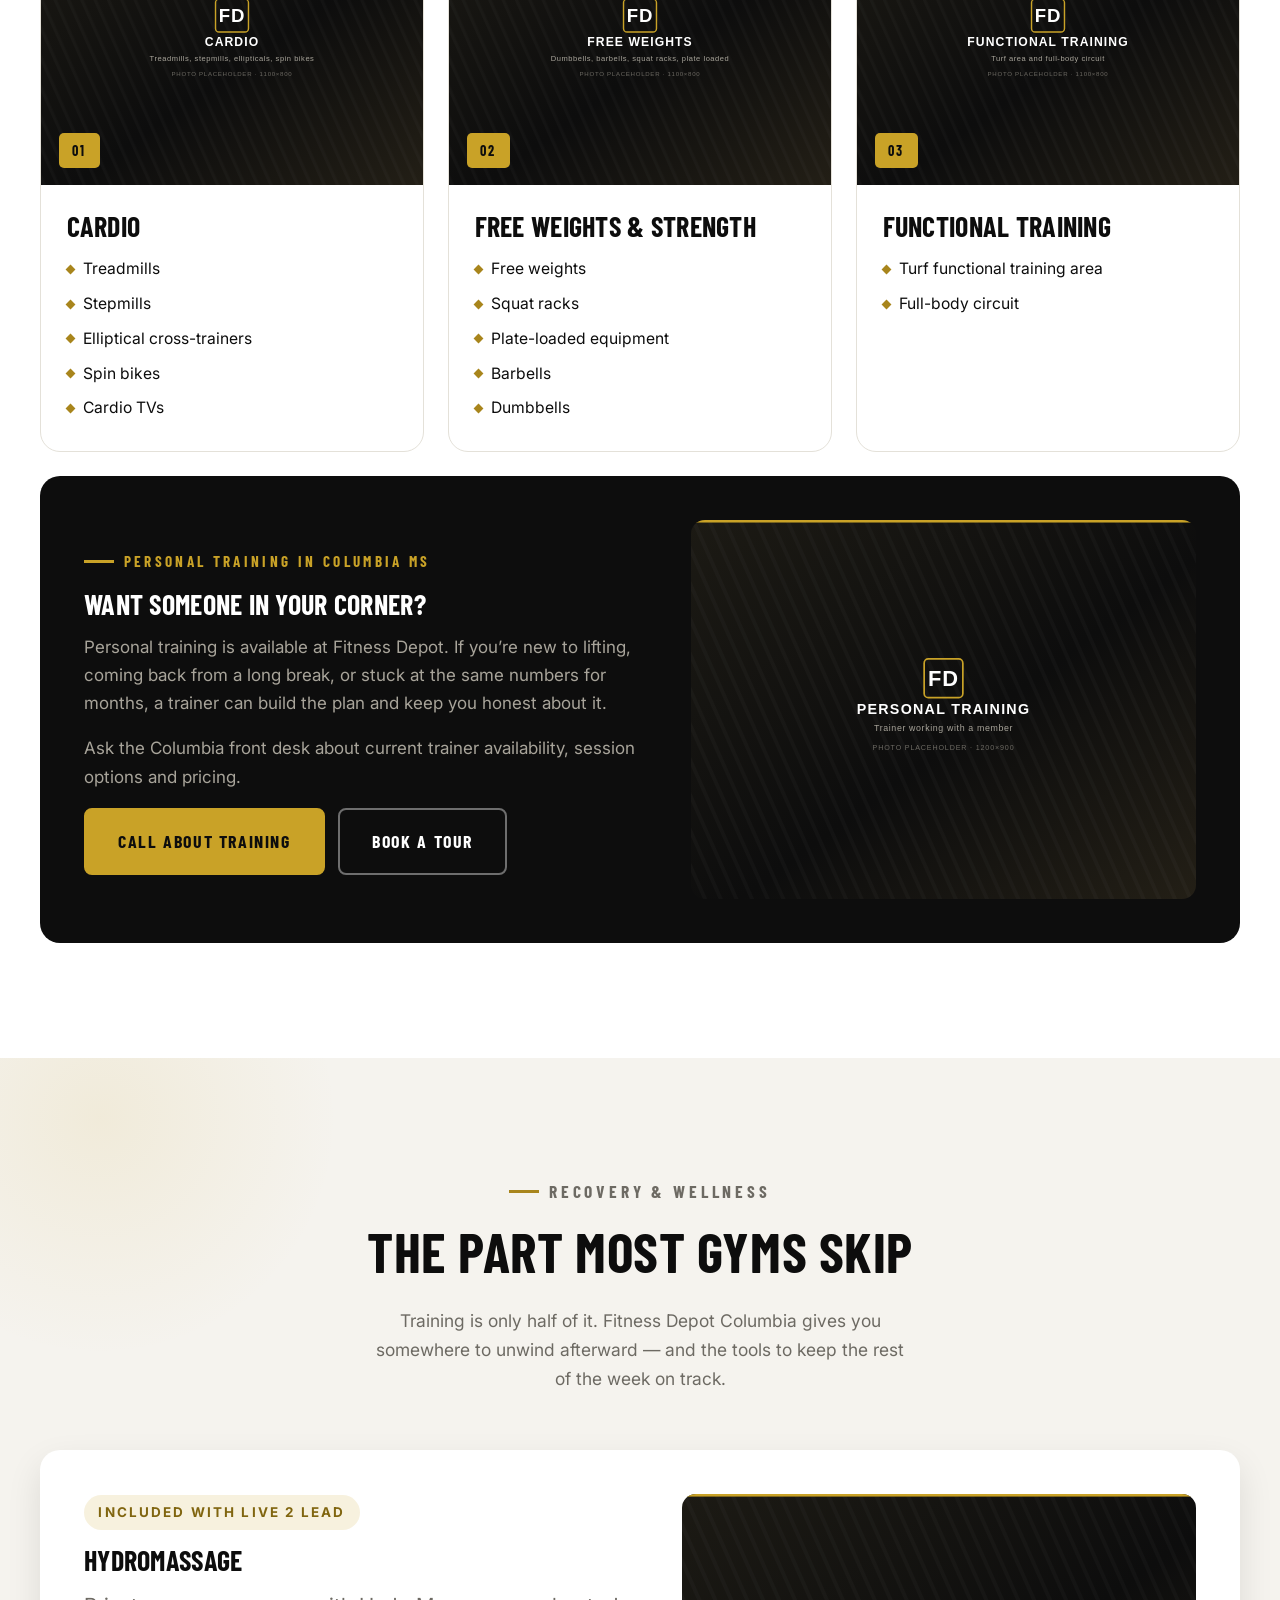
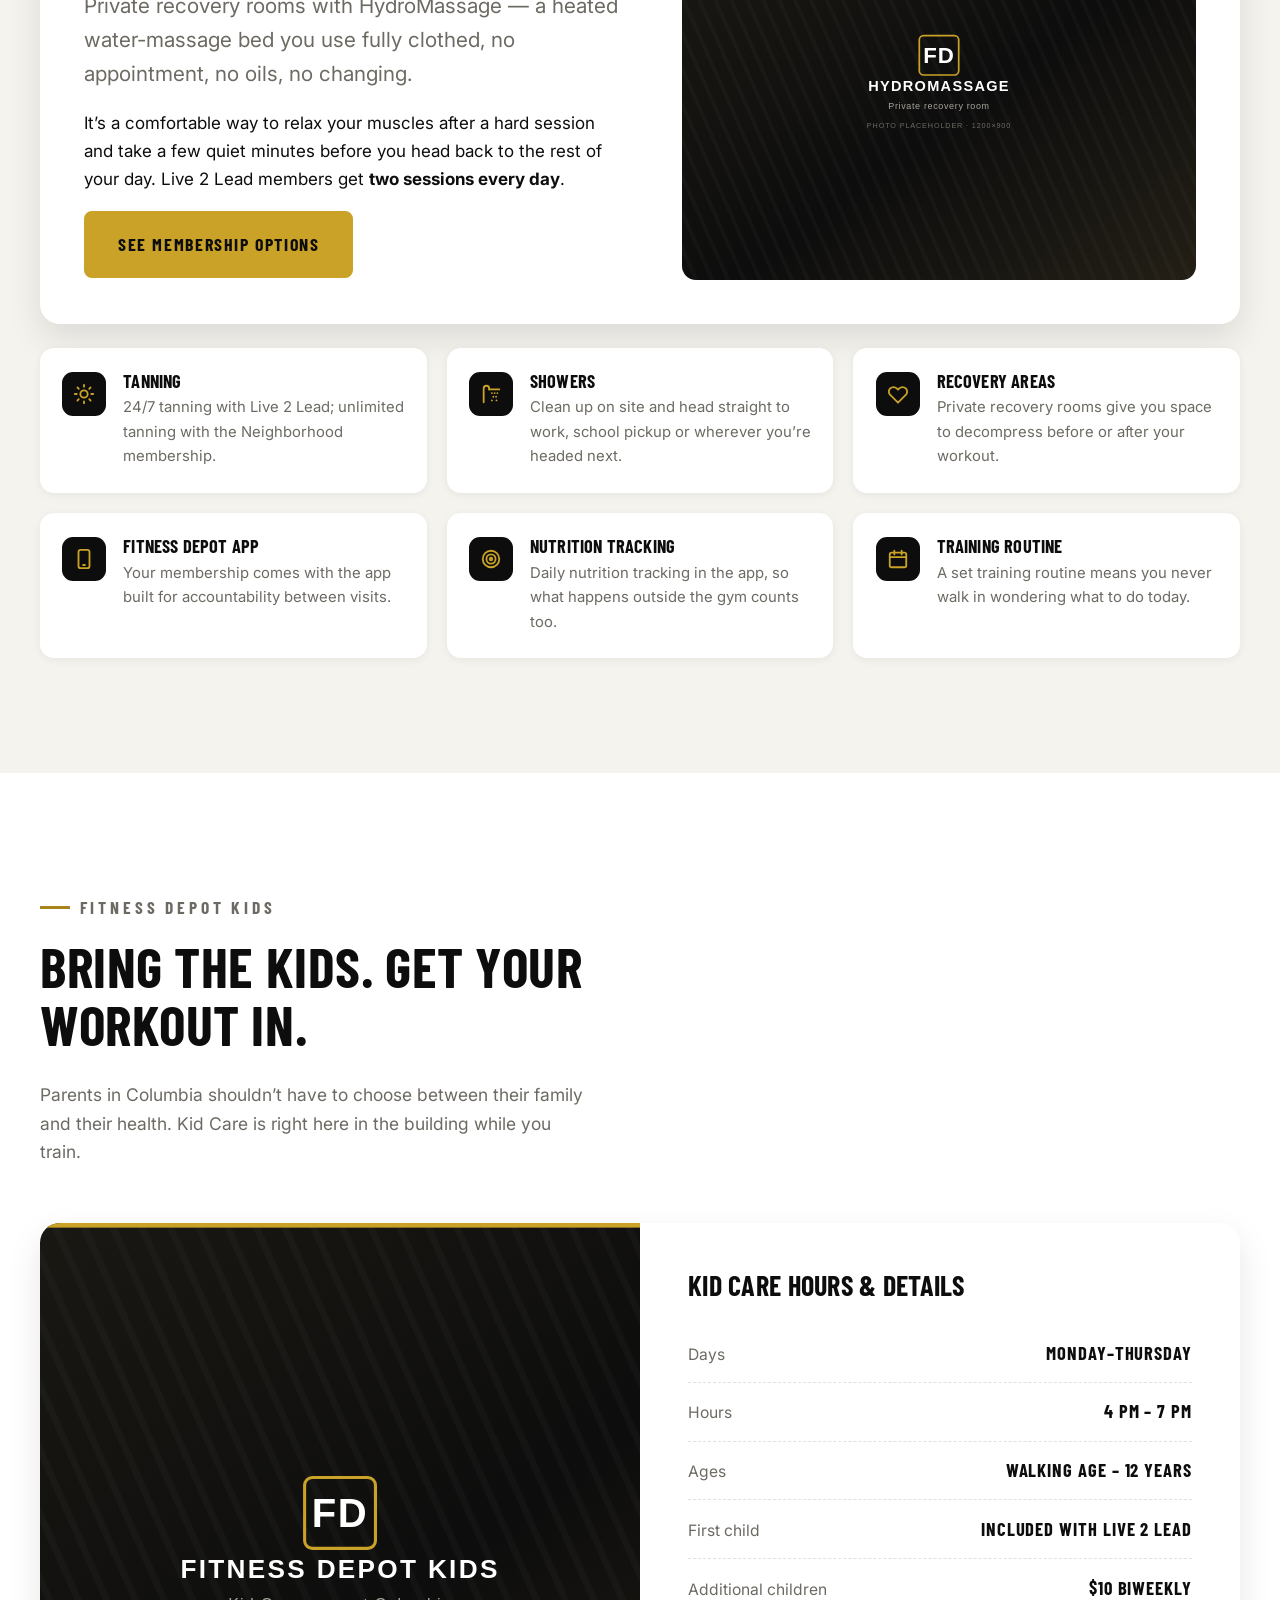
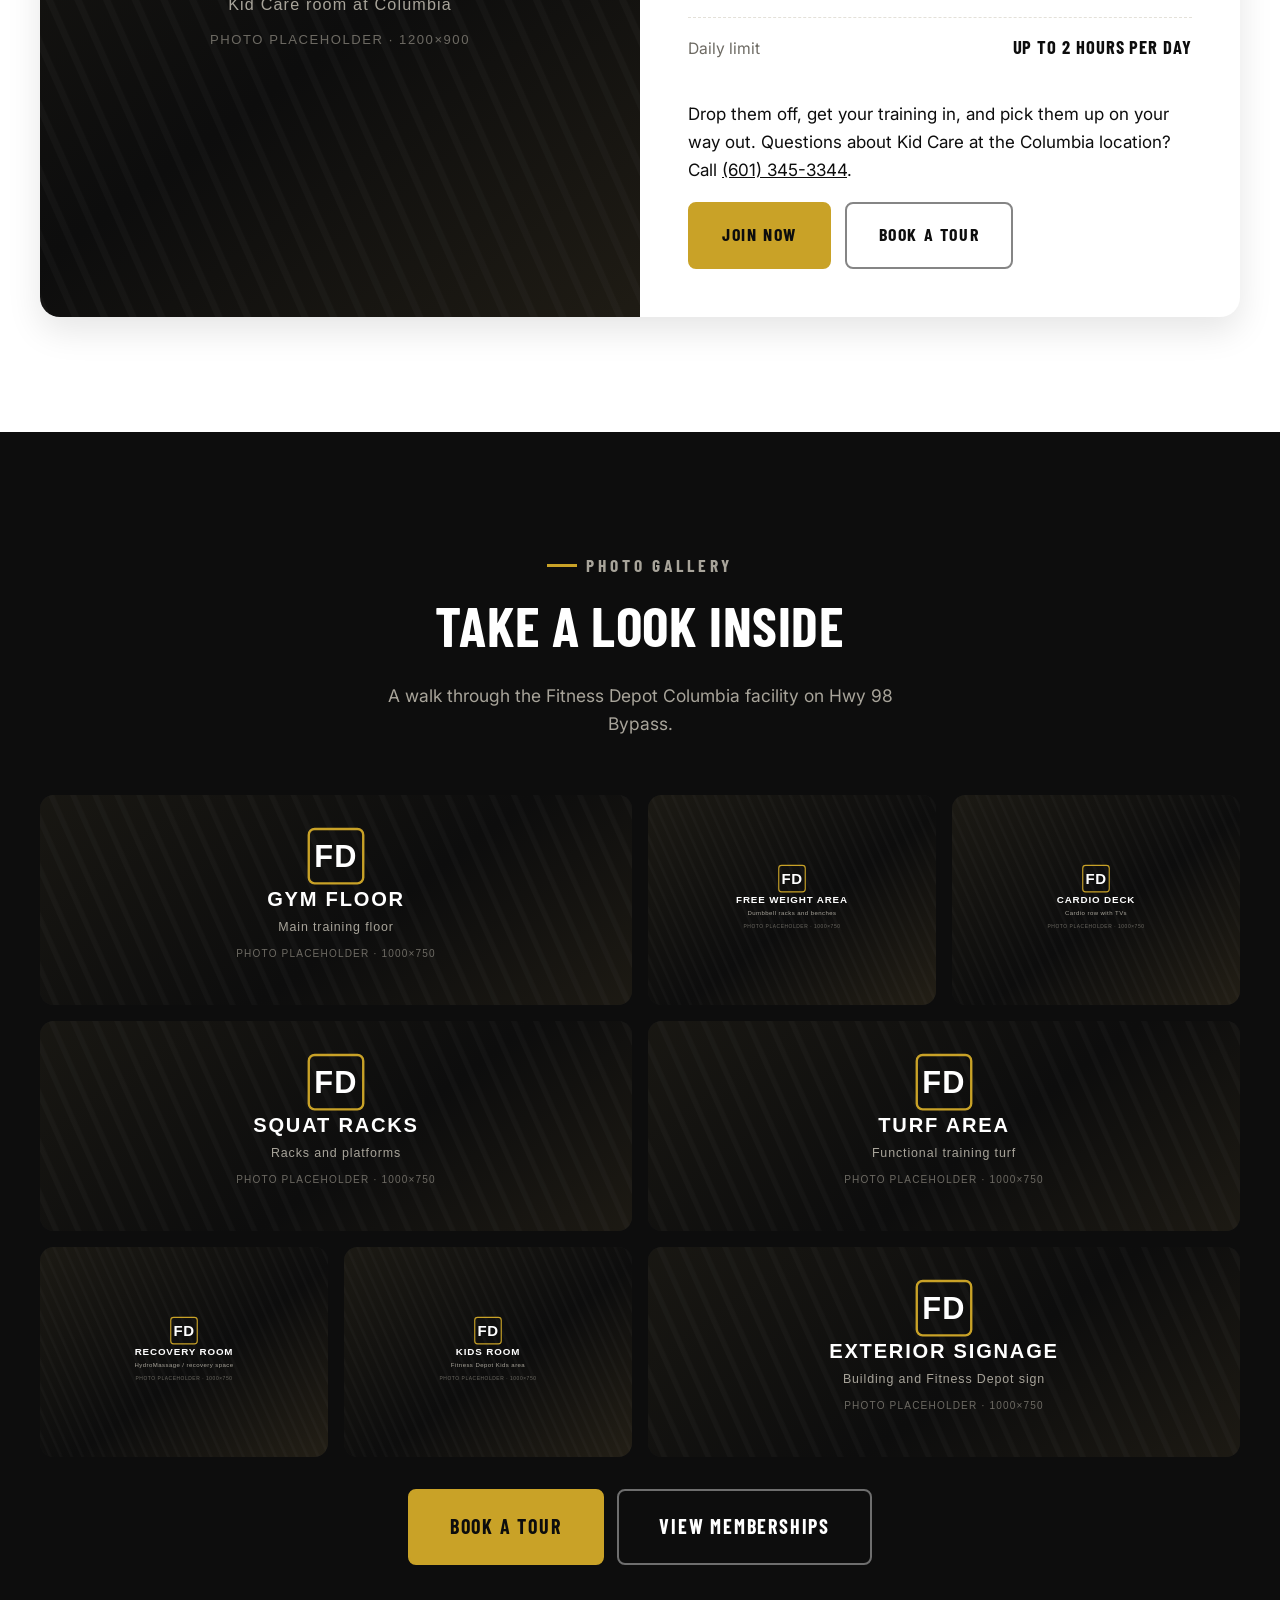
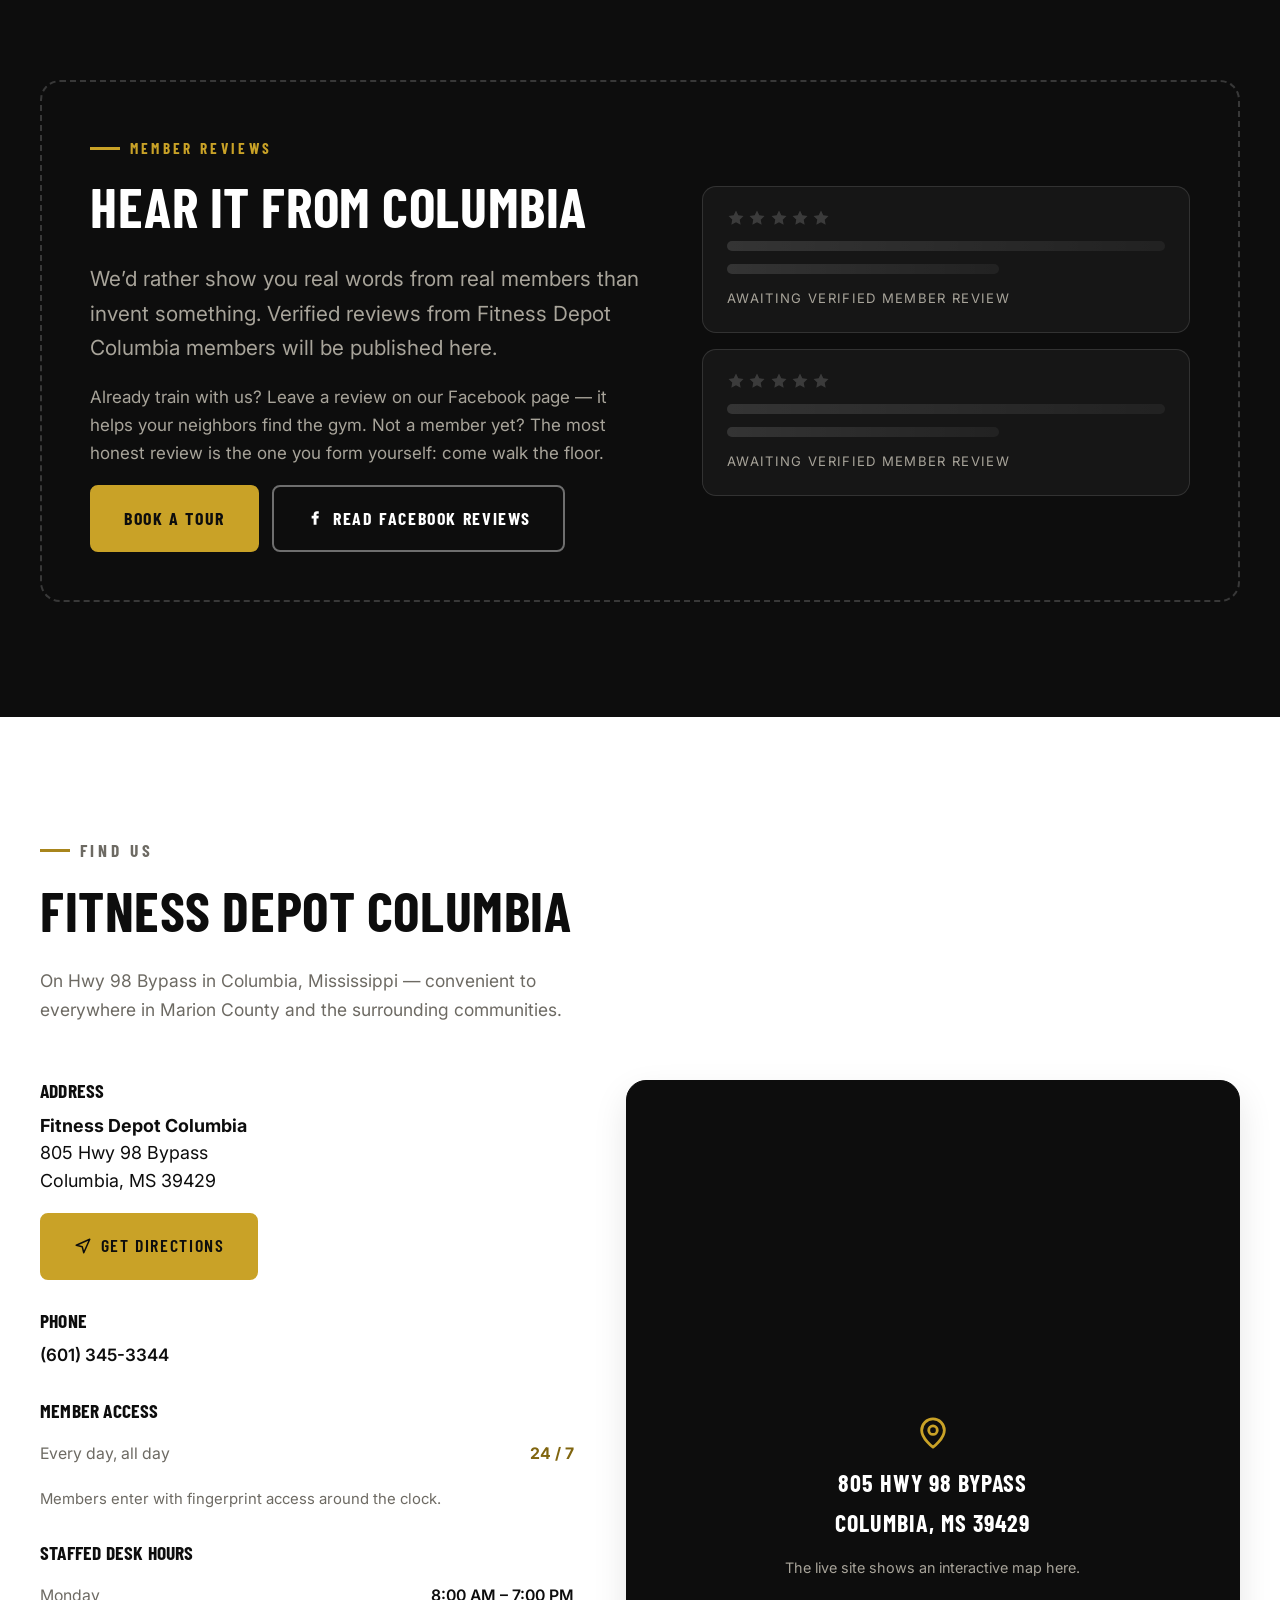
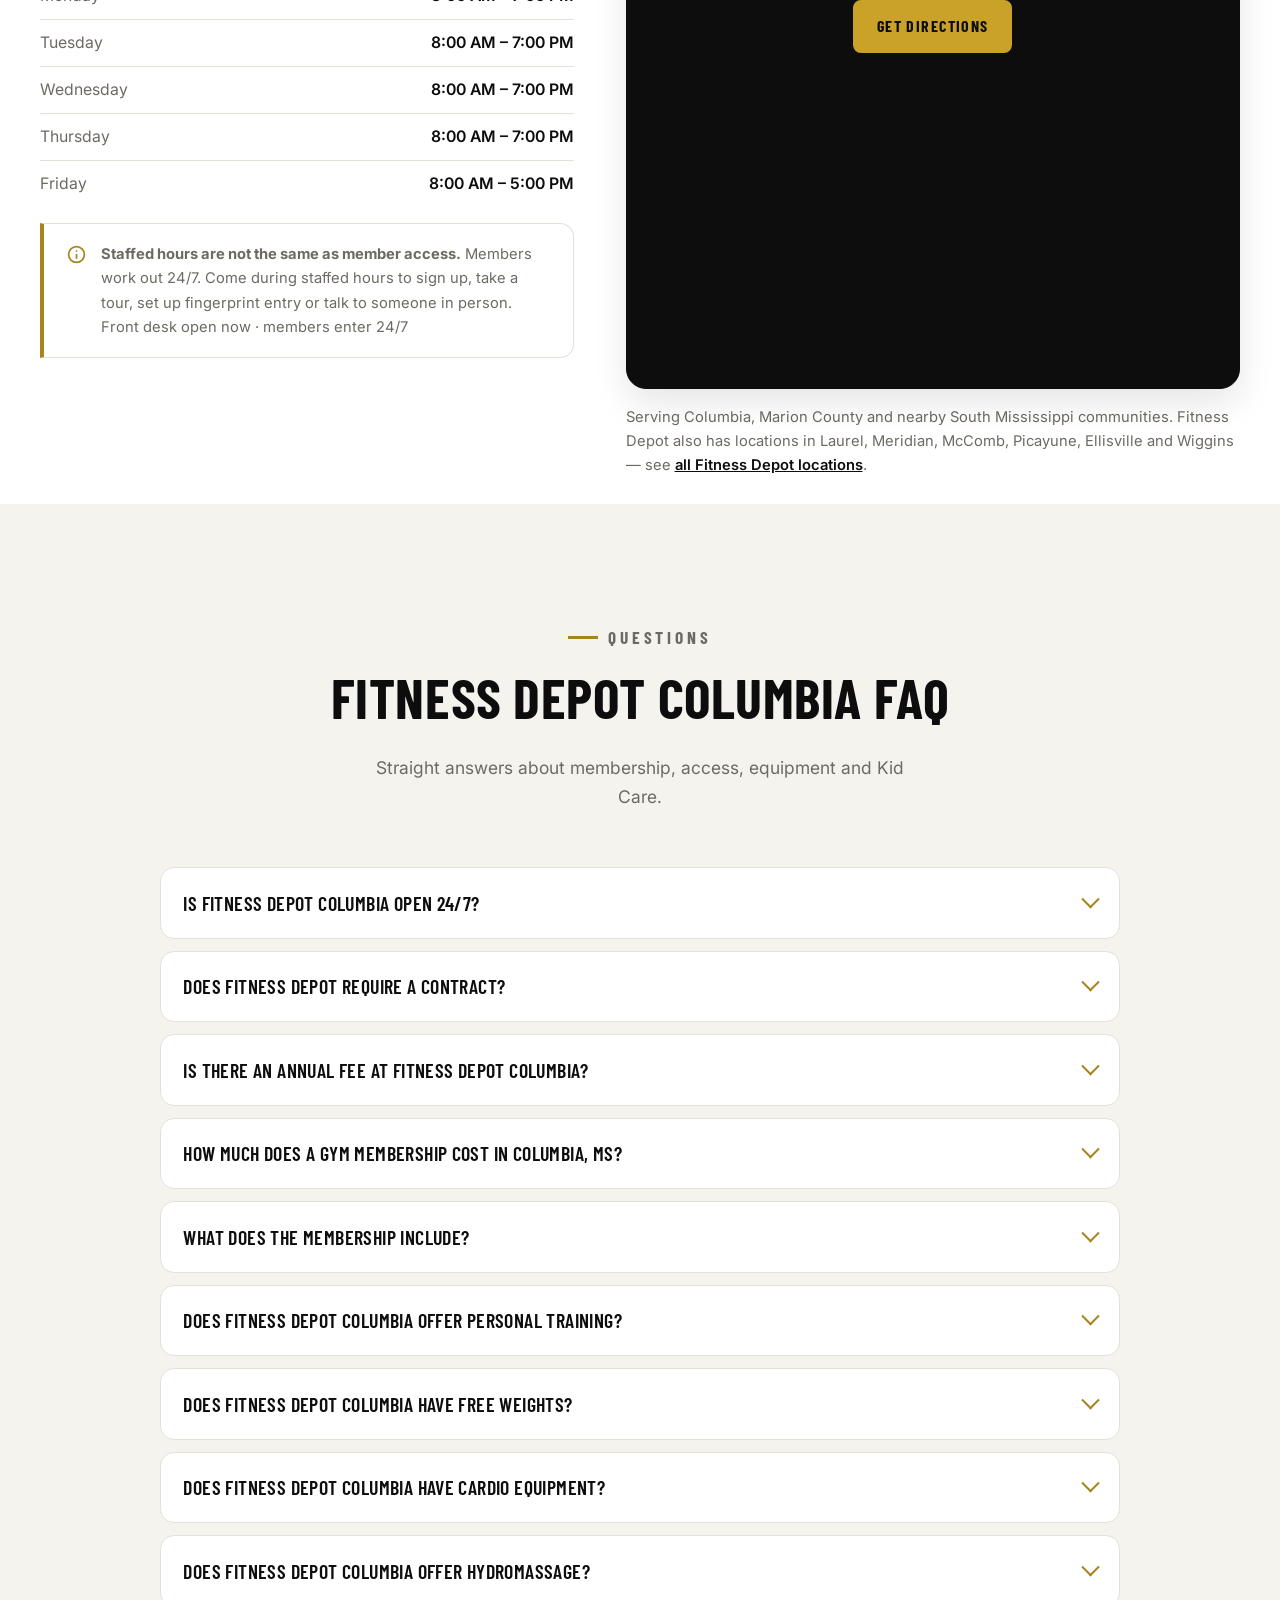
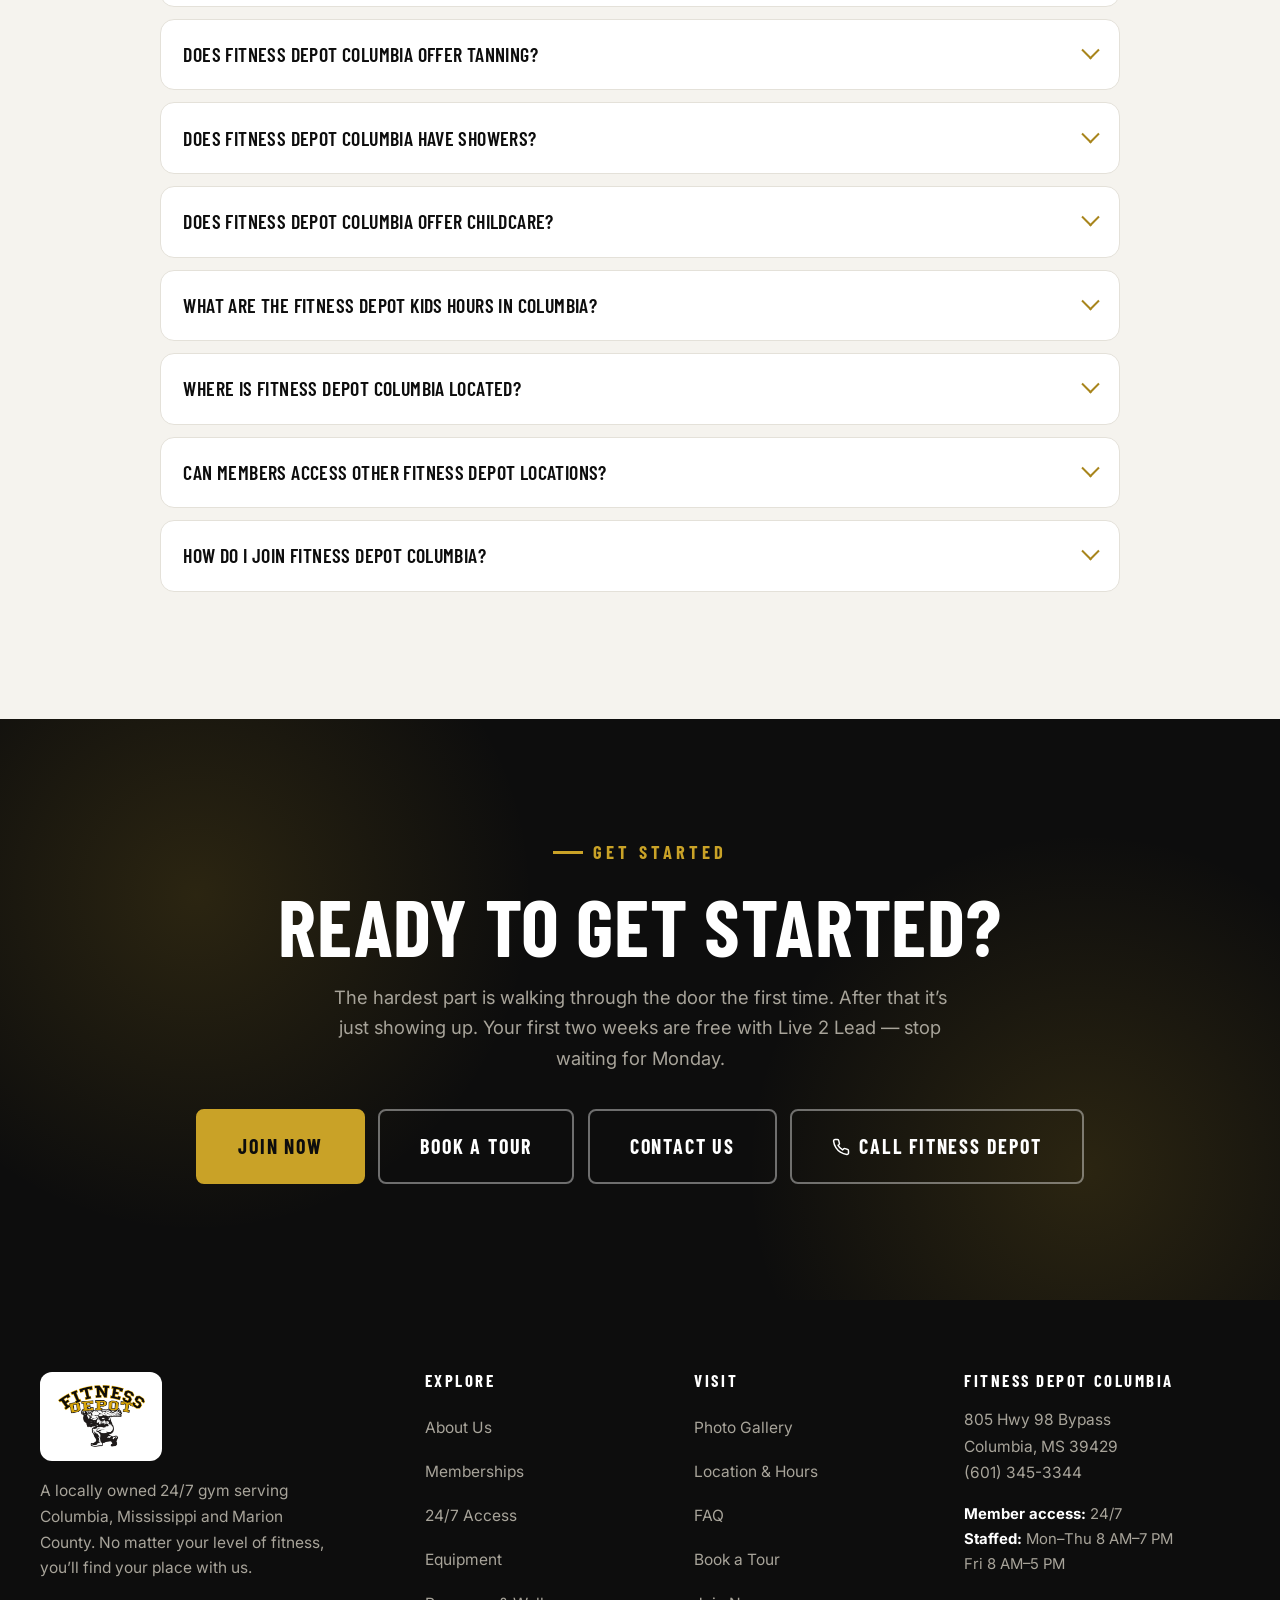
<file: demo/fitness-depot-columbia-preview.html>
<!DOCTYPE html>
<html lang="en">
<head>
<meta charset="utf-8">
<meta name="viewport" content="width=device-width, initial-scale=1">

<!-- ==========================================================================
     BEFORE LAUNCH: replace every occurrence of https://www.fitnessdepotcolumbia.com
     with the live domain (canonical, Open Graph, sitemap.xml, robots.txt, schema).
     See docs/LAUNCH-CHECKLIST.md
     ========================================================================== -->

<title>Fitness Depot Columbia — website preview</title>
<meta name="description" content="Locally owned 24/7 gym in Columbia, MS. Free weights, cardio, turf training, personal training, HydroMassage, tanning and Kid Care. No contract.">
<link rel="canonical" href="https://www.fitnessdepotcolumbia.com/">
<meta name="robots" content="noindex, nofollow">
<meta name="theme-color" content="#0d0d0d">
<meta name="geo.region" content="US-MS">
<meta name="geo.placename" content="Columbia, Mississippi">

<!-- Open Graph / social -->
<meta property="og:type" content="website">
<meta property="og:site_name" content="Fitness Depot Columbia">
<meta property="og:title" content="Fitness Depot Columbia MS | 24/7 Gym in Columbia, Mississippi">
<meta property="og:description" content="A locally owned 24/7 gym in Columbia, MS. Free weights, cardio, turf functional training, personal training, HydroMassage, tanning and Kid Care. No contract. No annual fee.">
<meta property="og:url" content="https://www.fitnessdepotcolumbia.com/">
<meta property="og:image" content="https://www.fitnessdepotcolumbia.com/assets/img/og-image.png">
<meta property="og:image:type" content="image/png">
<meta property="og:image:width" content="1200">
<meta property="og:image:height" content="630">
<meta property="og:image:alt" content="Fitness Depot Columbia — 24/7 gym in Columbia, Mississippi">
<meta property="og:locale" content="en_US">
<meta name="twitter:card" content="summary_large_image">
<meta name="twitter:title" content="Fitness Depot Columbia MS | 24/7 Gym in Columbia, Mississippi">
<meta name="twitter:description" content="A locally owned 24/7 gym in Columbia, MS. Strength, cardio, functional training, recovery and Kid Care.">
<meta name="twitter:image" content="https://www.fitnessdepotcolumbia.com/assets/img/og-image.png">
<meta name="twitter:image:alt" content="Fitness Depot Columbia — 24/7 gym in Columbia, Mississippi">





<link rel="preconnect" href="https://fonts.googleapis.com">
<link rel="preconnect" href="https://fonts.gstatic.com" crossorigin>
<link rel="stylesheet" href="https://fonts.googleapis.com/css2?family=Barlow+Condensed:wght@600;700&family=Inter:wght@400;600;700&display=swap">
<style>
/* ==========================================================================
   Fitness Depot Columbia — stylesheet
   --------------------------------------------------------------------------
   Brand tokens live in :root and carry the official Fitness Depot gold and
   black, taken from the logo. Change them there and the whole site follows —
   nothing else needs to change. Read the three-golds note below first.
   ========================================================================== */

:root {
  /* ---- Brand: Fitness Depot gold + black, taken from the official logo ----
     Gold is legible on black (8:1) but NOT as text on white (2.4:1), so:
       --fd-gold       fills, borders, icons, and accents on dark surfaces
       --fd-gold-deep  hover fills, and LARGE gold text on light surfaces
       --fd-gold-text  small gold text on light surfaces (5.0:1 on paper,
                       5.6:1 on white — checked against BOTH, not just white)
     Gold buttons always take BLACK text, never white. ---------------------- */
  --fd-gold: #c9a227;
  --fd-gold-deep: #a8851c;
  --fd-gold-text: #80650f;
  --fd-gold-light: #e0bc4a;
  --fd-gold-glow: rgba(201, 162, 39, 0.32);

  --fd-ink: #0d0d0d;
  --fd-ink-2: #161616;

  /* ---- Neutrals (warmed slightly to sit with the gold) ---- */
  --steel: #6d6a63;
  --steel-light: #a8a49a;
  --line: #e4e1d9;
  --line-dark: rgba(255, 255, 255, 0.12);
  --paper: #f5f3ee;
  --paper-2: #edeae2;
  --white: #fff;

  /* ---- Type ---- */
  --display: "Barlow Condensed", "Arial Narrow", "Helvetica Neue", Arial, sans-serif;
  --body: "Inter", -apple-system, BlinkMacSystemFont, "Segoe UI", Roboto, Helvetica, Arial, sans-serif;

  /* ---- Layout ---- */
  --shell: 1220px;
  --gutter: clamp(1.15rem, 4vw, 2.5rem);
  --section-y: clamp(4rem, 9vw, 7.5rem);
  --radius: 14px;
  --radius-lg: 20px;

  /* ---- Elevation ---- */
  --shadow-sm: 0 2px 8px rgba(13, 13, 13, 0.06);
  --shadow: 0 14px 34px rgba(13, 13, 13, 0.1);
  --shadow-lg: 0 26px 60px rgba(13, 13, 13, 0.17);

  --header-h: 94px;
  --cta-h: 86px; /* sticky mobile CTA bar; see the reserve in the media query */
  --ease: cubic-bezier(0.22, 0.68, 0.28, 1);
}

/* ==========================================================================
   Base
   ========================================================================== */

*,
*::before,
*::after { box-sizing: border-box; }

html {
  scroll-behavior: smooth;
  overflow-x: hidden;
  /* keep anchored sections clear of the sticky header */
  scroll-padding-top: calc(var(--header-h) + 16px);
  -webkit-text-size-adjust: 100%;
}

body {
  margin: 0;
  background: var(--white);
  color: var(--fd-ink);
  font-family: var(--body);
  font-size: 1.0625rem;
  line-height: 1.65;
  -webkit-font-smoothing: antialiased;
  /* NO overflow-x here. overflow on <body> is only propagated to the viewport
     when <html> is visible; <html> already sets it, so a value here instead
     makes <body> its own scroll container -- and position:sticky on .header
     then sticks to a box that never scrolls. The header scrolled away and
     never came back. Clipping is handled by the html rule alone. */
}

img { max-width: 100%; height: auto; display: block; }
/* <figure> carries a UA default margin of 1em 40px. The gallery tiles are
   figures, so every one was inset by 40px inside its own grid cell. */
figure { margin: 0; }
a { color: inherit; }
button { font: inherit; }

h1, h2, h3, h4 {
  font-family: var(--display);
  font-weight: 700;
  line-height: 1.03;
  letter-spacing: 0.01em;
  text-transform: uppercase;
  margin: 0 0 0.5em;
}

h1 { font-size: clamp(2.85rem, 7.4vw, 5.4rem); }
h2 { font-size: clamp(2.1rem, 5vw, 3.5rem); }
h3 { font-size: clamp(1.35rem, 2.4vw, 1.75rem); }
h4 { font-size: 1.15rem; }  /* no h4 on the page today — kept for future sections */
p { margin: 0 0 1.1rem; }
p:last-child { margin-bottom: 0; }

::selection { background: var(--fd-gold); color: var(--fd-ink); }

/* The ring must survive every surface it can land on. Gold alone is 2.42:1 on
   white, 2.18:1 on paper and 1.00:1 on a gold button — invisible exactly where
   most of the site's controls live. The ink halo carries the contrast (19.44:1
   on white, 17.53:1 on paper) and gold reads 8.03:1 against the halo. */
:focus-visible {
  outline: 3px solid var(--fd-gold);
  outline-offset: 3px;
  /* !important because several focusable elements (.to-top, .btn:hover, cards)
     set their own box-shadow, which would otherwise win on source order and
     leave a gold-on-gold ring at 1.32:1. */
  box-shadow: 0 0 0 6px var(--fd-ink) !important;
  border-radius: 4px;
}

.skip-link {
  position: absolute;
  left: 50%;
  top: 0;
  transform: translate(-50%, -120%);
  z-index: 200;
  background: var(--fd-gold);
  color: var(--fd-ink);
  padding: 0.85rem 1.6rem;
  font-weight: 700;
  text-decoration: none;
  border-radius: 0 0 10px 10px;
  transition: transform 0.2s var(--ease);
}
.skip-link:focus { transform: translate(-50%, 0); }

.sr-only {
  position: absolute;
  width: 1px; height: 1px;
  padding: 0; margin: -1px;
  overflow: hidden;
  clip: rect(0 0 0 0);
  white-space: nowrap;
  border: 0;
}

/* ==========================================================================
   Layout helpers
   ========================================================================== */

.shell {
  width: min(var(--shell), 100% - (var(--gutter) * 2));
  margin-inline: auto;
}
/* the header carries more than body copy, so it gets a wider track */
.shell--wide { width: min(1320px, 100% - (var(--gutter) * 2)); }

.section { padding-block: var(--section-y); position: relative; }
.section--paper { background: var(--paper); }
.section--dark { background: var(--fd-ink); color: var(--white); }
.section--dark h2, .section--dark h3 { color: var(--white); }

.section-head { max-width: 46rem; margin-bottom: clamp(2.25rem, 4.5vw, 3.5rem); }
.section-head--center { margin-inline: auto; text-align: center; }
/* ~66 characters per line; it was running to about 90. */
.section-head p { color: var(--steel); font-size: 1.09rem; max-width: 34rem; }
.section-head--center p { margin-inline: auto; }
.section--dark .section-head p { color: var(--steel-light); }

.eyebrow {
  display: inline-flex;
  align-items: center;
  gap: 0.6rem;
  font-family: var(--display);
  font-size: 0.95rem;
  font-weight: 700;
  letter-spacing: 0.22em;
  text-transform: uppercase;
  color: var(--fd-gold-text);
  margin-bottom: 1rem;
}
.eyebrow::before {
  content: "";
  width: 30px;
  height: 3px;
  background: var(--fd-gold-deep);
}
/* on dark surfaces the full-strength gold is both legible and on-brand */
.section--dark .eyebrow,
.band .eyebrow,
.cta-final .eyebrow,
.hero .eyebrow,
.pt-banner .eyebrow { color: var(--fd-gold); }
.section--dark .eyebrow::before,
.band .eyebrow::before,
.cta-final .eyebrow::before,
.hero .eyebrow::before,
.pt-banner .eyebrow::before { background: var(--fd-gold); }
.eyebrow--center { justify-content: center; }

.lead { font-size: clamp(1.1rem, 1.9vw, 1.3rem); color: var(--steel); }
.section--dark .lead { color: var(--steel-light); }

.accent { color: var(--fd-gold); }
.section:not(.section--dark) .accent { color: var(--fd-gold-deep); }

/* ==========================================================================
   Buttons
   ========================================================================== */

.btn {
  --btn-bg: var(--fd-gold);
  --btn-fg: var(--fd-ink);
  display: inline-flex;
  align-items: center;
  justify-content: center;
  gap: 0.55rem;
  padding: 1.05rem 2rem;
  background: var(--btn-bg);
  color: var(--btn-fg);
  font-family: var(--display);
  font-size: 1.12rem;
  font-weight: 700;
  letter-spacing: 0.09em;
  text-transform: uppercase;
  text-decoration: none;
  border: 2px solid var(--btn-bg);
  border-radius: 8px;
  cursor: pointer;
  transition: transform 0.18s var(--ease), box-shadow 0.18s var(--ease),
              background-color 0.18s var(--ease), border-color 0.18s var(--ease),
              color 0.18s var(--ease);
}
.btn:hover {
  transform: translateY(-2px);
  box-shadow: 0 12px 26px var(--fd-gold-glow);
  background: var(--fd-gold-light);
  border-color: var(--fd-gold-light);
  color: var(--fd-ink);
}
.btn:active { transform: translateY(0); }

.btn--ghost {
  --btn-bg: transparent;
  --btn-fg: var(--white);
  border-color: rgba(255, 255, 255, 0.4);
}
.btn--ghost:hover {
  background: var(--white);
  border-color: var(--white);
  color: var(--fd-ink);
  box-shadow: 0 12px 26px rgba(0, 0, 0, 0.25);
}

.btn--outline {
  --btn-bg: transparent;
  --btn-fg: var(--fd-ink);
  border-color: rgba(13, 13, 13, 0.5);
}
.btn--outline:hover {
  background: var(--fd-ink);
  border-color: var(--fd-ink);
  color: var(--white);
  box-shadow: 0 12px 26px rgba(13, 13, 13, 0.22);
}
/* a gold fill on white needs an edge to sit against */
.header .btn:not(.btn--outline) { border-color: var(--fd-gold-deep); }

.btn--sm { padding: 0.72rem 1.35rem; font-size: 1rem; }
.btn--lg { padding: 1.2rem 2.5rem; font-size: 1.25rem; }
.btn--block { width: 100%; }

.btn-row {
  display: flex;
  flex-wrap: wrap;
  gap: 0.85rem;
}
.btn-row--center { justify-content: center; }

/* ==========================================================================
   Header
   ========================================================================== */

.topbar {
  background: var(--fd-ink);
  color: var(--steel-light);
  font-size: 0.86rem;
  border-bottom: 1px solid var(--line-dark);
}
.topbar__inner {
  display: flex;
  align-items: center;
  justify-content: space-between;
  gap: 1.25rem;
  min-height: 42px;
  padding-block: 0.35rem;
}
.topbar__group { display: flex; align-items: center; gap: 1.5rem; flex-wrap: wrap; }
/* padding-block lifts these from 22.7px to clear the 24px WCAG 2.2 minimum —
   the address and phone are the two most-tapped links on the site. */
.topbar__item { display: inline-flex; align-items: center; gap: 0.45rem; text-decoration: none; padding-block: 0.3rem; }
.topbar a.topbar__item:hover { color: var(--white); }
.topbar__item svg { width: 15px; height: 15px; flex: none; color: var(--fd-gold); }
.topbar strong { color: var(--white); font-weight: 600; }

.header {
  position: sticky;
  top: 0;
  z-index: 90;
  background: rgba(255, 255, 255, 0.95);
  -webkit-backdrop-filter: saturate(140%) blur(14px);
  backdrop-filter: saturate(140%) blur(14px);
  border-bottom: 1px solid var(--line);
  transition: box-shadow 0.25s var(--ease);
}
.header.is-stuck { box-shadow: 0 4px 20px rgba(13, 13, 13, 0.1); }

.header__inner {
  display: flex;
  align-items: center;
  justify-content: space-between;
  gap: 1rem;
  min-height: var(--header-h);
  flex-wrap: nowrap;
}

/* Logo lockup — replace with the official Fitness Depot logo file.
   See docs/BRAND-AND-ASSETS.md */
.logo {
  display: inline-flex;
  align-items: center;
  gap: 0.7rem;
  text-decoration: none;
  color: var(--fd-ink);
  flex: none;
}
.logo__img {
  height: clamp(52px, 6vw, 70px);
  width: auto;
  display: block;
}
/* the artwork is black-on-light, so on the dark footer it sits on a plate */
.logo--plate {
  background: var(--white);
  border-radius: 12px;
  padding: 0.85rem 1.1rem;
}
.logo--plate img { height: 62px; width: auto; display: block; }
/* location lock-up beside the mark, separated by a gold rule */
.logo__loc {
  display: flex;
  flex-direction: column;
  gap: 2px;
  padding-left: 0.85rem;
  border-left: 2px solid var(--fd-gold);
  font-family: var(--display);
  font-size: 1.06rem;
  font-weight: 700;
  line-height: 1.05;
  letter-spacing: 0.13em;
  text-transform: uppercase;
  color: var(--fd-ink);
}
.logo__loc span {
  font-size: 0.66rem;
  font-weight: 600;
  letter-spacing: 0.2em;
  color: var(--steel);
}

.nav { display: flex; align-items: center; gap: 0.1rem; flex-shrink: 0; }
.nav a {
  padding: 0.55rem clamp(0.34rem, 0.9vw, 0.72rem);
  font-family: var(--display);
  font-size: clamp(0.94rem, 1.05vw, 1.03rem);
  font-weight: 600;
  letter-spacing: 0.07em;
  text-transform: uppercase;
  text-decoration: none;
  color: var(--fd-ink);
  border-radius: 6px;
  position: relative;
  white-space: nowrap;
  transition: color 0.18s var(--ease);
}
.nav a::after {
  content: "";
  position: absolute;
  left: clamp(0.34rem, 0.9vw, 0.72rem);
  right: clamp(0.34rem, 0.9vw, 0.72rem);
  bottom: 0.3rem;
  height: 2px;
  background: var(--fd-gold-text);
  transform: scaleX(0);
  transform-origin: left;
  transition: transform 0.24s var(--ease);
}
.nav a:hover::after,
.nav a[aria-current="true"]::after { transform: scaleX(1); }
.nav a[aria-current="true"] { color: var(--fd-gold-text); }
.nav a:hover { color: var(--fd-gold-text); }

.header__cta { display: flex; align-items: center; gap: 0.6rem; flex: none; }

@media (max-width: 1320px) {
  /* the phone number stays in the top bar and the mobile CTA bar */
  .header__cta .btn--outline { display: none; }
}

.nav-toggle {
  display: none;
  align-items: center;
  justify-content: center;
  width: 46px;
  height: 46px;
  background: var(--fd-ink);
  color: var(--white);
  border: 0;
  border-radius: 8px;
  cursor: pointer;
}
.nav-toggle svg { width: 24px; height: 24px; }
.nav-toggle .icon-close { display: none; }
.nav-toggle[aria-expanded="true"] .icon-open { display: none; }
.nav-toggle[aria-expanded="true"] .icon-close { display: block; }

/* ==========================================================================
   Hero
   ========================================================================== */

.hero {
  position: relative;
  background: var(--fd-ink);
  color: var(--white);
  overflow: hidden;
  isolation: isolate;
}
.hero__media { position: absolute; inset: 0; z-index: -2; }
.hero__media img { width: 100%; height: 100%; object-fit: cover; }
.hero__media::after {
  content: "";
  position: absolute;
  inset: 0;
  background:
    linear-gradient(100deg, rgba(13, 13, 13, 0.96) 0%, rgba(13, 13, 13, 0.88) 42%, rgba(13, 13, 13, 0.55) 100%),
    linear-gradient(to top, rgba(13, 13, 13, 0.95), transparent 55%);
}
.hero::before {
  content: "";
  position: absolute;
  z-index: -1;
  top: -22%;
  right: -14%;
  width: 46vw;
  height: 46vw;
  max-width: 640px;
  max-height: 640px;
  background: radial-gradient(circle, var(--fd-gold-glow), transparent 68%);
  opacity: 0.55;
  pointer-events: none;
}

.hero__inner {
  padding-block: clamp(3.5rem, 8vw, 6.5rem) clamp(3rem, 6vw, 4.5rem);
  max-width: 54rem;
}

.hero__badge {
  display: inline-flex;
  align-items: center;
  gap: 0.6rem;
  padding: 0.5rem 1rem 0.5rem 0.72rem;
  background: rgba(255, 255, 255, 0.07);
  border: 1px solid var(--line-dark);
  border-radius: 100px;
  font-size: 0.85rem;
  font-weight: 600;
  letter-spacing: 0.06em;
  text-transform: uppercase;
  margin-bottom: 1.5rem;
}
.pulse {
  width: 9px;
  height: 9px;
  border-radius: 50%;
  background: var(--fd-gold);
  box-shadow: 0 0 0 0 var(--fd-gold-glow);
  animation: pulse 2.4s infinite;
  flex: none;
}
@keyframes pulse {
  0% { box-shadow: 0 0 0 0 rgba(201, 162, 39, 0.6); }
  70% { box-shadow: 0 0 0 12px rgba(201, 162, 39, 0); }
  100% { box-shadow: 0 0 0 0 rgba(201, 162, 39, 0); }
}

.hero h1 { margin-bottom: 1.1rem; text-wrap: balance; }
.hero h1 .line { display: block; }

.hero__sub {
  font-size: clamp(1.08rem, 2vw, 1.32rem);
  color: #d3d8df;
  max-width: 40rem;
  margin-bottom: 2rem;
}

.hero .btn-row { margin-bottom: 2.25rem; }

.hero__facts {
  display: flex;
  flex-wrap: wrap;
  gap: 0.6rem 1.9rem;
  padding-top: 1.75rem;
  border-top: 1px solid var(--line-dark);
  list-style: none;
  margin: 0;
  padding-inline: 0;
}
.hero__facts li {
  display: flex;
  align-items: center;
  gap: 0.55rem;
  font-family: var(--display);
  font-size: 1.08rem;
  font-weight: 600;
  letter-spacing: 0.07em;
  text-transform: uppercase;
}
.hero__facts svg { width: 19px; height: 19px; color: var(--fd-gold); flex: none; }

/* Scrolling amenity strip */
.marquee {
  background: var(--fd-gold);
  color: var(--fd-ink);
  border-block: 1px solid rgba(0, 0, 0, 0.12);
  display: flex;
  align-items: center;
}
.marquee__viewport { flex: 1; overflow: hidden; min-width: 0; }
.marquee__track {
  display: flex;
  width: max-content;
  animation: marquee 34s linear infinite;
}
.marquee ul {
  display: flex;
  align-items: center;
  gap: 2.6rem;
  list-style: none;
  margin: 0;
  padding: 0.85rem 1.3rem;
  font-family: var(--display);
  font-size: 1.08rem;
  font-weight: 600;
  letter-spacing: 0.16em;
  text-transform: uppercase;
  white-space: nowrap;
}
.marquee li { display: flex; align-items: center; gap: 2.6rem; }
.marquee li::after { content: "\2022"; opacity: 0.5; }
@keyframes marquee {
  from { transform: translateX(0); }
  to { transform: translateX(-50%); }
}
.marquee:hover .marquee__track,
.marquee.is-paused .marquee__track { animation-play-state: paused; }

/* WCAG 2.2.2: motion that starts on its own and runs past five seconds needs an
   on-page way to stop it. Hover-to-pause is mouse-only, so it does not count. */
.marquee__toggle {
  flex: none;
  display: inline-flex;
  align-items: center;
  justify-content: center;
  width: 44px;
  height: 44px;
  margin-inline: 0.3rem 0.55rem;
  background: transparent;
  border: 1px solid rgba(0, 0, 0, 0.32);
  border-radius: 9px;
  color: var(--fd-ink);
  cursor: pointer;
}
.marquee__toggle:hover { background: rgba(0, 0, 0, 0.09); }
.marquee__toggle svg { width: 17px; height: 17px; }
.marquee__toggle .icon-play { display: none; }
.marquee__toggle[aria-pressed="true"] .icon-pause { display: none; }
.marquee__toggle[aria-pressed="true"] .icon-play { display: block; }

/* ==========================================================================
   Split media/text blocks
   ========================================================================== */

.split {
  display: grid;
  grid-template-columns: 1fr 1fr;
  gap: clamp(2.25rem, 5vw, 4.5rem);
  align-items: center;
}
.split--even { align-items: stretch; grid-template-columns: 1.05fr 1.15fr; }
.split--even .split__media--fill { display: flex; }
.split--even .split__media--fill::before { display: none; }
.split--even .split__media--fill img {
  height: 100%;
  min-height: 440px;
  object-fit: cover;
}

/* full-width stat band under the split */

/* isolation creates the stacking context that ::before's z-index:-1 needs.
   position:relative alone does not, so the gold offset frame was painting
   behind the page background and had never once been visible. */
.split__media { position: relative; isolation: isolate; }
.split__media img {
  width: 100%;
  border-radius: var(--radius-lg);
  box-shadow: var(--shadow);
}
.split__media::before {
  content: "";
  position: absolute;
  inset: auto -14px -14px auto;
  width: 62%;
  height: 62%;
  border: 3px solid var(--fd-gold);
  border-radius: var(--radius-lg);
  z-index: -1;
}

.quote-card {
  margin-top: 1.75rem;
  padding: 1.5rem 1.75rem;
  background: var(--fd-ink);
  color: var(--white);
  border-left: 5px solid var(--fd-gold);
  border-radius: 0 var(--radius) var(--radius) 0;
}
.quote-card p {
  font-family: var(--display);
  font-size: clamp(1.35rem, 2.5vw, 1.75rem);
  font-weight: 700;
  line-height: 1.18;
  text-transform: uppercase;
  margin: 0;
}
.quote-card cite {
  display: block;
  margin-top: 0.6rem;
  font-size: 0.82rem;
  font-style: normal;
  letter-spacing: 0.16em;
  text-transform: uppercase;
  color: var(--steel-light);
}

/* Stat row */

/* ==========================================================================
   Cards
   ========================================================================== */

.grid { display: grid; gap: 1.35rem; }
.grid--4 { grid-template-columns: repeat(4, 1fr); }

.card {
  position: relative;
  padding: 1.9rem 1.75rem;
  background: var(--white);
  border: 1px solid var(--line);
  border-radius: var(--radius);
  transition: transform 0.28s var(--ease), box-shadow 0.28s var(--ease),
              border-color 0.28s var(--ease);
  overflow: hidden;
}
.card::before {
  content: "";
  position: absolute;
  top: 0;
  left: 0;
  width: 100%;
  height: 3px;
  background: var(--fd-gold);
  transform: scaleX(0);
  transform-origin: left;
  transition: transform 0.32s var(--ease);
}
.card:hover {
  transform: translateY(-5px);
  box-shadow: var(--shadow);
  border-color: transparent;
}
.card:hover::before { transform: scaleX(1); }
.card h3 { margin-bottom: 0.5rem; }
.card p { color: var(--steel); font-size: 0.98rem; margin: 0; }

.card__icon {
  display: grid;
  place-items: center;
  width: 52px;
  height: 52px;
  margin-bottom: 1.1rem;
  background: rgba(201, 162, 39, 0.14);
  color: var(--fd-gold-deep);
  border-radius: 12px;
}
.card__icon svg { width: 26px; height: 26px; }

.section--dark .card__icon { color: var(--fd-gold); background: rgba(201, 162, 39, 0.18); }
.section--dark .card {
  background: var(--fd-ink-2);
  border-color: var(--line-dark);
}
.section--dark .card p { color: var(--steel-light); }
.section--dark .card:hover { border-color: transparent; box-shadow: 0 22px 50px rgba(0, 0, 0, 0.5); }

/* ==========================================================================
   Memberships
   ========================================================================== */

.plans {
  display: grid;
  grid-template-columns: repeat(2, 1fr);
  gap: 1.75rem;
  align-items: start;
}
/* Without this a grid item cannot shrink below min-content, and at 320px the
   "Most Popular" flag was clipped off the right edge with no way to scroll. */
.plans > * { min-width: 0; }

.plan {
  position: relative;
  display: flex;
  flex-direction: column;
  padding: 2.25rem 2rem;
  background: var(--white);
  border: 1px solid var(--line);
  border-radius: var(--radius-lg);
  box-shadow: var(--shadow-sm);
  transition: transform 0.28s var(--ease), box-shadow 0.28s var(--ease);
}
.plan:hover { transform: translateY(-6px); box-shadow: var(--shadow-lg); }

.plan--featured {
  background: var(--fd-ink);
  color: var(--white);
  border-color: var(--fd-ink);
  box-shadow: var(--shadow-lg);
}
.plan--featured h3 { color: var(--white); }

.plan__flag {
  position: absolute;
  top: 0;
  right: 0;
  padding: 0.45rem 1.1rem;
  background: var(--fd-gold);
  color: var(--fd-ink);
  font-family: var(--display);
  font-size: 0.86rem;
  font-weight: 700;
  letter-spacing: 0.15em;
  text-transform: uppercase;
  border-radius: 0 var(--radius-lg) 0 10px;
  box-shadow: 0 6px 16px rgba(0, 0, 0, 0.3);
}

/* The vw term has to be large enough to actually bite on a phone: at 3.4vw the
   floor won until 871px, so a long single word overhung the card border. */
.plan__name {
  font-size: clamp(1.5rem, 6vw, 2.4rem);
  margin-bottom: 0.15rem;
  overflow-wrap: anywhere;
}
.plan__tag {
  font-size: 0.8rem;
  font-weight: 600;
  letter-spacing: 0.16em;
  text-transform: uppercase;
  color: var(--steel);
  margin-bottom: 1.4rem;
}
.plan--featured .plan__tag { color: var(--fd-gold); }

.plan__price {
  display: flex;
  align-items: baseline;
  gap: 0.4rem;
  padding-bottom: 1.1rem;
  border-bottom: 1px solid var(--line);
  margin-bottom: 1.1rem;
}
.plan--featured .plan__price { border-color: var(--line-dark); }
.plan__amount {
  font-family: var(--display);
  font-size: clamp(3rem, 6.5vw, 4rem);
  font-weight: 700;
  line-height: 0.9;
}
.plan__period {
  font-size: 0.94rem;
  font-weight: 600;
  letter-spacing: 0.08em;
  text-transform: uppercase;
  color: var(--steel);
}

.plan__meta {
  display: flex;
  flex-wrap: wrap;
  gap: 0.5rem;
  margin-bottom: 1.5rem;
  list-style: none;
  padding: 0;
}
.plan__meta li {
  padding: 0.4rem 0.8rem;
  background: var(--paper);
  border-radius: 100px;
  font-size: 0.82rem;
  font-weight: 600;
  letter-spacing: 0.04em;
  color: var(--fd-ink);
}
.plan--featured .plan__meta li {
  background: rgba(255, 255, 255, 0.08);
  color: var(--white);
}
.plan__meta .is-highlight { background: var(--fd-gold); color: var(--fd-ink); }

.plan__label {
  font-family: var(--display);
  font-size: 1rem;
  font-weight: 700;
  letter-spacing: 0.15em;
  text-transform: uppercase;
  color: var(--steel);
  margin-bottom: 0.8rem;
}
.plan--featured .plan__label { color: var(--steel-light); }

.checklist { list-style: none; margin: 0 0 1.75rem; padding: 0; display: grid; gap: 0.62rem; }
.checklist li {
  display: flex;
  align-items: flex-start;
  gap: 0.65rem;
  font-size: 0.98rem;
  line-height: 1.45;
}
.checklist svg { width: 19px; height: 19px; color: var(--fd-gold-deep); flex: none; margin-top: 2px; }
.plan--featured .checklist svg { color: var(--fd-gold); }

.plan__cta { margin-top: auto; }
.plan__foot {
  margin-top: 0.85rem;
  font-size: 0.82rem;
  color: var(--steel);
  text-align: center;
}
.plan--featured .plan__foot { color: var(--steel-light); }

.notice {
  display: flex;
  gap: 0.9rem;
  margin-top: 1.75rem;
  padding: 1.15rem 1.35rem;
  background: var(--white);
  border: 1px solid var(--line);
  border-left: 4px solid var(--fd-gold-deep);
  border-radius: 0 var(--radius) var(--radius) 0;
  font-size: 0.92rem;
  color: var(--steel);
}
.notice svg { width: 21px; height: 21px; color: var(--fd-gold-deep); flex: none; margin-top: 2px; }
.notice a { color: var(--fd-ink); font-weight: 600; }

/* ==========================================================================
   24/7 access band
   ========================================================================== */

.band {
  position: relative;
  background: var(--fd-ink);
  color: var(--white);
  overflow: hidden;
  isolation: isolate;
}
.band__media { position: absolute; inset: 0; z-index: -2; }
.band__media img { width: 100%; height: 100%; object-fit: cover; }
.band__media::after {
  content: "";
  position: absolute;
  inset: 0;
  background: linear-gradient(90deg, rgba(13, 13, 13, 0.97) 0%, rgba(13, 13, 13, 0.9) 48%, rgba(13, 13, 13, 0.6) 100%);
}
.band__inner { padding-block: var(--section-y); max-width: 40rem; }

.clock {
  font-family: var(--display);
  font-size: clamp(4.5rem, 13vw, 9rem);
  font-weight: 700;
  line-height: 0.82;
  letter-spacing: -0.01em;
  margin-bottom: 0.5rem;
}
.clock span { color: var(--fd-gold); }

.feature-list { list-style: none; margin: 2rem 0 2.25rem; padding: 0; display: grid; gap: 1.05rem; }
.feature-list li { display: flex; gap: 1rem; align-items: flex-start; }
.feature-list .fi {
  display: grid;
  place-items: center;
  width: 40px;
  height: 40px;
  background: rgba(201, 162, 39, 0.18);
  color: var(--fd-gold);
  border-radius: 10px;
  flex: none;
}
.feature-list .fi svg { width: 20px; height: 20px; }
.feature-list strong {
  display: block;
  font-family: var(--display);
  font-size: 1.2rem;
  letter-spacing: 0.06em;
  text-transform: uppercase;
}
.feature-list span { color: var(--steel-light); font-size: 0.96rem; }

/* ==========================================================================
   Equipment
   ========================================================================== */

.equip { display: grid; grid-template-columns: repeat(3, 1fr); gap: 1.5rem; }

.equip__card {
  display: flex;
  flex-direction: column;
  background: var(--white);
  border: 1px solid var(--line);
  border-radius: var(--radius-lg);
  overflow: hidden;
  transition: transform 0.3s var(--ease), box-shadow 0.3s var(--ease);
}
.equip__card:hover { transform: translateY(-6px); box-shadow: var(--shadow-lg); }

.equip__media { position: relative; overflow: hidden; aspect-ratio: 4 / 3; }
.equip__media img {
  width: 100%;
  height: 100%;
  object-fit: cover;
  transition: transform 0.6s var(--ease);
}
.equip__card:hover .equip__media img { transform: scale(1.06); }
.equip__num {
  position: absolute;
  left: 1.1rem;
  bottom: 1.1rem;
  padding: 0.35rem 0.85rem;
  background: var(--fd-gold);
  color: var(--fd-ink);
  font-family: var(--display);
  font-size: 0.88rem;
  font-weight: 700;
  letter-spacing: 0.16em;
  text-transform: uppercase;
  border-radius: 5px;
}

.equip__body { padding: 1.65rem 1.6rem 1.85rem; display: flex; flex-direction: column; flex: 1; }
.equip__body h3 { margin-bottom: 1rem; }
.tick { list-style: none; margin: 0; padding: 0; display: grid; gap: 0.55rem; }
.tick li {
  display: flex;
  align-items: center;
  gap: 0.6rem;
  font-size: 0.98rem;
  color: var(--fd-ink);
}
.tick li::before {
  content: "";
  width: 7px;
  height: 7px;
  background: var(--fd-gold-deep);
  transform: rotate(45deg);
  flex: none;
}

.pt-banner {
  display: grid;
  grid-template-columns: 1.1fr 1fr;
  gap: clamp(2rem, 4vw, 3.5rem);
  align-items: center;
  margin-top: 1.5rem;
  padding: clamp(1.75rem, 3.5vw, 2.75rem);
  background: var(--fd-ink);
  color: var(--white);
  border-radius: var(--radius-lg);
}
.pt-banner h3 { color: var(--white); }
.pt-banner p { color: var(--steel-light); }
.pt-banner img { border-radius: var(--radius); aspect-ratio: 4 / 3; object-fit: cover; width: 100%; }

/* ==========================================================================
   Recovery — deliberately lighter/warmer than the equipment section
   ========================================================================== */

.recovery { background: var(--paper); position: relative; overflow: hidden; }
.recovery::before {
  content: "";
  position: absolute;
  top: -180px;
  left: -140px;
  width: 480px;
  height: 480px;
  border-radius: 50%;
  background: radial-gradient(circle, rgba(201, 162, 39, 0.1), transparent 70%);
  pointer-events: none;
}

.recovery__hero {
  display: grid;
  grid-template-columns: 1.05fr 1fr;
  gap: clamp(2rem, 4.5vw, 4rem);
  align-items: center;
  padding: clamp(1.75rem, 3.5vw, 2.75rem);
  background: var(--white);
  border-radius: var(--radius-lg);
  box-shadow: var(--shadow);
  margin-bottom: 1.5rem;
}
.recovery__hero img {
  width: 100%;
  border-radius: var(--radius);
  aspect-ratio: 4 / 3;
  object-fit: cover;
}
.pill {
  display: inline-block;
  padding: 0.4rem 0.9rem;
  background: rgba(201, 162, 39, 0.15);
  color: var(--fd-gold-text);
  border-radius: 100px;
  font-size: 0.84rem;
  font-weight: 700;
  letter-spacing: 0.16em;
  text-transform: uppercase;
  margin-bottom: 1rem;
}

.tiles { display: grid; grid-template-columns: repeat(3, 1fr); gap: 1.25rem; }
.tile {
  display: flex;
  gap: 1.05rem;
  padding: 1.5rem 1.4rem;
  background: var(--white);
  border-radius: var(--radius);
  box-shadow: var(--shadow-sm);
  transition: transform 0.26s var(--ease), box-shadow 0.26s var(--ease);
}
.tile:hover { transform: translateY(-4px); box-shadow: var(--shadow); }
.tile__icon {
  display: grid;
  place-items: center;
  width: 44px;
  height: 44px;
  background: var(--fd-ink);
  color: var(--fd-gold);
  border-radius: 11px;
  flex: none;
}
.tile__icon svg { width: 22px; height: 22px; }
.tile h3 { font-size: 1.15rem; margin-bottom: 0.3rem; }
.tile p { font-size: 0.93rem; color: var(--steel); margin: 0; }

/* ==========================================================================
   Kids
   ========================================================================== */

.kids__panel {
  display: grid;
  grid-template-columns: 1fr 1fr;
  gap: 0;
  border-radius: var(--radius-lg);
  overflow: hidden;
  box-shadow: var(--shadow);
  background: var(--white);
}
.kids__media img { width: 100%; height: 100%; object-fit: cover; min-height: 340px; }
.kids__body { padding: clamp(1.9rem, 4vw, 3rem); }

.spec { list-style: none; margin: 1.5rem 0; padding: 0; display: grid; gap: 0; }
.spec li {
  display: flex;
  justify-content: space-between;
  align-items: baseline;
  gap: 1rem;
  padding: 0.85rem 0;
  border-bottom: 1px dashed var(--line);
  font-size: 0.98rem;
}
.spec li:last-child { border-bottom: 0; }
.spec dt, .spec .k { color: var(--steel); }
.spec .v {
  font-family: var(--display);
  font-size: 1.16rem;
  font-weight: 700;
  letter-spacing: 0.05em;
  text-transform: uppercase;
  text-align: right;
}

/* ==========================================================================
   Gallery
   ========================================================================== */

.gallery {
  display: grid;
  grid-template-columns: repeat(4, 1fr);
  grid-auto-rows: 210px;
  /* No grid-auto-flow: dense. The wide/narrow sequence below tiles four
     columns exactly as authored, so visual order matches DOM order and a
     screen reader hears the tiles in the order they are seen. Keep that
     property when swapping in real photos -- see docs/PHOTO-CHECKLIST.md. */
  gap: 1rem;
}
.gallery__item {
  position: relative;
  display: block;
  overflow: hidden;
  border-radius: var(--radius);
  height: 100%;
  background: var(--fd-ink-2);
}
.gallery__item--wide { grid-column: span 2; }
.gallery__item img {
  width: 100%;
  height: 100%;
  object-fit: cover;
  transition: transform 0.7s var(--ease);
}
.gallery__item:hover img { transform: scale(1.07); }
.gallery__cap {
  position: absolute;
  inset: auto 0 0 0;
  padding: 2.5rem 1.1rem 1rem;
  background: linear-gradient(to top, rgba(13, 13, 13, 0.9), transparent);
  color: var(--white);
  font-family: var(--display);
  font-size: 1rem;
  font-weight: 600;
  letter-spacing: 0.11em;
  text-transform: uppercase;
  opacity: 0;
  transform: translateY(8px);
  transition: opacity 0.3s var(--ease), transform 0.3s var(--ease);
}
.gallery__item:hover .gallery__cap,
.gallery__item:focus-visible .gallery__cap { opacity: 1; transform: translateY(0); }

/* ==========================================================================
   Reviews (placeholder until verified reviews are added)
   ========================================================================== */

.reviews__panel {
  display: grid;
  grid-template-columns: 1.15fr 1fr;
  gap: clamp(2rem, 4vw, 3.5rem);
  align-items: center;
  padding: clamp(1.9rem, 4vw, 3rem);
  border: 2px dashed rgba(255, 255, 255, 0.18);
  border-radius: var(--radius-lg);
}
.review-slot {
  padding: 1.4rem 1.5rem;
  background: var(--fd-ink-2);
  border: 1px solid var(--line-dark);
  border-radius: var(--radius);
  display: grid;
  gap: 0.85rem;
}
.review-slot + .review-slot { margin-top: 1rem; }
/* Deliberately unfilled: these are empty slots, not a rating. Real reviews
   get real stars — an empty slot must never look like five gold ones. */
.review-slot__stars { display: flex; gap: 0.2rem; color: rgba(255, 255, 255, 0.16); }
.review-slot__stars svg { width: 18px; height: 18px; }
.review-slot__line {
  height: 10px;
  border-radius: 100px;
  background: linear-gradient(90deg, rgba(255, 255, 255, 0.13), rgba(255, 255, 255, 0.05));
}
.review-slot__line--short { width: 62%; }
.review-slot__note {
  font-size: 0.82rem;
  letter-spacing: 0.1em;
  text-transform: uppercase;
  color: var(--steel-light);
}

/* ==========================================================================
   Location
   ========================================================================== */

.location {
  display: grid;
  grid-template-columns: 1fr 1.15fr;
  gap: clamp(2rem, 4vw, 3.5rem);
  align-items: stretch;
}

.info-block { margin-bottom: 1.9rem; }
.info-block h3 { font-size: 1.22rem; margin-bottom: 0.7rem; }
.info-block address { font-style: normal; font-size: 1.12rem; line-height: 1.55; }
.info-block a { text-decoration: none; font-weight: 600; }
.info-block a:hover { color: var(--fd-gold-text); }

.hours { list-style: none; margin: 0; padding: 0; }
.hours li {
  display: flex;
  justify-content: space-between;
  gap: 1rem;
  padding: 0.62rem 0;
  border-bottom: 1px solid var(--line);
  font-size: 0.99rem;
}
.hours li:last-child { border-bottom: 0; }
.hours .d { color: var(--steel); }
.hours .t { font-weight: 600; }
.hours .t--open { color: var(--fd-gold-text); font-weight: 700; }

.map-frame {
  position: relative;
  border-radius: var(--radius-lg);
  overflow: hidden;
  box-shadow: var(--shadow);
  background: var(--paper-2);
  border: 1px solid var(--line);
  /* No aspect-ratio here. Stretching to the column sets the height, and an
     aspect-ratio would then derive the WIDTH from that height and blow the
     grid column out. min-height still reserves space before the deferred
     iframe loads, so this costs nothing in layout shift. */
  height: 100%;
  min-height: 360px;
}
.map-frame iframe { width: 100%; height: 100%; border: 0; display: block; }
.map-fallback {
  position: absolute;
  inset: 0;
  display: grid;
  align-content: center;
  justify-items: center;
  gap: 1rem;
  padding: 1.5rem;
  text-align: center;
}

/* ==========================================================================
   Final CTA
   ========================================================================== */

.cta-final {
  position: relative;
  background: var(--fd-ink);
  color: var(--white);
  text-align: center;
  overflow: hidden;
  isolation: isolate;
}
.cta-final::before,
.cta-final::after {
  content: "";
  position: absolute;
  z-index: -1;
  width: 60vw;
  max-width: 700px;
  aspect-ratio: 1;
  border-radius: 50%;
  background: radial-gradient(circle, var(--fd-gold-glow), transparent 68%);
  opacity: 0.5;
}
.cta-final::before { top: -30%; left: -12%; }
.cta-final::after { bottom: -38%; right: -12%; }
.cta-final .shell { position: relative; padding-block: var(--section-y); }
.cta-final h2 { font-size: clamp(2.6rem, 7vw, 5rem); margin-bottom: 1rem; }
.cta-final p { color: var(--steel-light); font-size: 1.15rem; max-width: 40rem; margin-inline: auto; }
.cta-final .btn-row { margin-top: 2.25rem; }

/* ==========================================================================
   FAQ
   ========================================================================== */

.faq { max-width: 60rem; margin-inline: auto; }
.faq__item {
  background: var(--white);
  border: 1px solid var(--line);
  border-radius: var(--radius);
  margin-bottom: 0.75rem;
  overflow: hidden;
  transition: border-color 0.2s var(--ease), box-shadow 0.2s var(--ease);
}
.faq__item[open] { border-color: rgba(201, 162, 39, 0.5); box-shadow: var(--shadow-sm); }
.faq__item summary {
  display: flex;
  align-items: center;
  justify-content: space-between;
  gap: 1.25rem;
  padding: 1.15rem 1.4rem;
  cursor: pointer;
  list-style: none;
  font-family: var(--display);
  font-size: 1.24rem;
  font-weight: 600;
  letter-spacing: 0.02em;
  text-transform: uppercase;
}
.faq__item summary::-webkit-details-marker { display: none; }
.faq__item summary:hover { color: var(--fd-gold-text); }
.faq__item summary::after {
  content: "";
  width: 13px;
  height: 13px;
  border-right: 2.5px solid var(--fd-gold-deep);
  border-bottom: 2.5px solid var(--fd-gold-deep);
  transform: rotate(45deg) translate(-3px, -3px);
  transition: transform 0.26s var(--ease);
  flex: none;
}
.faq__item[open] summary::after { transform: rotate(-135deg) translate(-3px, -3px); }
/* ~86 characters per line; it was running to about 127. */
.faq__answer { padding: 0 1.4rem 1.35rem; color: var(--steel); font-size: 1rem; max-width: 46rem; }
.faq__answer a { color: var(--fd-ink); font-weight: 600; }

/* ==========================================================================
   Footer
   ========================================================================== */

.footer { background: var(--fd-ink); color: var(--steel-light); padding-block: clamp(3rem, 6vw, 4.5rem) 0; }
.footer__grid {
  display: grid;
  grid-template-columns: 1.5fr 1fr 1fr 1.2fr;
  gap: 2.5rem;
  padding-bottom: 3rem;
}
.footer .logo { color: var(--white); margin-bottom: 1.1rem; }
.footer h3 {
  color: var(--white);
  font-size: 1.05rem;
  letter-spacing: 0.15em;
  margin-bottom: 1.15rem;
}
.footer ul { list-style: none; margin: 0; padding: 0; display: grid; gap: 0.15rem; }
/* 17px tall on a 26.6px pitch was a hard target to hit with a thumb. */
.footer ul a { display: inline-block; padding-block: 0.5rem; }
.footer a { text-decoration: none; font-size: 0.97rem; transition: color 0.18s var(--ease); }
.footer a:hover { color: var(--fd-gold); }
.footer address { font-style: normal; font-size: 0.97rem; line-height: 1.7; }
.footer__bar {
  display: flex;
  flex-wrap: wrap;
  justify-content: space-between;
  gap: 1rem;
  padding-block: 1.4rem;
  border-top: 1px solid var(--line-dark);
  font-size: 0.86rem;
  color: var(--steel-light);
}
.footer__social { display: flex; gap: 0.6rem; margin-top: 1.25rem; }
.footer__social a { /* 44x44 minimum */
  display: grid;
  place-items: center;
  width: 44px;
  height: 44px;
  background: rgba(255, 255, 255, 0.06);
  border-radius: 10px;
  color: var(--white);
  transition: background-color 0.2s var(--ease), transform 0.2s var(--ease);
}
.footer__social a:hover { background: var(--fd-gold); transform: translateY(-2px); color: var(--fd-ink); }
.footer__social svg { width: 19px; height: 19px; }

/* ==========================================================================
   Sticky mobile CTA + back to top
   ========================================================================== */

.mobile-cta {
  position: fixed;
  left: 0;
  right: 0;
  bottom: 0;
  z-index: 80;
  display: none;
  gap: 0.55rem;
  padding: 0.6rem 0.75rem calc(0.6rem + env(safe-area-inset-bottom, 0px));
  background: rgba(13, 13, 13, 0.97);
  -webkit-backdrop-filter: blur(10px);
  backdrop-filter: blur(10px);
  border-top: 1px solid var(--line-dark);
}
.mobile-cta .btn { flex: 1; padding: 0.9rem 0.5rem; font-size: 1rem; }
.mobile-cta .btn--ghost { flex: 0 0 auto; padding-inline: 1.1rem; }

.to-top {
  position: fixed;
  right: 1.15rem;
  bottom: 1.15rem;
  z-index: 70;
  display: grid;
  place-items: center;
  width: 46px;
  height: 46px;
  background: var(--fd-ink);
  color: var(--white);
  border: 0;
  border-radius: 50%;
  cursor: pointer;
  opacity: 0;
  visibility: hidden;
  transform: translateY(10px);
  transition: opacity 0.25s var(--ease), transform 0.25s var(--ease), visibility 0.25s;
  box-shadow: var(--shadow);
}
.to-top.is-visible { opacity: 1; visibility: visible; transform: translateY(0); }
.to-top:hover { background: var(--fd-gold); color: var(--fd-ink); }
.to-top svg { width: 20px; height: 20px; }

/* ==========================================================================
   Scroll reveal
   ========================================================================== */

/* Scoped to .js, which an inline script in <head> sets. <noscript> only fires
   when scripting is DISABLED -- it does nothing if main.js 404s, is blocked by
   an extension or arrives truncated, and in those cases every one of these
   blocks stayed at opacity 0 and the page rendered as headings over empty
   space. Defaulting to visible means a failed script costs the animation,
   never the content. */
.js .reveal {
  opacity: 0;
  transform: translateY(22px);
  transition: opacity 0.7s var(--ease), transform 0.7s var(--ease);
}
.js .reveal.is-in { opacity: 1; transform: none; }
.js .reveal[data-delay="1"] { transition-delay: 0.08s; }
.js .reveal[data-delay="2"] { transition-delay: 0.16s; }
.js .reveal[data-delay="3"] { transition-delay: 0.24s; }

/* ==========================================================================
   Responsive
   ========================================================================== */

@media (max-width: 1080px) {
  .footer__grid { grid-template-columns: 1fr 1fr; }
  .grid--4 { grid-template-columns: repeat(2, 1fr); }
}

@media (max-width: 1160px) {
  :root { --header-h: 74px; }

  .nav {
    /* Absolute against .header, which is sticky and therefore positioned. It
       used to be position:fixed and only landed here because backdrop-filter
       on .header makes it a containing block for fixed descendants -- layout
       depending on a visual effect. top:100% also drops the assumption that
       the header is exactly --header-h tall and starts at the viewport top,
       which is false while the topbar is still on screen. */
    position: absolute;
    top: 100%;
    left: 0;
    right: 0;
    flex-direction: column;
    align-items: stretch;
    gap: 0;
    padding: 0.75rem var(--gutter) 1.5rem;
    background: var(--white);
    border-bottom: 1px solid var(--line);
    box-shadow: 0 18px 40px rgba(13, 13, 13, 0.16);
    /* Fallback only. main.js measures the real space below the panel's top
       edge on open; without that this over-allocates by the topbar height and
       the last item falls off a short phone with no way to scroll to it. */
    max-height: calc(100dvh - var(--header-h));
    overflow-y: auto;
    overscroll-behavior: contain;
    transform: translateY(-8px);
    opacity: 0;
    visibility: hidden;
    /* visibility is delayed only on the way OUT, so the panel stays visible
       while it fades. On the way in it flips at once -- otherwise the links
       are unfocusable for 240ms and moving focus into the menu silently fails. */
    transition: opacity 0.24s var(--ease), transform 0.24s var(--ease), visibility 0s 0.24s;
  }
  .nav.is-open {
    opacity: 1;
    visibility: visible;
    transform: none;
    transition: opacity 0.24s var(--ease), transform 0.24s var(--ease), visibility 0s 0s;
  }
  .nav a { padding: 0.95rem 0.25rem; font-size: 1.22rem; border-bottom: 1px solid var(--line); }
  .nav a::after { display: none; }

  .nav-toggle { display: inline-flex; }
  .header__cta .btn { display: none; }

  .split, .recovery__hero, .pt-banner, .kids__panel,
  .location, .reviews__panel { grid-template-columns: 1fr; }
    .split__media::before { display: none; }
  .kids__media img { min-height: 260px; }

  .equip, .tiles { grid-template-columns: repeat(2, 1fr); }
  .plans { grid-template-columns: 1fr; }

  .gallery { grid-template-columns: repeat(2, 1fr); }
  .gallery__item--wide { grid-column: span 2; }

  .mobile-cta { display: flex; }
  /* The bar measures ~79px, so the old 74px reserve left the last slice of the
     footer under it -- and ~39px under it on a phone with a home indicator.
     --cta-h is the reserve; .to-top clears it by a gap. */
  body { padding-bottom: calc(var(--cta-h) + env(safe-area-inset-bottom, 0px)); }
  .to-top { bottom: calc(var(--cta-h) + 0.75rem + env(safe-area-inset-bottom, 0px)); }

  .topbar__group--secondary { display: none; }
}

@media (max-width: 640px) {
  .grid--4, .equip, .tiles { grid-template-columns: 1fr; }
  .split__media::before { display: none; }
  .gallery { grid-template-columns: 1fr; }
  .gallery__item--wide { grid-column: span 1; }
  .btn { width: 100%; }
  .btn-row { flex-direction: column; align-items: stretch; }
  .mobile-cta .btn { width: auto; }
  .header__cta .btn { width: auto; }
  .hero__facts { gap: 0.55rem 1.2rem; }
  .footer__grid { grid-template-columns: 1fr; gap: 2rem; }
  .plan__flag { font-size: 0.84rem; padding: 0.4rem 0.85rem; }
}

@media (prefers-reduced-motion: reduce) {
  html { scroll-behavior: auto; }
  *, *::before, *::after {
    animation-duration: 0.001ms !important;
    animation-iteration-count: 1 !important;
    transition-duration: 0.001ms !important;
  }
  .js .reveal { opacity: 1; transform: none; }
  .marquee__track { animation: none; }
  /* nothing is moving, so there is nothing to pause */
  .marquee__toggle { display: none; }
}

@media print {
  .header, .topbar, .mobile-cta, .to-top, .marquee, .nav-toggle { display: none !important; }
  body { color: #000; }
  .section--dark, .band, .cta-final, .hero { background: #fff !important; color: #000 !important; }
}


/* preview-only: static stand-in for the interactive map */
.map-frame--static { background: var(--fd-ink); border-color: var(--fd-ink); }
.map-static {
  height: 100%;
  display: flex;
  flex-direction: column;
  align-items: center;
  justify-content: center;
  gap: 0.85rem;
  padding: 2rem 1.5rem;
  text-align: center;
  color: var(--white);
}
.map-static svg { color: var(--fd-gold); }
.map-static__addr {
  font-family: var(--display);
  font-size: 1.5rem;
  font-weight: 700;
  letter-spacing: 0.04em;
  text-transform: uppercase;
  margin: 0;
}
.map-static__note { color: var(--steel-light); font-size: 0.9rem; margin: 0 0 0.4rem; }
.preview-note { color: var(--fd-gold); }
</style>
<!-- Hides .reveal blocks before first paint so they can animate in. The flag
     only means "scripting is on", which is not the same as "main.js arrived":
     if the script 404s, is blocked or is truncated, nothing would ever add
     .is-in and the whole page would render as headings over empty space. So
     main.js marks itself ready, and if that mark is missing by load we drop
     the flag and show everything. A failed script costs the animation only. -->
<script>
  document.documentElement.className += " js";
  window.addEventListener("load", function () {
    if (!document.documentElement.hasAttribute("data-reveal-ready")) {
      document.documentElement.className =
        document.documentElement.className.replace(/(^|\s)js(\s|$)/, "$1$2");
    }
  });
</script>
<noscript>
  <!-- Without JS: the reveal must not hide content, and the hamburger cannot
       open anything — so drop it and lay the nav out inline instead. -->
  <style>
    .nav-toggle, .marquee__toggle { display: none !important; }
    @media (max-width: 1160px) {
      .nav {
        position: static !important; visibility: visible !important;
        opacity: 1 !important; transform: none !important;
        max-height: none !important; box-shadow: none !important;
        flex-wrap: wrap !important; padding: 0 !important;
      }
    }
  </style>
</noscript>

<script type="application/ld+json">
{
  "@context": "https://schema.org",
  "@graph": [
    {
      "@type": ["HealthClub", "LocalBusiness"],
      "@id": "https://www.fitnessdepotcolumbia.com/#gym",
      "name": "Fitness Depot Columbia",
      "alternateName": "Fitness Depot Columbia MS",
      "description": "Fitness Depot Columbia is a locally owned 24/7 gym serving Columbia, Mississippi and Marion County. Free weights, squat racks, cardio equipment, a turf functional training area, personal training, HydroMassage recovery, tanning, showers and Fitness Depot Kids care.",
      "url": "https://www.fitnessdepotcolumbia.com/",
      "telephone": "+1-601-345-3344",
      "image": "https://www.fitnessdepotcolumbia.com/assets/img/og-image.png",
      "logo": "https://www.fitnessdepotcolumbia.com/assets/img/logo-fitness-depot.png",
      "priceRange": "$",
      "currenciesAccepted": "USD",
      "address": {
        "@type": "PostalAddress",
        "streetAddress": "805 Hwy 98 Bypass",
        "addressLocality": "Columbia",
        "addressRegion": "MS",
        "postalCode": "39429",
        "addressCountry": "US"
      },
      "hasMap": "https://www.google.com/maps/search/?api=1&query=Fitness%20Depot%20805%20Hwy%2098%20Bypass%20Columbia%20MS%2039429",
      "areaServed": [
        { "@type": "City", "name": "Columbia", "containedInPlace": { "@type": "State", "name": "Mississippi" } },
        { "@type": "AdministrativeArea", "name": "Marion County, Mississippi" }
      ],
      "parentOrganization": {
        "@type": "Organization",
        "name": "Fitness Depot",
        "url": "https://fdgyms.com/"
      },
      "sameAs": [
        "https://fdgyms.com/columbia",
        "https://www.facebook.com/fitnessdepotcolumbia/"
      ],
      "openingHoursSpecification": [
        {
          "@type": "OpeningHoursSpecification",
          "dayOfWeek": ["Monday", "Tuesday", "Wednesday", "Thursday", "Friday", "Saturday", "Sunday"],
          "opens": "00:00",
          "closes": "23:59"
        }
      ],
      "contactPoint": {
        "@type": "ContactPoint",
        "contactType": "customer service",
        "name": "Staffed front desk",
        "telephone": "+1-601-345-3344",
        "hoursAvailable": [
          {
            "@type": "OpeningHoursSpecification",
            "dayOfWeek": ["Monday", "Tuesday", "Wednesday", "Thursday"],
            "opens": "08:00",
            "closes": "19:00"
          },
          {
            "@type": "OpeningHoursSpecification",
            "dayOfWeek": "Friday",
            "opens": "08:00",
            "closes": "17:00"
          }
        ]
      },
      "amenityFeature": [
        { "@type": "LocationFeatureSpecification", "name": "24/7 member access", "value": true },
        { "@type": "LocationFeatureSpecification", "name": "Fingerprint entry", "value": true },
        { "@type": "LocationFeatureSpecification", "name": "24-hour security", "value": true },
        { "@type": "LocationFeatureSpecification", "name": "Free weights and squat racks", "value": true },
        { "@type": "LocationFeatureSpecification", "name": "Cardio equipment", "value": true },
        { "@type": "LocationFeatureSpecification", "name": "Turf functional training area", "value": true },
        { "@type": "LocationFeatureSpecification", "name": "Personal training", "value": true },
        { "@type": "LocationFeatureSpecification", "name": "HydroMassage", "value": true },
        { "@type": "LocationFeatureSpecification", "name": "Tanning", "value": true },
        { "@type": "LocationFeatureSpecification", "name": "Showers", "value": true },
        { "@type": "LocationFeatureSpecification", "name": "Kid Care", "value": true }
      ],
      "makesOffer": [
        {
          "@type": "Offer",
          "name": "Live 2 Lead membership",
          "category": "Gym membership",
          "url": "https://www.fitnessdepotcolumbia.com/#memberships",
          "availability": "https://schema.org/InStock",
          "seller": { "@id": "https://www.fitnessdepotcolumbia.com/#gym" },
          "itemOffered": {
            "@type": "Service",
            "name": "Live 2 Lead gym membership",
            "provider": { "@id": "https://www.fitnessdepotcolumbia.com/#gym" }
          },
          "priceSpecification": {
            "@type": "CompoundPriceSpecification",
            "priceCurrency": "USD",
            "priceComponent": [
              {
                "@type": "UnitPriceSpecification",
                "name": "Membership",
                "price": "20.00",
                "priceCurrency": "USD",
                "referenceQuantity": {
                  "@type": "QuantitativeValue",
                  "value": 2,
                  "unitCode": "WEE"
                }
              },
              {
                "@type": "UnitPriceSpecification",
                "name": "Joining fee",
                "price": "50.00",
                "priceCurrency": "USD",
                "priceType": "https://schema.org/InvoicePrice"
              }
            ]
          }
        },
        {
          "@type": "Offer",
          "name": "Neighborhood membership",
          "category": "Gym membership",
          "url": "https://www.fitnessdepotcolumbia.com/#memberships",
          "availability": "https://schema.org/InStock",
          "seller": { "@id": "https://www.fitnessdepotcolumbia.com/#gym" },
          "itemOffered": {
            "@type": "Service",
            "name": "Neighborhood gym membership",
            "provider": { "@id": "https://www.fitnessdepotcolumbia.com/#gym" }
          },
          "priceSpecification": {
            "@type": "CompoundPriceSpecification",
            "priceCurrency": "USD",
            "priceComponent": [
              {
                "@type": "UnitPriceSpecification",
                "name": "Membership",
                "price": "15.00",
                "priceCurrency": "USD",
                "referenceQuantity": {
                  "@type": "QuantitativeValue",
                  "value": 2,
                  "unitCode": "WEE"
                }
              },
              {
                "@type": "UnitPriceSpecification",
                "name": "Joining fee",
                "price": "99.00",
                "priceCurrency": "USD",
                "priceType": "https://schema.org/InvoicePrice"
              }
            ]
          }
        }
      ]
    },
    {
      "@type": "WebSite",
      "@id": "https://www.fitnessdepotcolumbia.com/#website",
      "url": "https://www.fitnessdepotcolumbia.com/",
      "name": "Fitness Depot Columbia",
      "publisher": { "@id": "https://www.fitnessdepotcolumbia.com/#gym" },
      "inLanguage": "en-US"
    },
    {
      "@type": ["WebPage", "FAQPage"],
      "@id": "https://www.fitnessdepotcolumbia.com/#webpage",
      "url": "https://www.fitnessdepotcolumbia.com/",
      "name": "Fitness Depot Columbia MS | 24/7 Gym in Columbia, Mississippi",
      "isPartOf": { "@id": "https://www.fitnessdepotcolumbia.com/#website" },
      "about": { "@id": "https://www.fitnessdepotcolumbia.com/#gym" },
      "inLanguage": "en-US",
      "mainEntity": [
        {
          "@type": "Question",
          "name": "Is Fitness Depot Columbia open 24/7?",
          "acceptedAnswer": { "@type": "Answer", "text": "Yes. Members have 24/7 access to the Columbia gym using fingerprint entry, and the building has 24-hour security. Staffed front desk hours are Monday through Thursday 8:00 AM to 7:00 PM and Friday 8:00 AM to 5:00 PM." }
        },
        {
          "@type": "Question",
          "name": "Does Fitness Depot require a contract?",
          "acceptedAnswer": { "@type": "Answer", "text": "No. Fitness Depot memberships are month-to-month with no long-term contract. A 30-day notice is required to cancel, and cancellations cannot be handled over the phone." }
        },
        {
          "@type": "Question",
          "name": "Is there an annual fee at Fitness Depot Columbia?",
          "acceptedAnswer": { "@type": "Answer", "text": "No. Both the Live 2 Lead and Neighborhood memberships are advertised with no annual fee." }
        },
        {
          "@type": "Question",
          "name": "How much does a gym membership cost in Columbia, MS?",
          "acceptedAnswer": { "@type": "Answer", "text": "The Live 2 Lead membership is advertised at $20 biweekly with a $50 joining fee and the first two weeks free. The Neighborhood membership is advertised at $15 biweekly with a $99 joining fee. Pricing and promotions can change, so confirm current rates with the Columbia location at (601) 345-3344." }
        },
        {
          "@type": "Question",
          "name": "What does the membership include?",
          "acceptedAnswer": { "@type": "Answer", "text": "Live 2 Lead includes 24/7 gym access, the Fitness Depot App, daily nutrition tracking, a set training routine, bring-a-guest privileges, 2 daily HydroMassage sessions, multi-location club access, 24/7 tanning, showers, and Kid Care with the first child included. The Neighborhood membership includes 24/7 unlimited home-club access, unlimited tanning and showers." }
        },
        {
          "@type": "Question",
          "name": "Does Fitness Depot Columbia offer personal training?",
          "acceptedAnswer": { "@type": "Answer", "text": "Yes. Personal training is available at Fitness Depot. Ask the Columbia front desk about current trainer availability, session options and pricing." }
        },
        {
          "@type": "Question",
          "name": "Does Fitness Depot Columbia have free weights?",
          "acceptedAnswer": { "@type": "Answer", "text": "Yes. The Columbia gym has free weights, dumbbells, barbells, squat racks and plate-loaded equipment." }
        },
        {
          "@type": "Question",
          "name": "Does Fitness Depot Columbia have cardio equipment?",
          "acceptedAnswer": { "@type": "Answer", "text": "Yes. Cardio equipment at the Columbia location includes treadmills, stepmills, elliptical cross-trainers and spin bikes, with cardio TVs on the floor." }
        },
        {
          "@type": "Question",
          "name": "Does Fitness Depot Columbia offer HydroMassage?",
          "acceptedAnswer": { "@type": "Answer", "text": "Yes. The Columbia location has private recovery rooms with HydroMassage. Live 2 Lead members get two HydroMassage sessions per day." }
        },
        {
          "@type": "Question",
          "name": "Does Fitness Depot Columbia offer tanning?",
          "acceptedAnswer": { "@type": "Answer", "text": "Yes. Tanning is included with the Live 2 Lead membership on a 24/7 basis, and the Neighborhood membership includes unlimited tanning." }
        },
        {
          "@type": "Question",
          "name": "Does Fitness Depot Columbia have showers?",
          "acceptedAnswer": { "@type": "Answer", "text": "Yes. Showers are included with both the Live 2 Lead and Neighborhood memberships." }
        },
        {
          "@type": "Question",
          "name": "Does Fitness Depot Columbia offer childcare?",
          "acceptedAnswer": { "@type": "Answer", "text": "Yes. Fitness Depot Kids is available for children from walking age through 12 years old. The first child is included with a Live 2 Lead membership and each additional child is $10 biweekly." }
        },
        {
          "@type": "Question",
          "name": "What are the Fitness Depot Kids hours in Columbia?",
          "acceptedAnswer": { "@type": "Answer", "text": "Fitness Depot Kids at the Columbia location is open Monday through Thursday from 4:00 PM to 7:00 PM. Children can attend for up to two hours each day." }
        },
        {
          "@type": "Question",
          "name": "Where is Fitness Depot Columbia located?",
          "acceptedAnswer": { "@type": "Answer", "text": "Fitness Depot Columbia is at 805 Hwy 98 Bypass, Columbia, MS 39429, serving Columbia and the surrounding Marion County area. Phone: (601) 345-3344." }
        },
        {
          "@type": "Question",
          "name": "Can members access other Fitness Depot locations?",
          "acceptedAnswer": { "@type": "Answer", "text": "Multi-location club access is listed as a Live 2 Lead membership benefit. The Neighborhood membership includes 24/7 access to your home club. Fitness Depot has locations across South Mississippi, so confirm which clubs your membership covers with the Columbia staff." }
        },
        {
          "@type": "Question",
          "name": "How do I join Fitness Depot Columbia?",
          "acceptedAnswer": { "@type": "Answer", "text": "You can start your membership online or stop by the gym. To finish signing up and get set up with fingerprint entry, come by 805 Hwy 98 Bypass during staffed hours with a photo ID. Members 16 and older receive a fingerprint for 24/7 access. Call (601) 345-3344 with any questions." }
        }
      ]
    }
  ]
}
</script>
</head>
<body>

<a class="skip-link" href="#main">Skip to main content</a>

<!-- Icon sprite -->
<svg xmlns="http://www.w3.org/2000/svg" style="display:none" aria-hidden="true" focusable="false">
  <defs>
  </defs>
  <symbol id="i-clock" viewBox="0 0 24 24" fill="none" stroke="currentColor" stroke-width="2" stroke-linecap="round" stroke-linejoin="round"><circle cx="12" cy="12" r="9"/><path d="M12 7v5l3 2"/></symbol>
  <symbol id="i-check" viewBox="0 0 24 24" fill="none" stroke="currentColor" stroke-width="2.4" stroke-linecap="round" stroke-linejoin="round"><path d="M20 6 9 17l-5-5"/></symbol>
  <symbol id="i-pin" viewBox="0 0 24 24" fill="none" stroke="currentColor" stroke-width="2" stroke-linecap="round" stroke-linejoin="round"><path d="M20 10c0 6-8 12-8 12s-8-6-8-12a8 8 0 0 1 16 0Z"/><circle cx="12" cy="10" r="3"/></symbol>
  <symbol id="i-phone" viewBox="0 0 24 24" fill="none" stroke="currentColor" stroke-width="2" stroke-linecap="round" stroke-linejoin="round"><path d="M22 16.9v3a2 2 0 0 1-2.2 2 19.8 19.8 0 0 1-8.6-3.1 19.5 19.5 0 0 1-6-6A19.8 19.8 0 0 1 2.1 4.2 2 2 0 0 1 4.1 2h3a2 2 0 0 1 2 1.7c.1 1 .4 2 .7 2.9a2 2 0 0 1-.4 2.1L8.1 9.9a16 16 0 0 0 6 6l1.2-1.2a2 2 0 0 1 2.1-.5c.9.4 1.9.6 2.9.8a2 2 0 0 1 1.7 2Z"/></symbol>
  <symbol id="i-shield" viewBox="0 0 24 24" fill="none" stroke="currentColor" stroke-width="2" stroke-linecap="round" stroke-linejoin="round"><path d="M12 22s8-4 8-10V5l-8-3-8 3v7c0 6 8 10 8 10Z"/><path d="m9 12 2 2 4-4"/></symbol>
  <symbol id="i-finger" viewBox="0 0 24 24" fill="none" stroke="currentColor" stroke-width="2" stroke-linecap="round" stroke-linejoin="round"><path d="M12 11v3a9 9 0 0 1-.6 3.2"/><path d="M8.5 12a3.5 3.5 0 0 1 7 0v2a13 13 0 0 1-.5 3.6"/><path d="M5.5 12a6.5 6.5 0 0 1 13 0v1.5a17 17 0 0 1-.4 3.8"/><path d="M3 9.5a9 9 0 0 1 15-3"/><path d="M8.7 19.8A9 9 0 0 0 9.5 16"/></symbol>
  <symbol id="i-users" viewBox="0 0 24 24" fill="none" stroke="currentColor" stroke-width="2" stroke-linecap="round" stroke-linejoin="round"><path d="M16 20v-2a4 4 0 0 0-4-4H6a4 4 0 0 0-4 4v2"/><circle cx="9" cy="7" r="4"/><path d="M22 20v-2a4 4 0 0 0-3-3.9"/><path d="M16 3.1a4 4 0 0 1 0 7.8"/></symbol>
  <symbol id="i-sun" viewBox="0 0 24 24" fill="none" stroke="currentColor" stroke-width="2" stroke-linecap="round" stroke-linejoin="round"><circle cx="12" cy="12" r="4"/><path d="M12 2v2M12 20v2M4.9 4.9l1.4 1.4M17.7 17.7l1.4 1.4M2 12h2M20 12h2M4.9 19.1l1.4-1.4M17.7 6.3l1.4-1.4"/></symbol>
  <symbol id="i-shower" viewBox="0 0 24 24" fill="none" stroke="currentColor" stroke-width="2" stroke-linecap="round" stroke-linejoin="round"><path d="M4 21V6a3 3 0 0 1 6 0v1"/><path d="M10 7h11"/><path d="M13 11v.01M16 11v.01M19 11v.01M14.5 15v.01M17.5 15v.01M13 19v.01M18 19v.01"/></symbol>
  <symbol id="i-app" viewBox="0 0 24 24" fill="none" stroke="currentColor" stroke-width="2" stroke-linecap="round" stroke-linejoin="round"><rect x="6" y="2" width="12" height="20" rx="2.5"/><path d="M11 18.5h2"/></symbol>
  <symbol id="i-star" viewBox="0 0 24 24" fill="currentColor" stroke="none"><path d="m12 2 3.1 6.3 6.9 1-5 4.9 1.2 6.9L12 17.8 5.8 21l1.2-6.9-5-4.9 6.9-1Z"/></symbol>
  <symbol id="i-arrow-up" viewBox="0 0 24 24" fill="none" stroke="currentColor" stroke-width="2" stroke-linecap="round" stroke-linejoin="round"><path d="M12 19V5M5 12l7-7 7 7"/></symbol>
  <symbol id="i-menu" viewBox="0 0 24 24" fill="none" stroke="currentColor" stroke-width="2" stroke-linecap="round"><path d="M3 6h18M3 12h18M3 18h18"/></symbol>
  <symbol id="i-close" viewBox="0 0 24 24" fill="none" stroke="currentColor" stroke-width="2" stroke-linecap="round"><path d="M18 6 6 18M6 6l12 12"/></symbol>
  <symbol id="i-pause" viewBox="0 0 24 24" fill="none" stroke="currentColor" stroke-width="2" stroke-linecap="round"><path d="M9 5v14M15 5v14"/></symbol>
  <symbol id="i-play" viewBox="0 0 24 24" fill="currentColor" stroke="none"><path d="M8 5.5v13l11-6.5z"/></symbol>
  <symbol id="i-info" viewBox="0 0 24 24" fill="none" stroke="currentColor" stroke-width="2" stroke-linecap="round" stroke-linejoin="round"><circle cx="12" cy="12" r="9"/><path d="M12 16v-4M12 8h.01"/></symbol>
  <symbol id="i-dumbbell" viewBox="0 0 24 24" fill="none" stroke="currentColor" stroke-width="2" stroke-linecap="round" stroke-linejoin="round"><path d="M6.5 6.5 17.5 17.5"/><path d="m3 8 1.5-1.5a2.1 2.1 0 0 1 3 0l1 1a2.1 2.1 0 0 1 0 3L7 12"/><path d="m21 16-1.5 1.5a2.1 2.1 0 0 1-3 0l-1-1a2.1 2.1 0 0 1 0-3L17 12"/><path d="m2 15 3 3M19 3l3 3"/></symbol>
  <symbol id="i-heart" viewBox="0 0 24 24" fill="none" stroke="currentColor" stroke-width="2" stroke-linecap="round" stroke-linejoin="round"><path d="M20.5 5.9a5 5 0 0 0-7.1 0L12 7.3l-1.4-1.4a5 5 0 1 0-7.1 7.1l8.5 8.5 8.5-8.5a5 5 0 0 0 0-7.1Z"/></symbol>
  <symbol id="i-calendar" viewBox="0 0 24 24" fill="none" stroke="currentColor" stroke-width="2" stroke-linecap="round" stroke-linejoin="round"><rect x="3" y="5" width="18" height="16" rx="2"/><path d="M16 3v4M8 3v4M3 10h18"/></symbol>
  <symbol id="i-tag" viewBox="0 0 24 24" fill="none" stroke="currentColor" stroke-width="2" stroke-linecap="round" stroke-linejoin="round"><path d="M20.6 13.4 12 22l-9-9V3h10l7.6 7.6a2 2 0 0 1 0 2.8Z"/><path d="M7.5 7.5h.01"/></symbol>
  <symbol id="i-home" viewBox="0 0 24 24" fill="none" stroke="currentColor" stroke-width="2" stroke-linecap="round" stroke-linejoin="round"><path d="m3 10 9-7 9 7v9a2 2 0 0 1-2 2H5a2 2 0 0 1-2-2Z"/><path d="M9 21v-7h6v7"/></symbol>
  <symbol id="i-nav" viewBox="0 0 24 24" fill="none" stroke="currentColor" stroke-width="2" stroke-linecap="round" stroke-linejoin="round"><path d="m3 11 18-8-8 18-2-8-8-2Z"/></symbol>
  <symbol id="i-facebook" viewBox="0 0 24 24" fill="currentColor" stroke="none"><path d="M14 9V7.5c0-.8.2-1.2 1.4-1.2H17V3.1A20 20 0 0 0 14.6 3C12 3 10.2 4.6 10.2 7.5V9H7.5v3.5h2.7V21H14v-8.5h2.6l.4-3.5Z"/></symbol>
  <symbol id="i-car" viewBox="0 0 24 24" fill="none" stroke="currentColor" stroke-width="2" stroke-linecap="round" stroke-linejoin="round"><path d="M5 17H3v-4l2-5h14l2 5v4h-2"/><circle cx="7.5" cy="17" r="2"/><circle cx="16.5" cy="17" r="2"/><path d="M9.5 17h5"/></symbol>
  <symbol id="i-target" viewBox="0 0 24 24" fill="none" stroke="currentColor" stroke-width="2" stroke-linecap="round" stroke-linejoin="round"><circle cx="12" cy="12" r="9"/><circle cx="12" cy="12" r="5"/><circle cx="12" cy="12" r="1.4"/></symbol>
</svg>

<!-- ==========================================================================
     Top bar — NAP visible on every screen
     ========================================================================== -->
<div class="topbar">
  <div class="shell topbar__inner">
    <div class="topbar__group">
      <a class="topbar__item" href="https://www.google.com/maps/dir/?api=1&amp;destination=Fitness+Depot%2C+805+Hwy+98+Bypass%2C+Columbia%2C+MS+39429" target="_blank" rel="noopener">
        <svg aria-hidden="true"><use href="#i-pin"></use></svg>
        <span><strong>805 Hwy 98 Bypass</strong>, Columbia, MS 39429</span>
      </a>
      <a class="topbar__item" href="tel:+16013453344">
        <svg aria-hidden="true"><use href="#i-phone"></use></svg>
        <strong>(601) 345-3344</strong>
      </a>
    </div>
    <div class="topbar__group topbar__group--secondary">
      <span class="topbar__item">
        <svg aria-hidden="true"><use href="#i-clock"></use></svg>
        <span data-desk-status>Open 24/7 for members &middot; Staffed Mon&ndash;Thu 8&ndash;7, Fri 8&ndash;5</span>
      </span>
    </div>
  </div>
</div>

<!-- ==========================================================================
     Sticky header
     ========================================================================== -->
<header class="header">
  <div class="shell shell--wide header__inner">
    <a class="logo" href="#top" aria-label="Fitness Depot Columbia — home">
      <img class="logo__img" src="[data-uri]"
           alt="Fitness Depot Columbia" width="320" height="228" decoding="async">
      <span class="logo__loc">Columbia<span>Mississippi</span></span>
    </a>

    <nav class="nav" id="primary-nav" aria-label="Primary">
      <a href="#memberships">Memberships</a>
      <a href="#access">24/7 Access</a>
      <a href="#equipment">Equipment</a>
      <a href="#recovery">Recovery</a>
      <a href="#kids">Kids</a>
      <a href="#location">Location</a>
    </nav>

    <div class="header__cta">
      <a class="btn btn--outline btn--sm" href="tel:+16013453344">
        <svg width="16" height="16" aria-hidden="true"><use href="#i-phone"></use></svg>
        Call
      </a>
      <a class="btn btn--sm" href="#memberships">Join Now</a>
      <button class="nav-toggle" type="button" aria-expanded="false" aria-controls="primary-nav" aria-label="Menu">
        <svg class="icon-open" aria-hidden="true"><use href="#i-menu"></use></svg>
        <svg class="icon-close" aria-hidden="true"><use href="#i-close"></use></svg>
      </button>
    </div>
  </div>
</header>

<main id="main" tabindex="-1">

<!-- ==========================================================================
     HERO
     ========================================================================== -->
<section class="hero" id="top">
  <div class="hero__media" aria-hidden="true">
    <img src="[data-uri]" alt="" width="1600" height="1100" fetchpriority="high" decoding="async">
  </div>
  <div class="shell hero__inner">
    <p class="hero__badge">
      <span class="pulse" aria-hidden="true"></span>
      Columbia, Mississippi &middot; Open 24/7
    </p>

    <h1>
      <span class="line">Columbia&rsquo;s 24/7 Gym</span>
      <span class="line">Built For <span class="accent">Every Level</span></span>
      <span class="line">Of Fitness</span>
    </h1>

    <p class="hero__sub">
      Fitness Depot Columbia is a locally owned gym on Hwy 98 Bypass with free weights, cardio,
      a turf functional training area, personal training and recovery amenities &mdash; open around
      the clock for members across Columbia and Marion County.
    </p>

    <div class="btn-row">
      <a class="btn btn--lg" href="#memberships">Join Now</a>
      <a class="btn btn--lg btn--ghost" href="https://fdgyms.com/book-tour" target="_blank" rel="noopener">Book a Tour</a>
      <a class="btn btn--lg btn--ghost" href="#memberships">View Memberships</a>
    </div>

    <ul role="list" class="hero__facts">
      <li><svg aria-hidden="true"><use href="#i-check"></use></svg> No contract</li>
      <li><svg aria-hidden="true"><use href="#i-check"></use></svg> No annual fee</li>
      <li><svg aria-hidden="true"><use href="#i-check"></use></svg> First two weeks free</li>
      <li><svg aria-hidden="true"><use href="#i-finger"></use></svg> Fingerprint entry</li>
    </ul>
  </div>
</section>

<!-- Amenity ticker -->
<div class="marquee">
  <div class="marquee__viewport" aria-hidden="true">
    <div class="marquee__track">
    <ul>
      <li>24/7 Member Access</li><li>Free Weights</li><li>Squat Racks</li><li>Cardio Deck</li>
      <li>Turf Training</li><li>Personal Training</li><li>HydroMassage</li><li>Tanning</li>
      <li>Showers</li><li>Fitness Depot Kids</li>
    </ul>
    <ul>
      <li>24/7 Member Access</li><li>Free Weights</li><li>Squat Racks</li><li>Cardio Deck</li>
      <li>Turf Training</li><li>Personal Training</li><li>HydroMassage</li><li>Tanning</li>
      <li>Showers</li><li>Fitness Depot Kids</li>
    </ul>
    </div>
  </div>
  <button class="marquee__toggle" type="button" data-marquee-toggle aria-pressed="false">
    <svg class="icon-pause" aria-hidden="true"><use href="#i-pause"></use></svg>
    <svg class="icon-play" aria-hidden="true"><use href="#i-play"></use></svg>
    <span class="sr-only">Pause the scrolling amenity list</span>
  </button>
</div>

<!-- ==========================================================================
     ABOUT
     ========================================================================== -->
<section class="section" id="about" aria-labelledby="about-h">
  <div class="shell split split--even">
    <div class="split__media split__media--fill reveal">
      <img src="[data-uri]"
           alt="Members training on the gym floor at Fitness Depot Columbia in Columbia, Mississippi"
           width="1200" height="900" loading="lazy" decoding="async">
    </div>

    <div class="reveal" data-delay="1">
      <p class="eyebrow">Who We Are</p>
      <h2 id="about-h">A Columbia Gym, Run By People From Columbia</h2>
      <p class="lead">
        Fitness Depot is a locally owned fitness company serving communities across South Mississippi,
        and the Columbia club is built for the people who live and work right here in Marion County.
      </p>
      <p>
        Walk in and you&rsquo;ll find first-timers next to people who have been training for twenty years,
        parents fitting in a workout before pickup, high-school athletes, shift workers coming in at
        4 AM, and neighbors who just want to feel better than they did last year. Nobody here has to
        earn the right to use the gym.
      </p>
      <p>
        Equipment on its own doesn&rsquo;t change anything. What changes things is being able to show up
        consistently &mdash; which is why the Columbia location is set up around access, flexibility and
        the tools that keep you coming back: doors that open on your schedule, staff who know your
        name, and an app that keeps your routine and your nutrition in one place.
      </p>

      <div class="quote-card">
        <p>&ldquo;No matter your level of fitness, you&rsquo;ll find your place with us.&rdquo;</p>
        <cite>Fitness Depot</cite>
      </div>

    </div>
  </div>
</section>

<!-- ==========================================================================
     WHY CHOOSE FITNESS DEPOT
     ========================================================================== -->
<section class="section section--dark" id="why" aria-labelledby="why-h">
  <div class="shell">
    <div class="section-head section-head--center reveal">
      <p class="eyebrow eyebrow--center">Why Fitness Depot Columbia</p>
      <h2 id="why-h">Everything You Need To Stay Consistent</h2>
      <p>Eight reasons Columbia lifters, runners, parents and beginners train with us.</p>
    </div>

    <div class="grid grid--4">
      <article class="card reveal">
        <div class="card__icon"><svg aria-hidden="true"><use href="#i-clock"></use></svg></div>
        <h3>24/7 Access</h3>
        <p>Work out on your schedule &mdash; before the shift, after the shift, or at midnight.</p>
      </article>

      <article class="card reveal" data-delay="1">
        <div class="card__icon"><svg aria-hidden="true"><use href="#i-tag"></use></svg></div>
        <h3>No Contract</h3>
        <p>Memberships are month-to-month, designed without a long-term contract.</p>
      </article>

      <article class="card reveal" data-delay="2">
        <div class="card__icon"><svg aria-hidden="true"><use href="#i-check"></use></svg></div>
        <h3>No Annual Fee</h3>
        <p>Straightforward membership value with no surprise annual charge.</p>
      </article>

      <article class="card reveal" data-delay="3">
        <div class="card__icon"><svg aria-hidden="true"><use href="#i-home"></use></svg></div>
        <h3>Local Gym</h3>
        <p>A locally owned South Mississippi fitness facility serving Columbia and Marion County.</p>
      </article>

      <article class="card reveal">
        <div class="card__icon"><svg aria-hidden="true"><use href="#i-dumbbell"></use></svg></div>
        <h3>Train Your Way</h3>
        <p>Cardio, free weights, functional turf training and personal training under one roof.</p>
      </article>

      <article class="card reveal" data-delay="1">
        <div class="card__icon"><svg aria-hidden="true"><use href="#i-heart"></use></svg></div>
        <h3>Recovery &amp; Wellness</h3>
        <p>HydroMassage, tanning, showers and recovery space to help you come back tomorrow.</p>
      </article>

      <article class="card reveal" data-delay="2">
        <div class="card__icon"><svg aria-hidden="true"><use href="#i-app"></use></svg></div>
        <h3>Fitness Depot App</h3>
        <p>Accountability, daily nutrition tracking and a set training routine in your pocket.</p>
      </article>

      <article class="card reveal" data-delay="3">
        <div class="card__icon"><svg aria-hidden="true"><use href="#i-users"></use></svg></div>
        <h3>Bring A Guest</h3>
        <p>Guest privileges are included with Live 2 Lead &mdash; training is easier with a partner.</p>
      </article>
    </div>
  </div>
</section>

<!-- ==========================================================================
     MEMBERSHIPS
     ========================================================================== -->
<section class="section section--paper" id="memberships" aria-labelledby="mem-h">
  <div class="shell">
    <div class="section-head section-head--center reveal">
      <p class="eyebrow eyebrow--center">Gym Memberships in Columbia, MS</p>
      <h2 id="mem-h">Pick Your Membership</h2>
      <p>
        No annual fee. No long-term contract. Two ways to train at Fitness Depot Columbia &mdash;
        choose the one that matches how you want to use the gym.
      </p>
    </div>

    <div class="plans">
      <!-- LIVE 2 LEAD -->
      <article class="plan plan--featured reveal" aria-labelledby="plan-l2l">
        <span class="plan__flag">Most Popular</span>
        <h3 class="plan__name" id="plan-l2l">Live 2 Lead</h3>
        <p class="plan__tag">The full Fitness Depot experience</p>

        <p class="plan__price">
          <span class="plan__amount">$20</span>
          <span class="plan__period">/ biweekly</span>
        </p>

        <ul role="list" class="plan__meta">
          <li class="is-highlight">First two weeks free</li>
          <li>$50 joining fee</li>
          <li>No annual fee</li>
          <li>No contract</li>
        </ul>

        <p class="plan__label">What&rsquo;s included</p>
        <ul role="list" class="checklist">
          <li><svg aria-hidden="true"><use href="#i-check"></use></svg> 24/7 gym access</li>
          <li><svg aria-hidden="true"><use href="#i-check"></use></svg> Fitness Depot App</li>
          <li><svg aria-hidden="true"><use href="#i-check"></use></svg> Daily nutrition tracking</li>
          <li><svg aria-hidden="true"><use href="#i-check"></use></svg> Set training routine</li>
          <li><svg aria-hidden="true"><use href="#i-check"></use></svg> Bring a guest</li>
          <li><svg aria-hidden="true"><use href="#i-check"></use></svg> 2 daily HydroMassage sessions</li>
          <li><svg aria-hidden="true"><use href="#i-check"></use></svg> Multi-location club access</li>
          <li><svg aria-hidden="true"><use href="#i-check"></use></svg> 24/7 tanning</li>
          <li><svg aria-hidden="true"><use href="#i-check"></use></svg> Showers</li>
          <li><svg aria-hidden="true"><use href="#i-check"></use></svg> Kid Care &mdash; first child included</li>
        </ul>

        <div class="plan__cta">
          <a class="btn btn--block btn--lg" href="https://fdgyms.com/columbia" target="_blank" rel="noopener">Join Now</a>
          <p class="plan__foot">Or call <a href="tel:+16013453344">(601) 345-3344</a> to get started</p>
        </div>
      </article>

      <!-- NEIGHBORHOOD -->
      <article class="plan reveal" data-delay="1" aria-labelledby="plan-nbh">
        <h3 class="plan__name" id="plan-nbh">Neighborhood</h3>
        <p class="plan__tag">Home club, keep it simple</p>

        <p class="plan__price">
          <span class="plan__amount">$15</span>
          <span class="plan__period">/ biweekly</span>
        </p>

        <ul role="list" class="plan__meta">
          <li>$99 joining fee</li>
          <li>No annual fee</li>
          <li>No contract</li>
        </ul>

        <p class="plan__label">What&rsquo;s included</p>
        <ul role="list" class="checklist">
          <li><svg aria-hidden="true"><use href="#i-check"></use></svg> 24/7 unlimited home-club access</li>
          <li><svg aria-hidden="true"><use href="#i-check"></use></svg> Unlimited tanning</li>
          <li><svg aria-hidden="true"><use href="#i-check"></use></svg> Showers</li>
        </ul>

        <div class="plan__cta">
          <a class="btn btn--block btn--lg btn--outline" href="https://fdgyms.com/columbia" target="_blank" rel="noopener">Join Now</a>
          <p class="plan__foot">Not sure which fits? <a href="https://fdgyms.com/book-tour" target="_blank" rel="noopener">Book a tour</a></p>
        </div>
      </article>
    </div>

    <p class="notice reveal">
      <svg aria-hidden="true"><use href="#i-info"></use></svg>
      <span>
        <strong>Please confirm before you join.</strong>
        Membership details, benefits, promotions and pricing can change and may vary by location.
        Verify current rates and terms with the Columbia club at
        <a href="tel:+16013453344">(601) 345-3344</a> or on the official
        <a href="https://fdgyms.com/columbia" target="_blank" rel="noopener">Fitness Depot Columbia page</a>.
        Memberships are month-to-month; a 30-day notice is required to cancel and cancellations
        cannot be processed over the phone.
      </span>
    </p>
  </div>
</section>

<!-- ==========================================================================
     24/7 ACCESS
     ========================================================================== -->
<section class="band" id="access" aria-labelledby="access-h">
  <div class="band__media" aria-hidden="true">
    <img src="[data-uri]" alt="" width="1200" height="900" loading="lazy" decoding="async">
  </div>
  <div class="shell band__inner">
    <p class="eyebrow">24 Hour Gym in Columbia MS</p>
    <p class="clock">24<span>/</span>7</p>
    <h2 id="access-h">Member Access</h2>
    <p class="lead">
      Your workout shouldn&rsquo;t have to fit someone else&rsquo;s business hours. Members train at
      Fitness Depot Columbia whenever it actually works &mdash; 4 AM before a shift at the mill,
      lunch break, after the kids are down, or Sunday night.
    </p>

    <ul role="list" class="feature-list">
      <li>
        <span class="fi"><svg aria-hidden="true"><use href="#i-finger"></use></svg></span>
        <span>
          <strong>Fingerprint entry</strong>
          <span>Members 16 and older get a fingerprint for safe, keyless entry during staffed and unstaffed hours.</span>
        </span>
      </li>
      <li>
        <span class="fi"><svg aria-hidden="true"><use href="#i-shield"></use></svg></span>
        <span>
          <strong>24-hour security</strong>
          <span>The facility is monitored around the clock so late nights and early mornings feel comfortable.</span>
        </span>
      </li>
      <li>
        <span class="fi"><svg aria-hidden="true"><use href="#i-users"></use></svg></span>
        <span>
          <strong>Staffed when you need help</strong>
          <span>Front desk Monday&ndash;Thursday 8 AM&ndash;7 PM and Friday 8 AM&ndash;5 PM for sign-ups, tours and questions.</span>
        </span>
      </li>
      <li>
        <span class="fi"><svg aria-hidden="true"><use href="#i-car"></use></svg></span>
        <span>
          <strong>Easy in, easy out</strong>
          <span>Convenient parking right off Hwy 98 Bypass, minutes from anywhere in Columbia.</span>
        </span>
      </li>
    </ul>

    <div class="btn-row">
      <a class="btn btn--lg" href="#memberships">Join Now</a>
      <a class="btn btn--lg btn--ghost" href="https://fdgyms.com/book-tour" target="_blank" rel="noopener">Book a Tour</a>
    </div>
  </div>
</section>

<!-- ==========================================================================
     EQUIPMENT & TRAINING
     ========================================================================== -->
<section class="section" id="equipment" aria-labelledby="equip-h">
  <div class="shell">
    <div class="section-head section-head--center reveal">
      <p class="eyebrow eyebrow--center">Equipment &amp; Training</p>
      <h2 id="equip-h">Built For Cardio And Strength</h2>
      <p>
        Whether you&rsquo;re walking your first mile, chasing a squat PR, or working through a
        full-body circuit, the Columbia floor has what you came for.
      </p>
    </div>

    <div class="equip">
      <article class="equip__card reveal">
        <div class="equip__media">
          <img src="[data-uri]"
               alt="Cardio equipment including treadmills and ellipticals at Fitness Depot Columbia MS"
               width="1100" height="800" loading="lazy" decoding="async">
          <span class="equip__num">01</span>
        </div>
        <div class="equip__body">
          <h3>Cardio</h3>
          <ul role="list" class="tick">
            <li>Treadmills</li>
            <li>Stepmills</li>
            <li>Elliptical cross-trainers</li>
            <li>Spin bikes</li>
            <li>Cardio TVs</li>
          </ul>
        </div>
      </article>

      <article class="equip__card reveal" data-delay="1">
        <div class="equip__media">
          <img src="[data-uri]"
               alt="Free weights, dumbbells and squat racks in the weight lifting area at Fitness Depot Columbia"
               width="1100" height="800" loading="lazy" decoding="async">
          <span class="equip__num">02</span>
        </div>
        <div class="equip__body">
          <h3>Free Weights &amp; Strength</h3>
          <ul role="list" class="tick">
            <li>Free weights</li>
            <li>Squat racks</li>
            <li>Plate-loaded equipment</li>
            <li>Barbells</li>
            <li>Dumbbells</li>
          </ul>
        </div>
      </article>

      <article class="equip__card reveal" data-delay="2">
        <div class="equip__media">
          <img src="[data-uri]"
               alt="Turf functional training area at the Fitness Depot gym in Columbia, Mississippi"
               width="1100" height="800" loading="lazy" decoding="async">
          <span class="equip__num">03</span>
        </div>
        <div class="equip__body">
          <h3>Functional Training</h3>
          <ul role="list" class="tick">
            <li>Turf functional training area</li>
            <li>Full-body circuit</li>
          </ul>
        </div>
      </article>
    </div>

    <div class="pt-banner reveal">
      <div>
        <p class="eyebrow">Personal Training in Columbia MS</p>
        <h3>Want Someone In Your Corner?</h3>
        <p>
          Personal training is available at Fitness Depot. If you&rsquo;re new to lifting, coming back
          from a long break, or stuck at the same numbers for months, a trainer can build the plan and
          keep you honest about it.
        </p>
        <p>
          Ask the Columbia front desk about current trainer availability, session options and pricing.
        </p>
        <div class="btn-row">
          <a class="btn" href="tel:+16013453344">Call About Training</a>
          <a class="btn btn--ghost" href="https://fdgyms.com/book-tour" target="_blank" rel="noopener">Book a Tour</a>
        </div>
      </div>
      <img src="[data-uri]"
           alt="Personal trainer working with a member at Fitness Depot Columbia"
           width="1200" height="900" loading="lazy" decoding="async">
    </div>
  </div>
</section>

<!-- ==========================================================================
     RECOVERY & WELLNESS
     ========================================================================== -->
<section class="section recovery" id="recovery" aria-labelledby="rec-h">
  <div class="shell">
    <div class="section-head section-head--center reveal">
      <p class="eyebrow eyebrow--center">Recovery &amp; Wellness</p>
      <h2 id="rec-h">The Part Most Gyms Skip</h2>
      <p>
        Training is only half of it. Fitness Depot Columbia gives you somewhere to unwind afterward
        &mdash; and the tools to keep the rest of the week on track.
      </p>
    </div>

    <div class="recovery__hero reveal">
      <div>
        <span class="pill">Included with Live 2 Lead</span>
        <h3>HydroMassage</h3>
        <p class="lead">
          Private recovery rooms with HydroMassage &mdash; a heated water-massage bed you use fully
          clothed, no appointment, no oils, no changing.
        </p>
        <p>
          It&rsquo;s a comfortable way to relax your muscles after a hard session and take a few quiet
          minutes before you head back to the rest of your day. Live 2 Lead members get
          <strong>two sessions every day</strong>.
        </p>
        <a class="btn" href="#memberships">See Membership Options</a>
      </div>
      <img src="[data-uri]"
           alt="Private HydroMassage recovery room at Fitness Depot Columbia, Mississippi"
           width="1200" height="900" loading="lazy" decoding="async">
    </div>

    <div class="tiles">
      <div class="tile reveal">
        <span class="tile__icon"><svg aria-hidden="true"><use href="#i-sun"></use></svg></span>
        <div>
          <h3>Tanning</h3>
          <p>24/7 tanning with Live 2 Lead; unlimited tanning with the Neighborhood membership.</p>
        </div>
      </div>

      <div class="tile reveal" data-delay="1">
        <span class="tile__icon"><svg aria-hidden="true"><use href="#i-shower"></use></svg></span>
        <div>
          <h3>Showers</h3>
          <p>Clean up on site and head straight to work, school pickup or wherever you&rsquo;re headed next.</p>
        </div>
      </div>

      <div class="tile reveal" data-delay="2">
        <span class="tile__icon"><svg aria-hidden="true"><use href="#i-heart"></use></svg></span>
        <div>
          <h3>Recovery Areas</h3>
          <p>Private recovery rooms give you space to decompress before or after your workout.</p>
        </div>
      </div>

      <div class="tile reveal">
        <span class="tile__icon"><svg aria-hidden="true"><use href="#i-app"></use></svg></span>
        <div>
          <h3>Fitness Depot App</h3>
          <p>Your membership comes with the app built for accountability between visits.</p>
        </div>
      </div>

      <div class="tile reveal" data-delay="1">
        <span class="tile__icon"><svg aria-hidden="true"><use href="#i-target"></use></svg></span>
        <div>
          <h3>Nutrition Tracking</h3>
          <p>Daily nutrition tracking in the app, so what happens outside the gym counts too.</p>
        </div>
      </div>

      <div class="tile reveal" data-delay="2">
        <span class="tile__icon"><svg aria-hidden="true"><use href="#i-calendar"></use></svg></span>
        <div>
          <h3>Training Routine</h3>
          <p>A set training routine means you never walk in wondering what to do today.</p>
        </div>
      </div>
    </div>
  </div>
</section>

<!-- ==========================================================================
     FITNESS DEPOT KIDS
     ========================================================================== -->
<section class="section" id="kids" aria-labelledby="kids-h">
  <div class="shell">
    <div class="section-head reveal">
      <p class="eyebrow">Fitness Depot Kids</p>
      <h2 id="kids-h">Bring The Kids. Get Your Workout In.</h2>
      <p>
        Parents in Columbia shouldn&rsquo;t have to choose between their family and their health.
        Kid Care is right here in the building while you train.
      </p>
    </div>

    <div class="kids__panel reveal">
      <div class="kids__media">
        <img src="[data-uri]"
             alt="Fitness Depot Kids care area at the Columbia, Mississippi gym"
             width="1200" height="900" loading="lazy" decoding="async">
      </div>
      <div class="kids__body">
        <h3>Kid Care Hours &amp; Details</h3>
        <ul role="list" class="spec">
          <li><span class="k">Days</span> <span class="v">Monday&ndash;Thursday</span></li>
          <li><span class="k">Hours</span> <span class="v">4 PM &ndash; 7 PM</span></li>
          <li><span class="k">Ages</span> <span class="v">Walking age &ndash; 12 years</span></li>
          <li><span class="k">First child</span> <span class="v">Included with Live 2 Lead</span></li>
          <li><span class="k">Additional children</span> <span class="v">$10 biweekly</span></li>
          <li><span class="k">Daily limit</span> <span class="v">Up to 2 hours per day</span></li>
        </ul>
        <p>
          Drop them off, get your training in, and pick them up on your way out. Questions about
          Kid Care at the Columbia location? Call <a href="tel:+16013453344">(601) 345-3344</a>.
        </p>
        <div class="btn-row">
          <a class="btn" href="#memberships">Join Now</a>
          <a class="btn btn--outline" href="https://fdgyms.com/book-tour" target="_blank" rel="noopener">Book a Tour</a>
        </div>
      </div>
    </div>
  </div>
</section>

<!-- ==========================================================================
     GALLERY
     ========================================================================== -->
<section class="section section--dark" id="gallery" aria-labelledby="gal-h">
  <div class="shell">
    <div class="section-head section-head--center reveal">
      <p class="eyebrow eyebrow--center">Photo Gallery</p>
      <h2 id="gal-h">Take A Look Inside</h2>
      <p>A walk through the Fitness Depot Columbia facility on Hwy 98 Bypass.</p>
    </div>

    <div class="gallery reveal">
      <figure class="gallery__item gallery__item--wide">
        <img src="[data-uri]"
             alt="Main gym floor at Fitness Depot Columbia MS" width="1000" height="750" loading="lazy" decoding="async">
        <figcaption class="gallery__cap">Gym Floor</figcaption>
      </figure>
      <figure class="gallery__item">
        <img src="[data-uri]"
             alt="Free weight area with dumbbells and benches at Fitness Depot Columbia" width="1000" height="750" loading="lazy" decoding="async">
        <figcaption class="gallery__cap">Free Weights</figcaption>
      </figure>
      <figure class="gallery__item">
        <img src="[data-uri]"
             alt="Cardio equipment row with TVs at the Columbia Mississippi gym" width="1000" height="750" loading="lazy" decoding="async">
        <figcaption class="gallery__cap">Cardio Deck</figcaption>
      </figure>
      <figure class="gallery__item gallery__item--wide">
        <img src="[data-uri]"
             alt="Squat racks and lifting platforms at Fitness Depot Columbia" width="1000" height="750" loading="lazy" decoding="async">
        <figcaption class="gallery__cap">Squat Racks</figcaption>
      </figure>
      <figure class="gallery__item gallery__item--wide">
        <img src="[data-uri]"
             alt="Turf functional training area at Fitness Depot Columbia MS" width="1000" height="750" loading="lazy" decoding="async">
        <figcaption class="gallery__cap">Turf Functional Training</figcaption>
      </figure>
      <figure class="gallery__item">
        <img src="[data-uri]"
             alt="HydroMassage recovery room at Fitness Depot Columbia" width="1000" height="750" loading="lazy" decoding="async">
        <figcaption class="gallery__cap">Recovery Room</figcaption>
      </figure>
      <figure class="gallery__item">
        <img src="[data-uri]"
             alt="Fitness Depot Kids room at the Columbia location" width="1000" height="750" loading="lazy" decoding="async">
        <figcaption class="gallery__cap">Fitness Depot Kids</figcaption>
      </figure>
      <figure class="gallery__item gallery__item--wide">
        <img src="[data-uri]"
             alt="Exterior and Fitness Depot signage at 805 Hwy 98 Bypass in Columbia, Mississippi" width="1000" height="750" loading="lazy" decoding="async">
        <figcaption class="gallery__cap">Exterior &amp; Signage</figcaption>
      </figure>
    </div>

    <div class="btn-row btn-row--center reveal" style="margin-top:2rem">
      <a class="btn btn--lg" href="https://fdgyms.com/book-tour" target="_blank" rel="noopener">Book a Tour</a>
      <a class="btn btn--lg btn--ghost" href="#memberships">View Memberships</a>
    </div>
  </div>
</section>

<!-- ==========================================================================
     MEMBER REVIEWS
     Placeholder by design — no testimonials are published here until real,
     verified member reviews are supplied. See docs/CONTENT-SOURCES.md for the
     markup to paste in once you have them.
     ========================================================================== -->
<section class="section section--dark" id="reviews" aria-labelledby="rev-h"
         style="padding-top:0">
  <div class="shell">
    <div class="reviews__panel reveal">
      <div>
        <p class="eyebrow">Member Reviews</p>
        <h2 id="rev-h">Hear It From Columbia</h2>
        <p class="lead">
          We&rsquo;d rather show you real words from real members than invent something.
          Verified reviews from Fitness Depot Columbia members will be published here.
        </p>
        <p style="color:var(--steel-light)">
          Already train with us? Leave a review on our Facebook page &mdash; it helps your
          neighbors find the gym. Not a member yet? The most honest review is the one you
          form yourself: come walk the floor.
        </p>
        <div class="btn-row">
          <a class="btn" href="https://fdgyms.com/book-tour" target="_blank" rel="noopener">Book a Tour</a>
          <a class="btn btn--ghost" href="https://www.facebook.com/fitnessdepotcolumbia/" target="_blank" rel="noopener">
            <svg width="18" height="18" aria-hidden="true"><use href="#i-facebook"></use></svg>
            Read Facebook Reviews
          </a>
        </div>
      </div>

      <div aria-hidden="true">
        <div class="review-slot">
          <div class="review-slot__stars">
            <svg><use href="#i-star"></use></svg><svg><use href="#i-star"></use></svg><svg><use href="#i-star"></use></svg><svg><use href="#i-star"></use></svg><svg><use href="#i-star"></use></svg>
          </div>
          <div class="review-slot__line"></div>
          <div class="review-slot__line review-slot__line--short"></div>
          <p class="review-slot__note">Awaiting verified member review</p>
        </div>
        <div class="review-slot">
          <div class="review-slot__stars">
            <svg><use href="#i-star"></use></svg><svg><use href="#i-star"></use></svg><svg><use href="#i-star"></use></svg><svg><use href="#i-star"></use></svg><svg><use href="#i-star"></use></svg>
          </div>
          <div class="review-slot__line"></div>
          <div class="review-slot__line review-slot__line--short"></div>
          <p class="review-slot__note">Awaiting verified member review</p>
        </div>
      </div>
    </div>
  </div>
</section>

<!-- ==========================================================================
     LOCATION
     ========================================================================== -->
<section class="section" id="location" aria-labelledby="loc-h">
  <div class="shell">
    <div class="section-head reveal">
      <p class="eyebrow">Find Us</p>
      <h2 id="loc-h">Fitness Depot Columbia</h2>
      <p>
        On Hwy 98 Bypass in Columbia, Mississippi &mdash; convenient to everywhere in Marion County
        and the surrounding communities.
      </p>
    </div>

    <div class="location">
      <div class="reveal">
        <div class="info-block">
          <h3>Address</h3>
          <address>
            <strong>Fitness Depot Columbia</strong><br>
            805 Hwy 98 Bypass<br>
            Columbia, MS 39429
          </address>
          <div class="btn-row" style="margin-top:1.1rem">
            <a class="btn" href="https://www.google.com/maps/dir/?api=1&amp;destination=Fitness+Depot%2C+805+Hwy+98+Bypass%2C+Columbia%2C+MS+39429"
               target="_blank" rel="noopener">
              <svg width="18" height="18" aria-hidden="true"><use href="#i-nav"></use></svg>
              Get Directions
            </a>
          </div>
        </div>

        <div class="info-block">
          <h3>Phone</h3>
          <p><a href="tel:+16013453344">(601) 345-3344</a></p>
        </div>

        <div class="info-block">
          <h3>Member Access</h3>
          <ul role="list" class="hours">
            <li><span class="d">Every day, all day</span> <span class="t t--open">24 / 7</span></li>
          </ul>
          <p style="font-size:.93rem;color:var(--steel);margin-top:.6rem">
            Members enter with fingerprint access around the clock.
          </p>
        </div>

        <div class="info-block">
          <h3>Staffed Desk Hours</h3>
          <ul role="list" class="hours">
            <li><span class="d">Monday</span> <span class="t">8:00 AM &ndash; 7:00 PM</span></li>
            <li><span class="d">Tuesday</span> <span class="t">8:00 AM &ndash; 7:00 PM</span></li>
            <li><span class="d">Wednesday</span> <span class="t">8:00 AM &ndash; 7:00 PM</span></li>
            <li><span class="d">Thursday</span> <span class="t">8:00 AM &ndash; 7:00 PM</span></li>
            <li><span class="d">Friday</span> <span class="t">8:00 AM &ndash; 5:00 PM</span></li>
          </ul>
          <p class="notice" style="margin-top:1rem">
            <svg aria-hidden="true"><use href="#i-info"></use></svg>
            <span>
              <strong>Staffed hours are not the same as member access.</strong>
              Members work out 24/7. Come during staffed hours to sign up, take a tour,
              set up fingerprint entry or talk to someone in person.
              <span data-desk-status>Staffed Mon&ndash;Thu 8&ndash;7, Fri 8&ndash;5.</span>
            </span>
          </p>
        </div>
      </div>

      <div class="reveal" data-delay="1">
        <div class="map-frame map-frame--static">
            <div class="map-static">
              <svg width="34" height="34" aria-hidden="true"><use href="#i-pin"></use></svg>
              <p class="map-static__addr">805 Hwy 98 Bypass<br>Columbia, MS 39429</p>
              <p class="map-static__note">The live site shows an interactive map here.</p>
              <a class="btn btn--sm" href="https://www.google.com/maps/dir/?api=1&amp;destination=Fitness+Depot%2C+805+Hwy+98+Bypass%2C+Columbia%2C+MS+39429" target="_blank" rel="noopener">Get Directions</a>
            </div>
          </div>
        <p style="font-size:.92rem;color:var(--steel);margin-top:1rem">
          Serving Columbia, Marion County and nearby South Mississippi communities.
          Fitness Depot also has locations in Laurel, Meridian, McComb, Picayune, Ellisville and Wiggins &mdash;
          see <a href="https://fdgyms.com/fdlocations" target="_blank" rel="noopener" style="color:var(--fd-ink);font-weight:600">all Fitness Depot locations</a>.
        </p>
      </div>
    </div>
  </div>
</section>

<!-- ==========================================================================
     FAQ
     ========================================================================== -->
<section class="section section--paper" id="faq" aria-labelledby="faq-h">
  <div class="shell">
    <div class="section-head section-head--center reveal">
      <p class="eyebrow eyebrow--center">Questions</p>
      <h2 id="faq-h">Fitness Depot Columbia FAQ</h2>
      <p>Straight answers about membership, access, equipment and Kid Care.</p>
    </div>

    <div class="faq reveal">
      <details class="faq__item">
        <summary>Is Fitness Depot Columbia open 24/7?</summary>
        <div class="faq__answer">
          <p>Yes. Members have 24/7 access using fingerprint entry, and the facility has 24-hour
          security. The staffed front desk is open Monday&ndash;Thursday 8:00 AM&ndash;7:00 PM and
          Friday 8:00 AM&ndash;5:00 PM &mdash; that&rsquo;s when to come by for sign-ups, tours and
          in-person help.</p>
        </div>
      </details>

      <details class="faq__item">
        <summary>Does Fitness Depot require a contract?</summary>
        <div class="faq__answer">
          <p>No. Memberships are month-to-month with no long-term contract. A 30-day notice is
          required to cancel, and cancellations cannot be handled over the phone.</p>
        </div>
      </details>

      <details class="faq__item">
        <summary>Is there an annual fee at Fitness Depot Columbia?</summary>
        <div class="faq__answer">
          <p>No. Both the Live 2 Lead and Neighborhood memberships are advertised with no annual fee.</p>
        </div>
      </details>

      <details class="faq__item">
        <summary>How much does a gym membership cost in Columbia, MS?</summary>
        <div class="faq__answer">
          <p><strong>Live 2 Lead:</strong> $20 biweekly, $50 joining fee, first two weeks free.<br>
          <strong>Neighborhood:</strong> $15 biweekly, $99 joining fee.</p>
          <p>Pricing and promotions can change. Confirm current rates with the Columbia club at
          <a href="tel:+16013453344">(601) 345-3344</a>.</p>
        </div>
      </details>

      <details class="faq__item">
        <summary>What does the membership include?</summary>
        <div class="faq__answer">
          <p>Live 2 Lead includes 24/7 gym access, the Fitness Depot App, daily nutrition tracking,
          a set training routine, bring-a-guest privileges, 2 daily HydroMassage sessions,
          multi-location club access, 24/7 tanning, showers, and Kid Care with the first child
          included. The Neighborhood membership includes 24/7 unlimited home-club access, unlimited
          tanning and showers. <a href="#memberships">Compare both memberships</a>.</p>
        </div>
      </details>

      <details class="faq__item">
        <summary>Does Fitness Depot Columbia offer personal training?</summary>
        <div class="faq__answer">
          <p>Yes, personal training is available at Fitness Depot. Ask the Columbia front desk about
          current trainer availability, session options and pricing.</p>
        </div>
      </details>

      <details class="faq__item">
        <summary>Does Fitness Depot Columbia have free weights?</summary>
        <div class="faq__answer">
          <p>Yes. The Columbia gym has free weights, dumbbells, barbells, squat racks and
          plate-loaded equipment. <a href="#equipment">See the equipment lineup</a>.</p>
        </div>
      </details>

      <details class="faq__item">
        <summary>Does Fitness Depot Columbia have cardio equipment?</summary>
        <div class="faq__answer">
          <p>Yes &mdash; treadmills, stepmills, elliptical cross-trainers and spin bikes, with cardio
          TVs on the floor.</p>
        </div>
      </details>

      <details class="faq__item">
        <summary>Does Fitness Depot Columbia offer HydroMassage?</summary>
        <div class="faq__answer">
          <p>Yes. The Columbia location has private recovery rooms with HydroMassage, and Live 2 Lead
          members get two sessions per day. <a href="#recovery">More about recovery and wellness</a>.</p>
        </div>
      </details>

      <details class="faq__item">
        <summary>Does Fitness Depot Columbia offer tanning?</summary>
        <div class="faq__answer">
          <p>Yes. Live 2 Lead includes 24/7 tanning, and the Neighborhood membership includes
          unlimited tanning.</p>
        </div>
      </details>

      <details class="faq__item">
        <summary>Does Fitness Depot Columbia have showers?</summary>
        <div class="faq__answer">
          <p>Yes. Showers are included with both memberships.</p>
        </div>
      </details>

      <details class="faq__item">
        <summary>Does Fitness Depot Columbia offer childcare?</summary>
        <div class="faq__answer">
          <p>Yes. Fitness Depot Kids is available for children from walking age through 12 years old.
          The first child is included with a Live 2 Lead membership, and each additional child is
          $10 biweekly.</p>
        </div>
      </details>

      <details class="faq__item">
        <summary>What are the Fitness Depot Kids hours in Columbia?</summary>
        <div class="faq__answer">
          <p>Monday&ndash;Thursday, 4:00 PM&ndash;7:00 PM at the Columbia location. Children can attend
          for up to two hours each day. <a href="#kids">See all Kid Care details</a>.</p>
        </div>
      </details>

      <details class="faq__item">
        <summary>Where is Fitness Depot Columbia located?</summary>
        <div class="faq__answer">
          <p>805 Hwy 98 Bypass, Columbia, MS 39429 &mdash; serving Columbia and the surrounding Marion
          County area. Call <a href="tel:+16013453344">(601) 345-3344</a> or
          <a href="#location">get directions</a>.</p>
        </div>
      </details>

      <details class="faq__item">
        <summary>Can members access other Fitness Depot locations?</summary>
        <div class="faq__answer">
          <p>Multi-location club access is listed as a Live 2 Lead benefit; the Neighborhood
          membership covers 24/7 access to your home club. Fitness Depot has locations across South
          Mississippi &mdash; confirm which clubs your membership covers with the Columbia staff.</p>
        </div>
      </details>

      <details class="faq__item">
        <summary>How do I join Fitness Depot Columbia?</summary>
        <div class="faq__answer">
          <p>Start online or stop by the gym. To finish signing up and get set up with fingerprint
          entry, come by 805 Hwy 98 Bypass during staffed hours with a photo ID &mdash; members 16 and
          older receive a fingerprint for 24/7 access. Questions first? Call
          <a href="tel:+16013453344">(601) 345-3344</a> or
          <a href="https://fdgyms.com/book-tour" target="_blank" rel="noopener">book a tour</a>.</p>
        </div>
      </details>
    </div>
  </div>
</section>

<!-- ==========================================================================
     FINAL CTA
     ========================================================================== -->
<section class="cta-final" id="get-started" aria-labelledby="cta-h">
  <div class="shell">
    <p class="eyebrow eyebrow--center">Get Started</p>
    <h2 id="cta-h">Ready To Get Started?</h2>
    <p>
      The hardest part is walking through the door the first time. After that it&rsquo;s just
      showing up. Your first two weeks are free with Live 2 Lead &mdash; stop waiting for Monday.
    </p>
    <div class="btn-row btn-row--center">
      <a class="btn btn--lg" href="https://fdgyms.com/columbia" target="_blank" rel="noopener">Join Now</a>
      <a class="btn btn--lg btn--ghost" href="https://fdgyms.com/book-tour" target="_blank" rel="noopener">Book a Tour</a>
      <a class="btn btn--lg btn--ghost" href="#location">Contact Us</a>
      <a class="btn btn--lg btn--ghost" href="tel:+16013453344">
        <svg width="18" height="18" aria-hidden="true"><use href="#i-phone"></use></svg>
        Call Fitness Depot
      </a>
    </div>
  </div>
</section>

</main>

<!-- ==========================================================================
     FOOTER
     ========================================================================== -->
<footer class="footer">
  <div class="shell">
    <div class="footer__grid">
      <div>
        <a class="logo logo--plate" href="#top" aria-label="Fitness Depot Columbia — home">
          <img src="[data-uri]" alt="Fitness Depot Columbia"
               width="320" height="228" loading="lazy" decoding="async">
        </a>
        <p style="font-size:.97rem;max-width:30ch">
          A locally owned 24/7 gym serving Columbia, Mississippi and Marion County.
          No matter your level of fitness, you&rsquo;ll find your place with us.
        </p>
        <div class="footer__social">
          <a href="https://www.facebook.com/fitnessdepotcolumbia/" target="_blank" rel="noopener" aria-label="Fitness Depot Columbia on Facebook">
            <svg aria-hidden="true"><use href="#i-facebook"></use></svg>
          </a>
          <a href="tel:+16013453344" aria-label="Call Fitness Depot Columbia">
            <svg aria-hidden="true"><use href="#i-phone"></use></svg>
          </a>
          <a href="https://www.google.com/maps/dir/?api=1&amp;destination=Fitness+Depot%2C+805+Hwy+98+Bypass%2C+Columbia%2C+MS+39429" target="_blank" rel="noopener" aria-label="Directions to Fitness Depot Columbia">
            <svg aria-hidden="true"><use href="#i-nav"></use></svg>
          </a>
        </div>
      </div>

      <div>
        <h3>Explore</h3>
        <ul>
          <li><a href="#about">About Us</a></li>
          <li><a href="#memberships">Memberships</a></li>
          <li><a href="#access">24/7 Access</a></li>
          <li><a href="#equipment">Equipment</a></li>
          <li><a href="#recovery">Recovery &amp; Wellness</a></li>
          <li><a href="#kids">Fitness Depot Kids</a></li>
        </ul>
      </div>

      <div>
        <h3>Visit</h3>
        <ul>
          <li><a href="#gallery">Photo Gallery</a></li>
          <li><a href="#location">Location &amp; Hours</a></li>
          <li><a href="#faq">FAQ</a></li>
          <li><a href="https://fdgyms.com/book-tour" target="_blank" rel="noopener">Book a Tour</a></li>
          <li><a href="https://fdgyms.com/columbia" target="_blank" rel="noopener">Join Now</a></li>
          <li><a href="https://fdgyms.com/fdlocations" target="_blank" rel="noopener">All Fitness Depot Locations</a></li>
        </ul>
      </div>

      <div>
        <h3>Fitness Depot Columbia</h3>
        <address>
          805 Hwy 98 Bypass<br>
          Columbia, MS 39429<br>
          <a href="tel:+16013453344">(601) 345-3344</a>
        </address>
        <p style="margin-top:1rem;font-size:.93rem">
          <strong style="color:#fff">Member access:</strong> 24/7<br>
          <strong style="color:#fff">Staffed:</strong> Mon&ndash;Thu 8 AM&ndash;7 PM<br>
          Fri 8 AM&ndash;5 PM
        </p>
      </div>
    </div>

    <div class="footer__bar">
      <p>&copy; <span data-year>2026</span> Fitness Depot Columbia. All rights reserved.</p>
      <p class="preview-note">Design preview &mdash; not the live Fitness Depot website.</p>
    </div>
  </div>
</footer>

<!-- Sticky mobile conversion bar -->
<div class="mobile-cta">
  <a class="btn" href="#memberships">Join Now</a>
  <a class="btn btn--ghost" href="tel:+16013453344" aria-label="Call Fitness Depot Columbia">
    <svg width="20" height="20" aria-hidden="true"><use href="#i-phone"></use></svg>
  </a>
</div>

<button class="to-top" type="button" aria-label="Back to top">
  <svg aria-hidden="true"><use href="#i-arrow-up"></use></svg>
</button>

<script>
/* Fitness Depot Columbia — site behaviour
   Progressive enhancement only: every section works with JS disabled. */
(function () {
  "use strict";

  // Tells the inline head script that this file actually ran, so it leaves the
  // .js flag (and therefore the hidden .reveal blocks) in place.
  document.documentElement.setAttribute("data-reveal-ready", "");

  var reduceMotion = window.matchMedia("(prefers-reduced-motion: reduce)").matches;

  /* ---------------------------------------------------------------------
     Mobile navigation
     --------------------------------------------------------------------- */
  var toggle = document.querySelector(".nav-toggle");
  var nav = document.getElementById("primary-nav");

  if (toggle && nav) {
    var navIsOpen = function () {
      return toggle.getAttribute("aria-expanded") === "true";
    };

    var closeNav = function () {
      if (!navIsOpen()) return;
      // The panel is about to become visibility:hidden. If focus is inside it,
      // hand focus back to the toggle rather than letting it fall to <body>,
      // which would restart tabbing from the top of the document.
      var focusInside = nav.contains(document.activeElement);
      nav.classList.remove("is-open");
      nav.style.maxHeight = "";
      toggle.setAttribute("aria-expanded", "false");
      if (focusInside) toggle.focus();
    };

    toggle.addEventListener("click", function () {
      if (navIsOpen()) {
        closeNav();
        return;
      }
      nav.classList.add("is-open");
      toggle.setAttribute("aria-expanded", "true");
      // Size the panel to the space actually below it. The CSS fallback assumes
      // the header sits at the top of the viewport, which is not true while the
      // topbar is still on screen -- on a short phone that over-allocated and
      // pushed the last link off the bottom with no way to scroll to it.
      nav.style.maxHeight =
        Math.max(160, window.innerHeight - nav.getBoundingClientRect().top - 12) + "px";
      // The toggle sits after the panel in source order, so without this the
      // next Tab would skip the menu entirely and land behind the overlay.
      // The panel is coming out of visibility:hidden and focus() is a no-op
      // until the browser has recomputed it as visible, hence the frame wait.
      var first = nav.querySelector("a");
      if (first) {
        window.requestAnimationFrame(function () {
          first.focus();
        });
      }
    });

    nav.addEventListener("click", function (e) {
      if (e.target.closest("a")) closeNav();
    });

    document.addEventListener("keydown", function (e) {
      if (e.key === "Escape" && navIsOpen()) closeNav();
    });

    // Read the SAME media query the stylesheet uses. window.innerWidth counts
    // the classic scrollbar and the media query does not, so on a desktop with
    // a ~15px scrollbar the two disagree between 1161 and 1176 and the menu
    // snapped shut while the user was still dragging the window edge.
    var mobileNav = window.matchMedia("(max-width: 1160px)");
    var onBreakpointChange = function (e) {
      if (!e.matches) closeNav();
    };
    if (mobileNav.addEventListener) {
      mobileNav.addEventListener("change", onBreakpointChange);
    } else if (mobileNav.addListener) {
      mobileNav.addListener(onBreakpointChange);
    }
  }

  /* ---------------------------------------------------------------------
     Header shadow once the page scrolls
     --------------------------------------------------------------------- */
  var header = document.querySelector(".header");
  var toTop = document.querySelector(".to-top");

  var onScroll = function () {
    var y = window.scrollY || window.pageYOffset;
    if (header) header.classList.toggle("is-stuck", y > 8);
    if (toTop) toTop.classList.toggle("is-visible", y > 700);
  };
  window.addEventListener("scroll", onScroll, { passive: true });
  onScroll();

  if (toTop) {
    toTop.addEventListener("click", function () {
      window.scrollTo({ top: 0, behavior: reduceMotion ? "auto" : "smooth" });
    });
  }

  /* ---------------------------------------------------------------------
     Scroll reveal
     --------------------------------------------------------------------- */
  var revealables = document.querySelectorAll(".reveal");

  if (!("IntersectionObserver" in window) || reduceMotion) {
    Array.prototype.forEach.call(revealables, function (el) {
      el.classList.add("is-in");
    });
  } else {
    var pending = Array.prototype.slice.call(revealables);

    var show = function (el) {
      el.classList.add("is-in");
      revealer.unobserve(el);
      var at = pending.indexOf(el);
      if (at !== -1) pending.splice(at, 1);
    };

    var revealer = new IntersectionObserver(
      function (entries) {
        entries.forEach(function (entry) {
          if (entry.isIntersecting) show(entry.target);
        });
      },
      { rootMargin: "0px 0px -8% 0px", threshold: 0.08 }
    );

    Array.prototype.forEach.call(revealables, function (el) {
      revealer.observe(el);
    });

    // Safety sweep. A fast fling can carry an element from below the viewport
    // to above it between two frames; the observer never sees it intersecting,
    // so its state never CHANGES and no callback ever fires for it. Nothing
    // removes .is-in, so that block would stay invisible for the rest of the
    // session. Runs only once scrolling has settled, and only over what is
    // still hidden, so it costs nothing on a normal scroll.
    var sweepTimer;
    var sweep = function () {
      if (!pending.length) return;
      var limit = window.innerHeight;
      pending.slice().forEach(function (el) {
        if (el.getBoundingClientRect().top < limit) show(el);
      });
    };

    window.addEventListener(
      "scroll",
      function () {
        if (!pending.length) return;
        window.clearTimeout(sweepTimer);
        sweepTimer = window.setTimeout(sweep, 140);
      },
      { passive: true }
    );
  }

  /* ---------------------------------------------------------------------
     Nav scrollspy
     --------------------------------------------------------------------- */
  var navLinks = nav ? nav.querySelectorAll('a[href^="#"]') : [];
  var sections = [];

  Array.prototype.forEach.call(navLinks, function (link) {
    var target = document.getElementById(link.getAttribute("href").slice(1));
    if (target) sections.push({ link: link, target: target });
  });

  if (sections.length && "IntersectionObserver" in window) {
    // Track what is actually in the band. Setting aria-current only when a
    // section enters leaves the last one marked after you scroll back to the
    // hero, where no section is in the band and the nav should be quiet.
    var inBand = [];

    var paint = function () {
      sections.forEach(function (s) {
        s.link.removeAttribute("aria-current");
      });
      if (inBand.length) {
        inBand[inBand.length - 1].link.setAttribute("aria-current", "true");
      }
    };

    var spy = new IntersectionObserver(
      function (entries) {
        entries.forEach(function (entry) {
          var match = sections.filter(function (s) {
            return s.target === entry.target;
          })[0];
          if (!match) return;
          var at = inBand.indexOf(match);
          if (entry.isIntersecting) {
            if (at === -1) inBand.push(match);
          } else if (at !== -1) {
            inBand.splice(at, 1);
          }
        });
        paint();
      },
      { rootMargin: "-45% 0px -50% 0px", threshold: 0 }
    );
    sections.forEach(function (s) {
      spy.observe(s.target);
    });
  }

  /* ---------------------------------------------------------------------
     Amenity ticker pause control (WCAG 2.2.2)
     --------------------------------------------------------------------- */
  var tickerToggle = document.querySelector("[data-marquee-toggle]");

  if (tickerToggle) {
    var strip = tickerToggle.parentNode;
    var tickerLabel = tickerToggle.querySelector(".sr-only");

    tickerToggle.addEventListener("click", function () {
      var paused = tickerToggle.getAttribute("aria-pressed") === "true";
      tickerToggle.setAttribute("aria-pressed", String(!paused));
      strip.classList.toggle("is-paused", !paused);
      if (tickerLabel) {
        tickerLabel.textContent = paused
          ? "Pause the scrolling amenity list"
          : "Resume the scrolling amenity list";
      }
    });
  }

  /* ---------------------------------------------------------------------
     Defer the map iframe until it is close to the viewport
     --------------------------------------------------------------------- */
  var map = document.querySelector("[data-map-src]");
  if (map) {
    var loadMap = function () {
      if (map.getAttribute("src")) return;
      map.setAttribute("src", map.getAttribute("data-map-src"));
    };
    if ("IntersectionObserver" in window) {
      var mapObserver = new IntersectionObserver(
        function (entries) {
          if (entries[0].isIntersecting) {
            loadMap();
            mapObserver.disconnect();
          }
        },
        { rootMargin: "400px" }
      );
      mapObserver.observe(map);
    } else {
      loadMap();
    }
  }

  /* ---------------------------------------------------------------------
     Front-desk status.
     Staffed desk hours (Central time): Mon-Thu 8:00am-7:00pm, Fri 8:00am-5:00pm.
     Member access is 24/7, so the "closed" state says exactly that.
     --------------------------------------------------------------------- */
  var statusEls = document.querySelectorAll("[data-desk-status]");

  if (statusEls.length) {
    // day index -> [openHour, closeHour] in 24h Central time; absent = unstaffed
    var STAFFED = { 1: [8, 19], 2: [8, 19], 3: [8, 19], 4: [8, 19], 5: [8, 17] };

    var centralNow = function () {
      try {
        var parts = new Intl.DateTimeFormat("en-US", {
          timeZone: "America/Chicago",
          weekday: "short",
          hour: "numeric",
          minute: "numeric",
          hour12: false
        }).formatToParts(new Date());

        var get = function (type) {
          var p = parts.filter(function (x) {
            return x.type === type;
          })[0];
          return p ? p.value : null;
        };

        var days = { Sun: 0, Mon: 1, Tue: 2, Wed: 3, Thu: 4, Fri: 5, Sat: 6 };
        var hour = parseInt(get("hour"), 10);
        return {
          day: days[get("weekday")],
          minutes: (hour === 24 ? 0 : hour) * 60 + parseInt(get("minute"), 10)
        };
      } catch (err) {
        return null;
      }
    };

    // Recomputed on a timer and whenever the tab is shown again. Computing it
    // once meant a page left open past 7pm -- or a phone waking from sleep --
    // still read "Front desk open now" and sent someone to a locked desk.
    var renderDeskStatus = function () {
      var now = centralNow();
      if (!now) return;

      var window_ = STAFFED[now.day];
      var staffed =
        !!window_ && now.minutes >= window_[0] * 60 && now.minutes < window_[1] * 60;

      Array.prototype.forEach.call(statusEls, function (el) {
        el.textContent = staffed
          ? "Front desk open now · members enter 24/7"
          : "Front desk closed — members have 24/7 access";
      });
    };

    renderDeskStatus();
    window.setInterval(renderDeskStatus, 60000);
    document.addEventListener("visibilitychange", function () {
      if (!document.hidden) renderDeskStatus();
    });
  }

  /* ---------------------------------------------------------------------
     Current year in the footer
     --------------------------------------------------------------------- */
  var year = document.querySelector("[data-year]");
  if (year) year.textContent = String(new Date().getFullYear());
})();

</script>
</body>
</html>
</file>
<file: assets/css/styles.css>
/* ==========================================================================
   Fitness Depot Columbia — stylesheet
   --------------------------------------------------------------------------
   Brand tokens live in :root and carry the official Fitness Depot gold and
   black, taken from the logo. Change them there and the whole site follows —
   nothing else needs to change. Read the three-golds note below first.
   ========================================================================== */

:root {
  /* ---- Brand: Fitness Depot gold + black, taken from the official logo ----
     Gold is legible on black (8:1) but NOT as text on white (2.4:1), so:
       --fd-gold       fills, borders, icons, and accents on dark surfaces
       --fd-gold-deep  hover fills, and LARGE gold text on light surfaces
       --fd-gold-text  small gold text on light surfaces (5.0:1 on paper,
                       5.6:1 on white — checked against BOTH, not just white)
     Gold buttons always take BLACK text, never white. ---------------------- */
  --fd-gold: #c9a227;
  --fd-gold-deep: #a8851c;
  --fd-gold-text: #80650f;
  --fd-gold-light: #e0bc4a;
  --fd-gold-glow: rgba(201, 162, 39, 0.32);

  --fd-ink: #0d0d0d;
  --fd-ink-2: #161616;

  /* ---- Neutrals (warmed slightly to sit with the gold) ---- */
  --steel: #6d6a63;
  --steel-light: #a8a49a;
  --line: #e4e1d9;
  --line-dark: rgba(255, 255, 255, 0.12);
  --paper: #f5f3ee;
  --paper-2: #edeae2;
  --white: #fff;

  /* ---- Type ---- */
  --display: "Barlow Condensed", "Arial Narrow", "Helvetica Neue", Arial, sans-serif;
  --body: "Inter", -apple-system, BlinkMacSystemFont, "Segoe UI", Roboto, Helvetica, Arial, sans-serif;

  /* ---- Layout ---- */
  --shell: 1220px;
  --gutter: clamp(1.15rem, 4vw, 2.5rem);
  --section-y: clamp(4rem, 9vw, 7.5rem);
  --radius: 14px;
  --radius-lg: 20px;

  /* ---- Elevation ---- */
  --shadow-sm: 0 2px 8px rgba(13, 13, 13, 0.06);
  --shadow: 0 14px 34px rgba(13, 13, 13, 0.1);
  --shadow-lg: 0 26px 60px rgba(13, 13, 13, 0.17);

  --header-h: 94px;
  --cta-h: 86px; /* sticky mobile CTA bar; see the reserve in the media query */
  --ease: cubic-bezier(0.22, 0.68, 0.28, 1);
}

/* ==========================================================================
   Base
   ========================================================================== */

*,
*::before,
*::after { box-sizing: border-box; }

html {
  scroll-behavior: smooth;
  overflow-x: hidden;
  /* keep anchored sections clear of the sticky header */
  scroll-padding-top: calc(var(--header-h) + 16px);
  -webkit-text-size-adjust: 100%;
}

body {
  margin: 0;
  background: var(--white);
  color: var(--fd-ink);
  font-family: var(--body);
  font-size: 1.0625rem;
  line-height: 1.65;
  -webkit-font-smoothing: antialiased;
  /* NO overflow-x here. overflow on <body> is only propagated to the viewport
     when <html> is visible; <html> already sets it, so a value here instead
     makes <body> its own scroll container -- and position:sticky on .header
     then sticks to a box that never scrolls. The header scrolled away and
     never came back. Clipping is handled by the html rule alone. */
}

img { max-width: 100%; height: auto; display: block; }
/* <figure> carries a UA default margin of 1em 40px. The gallery tiles are
   figures, so every one was inset by 40px inside its own grid cell. */
figure { margin: 0; }
a { color: inherit; }
button { font: inherit; }

h1, h2, h3, h4 {
  font-family: var(--display);
  font-weight: 700;
  line-height: 1.03;
  letter-spacing: 0.01em;
  text-transform: uppercase;
  margin: 0 0 0.5em;
}

h1 { font-size: clamp(2.85rem, 7.4vw, 5.4rem); }
h2 { font-size: clamp(2.1rem, 5vw, 3.5rem); }
h3 { font-size: clamp(1.35rem, 2.4vw, 1.75rem); }
h4 { font-size: 1.15rem; }  /* no h4 on the page today — kept for future sections */
p { margin: 0 0 1.1rem; }
p:last-child { margin-bottom: 0; }

::selection { background: var(--fd-gold); color: var(--fd-ink); }

/* The ring must survive every surface it can land on. Gold alone is 2.42:1 on
   white, 2.18:1 on paper and 1.00:1 on a gold button — invisible exactly where
   most of the site's controls live. The ink halo carries the contrast (19.44:1
   on white, 17.53:1 on paper) and gold reads 8.03:1 against the halo. */
:focus-visible {
  outline: 3px solid var(--fd-gold);
  outline-offset: 3px;
  /* !important because several focusable elements (.to-top, .btn:hover, cards)
     set their own box-shadow, which would otherwise win on source order and
     leave a gold-on-gold ring at 1.32:1. */
  box-shadow: 0 0 0 6px var(--fd-ink) !important;
  border-radius: 4px;
}

.skip-link {
  position: absolute;
  left: 50%;
  top: 0;
  transform: translate(-50%, -120%);
  z-index: 200;
  background: var(--fd-gold);
  color: var(--fd-ink);
  padding: 0.85rem 1.6rem;
  font-weight: 700;
  text-decoration: none;
  border-radius: 0 0 10px 10px;
  transition: transform 0.2s var(--ease);
}
.skip-link:focus { transform: translate(-50%, 0); }

.sr-only {
  position: absolute;
  width: 1px; height: 1px;
  padding: 0; margin: -1px;
  overflow: hidden;
  clip: rect(0 0 0 0);
  white-space: nowrap;
  border: 0;
}

/* ==========================================================================
   Layout helpers
   ========================================================================== */

.shell {
  width: min(var(--shell), 100% - (var(--gutter) * 2));
  margin-inline: auto;
}
/* the header carries more than body copy, so it gets a wider track */
.shell--wide { width: min(1320px, 100% - (var(--gutter) * 2)); }

.section { padding-block: var(--section-y); position: relative; }
.section--paper { background: var(--paper); }
.section--dark { background: var(--fd-ink); color: var(--white); }
.section--dark h2, .section--dark h3 { color: var(--white); }

.section-head { max-width: 46rem; margin-bottom: clamp(2.25rem, 4.5vw, 3.5rem); }
.section-head--center { margin-inline: auto; text-align: center; }
/* ~66 characters per line; it was running to about 90. */
.section-head p { color: var(--steel); font-size: 1.09rem; max-width: 34rem; }
.section-head--center p { margin-inline: auto; }
.section--dark .section-head p { color: var(--steel-light); }

.eyebrow {
  display: inline-flex;
  align-items: center;
  gap: 0.6rem;
  font-family: var(--display);
  font-size: 0.95rem;
  font-weight: 700;
  letter-spacing: 0.22em;
  text-transform: uppercase;
  color: var(--fd-gold-text);
  margin-bottom: 1rem;
}
.eyebrow::before {
  content: "";
  width: 30px;
  height: 3px;
  background: var(--fd-gold-deep);
}
/* on dark surfaces the full-strength gold is both legible and on-brand */
.section--dark .eyebrow,
.band .eyebrow,
.cta-final .eyebrow,
.hero .eyebrow,
.pt-banner .eyebrow { color: var(--fd-gold); }
.section--dark .eyebrow::before,
.band .eyebrow::before,
.cta-final .eyebrow::before,
.hero .eyebrow::before,
.pt-banner .eyebrow::before { background: var(--fd-gold); }
.eyebrow--center { justify-content: center; }

.lead { font-size: clamp(1.1rem, 1.9vw, 1.3rem); color: var(--steel); }
.section--dark .lead { color: var(--steel-light); }

.accent { color: var(--fd-gold); }
.section:not(.section--dark) .accent { color: var(--fd-gold-deep); }

/* ==========================================================================
   Buttons
   ========================================================================== */

.btn {
  --btn-bg: var(--fd-gold);
  --btn-fg: var(--fd-ink);
  display: inline-flex;
  align-items: center;
  justify-content: center;
  gap: 0.55rem;
  padding: 1.05rem 2rem;
  background: var(--btn-bg);
  color: var(--btn-fg);
  font-family: var(--display);
  font-size: 1.12rem;
  font-weight: 700;
  letter-spacing: 0.09em;
  text-transform: uppercase;
  text-decoration: none;
  border: 2px solid var(--btn-bg);
  border-radius: 8px;
  cursor: pointer;
  transition: transform 0.18s var(--ease), box-shadow 0.18s var(--ease),
              background-color 0.18s var(--ease), border-color 0.18s var(--ease),
              color 0.18s var(--ease);
}
.btn:hover {
  transform: translateY(-2px);
  box-shadow: 0 12px 26px var(--fd-gold-glow);
  background: var(--fd-gold-light);
  border-color: var(--fd-gold-light);
  color: var(--fd-ink);
}
.btn:active { transform: translateY(0); }

.btn--ghost {
  --btn-bg: transparent;
  --btn-fg: var(--white);
  border-color: rgba(255, 255, 255, 0.4);
}
.btn--ghost:hover {
  background: var(--white);
  border-color: var(--white);
  color: var(--fd-ink);
  box-shadow: 0 12px 26px rgba(0, 0, 0, 0.25);
}

.btn--outline {
  --btn-bg: transparent;
  --btn-fg: var(--fd-ink);
  border-color: rgba(13, 13, 13, 0.5);
}
.btn--outline:hover {
  background: var(--fd-ink);
  border-color: var(--fd-ink);
  color: var(--white);
  box-shadow: 0 12px 26px rgba(13, 13, 13, 0.22);
}
/* a gold fill on white needs an edge to sit against */
.header .btn:not(.btn--outline) { border-color: var(--fd-gold-deep); }

.btn--sm { padding: 0.72rem 1.35rem; font-size: 1rem; }
.btn--lg { padding: 1.2rem 2.5rem; font-size: 1.25rem; }
.btn--block { width: 100%; }

.btn-row {
  display: flex;
  flex-wrap: wrap;
  gap: 0.85rem;
}
.btn-row--center { justify-content: center; }

/* ==========================================================================
   Header
   ========================================================================== */

.topbar {
  background: var(--fd-ink);
  color: var(--steel-light);
  font-size: 0.86rem;
  border-bottom: 1px solid var(--line-dark);
}
.topbar__inner {
  display: flex;
  align-items: center;
  justify-content: space-between;
  gap: 1.25rem;
  min-height: 42px;
  padding-block: 0.35rem;
}
.topbar__group { display: flex; align-items: center; gap: 1.5rem; flex-wrap: wrap; }
/* padding-block lifts these from 22.7px to clear the 24px WCAG 2.2 minimum —
   the address and phone are the two most-tapped links on the site. */
.topbar__item { display: inline-flex; align-items: center; gap: 0.45rem; text-decoration: none; padding-block: 0.3rem; }
.topbar a.topbar__item:hover { color: var(--white); }
.topbar__item svg { width: 15px; height: 15px; flex: none; color: var(--fd-gold); }
.topbar strong { color: var(--white); font-weight: 600; }

.header {
  position: sticky;
  top: 0;
  z-index: 90;
  background: rgba(255, 255, 255, 0.95);
  -webkit-backdrop-filter: saturate(140%) blur(14px);
  backdrop-filter: saturate(140%) blur(14px);
  border-bottom: 1px solid var(--line);
  transition: box-shadow 0.25s var(--ease);
}
.header.is-stuck { box-shadow: 0 4px 20px rgba(13, 13, 13, 0.1); }

.header__inner {
  display: flex;
  align-items: center;
  justify-content: space-between;
  gap: 1rem;
  min-height: var(--header-h);
  flex-wrap: nowrap;
}

/* Logo lockup — replace with the official Fitness Depot logo file.
   See docs/BRAND-AND-ASSETS.md */
.logo {
  display: inline-flex;
  align-items: center;
  gap: 0.7rem;
  text-decoration: none;
  color: var(--fd-ink);
  flex: none;
}
.logo__img {
  height: clamp(52px, 6vw, 70px);
  width: auto;
  display: block;
}
/* the artwork is black-on-light, so on the dark footer it sits on a plate */
.logo--plate {
  background: var(--white);
  border-radius: 12px;
  padding: 0.85rem 1.1rem;
}
.logo--plate img { height: 62px; width: auto; display: block; }
/* location lock-up beside the mark, separated by a gold rule */
.logo__loc {
  display: flex;
  flex-direction: column;
  gap: 2px;
  padding-left: 0.85rem;
  border-left: 2px solid var(--fd-gold);
  font-family: var(--display);
  font-size: 1.06rem;
  font-weight: 700;
  line-height: 1.05;
  letter-spacing: 0.13em;
  text-transform: uppercase;
  color: var(--fd-ink);
}
.logo__loc span {
  font-size: 0.66rem;
  font-weight: 600;
  letter-spacing: 0.2em;
  color: var(--steel);
}

.nav { display: flex; align-items: center; gap: 0.1rem; flex-shrink: 0; }
.nav a {
  padding: 0.55rem clamp(0.34rem, 0.9vw, 0.72rem);
  font-family: var(--display);
  font-size: clamp(0.94rem, 1.05vw, 1.03rem);
  font-weight: 600;
  letter-spacing: 0.07em;
  text-transform: uppercase;
  text-decoration: none;
  color: var(--fd-ink);
  border-radius: 6px;
  position: relative;
  white-space: nowrap;
  transition: color 0.18s var(--ease);
}
.nav a::after {
  content: "";
  position: absolute;
  left: clamp(0.34rem, 0.9vw, 0.72rem);
  right: clamp(0.34rem, 0.9vw, 0.72rem);
  bottom: 0.3rem;
  height: 2px;
  background: var(--fd-gold-text);
  transform: scaleX(0);
  transform-origin: left;
  transition: transform 0.24s var(--ease);
}
.nav a:hover::after,
.nav a[aria-current="true"]::after { transform: scaleX(1); }
.nav a[aria-current="true"] { color: var(--fd-gold-text); }
.nav a:hover { color: var(--fd-gold-text); }

.header__cta { display: flex; align-items: center; gap: 0.6rem; flex: none; }

@media (max-width: 1320px) {
  /* the phone number stays in the top bar and the mobile CTA bar */
  .header__cta .btn--outline { display: none; }
}

.nav-toggle {
  display: none;
  align-items: center;
  justify-content: center;
  width: 46px;
  height: 46px;
  background: var(--fd-ink);
  color: var(--white);
  border: 0;
  border-radius: 8px;
  cursor: pointer;
}
.nav-toggle svg { width: 24px; height: 24px; }
.nav-toggle .icon-close { display: none; }
.nav-toggle[aria-expanded="true"] .icon-open { display: none; }
.nav-toggle[aria-expanded="true"] .icon-close { display: block; }

/* ==========================================================================
   Hero
   ========================================================================== */

.hero {
  position: relative;
  background: var(--fd-ink);
  color: var(--white);
  overflow: hidden;
  isolation: isolate;
}
.hero__media { position: absolute; inset: 0; z-index: -2; }
.hero__media img { width: 100%; height: 100%; object-fit: cover; }
.hero__media::after {
  content: "";
  position: absolute;
  inset: 0;
  background:
    linear-gradient(100deg, rgba(13, 13, 13, 0.96) 0%, rgba(13, 13, 13, 0.88) 42%, rgba(13, 13, 13, 0.55) 100%),
    linear-gradient(to top, rgba(13, 13, 13, 0.95), transparent 55%);
}
.hero::before {
  content: "";
  position: absolute;
  z-index: -1;
  top: -22%;
  right: -14%;
  width: 46vw;
  height: 46vw;
  max-width: 640px;
  max-height: 640px;
  background: radial-gradient(circle, var(--fd-gold-glow), transparent 68%);
  opacity: 0.55;
  pointer-events: none;
}

.hero__inner {
  padding-block: clamp(3.5rem, 8vw, 6.5rem) clamp(3rem, 6vw, 4.5rem);
  max-width: 54rem;
}

.hero__badge {
  display: inline-flex;
  align-items: center;
  gap: 0.6rem;
  padding: 0.5rem 1rem 0.5rem 0.72rem;
  background: rgba(255, 255, 255, 0.07);
  border: 1px solid var(--line-dark);
  border-radius: 100px;
  font-size: 0.85rem;
  font-weight: 600;
  letter-spacing: 0.06em;
  text-transform: uppercase;
  margin-bottom: 1.5rem;
}
.pulse {
  width: 9px;
  height: 9px;
  border-radius: 50%;
  background: var(--fd-gold);
  box-shadow: 0 0 0 0 var(--fd-gold-glow);
  animation: pulse 2.4s infinite;
  flex: none;
}
@keyframes pulse {
  0% { box-shadow: 0 0 0 0 rgba(201, 162, 39, 0.6); }
  70% { box-shadow: 0 0 0 12px rgba(201, 162, 39, 0); }
  100% { box-shadow: 0 0 0 0 rgba(201, 162, 39, 0); }
}

.hero h1 { margin-bottom: 1.1rem; text-wrap: balance; }
.hero h1 .line { display: block; }

.hero__sub {
  font-size: clamp(1.08rem, 2vw, 1.32rem);
  color: #d3d8df;
  max-width: 40rem;
  margin-bottom: 2rem;
}

.hero .btn-row { margin-bottom: 2.25rem; }

.hero__facts {
  display: flex;
  flex-wrap: wrap;
  gap: 0.6rem 1.9rem;
  padding-top: 1.75rem;
  border-top: 1px solid var(--line-dark);
  list-style: none;
  margin: 0;
  padding-inline: 0;
}
.hero__facts li {
  display: flex;
  align-items: center;
  gap: 0.55rem;
  font-family: var(--display);
  font-size: 1.08rem;
  font-weight: 600;
  letter-spacing: 0.07em;
  text-transform: uppercase;
}
.hero__facts svg { width: 19px; height: 19px; color: var(--fd-gold); flex: none; }

/* Scrolling amenity strip */
.marquee {
  background: var(--fd-gold);
  color: var(--fd-ink);
  border-block: 1px solid rgba(0, 0, 0, 0.12);
  display: flex;
  align-items: center;
}
.marquee__viewport { flex: 1; overflow: hidden; min-width: 0; }
.marquee__track {
  display: flex;
  width: max-content;
  animation: marquee 34s linear infinite;
}
.marquee ul {
  display: flex;
  align-items: center;
  gap: 2.6rem;
  list-style: none;
  margin: 0;
  padding: 0.85rem 1.3rem;
  font-family: var(--display);
  font-size: 1.08rem;
  font-weight: 600;
  letter-spacing: 0.16em;
  text-transform: uppercase;
  white-space: nowrap;
}
.marquee li { display: flex; align-items: center; gap: 2.6rem; }
.marquee li::after { content: "\2022"; opacity: 0.5; }
@keyframes marquee {
  from { transform: translateX(0); }
  to { transform: translateX(-50%); }
}
.marquee:hover .marquee__track,
.marquee.is-paused .marquee__track { animation-play-state: paused; }

/* WCAG 2.2.2: motion that starts on its own and runs past five seconds needs an
   on-page way to stop it. Hover-to-pause is mouse-only, so it does not count. */
.marquee__toggle {
  flex: none;
  display: inline-flex;
  align-items: center;
  justify-content: center;
  width: 44px;
  height: 44px;
  margin-inline: 0.3rem 0.55rem;
  background: transparent;
  border: 1px solid rgba(0, 0, 0, 0.32);
  border-radius: 9px;
  color: var(--fd-ink);
  cursor: pointer;
}
.marquee__toggle:hover { background: rgba(0, 0, 0, 0.09); }
.marquee__toggle svg { width: 17px; height: 17px; }
.marquee__toggle .icon-play { display: none; }
.marquee__toggle[aria-pressed="true"] .icon-pause { display: none; }
.marquee__toggle[aria-pressed="true"] .icon-play { display: block; }

/* ==========================================================================
   Split media/text blocks
   ========================================================================== */

.split {
  display: grid;
  grid-template-columns: 1fr 1fr;
  gap: clamp(2.25rem, 5vw, 4.5rem);
  align-items: center;
}
.split--even { align-items: stretch; grid-template-columns: 1.05fr 1.15fr; }
.split--even .split__media--fill { display: flex; }
.split--even .split__media--fill::before { display: none; }
.split--even .split__media--fill img {
  height: 100%;
  min-height: 440px;
  object-fit: cover;
}

/* full-width stat band under the split */

/* isolation creates the stacking context that ::before's z-index:-1 needs.
   position:relative alone does not, so the gold offset frame was painting
   behind the page background and had never once been visible. */
.split__media { position: relative; isolation: isolate; }
.split__media img {
  width: 100%;
  border-radius: var(--radius-lg);
  box-shadow: var(--shadow);
}
.split__media::before {
  content: "";
  position: absolute;
  inset: auto -14px -14px auto;
  width: 62%;
  height: 62%;
  border: 3px solid var(--fd-gold);
  border-radius: var(--radius-lg);
  z-index: -1;
}

.quote-card {
  margin-top: 1.75rem;
  padding: 1.5rem 1.75rem;
  background: var(--fd-ink);
  color: var(--white);
  border-left: 5px solid var(--fd-gold);
  border-radius: 0 var(--radius) var(--radius) 0;
}
.quote-card p {
  font-family: var(--display);
  font-size: clamp(1.35rem, 2.5vw, 1.75rem);
  font-weight: 700;
  line-height: 1.18;
  text-transform: uppercase;
  margin: 0;
}
.quote-card cite {
  display: block;
  margin-top: 0.6rem;
  font-size: 0.82rem;
  font-style: normal;
  letter-spacing: 0.16em;
  text-transform: uppercase;
  color: var(--steel-light);
}

/* Stat row */

/* ==========================================================================
   Cards
   ========================================================================== */

.grid { display: grid; gap: 1.35rem; }
.grid--4 { grid-template-columns: repeat(4, 1fr); }

.card {
  position: relative;
  padding: 1.9rem 1.75rem;
  background: var(--white);
  border: 1px solid var(--line);
  border-radius: var(--radius);
  transition: transform 0.28s var(--ease), box-shadow 0.28s var(--ease),
              border-color 0.28s var(--ease);
  overflow: hidden;
}
.card::before {
  content: "";
  position: absolute;
  top: 0;
  left: 0;
  width: 100%;
  height: 3px;
  background: var(--fd-gold);
  transform: scaleX(0);
  transform-origin: left;
  transition: transform 0.32s var(--ease);
}
.card:hover {
  transform: translateY(-5px);
  box-shadow: var(--shadow);
  border-color: transparent;
}
.card:hover::before { transform: scaleX(1); }
.card h3 { margin-bottom: 0.5rem; }
.card p { color: var(--steel); font-size: 0.98rem; margin: 0; }

.card__icon {
  display: grid;
  place-items: center;
  width: 52px;
  height: 52px;
  margin-bottom: 1.1rem;
  background: rgba(201, 162, 39, 0.14);
  color: var(--fd-gold-deep);
  border-radius: 12px;
}
.card__icon svg { width: 26px; height: 26px; }

.section--dark .card__icon { color: var(--fd-gold); background: rgba(201, 162, 39, 0.18); }
.section--dark .card {
  background: var(--fd-ink-2);
  border-color: var(--line-dark);
}
.section--dark .card p { color: var(--steel-light); }
.section--dark .card:hover { border-color: transparent; box-shadow: 0 22px 50px rgba(0, 0, 0, 0.5); }

/* ==========================================================================
   Memberships
   ========================================================================== */

.plans {
  display: grid;
  grid-template-columns: repeat(2, 1fr);
  gap: 1.75rem;
  align-items: start;
}
/* Without this a grid item cannot shrink below min-content, and at 320px the
   "Most Popular" flag was clipped off the right edge with no way to scroll. */
.plans > * { min-width: 0; }

.plan {
  position: relative;
  display: flex;
  flex-direction: column;
  padding: 2.25rem 2rem;
  background: var(--white);
  border: 1px solid var(--line);
  border-radius: var(--radius-lg);
  box-shadow: var(--shadow-sm);
  transition: transform 0.28s var(--ease), box-shadow 0.28s var(--ease);
}
.plan:hover { transform: translateY(-6px); box-shadow: var(--shadow-lg); }

.plan--featured {
  background: var(--fd-ink);
  color: var(--white);
  border-color: var(--fd-ink);
  box-shadow: var(--shadow-lg);
}
.plan--featured h3 { color: var(--white); }

.plan__flag {
  position: absolute;
  top: 0;
  right: 0;
  padding: 0.45rem 1.1rem;
  background: var(--fd-gold);
  color: var(--fd-ink);
  font-family: var(--display);
  font-size: 0.86rem;
  font-weight: 700;
  letter-spacing: 0.15em;
  text-transform: uppercase;
  border-radius: 0 var(--radius-lg) 0 10px;
  box-shadow: 0 6px 16px rgba(0, 0, 0, 0.3);
}

/* The vw term has to be large enough to actually bite on a phone: at 3.4vw the
   floor won until 871px, so a long single word overhung the card border. */
.plan__name {
  font-size: clamp(1.5rem, 6vw, 2.4rem);
  margin-bottom: 0.15rem;
  overflow-wrap: anywhere;
}
.plan__tag {
  font-size: 0.8rem;
  font-weight: 600;
  letter-spacing: 0.16em;
  text-transform: uppercase;
  color: var(--steel);
  margin-bottom: 1.4rem;
}
.plan--featured .plan__tag { color: var(--fd-gold); }

.plan__price {
  display: flex;
  align-items: baseline;
  gap: 0.4rem;
  padding-bottom: 1.1rem;
  border-bottom: 1px solid var(--line);
  margin-bottom: 1.1rem;
}
.plan--featured .plan__price { border-color: var(--line-dark); }
.plan__amount {
  font-family: var(--display);
  font-size: clamp(3rem, 6.5vw, 4rem);
  font-weight: 700;
  line-height: 0.9;
}
.plan__period {
  font-size: 0.94rem;
  font-weight: 600;
  letter-spacing: 0.08em;
  text-transform: uppercase;
  color: var(--steel);
}

.plan__meta {
  display: flex;
  flex-wrap: wrap;
  gap: 0.5rem;
  margin-bottom: 1.5rem;
  list-style: none;
  padding: 0;
}
.plan__meta li {
  padding: 0.4rem 0.8rem;
  background: var(--paper);
  border-radius: 100px;
  font-size: 0.82rem;
  font-weight: 600;
  letter-spacing: 0.04em;
  color: var(--fd-ink);
}
.plan--featured .plan__meta li {
  background: rgba(255, 255, 255, 0.08);
  color: var(--white);
}
.plan__meta .is-highlight { background: var(--fd-gold); color: var(--fd-ink); }

.plan__label {
  font-family: var(--display);
  font-size: 1rem;
  font-weight: 700;
  letter-spacing: 0.15em;
  text-transform: uppercase;
  color: var(--steel);
  margin-bottom: 0.8rem;
}
.plan--featured .plan__label { color: var(--steel-light); }

.checklist { list-style: none; margin: 0 0 1.75rem; padding: 0; display: grid; gap: 0.62rem; }
.checklist li {
  display: flex;
  align-items: flex-start;
  gap: 0.65rem;
  font-size: 0.98rem;
  line-height: 1.45;
}
.checklist svg { width: 19px; height: 19px; color: var(--fd-gold-deep); flex: none; margin-top: 2px; }
.plan--featured .checklist svg { color: var(--fd-gold); }

.plan__cta { margin-top: auto; }
.plan__foot {
  margin-top: 0.85rem;
  font-size: 0.82rem;
  color: var(--steel);
  text-align: center;
}
.plan--featured .plan__foot { color: var(--steel-light); }

.notice {
  display: flex;
  gap: 0.9rem;
  margin-top: 1.75rem;
  padding: 1.15rem 1.35rem;
  background: var(--white);
  border: 1px solid var(--line);
  border-left: 4px solid var(--fd-gold-deep);
  border-radius: 0 var(--radius) var(--radius) 0;
  font-size: 0.92rem;
  color: var(--steel);
}
.notice svg { width: 21px; height: 21px; color: var(--fd-gold-deep); flex: none; margin-top: 2px; }
.notice a { color: var(--fd-ink); font-weight: 600; }

/* ==========================================================================
   24/7 access band
   ========================================================================== */

.band {
  position: relative;
  background: var(--fd-ink);
  color: var(--white);
  overflow: hidden;
  isolation: isolate;
}
.band__media { position: absolute; inset: 0; z-index: -2; }
.band__media img { width: 100%; height: 100%; object-fit: cover; }
.band__media::after {
  content: "";
  position: absolute;
  inset: 0;
  background: linear-gradient(90deg, rgba(13, 13, 13, 0.97) 0%, rgba(13, 13, 13, 0.9) 48%, rgba(13, 13, 13, 0.6) 100%);
}
.band__inner { padding-block: var(--section-y); max-width: 40rem; }

.clock {
  font-family: var(--display);
  font-size: clamp(4.5rem, 13vw, 9rem);
  font-weight: 700;
  line-height: 0.82;
  letter-spacing: -0.01em;
  margin-bottom: 0.5rem;
}
.clock span { color: var(--fd-gold); }

.feature-list { list-style: none; margin: 2rem 0 2.25rem; padding: 0; display: grid; gap: 1.05rem; }
.feature-list li { display: flex; gap: 1rem; align-items: flex-start; }
.feature-list .fi {
  display: grid;
  place-items: center;
  width: 40px;
  height: 40px;
  background: rgba(201, 162, 39, 0.18);
  color: var(--fd-gold);
  border-radius: 10px;
  flex: none;
}
.feature-list .fi svg { width: 20px; height: 20px; }
.feature-list strong {
  display: block;
  font-family: var(--display);
  font-size: 1.2rem;
  letter-spacing: 0.06em;
  text-transform: uppercase;
}
.feature-list span { color: var(--steel-light); font-size: 0.96rem; }

/* ==========================================================================
   Equipment
   ========================================================================== */

.equip { display: grid; grid-template-columns: repeat(3, 1fr); gap: 1.5rem; }

.equip__card {
  display: flex;
  flex-direction: column;
  background: var(--white);
  border: 1px solid var(--line);
  border-radius: var(--radius-lg);
  overflow: hidden;
  transition: transform 0.3s var(--ease), box-shadow 0.3s var(--ease);
}
.equip__card:hover { transform: translateY(-6px); box-shadow: var(--shadow-lg); }

.equip__media { position: relative; overflow: hidden; aspect-ratio: 4 / 3; }
.equip__media img {
  width: 100%;
  height: 100%;
  object-fit: cover;
  transition: transform 0.6s var(--ease);
}
.equip__card:hover .equip__media img { transform: scale(1.06); }
.equip__num {
  position: absolute;
  left: 1.1rem;
  bottom: 1.1rem;
  padding: 0.35rem 0.85rem;
  background: var(--fd-gold);
  color: var(--fd-ink);
  font-family: var(--display);
  font-size: 0.88rem;
  font-weight: 700;
  letter-spacing: 0.16em;
  text-transform: uppercase;
  border-radius: 5px;
}

.equip__body { padding: 1.65rem 1.6rem 1.85rem; display: flex; flex-direction: column; flex: 1; }
.equip__body h3 { margin-bottom: 1rem; }
.tick { list-style: none; margin: 0; padding: 0; display: grid; gap: 0.55rem; }
.tick li {
  display: flex;
  align-items: center;
  gap: 0.6rem;
  font-size: 0.98rem;
  color: var(--fd-ink);
}
.tick li::before {
  content: "";
  width: 7px;
  height: 7px;
  background: var(--fd-gold-deep);
  transform: rotate(45deg);
  flex: none;
}

.pt-banner {
  display: grid;
  grid-template-columns: 1.1fr 1fr;
  gap: clamp(2rem, 4vw, 3.5rem);
  align-items: center;
  margin-top: 1.5rem;
  padding: clamp(1.75rem, 3.5vw, 2.75rem);
  background: var(--fd-ink);
  color: var(--white);
  border-radius: var(--radius-lg);
}
.pt-banner h3 { color: var(--white); }
.pt-banner p { color: var(--steel-light); }
.pt-banner img { border-radius: var(--radius); aspect-ratio: 4 / 3; object-fit: cover; width: 100%; }

/* ==========================================================================
   Recovery — deliberately lighter/warmer than the equipment section
   ========================================================================== */

.recovery { background: var(--paper); position: relative; overflow: hidden; }
.recovery::before {
  content: "";
  position: absolute;
  top: -180px;
  left: -140px;
  width: 480px;
  height: 480px;
  border-radius: 50%;
  background: radial-gradient(circle, rgba(201, 162, 39, 0.1), transparent 70%);
  pointer-events: none;
}

.recovery__hero {
  display: grid;
  grid-template-columns: 1.05fr 1fr;
  gap: clamp(2rem, 4.5vw, 4rem);
  align-items: center;
  padding: clamp(1.75rem, 3.5vw, 2.75rem);
  background: var(--white);
  border-radius: var(--radius-lg);
  box-shadow: var(--shadow);
  margin-bottom: 1.5rem;
}
.recovery__hero img {
  width: 100%;
  border-radius: var(--radius);
  aspect-ratio: 4 / 3;
  object-fit: cover;
}
.pill {
  display: inline-block;
  padding: 0.4rem 0.9rem;
  background: rgba(201, 162, 39, 0.15);
  color: var(--fd-gold-text);
  border-radius: 100px;
  font-size: 0.84rem;
  font-weight: 700;
  letter-spacing: 0.16em;
  text-transform: uppercase;
  margin-bottom: 1rem;
}

.tiles { display: grid; grid-template-columns: repeat(3, 1fr); gap: 1.25rem; }
.tile {
  display: flex;
  gap: 1.05rem;
  padding: 1.5rem 1.4rem;
  background: var(--white);
  border-radius: var(--radius);
  box-shadow: var(--shadow-sm);
  transition: transform 0.26s var(--ease), box-shadow 0.26s var(--ease);
}
.tile:hover { transform: translateY(-4px); box-shadow: var(--shadow); }
.tile__icon {
  display: grid;
  place-items: center;
  width: 44px;
  height: 44px;
  background: var(--fd-ink);
  color: var(--fd-gold);
  border-radius: 11px;
  flex: none;
}
.tile__icon svg { width: 22px; height: 22px; }
.tile h3 { font-size: 1.15rem; margin-bottom: 0.3rem; }
.tile p { font-size: 0.93rem; color: var(--steel); margin: 0; }

/* ==========================================================================
   Kids
   ========================================================================== */

.kids__panel {
  display: grid;
  grid-template-columns: 1fr 1fr;
  gap: 0;
  border-radius: var(--radius-lg);
  overflow: hidden;
  box-shadow: var(--shadow);
  background: var(--white);
}
.kids__media img { width: 100%; height: 100%; object-fit: cover; min-height: 340px; }
.kids__body { padding: clamp(1.9rem, 4vw, 3rem); }

.spec { list-style: none; margin: 1.5rem 0; padding: 0; display: grid; gap: 0; }
.spec li {
  display: flex;
  justify-content: space-between;
  align-items: baseline;
  gap: 1rem;
  padding: 0.85rem 0;
  border-bottom: 1px dashed var(--line);
  font-size: 0.98rem;
}
.spec li:last-child { border-bottom: 0; }
.spec dt, .spec .k { color: var(--steel); }
.spec .v {
  font-family: var(--display);
  font-size: 1.16rem;
  font-weight: 700;
  letter-spacing: 0.05em;
  text-transform: uppercase;
  text-align: right;
}

/* ==========================================================================
   Gallery
   ========================================================================== */

.gallery {
  display: grid;
  grid-template-columns: repeat(4, 1fr);
  grid-auto-rows: 210px;
  /* No grid-auto-flow: dense. The wide/narrow sequence below tiles four
     columns exactly as authored, so visual order matches DOM order and a
     screen reader hears the tiles in the order they are seen. Keep that
     property when swapping in real photos -- see docs/PHOTO-CHECKLIST.md. */
  gap: 1rem;
}
.gallery__item {
  position: relative;
  display: block;
  overflow: hidden;
  border-radius: var(--radius);
  height: 100%;
  background: var(--fd-ink-2);
}
.gallery__item--wide { grid-column: span 2; }
.gallery__item img {
  width: 100%;
  height: 100%;
  object-fit: cover;
  transition: transform 0.7s var(--ease);
}
.gallery__item:hover img { transform: scale(1.07); }
.gallery__cap {
  position: absolute;
  inset: auto 0 0 0;
  padding: 2.5rem 1.1rem 1rem;
  background: linear-gradient(to top, rgba(13, 13, 13, 0.9), transparent);
  color: var(--white);
  font-family: var(--display);
  font-size: 1rem;
  font-weight: 600;
  letter-spacing: 0.11em;
  text-transform: uppercase;
  opacity: 0;
  transform: translateY(8px);
  transition: opacity 0.3s var(--ease), transform 0.3s var(--ease);
}
.gallery__item:hover .gallery__cap,
.gallery__item:focus-visible .gallery__cap { opacity: 1; transform: translateY(0); }

/* ==========================================================================
   Reviews (placeholder until verified reviews are added)
   ========================================================================== */

.reviews__panel {
  display: grid;
  grid-template-columns: 1.15fr 1fr;
  gap: clamp(2rem, 4vw, 3.5rem);
  align-items: center;
  padding: clamp(1.9rem, 4vw, 3rem);
  border: 2px dashed rgba(255, 255, 255, 0.18);
  border-radius: var(--radius-lg);
}
.review-slot {
  padding: 1.4rem 1.5rem;
  background: var(--fd-ink-2);
  border: 1px solid var(--line-dark);
  border-radius: var(--radius);
  display: grid;
  gap: 0.85rem;
}
.review-slot + .review-slot { margin-top: 1rem; }
/* Deliberately unfilled: these are empty slots, not a rating. Real reviews
   get real stars — an empty slot must never look like five gold ones. */
.review-slot__stars { display: flex; gap: 0.2rem; color: rgba(255, 255, 255, 0.16); }
.review-slot__stars svg { width: 18px; height: 18px; }
.review-slot__line {
  height: 10px;
  border-radius: 100px;
  background: linear-gradient(90deg, rgba(255, 255, 255, 0.13), rgba(255, 255, 255, 0.05));
}
.review-slot__line--short { width: 62%; }
.review-slot__note {
  font-size: 0.82rem;
  letter-spacing: 0.1em;
  text-transform: uppercase;
  color: var(--steel-light);
}

/* ==========================================================================
   Location
   ========================================================================== */

.location {
  display: grid;
  grid-template-columns: 1fr 1.15fr;
  gap: clamp(2rem, 4vw, 3.5rem);
  align-items: stretch;
}

.info-block { margin-bottom: 1.9rem; }
.info-block h3 { font-size: 1.22rem; margin-bottom: 0.7rem; }
.info-block address { font-style: normal; font-size: 1.12rem; line-height: 1.55; }
.info-block a { text-decoration: none; font-weight: 600; }
.info-block a:hover { color: var(--fd-gold-text); }

.hours { list-style: none; margin: 0; padding: 0; }
.hours li {
  display: flex;
  justify-content: space-between;
  gap: 1rem;
  padding: 0.62rem 0;
  border-bottom: 1px solid var(--line);
  font-size: 0.99rem;
}
.hours li:last-child { border-bottom: 0; }
.hours .d { color: var(--steel); }
.hours .t { font-weight: 600; }
.hours .t--open { color: var(--fd-gold-text); font-weight: 700; }

.map-frame {
  position: relative;
  border-radius: var(--radius-lg);
  overflow: hidden;
  box-shadow: var(--shadow);
  background: var(--paper-2);
  border: 1px solid var(--line);
  /* No aspect-ratio here. Stretching to the column sets the height, and an
     aspect-ratio would then derive the WIDTH from that height and blow the
     grid column out. min-height still reserves space before the deferred
     iframe loads, so this costs nothing in layout shift. */
  height: 100%;
  min-height: 360px;
}
.map-frame iframe { width: 100%; height: 100%; border: 0; display: block; }
.map-fallback {
  position: absolute;
  inset: 0;
  display: grid;
  align-content: center;
  justify-items: center;
  gap: 1rem;
  padding: 1.5rem;
  text-align: center;
}

/* ==========================================================================
   Final CTA
   ========================================================================== */

.cta-final {
  position: relative;
  background: var(--fd-ink);
  color: var(--white);
  text-align: center;
  overflow: hidden;
  isolation: isolate;
}
.cta-final::before,
.cta-final::after {
  content: "";
  position: absolute;
  z-index: -1;
  width: 60vw;
  max-width: 700px;
  aspect-ratio: 1;
  border-radius: 50%;
  background: radial-gradient(circle, var(--fd-gold-glow), transparent 68%);
  opacity: 0.5;
}
.cta-final::before { top: -30%; left: -12%; }
.cta-final::after { bottom: -38%; right: -12%; }
.cta-final .shell { position: relative; padding-block: var(--section-y); }
.cta-final h2 { font-size: clamp(2.6rem, 7vw, 5rem); margin-bottom: 1rem; }
.cta-final p { color: var(--steel-light); font-size: 1.15rem; max-width: 40rem; margin-inline: auto; }
.cta-final .btn-row { margin-top: 2.25rem; }

/* ==========================================================================
   FAQ
   ========================================================================== */

.faq { max-width: 60rem; margin-inline: auto; }
.faq__item {
  background: var(--white);
  border: 1px solid var(--line);
  border-radius: var(--radius);
  margin-bottom: 0.75rem;
  overflow: hidden;
  transition: border-color 0.2s var(--ease), box-shadow 0.2s var(--ease);
}
.faq__item[open] { border-color: rgba(201, 162, 39, 0.5); box-shadow: var(--shadow-sm); }
.faq__item summary {
  display: flex;
  align-items: center;
  justify-content: space-between;
  gap: 1.25rem;
  padding: 1.15rem 1.4rem;
  cursor: pointer;
  list-style: none;
  font-family: var(--display);
  font-size: 1.24rem;
  font-weight: 600;
  letter-spacing: 0.02em;
  text-transform: uppercase;
}
.faq__item summary::-webkit-details-marker { display: none; }
.faq__item summary:hover { color: var(--fd-gold-text); }
.faq__item summary::after {
  content: "";
  width: 13px;
  height: 13px;
  border-right: 2.5px solid var(--fd-gold-deep);
  border-bottom: 2.5px solid var(--fd-gold-deep);
  transform: rotate(45deg) translate(-3px, -3px);
  transition: transform 0.26s var(--ease);
  flex: none;
}
.faq__item[open] summary::after { transform: rotate(-135deg) translate(-3px, -3px); }
/* ~86 characters per line; it was running to about 127. */
.faq__answer { padding: 0 1.4rem 1.35rem; color: var(--steel); font-size: 1rem; max-width: 46rem; }
.faq__answer a { color: var(--fd-ink); font-weight: 600; }

/* ==========================================================================
   Footer
   ========================================================================== */

.footer { background: var(--fd-ink); color: var(--steel-light); padding-block: clamp(3rem, 6vw, 4.5rem) 0; }
.footer__grid {
  display: grid;
  grid-template-columns: 1.5fr 1fr 1fr 1.2fr;
  gap: 2.5rem;
  padding-bottom: 3rem;
}
.footer .logo { color: var(--white); margin-bottom: 1.1rem; }
.footer h3 {
  color: var(--white);
  font-size: 1.05rem;
  letter-spacing: 0.15em;
  margin-bottom: 1.15rem;
}
.footer ul { list-style: none; margin: 0; padding: 0; display: grid; gap: 0.15rem; }
/* 17px tall on a 26.6px pitch was a hard target to hit with a thumb. */
.footer ul a { display: inline-block; padding-block: 0.5rem; }
.footer a { text-decoration: none; font-size: 0.97rem; transition: color 0.18s var(--ease); }
.footer a:hover { color: var(--fd-gold); }
.footer address { font-style: normal; font-size: 0.97rem; line-height: 1.7; }
.footer__bar {
  display: flex;
  flex-wrap: wrap;
  justify-content: space-between;
  gap: 1rem;
  padding-block: 1.4rem;
  border-top: 1px solid var(--line-dark);
  font-size: 0.86rem;
  color: var(--steel-light);
}
.footer__social { display: flex; gap: 0.6rem; margin-top: 1.25rem; }
.footer__social a { /* 44x44 minimum */
  display: grid;
  place-items: center;
  width: 44px;
  height: 44px;
  background: rgba(255, 255, 255, 0.06);
  border-radius: 10px;
  color: var(--white);
  transition: background-color 0.2s var(--ease), transform 0.2s var(--ease);
}
.footer__social a:hover { background: var(--fd-gold); transform: translateY(-2px); color: var(--fd-ink); }
.footer__social svg { width: 19px; height: 19px; }

/* ==========================================================================
   Sticky mobile CTA + back to top
   ========================================================================== */

.mobile-cta {
  position: fixed;
  left: 0;
  right: 0;
  bottom: 0;
  z-index: 80;
  display: none;
  gap: 0.55rem;
  padding: 0.6rem 0.75rem calc(0.6rem + env(safe-area-inset-bottom, 0px));
  background: rgba(13, 13, 13, 0.97);
  -webkit-backdrop-filter: blur(10px);
  backdrop-filter: blur(10px);
  border-top: 1px solid var(--line-dark);
}
.mobile-cta .btn { flex: 1; padding: 0.9rem 0.5rem; font-size: 1rem; }
.mobile-cta .btn--ghost { flex: 0 0 auto; padding-inline: 1.1rem; }

.to-top {
  position: fixed;
  right: 1.15rem;
  bottom: 1.15rem;
  z-index: 70;
  display: grid;
  place-items: center;
  width: 46px;
  height: 46px;
  background: var(--fd-ink);
  color: var(--white);
  border: 0;
  border-radius: 50%;
  cursor: pointer;
  opacity: 0;
  visibility: hidden;
  transform: translateY(10px);
  transition: opacity 0.25s var(--ease), transform 0.25s var(--ease), visibility 0.25s;
  box-shadow: var(--shadow);
}
.to-top.is-visible { opacity: 1; visibility: visible; transform: translateY(0); }
.to-top:hover { background: var(--fd-gold); color: var(--fd-ink); }
.to-top svg { width: 20px; height: 20px; }

/* ==========================================================================
   Scroll reveal
   ========================================================================== */

/* Scoped to .js, which an inline script in <head> sets. <noscript> only fires
   when scripting is DISABLED -- it does nothing if main.js 404s, is blocked by
   an extension or arrives truncated, and in those cases every one of these
   blocks stayed at opacity 0 and the page rendered as headings over empty
   space. Defaulting to visible means a failed script costs the animation,
   never the content. */
.js .reveal {
  opacity: 0;
  transform: translateY(22px);
  transition: opacity 0.7s var(--ease), transform 0.7s var(--ease);
}
.js .reveal.is-in { opacity: 1; transform: none; }
.js .reveal[data-delay="1"] { transition-delay: 0.08s; }
.js .reveal[data-delay="2"] { transition-delay: 0.16s; }
.js .reveal[data-delay="3"] { transition-delay: 0.24s; }

/* ==========================================================================
   Responsive
   ========================================================================== */

@media (max-width: 1080px) {
  .footer__grid { grid-template-columns: 1fr 1fr; }
  .grid--4 { grid-template-columns: repeat(2, 1fr); }
}

@media (max-width: 1160px) {
  :root { --header-h: 74px; }

  .nav {
    /* Absolute against .header, which is sticky and therefore positioned. It
       used to be position:fixed and only landed here because backdrop-filter
       on .header makes it a containing block for fixed descendants -- layout
       depending on a visual effect. top:100% also drops the assumption that
       the header is exactly --header-h tall and starts at the viewport top,
       which is false while the topbar is still on screen. */
    position: absolute;
    top: 100%;
    left: 0;
    right: 0;
    flex-direction: column;
    align-items: stretch;
    gap: 0;
    padding: 0.75rem var(--gutter) 1.5rem;
    background: var(--white);
    border-bottom: 1px solid var(--line);
    box-shadow: 0 18px 40px rgba(13, 13, 13, 0.16);
    /* Fallback only. main.js measures the real space below the panel's top
       edge on open; without that this over-allocates by the topbar height and
       the last item falls off a short phone with no way to scroll to it. */
    max-height: calc(100dvh - var(--header-h));
    overflow-y: auto;
    overscroll-behavior: contain;
    transform: translateY(-8px);
    opacity: 0;
    visibility: hidden;
    /* visibility is delayed only on the way OUT, so the panel stays visible
       while it fades. On the way in it flips at once -- otherwise the links
       are unfocusable for 240ms and moving focus into the menu silently fails. */
    transition: opacity 0.24s var(--ease), transform 0.24s var(--ease), visibility 0s 0.24s;
  }
  .nav.is-open {
    opacity: 1;
    visibility: visible;
    transform: none;
    transition: opacity 0.24s var(--ease), transform 0.24s var(--ease), visibility 0s 0s;
  }
  .nav a { padding: 0.95rem 0.25rem; font-size: 1.22rem; border-bottom: 1px solid var(--line); }
  .nav a::after { display: none; }

  .nav-toggle { display: inline-flex; }
  .header__cta .btn { display: none; }

  .split, .recovery__hero, .pt-banner, .kids__panel,
  .location, .reviews__panel { grid-template-columns: 1fr; }
    .split__media::before { display: none; }
  .kids__media img { min-height: 260px; }

  .equip, .tiles { grid-template-columns: repeat(2, 1fr); }
  .plans { grid-template-columns: 1fr; }

  .gallery { grid-template-columns: repeat(2, 1fr); }
  .gallery__item--wide { grid-column: span 2; }

  .mobile-cta { display: flex; }
  /* The bar measures ~79px, so the old 74px reserve left the last slice of the
     footer under it -- and ~39px under it on a phone with a home indicator.
     --cta-h is the reserve; .to-top clears it by a gap. */
  body { padding-bottom: calc(var(--cta-h) + env(safe-area-inset-bottom, 0px)); }
  .to-top { bottom: calc(var(--cta-h) + 0.75rem + env(safe-area-inset-bottom, 0px)); }

  .topbar__group--secondary { display: none; }
}

@media (max-width: 640px) {
  .grid--4, .equip, .tiles { grid-template-columns: 1fr; }
  .split__media::before { display: none; }
  .gallery { grid-template-columns: 1fr; }
  .gallery__item--wide { grid-column: span 1; }
  .btn { width: 100%; }
  .btn-row { flex-direction: column; align-items: stretch; }
  .mobile-cta .btn { width: auto; }
  .header__cta .btn { width: auto; }
  .hero__facts { gap: 0.55rem 1.2rem; }
  .footer__grid { grid-template-columns: 1fr; gap: 2rem; }
  .plan__flag { font-size: 0.84rem; padding: 0.4rem 0.85rem; }
}

@media (prefers-reduced-motion: reduce) {
  html { scroll-behavior: auto; }
  *, *::before, *::after {
    animation-duration: 0.001ms !important;
    animation-iteration-count: 1 !important;
    transition-duration: 0.001ms !important;
  }
  .js .reveal { opacity: 1; transform: none; }
  .marquee__track { animation: none; }
  /* nothing is moving, so there is nothing to pause */
  .marquee__toggle { display: none; }
}

@media print {
  .header, .topbar, .mobile-cta, .to-top, .marquee, .nav-toggle { display: none !important; }
  body { color: #000; }
  .section--dark, .band, .cta-final, .hero { background: #fff !important; color: #000 !important; }
}
</file>
